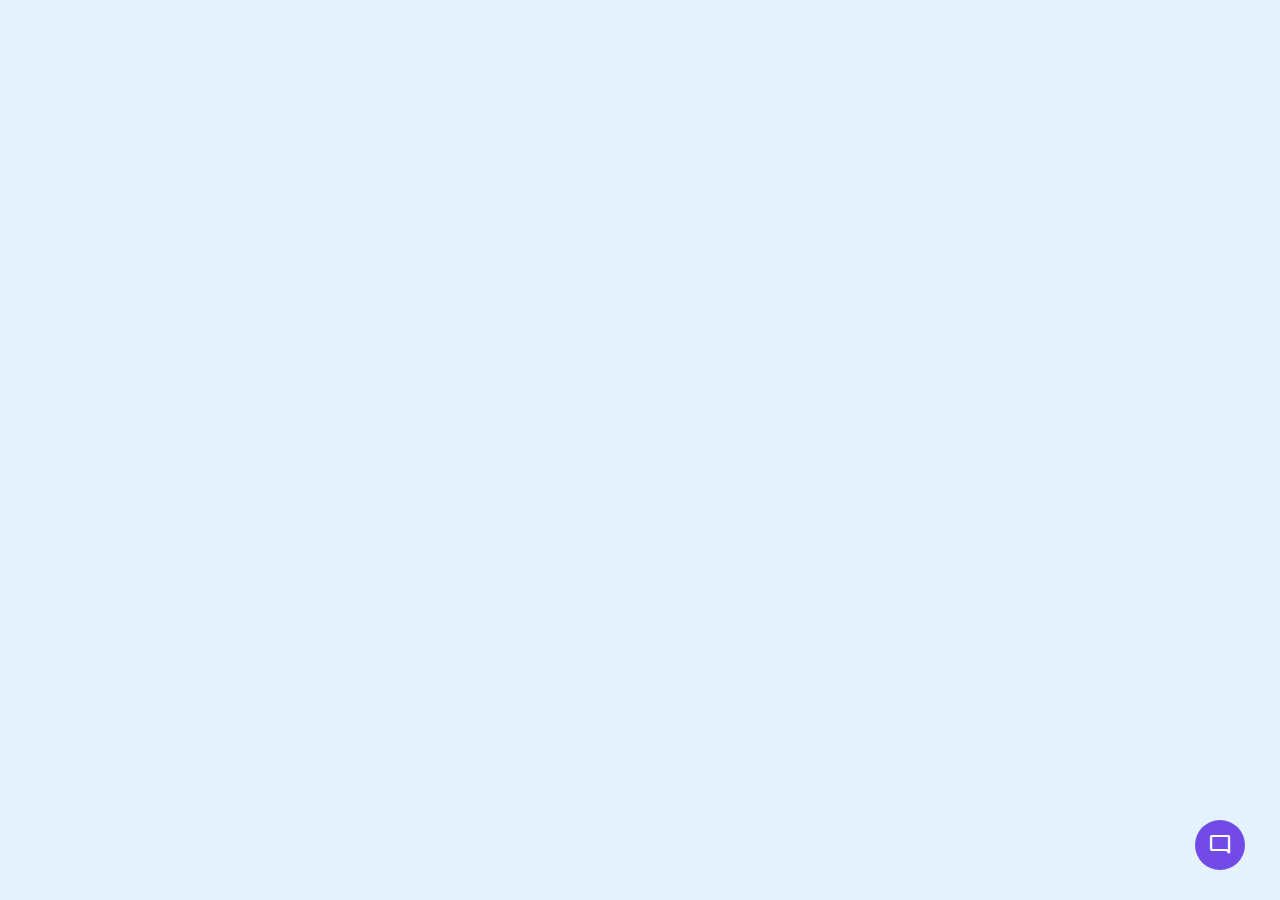
<file: chatbot/index.html>
<!DOCTYPE html>
<html lang="en" dir="ltr">
  <head>
    <meta charset="utf-8">
    <title>Chatbot</title>
    <link rel="stylesheet" href="style.css">
    <meta name="viewport" content="width=device-width, initial-scale=1.0">
    <!-- Google Fonts Link For Icons -->
    <link rel="stylesheet" href="https://fonts.googleapis.com/css2?family=Material+Symbols+Outlined:opsz,wght,FILL,GRAD@48,400,0,0" />
    <link rel="stylesheet" href="https://fonts.googleapis.com/css2?family=Material+Symbols+Rounded:opsz,wght,FILL,GRAD@48,400,1,0" />
    <script src="script.js" defer></script>
  </head>
  <body>
    <button class="chatbot-toggler">
      <span class="material-symbols-rounded">mode_comment</span>
      <span class="material-symbols-outlined">close</span>
    </button>
    <div class="chatbot">
      <header>
        <h2>Chatbot</h2>
        <span class="close-btn material-symbols-outlined">close</span>
      </header>
      <ul class="chatbox">
        <li class="chat incoming">
          <span class="material-symbols-outlined">smart_toy</span>
          <p>Hi there 👋<br>How can I help you today?</p>
        </li>
      </ul>
      <div class="chat-input">
        <textarea placeholder="Enter a message..." spellcheck="false" required></textarea>
        <span id="send-btn" class="material-symbols-rounded">send</span>
      </div>
    </div>

  </body>
</html>
</file>
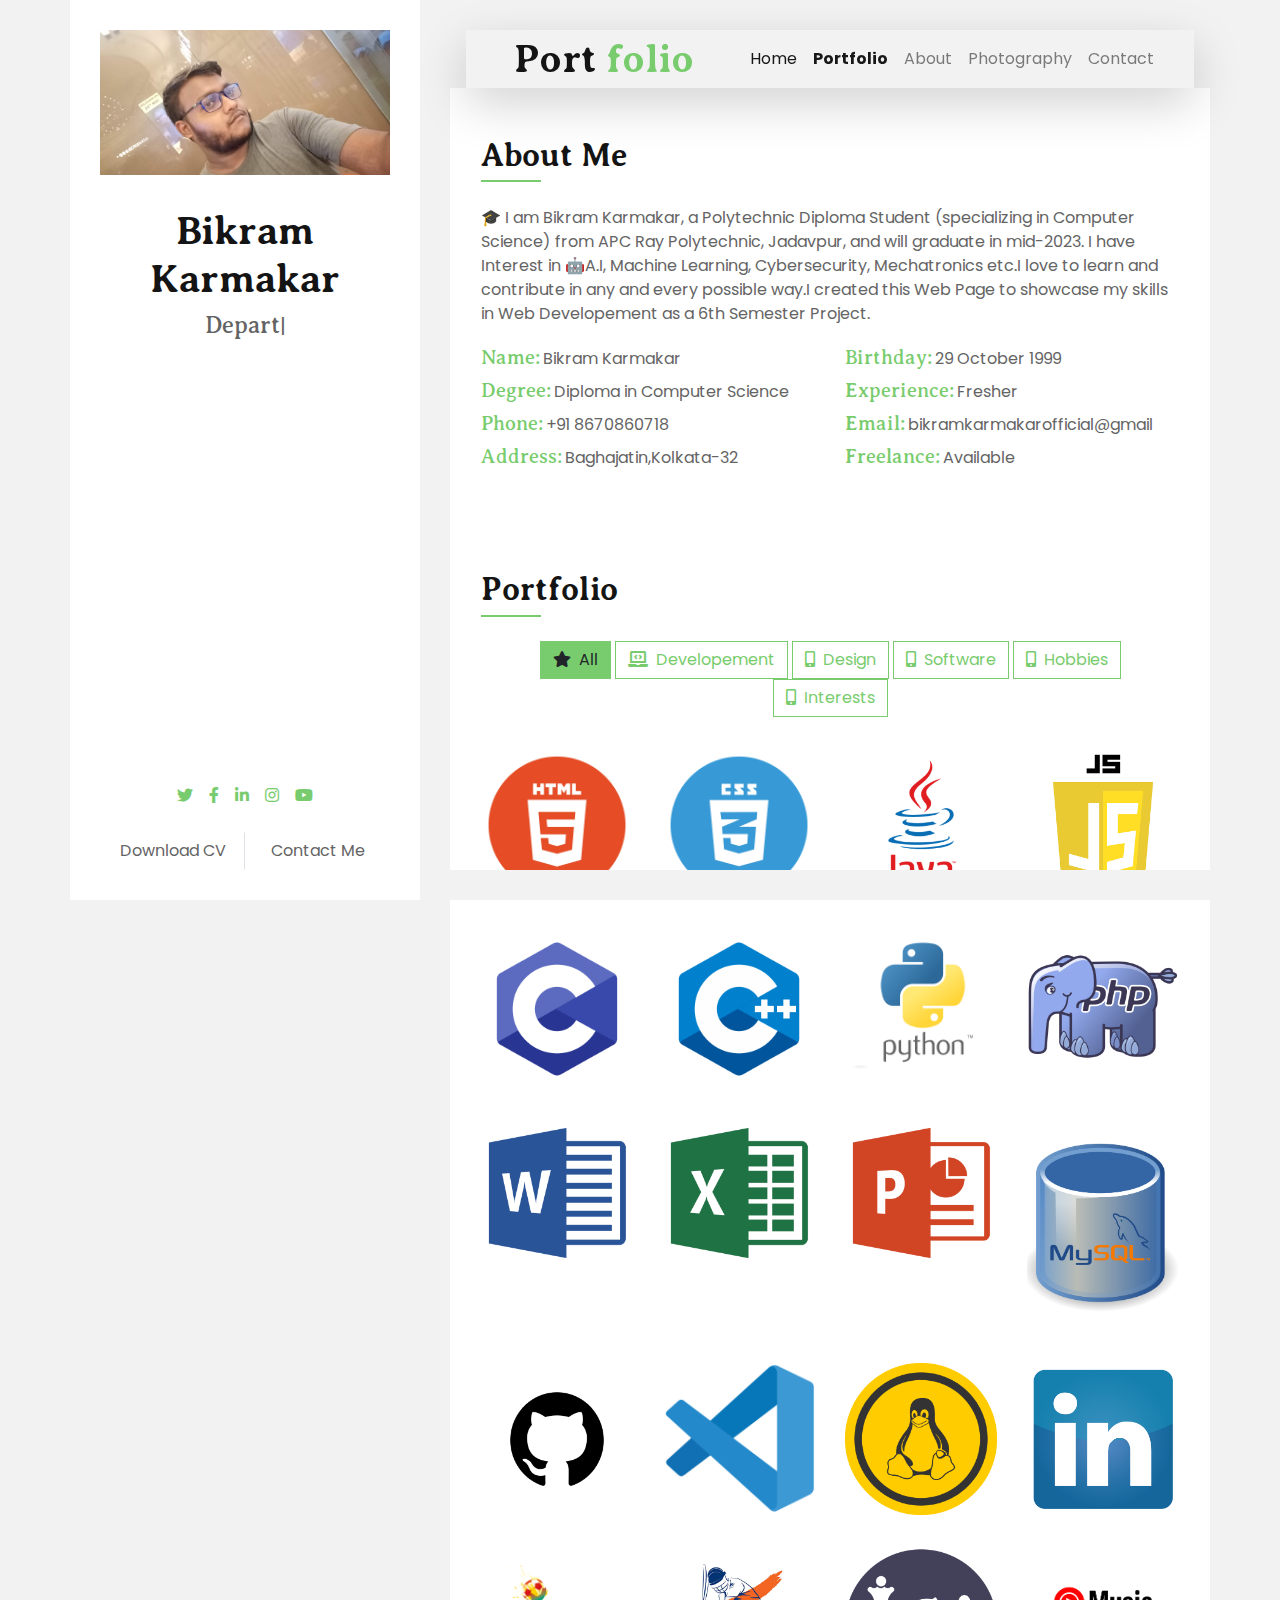
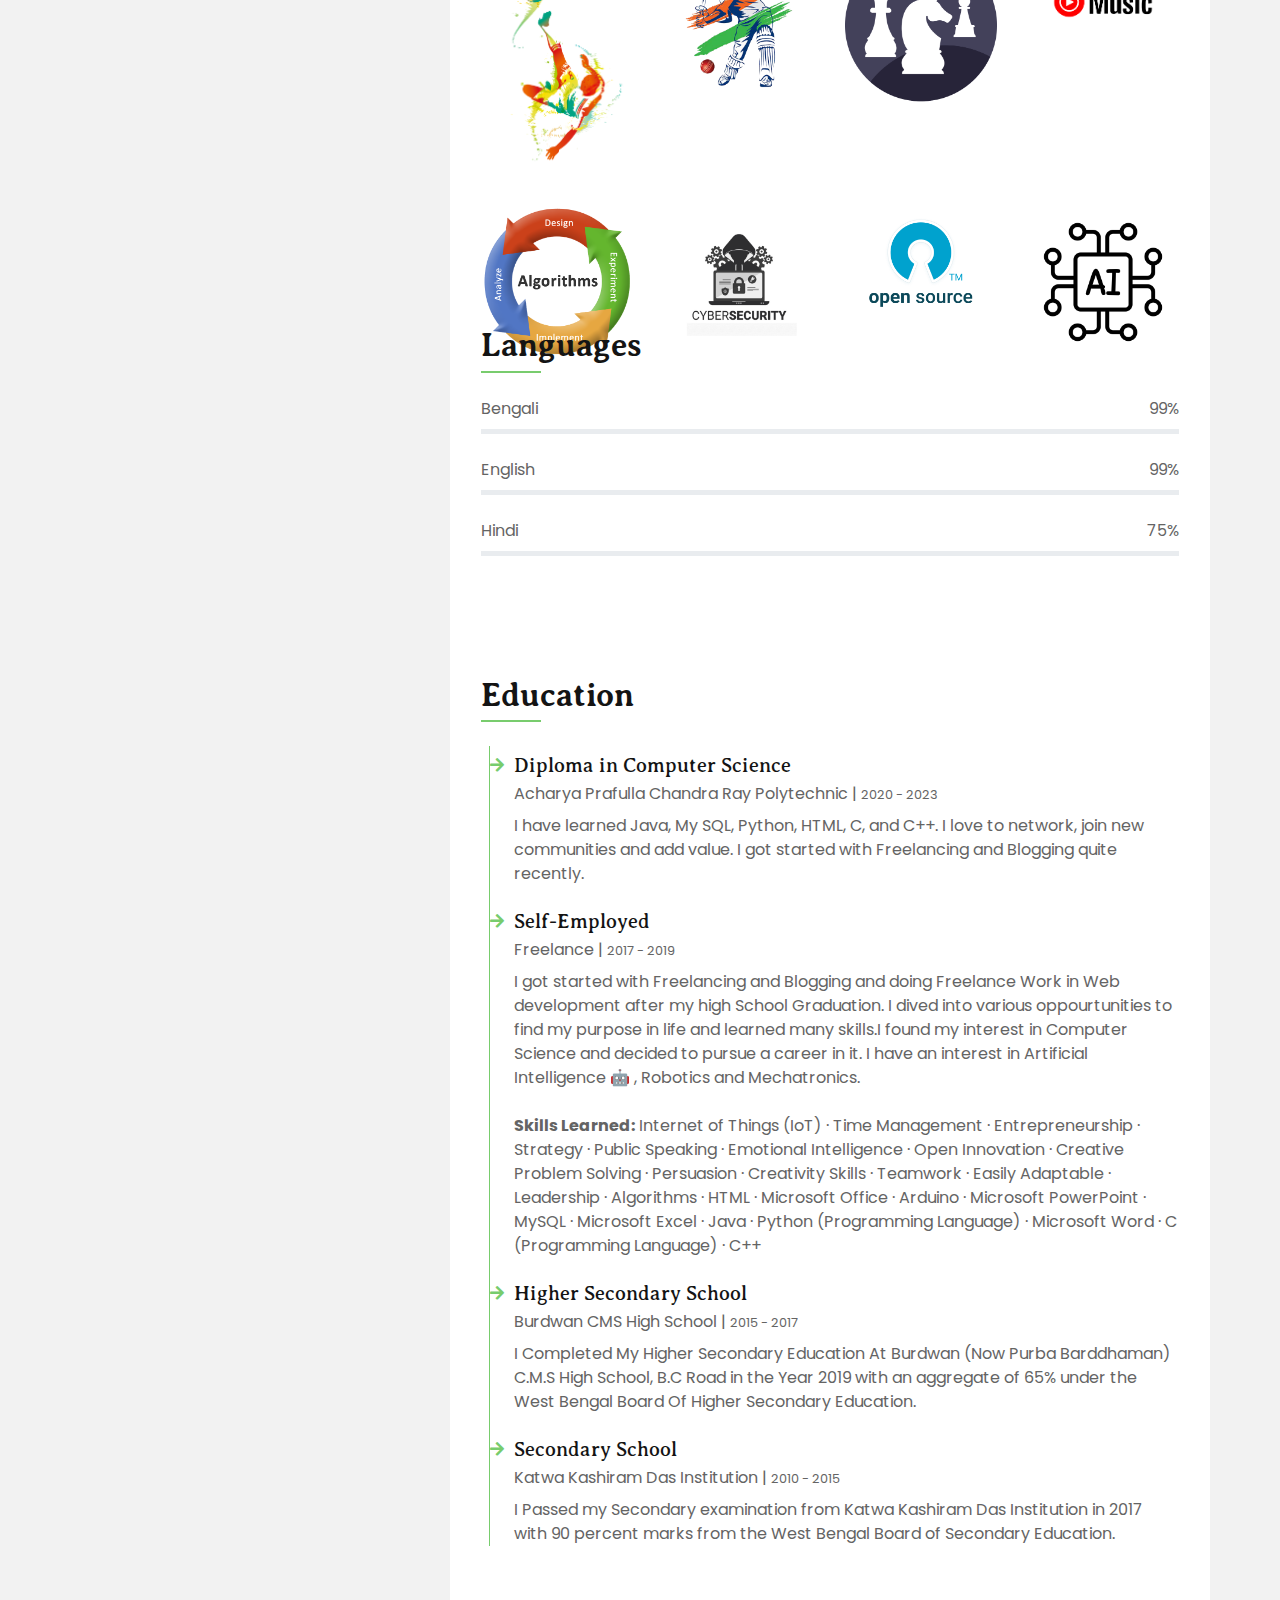
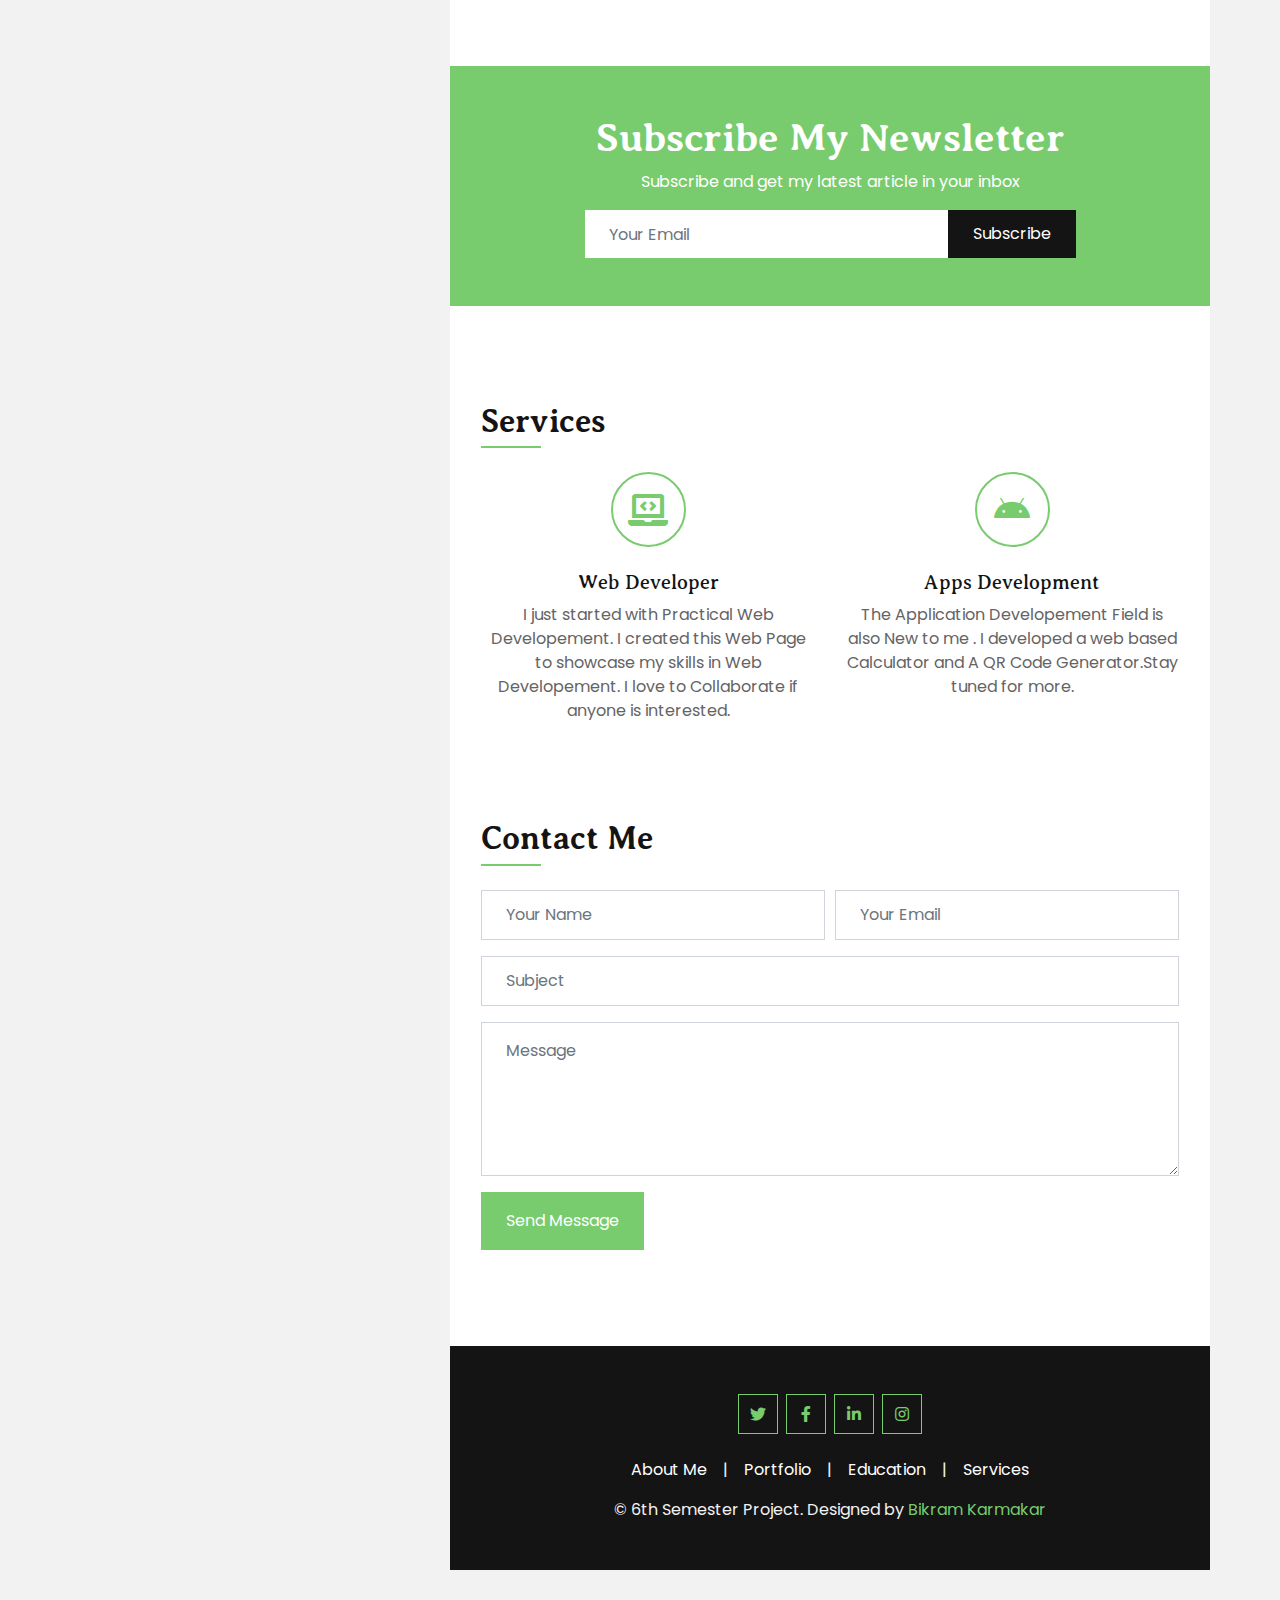
<file: portfolio/index.html>
<!DOCTYPE html>
<html lang="en">
    <head>
        <meta charset="utf-8">
        <title>My Personal Portfolio</title>
        <meta content="width=device-width, initial-scale=1.0" name="viewport">
        <meta content="Free Website Template" name="keywords">
        <meta content="Free Website Template" name="description">

        <!-- Favicon -->
        <link href="img/favicon.ico" rel="icon">

        <!-- Google Fonts -->
        <link rel="preconnect" href="https://fonts.gstatic.com">
        <link href="https://fonts.googleapis.com/css2?family=Averia+Serif+Libre:wght@400;700&family=Poppins&display=swap" rel="stylesheet"> 

        <!-- Font Awesome -->
        <link href="https://cdnjs.cloudflare.com/ajax/libs/font-awesome/5.10.0/css/all.min.css" rel="stylesheet">

        <!-- Libraries Stylesheet -->
        <link href="lib/owlcarousel/assets/owl.carousel.min.css" rel="stylesheet">
        <link href="lib/lightbox/css/lightbox.min.css" rel="stylesheet">

        <!-- Customized Bootstrap Stylesheet -->
        <link href="css/style.css" rel="stylesheet">
    </head>
    
    <body data-spy="scroll" data-target=".navbar" data-offset="51">
        <div class="wrapper">
            <div class="sidebar">
                <div class="sidebar-text d-flex flex-column h-100 justify-content-center text-center">
                    <img class="w-100 img-fluid mb-4" src="img/profile.jpg" alt="Image">
                    <h1 class="mt-2">Bikram Karmakar</h1>
                    <div class="mb-4" style="height: 22px;">
                        <h4 class="typed-text-output d-inline-block text-body"></h4>
                        <div class="typed-text d-none">Department of Computer Science and Technology, Reg No : D202100520, Roll : DAPCCSTS6, No : 10000635, A.P.C RAY POLYTECHNIC, Welcome to my Personal Portfolio Website </div>
                    </div>
                    <div class="d-flex justify-content-center mt-auto mb-3">
                        <a class="mx-2" href="#"><i class="fab fa-twitter"></i></a>
                        <a class="mx-2" href="#"><i class="fab fa-facebook-f"></i></a>
                        <a class="mx-2" href="#"><i class="fab fa-linkedin-in"></i></a>
                        <a class="mx-2" href="#"><i class="fab fa-instagram"></i></a>
                        <a class="mx-2" href="#"><i class="fab fa-youtube"></i></a>
                    </div>
                    <div class="d-flex align-items-end justify-content-between">
                        <a href="https://drive.google.com/file/d/13dJYGTnITam0FpArl-R0wrRWr4f4qzy5/view?usp=drive_link" class="btn btn-block border-right">Download CV</a>
                        <a href="http://github.com/bikramkarmakar" class="btn btn-block btn-scroll">Contact Me</a>
                    </div>
                </div>
                <div class="sidebar-icon d-flex flex-column h-100 justify-content-center text-right">
                    <i class="fas fa-2x fa-angle-double-right text-primary"></i>
                </div>
            </div>
            <div class="content">
                <!-- About Start -->
                 
           


    <!-- Navbar Start -->
    <div class="container-fluid position-relative nav-bar p-0">
        <div class="container-lg position-relative p-0 px-lg-3" style="z-index: 9;">
            <nav class="navbar navbar-expand-lg bg-light navbar-light shadow-lg py-3 py-lg-0 pl-3 pl-lg-5">
                <a href="" class="navbar-brand">
                    <h1 class="m-0 text-primary"><span class="text-dark">Port </span>folio</h1>
                </a>
                <button type="button" class="navbar-toggler" data-toggle="collapse" data-target="#navbarCollapse">
                    <span class="navbar-toggler-icon"></span>
                </button>
                <div class="collapse navbar-collapse justify-content-between px-3" id="navbarCollapse">
                    <div class="navbar-nav ml-auto py-0">
                        <a href="/index.html" class="nav-item nav-link active">Home</a>                        
                        <a href="#" class="nav-item nav-link active"><b>Portfolio</b></a>
                        <a href="/about/index.html" class="nav-item nav-link">About</a>
                        <a href="/photo.html" class="nav-item nav-link">Photography</a>                        
                        <a href="/contact.html" class="nav-item nav-link">Contact</a>
                                                                   
                    </div>
                </div>
            </nav>
        </div>
    </div>
    <!-- Navbar End -->
                
                <div class="container bg-white py-5">
                    <div class="row px-3">
                        <div class="col-12">
                            <h2 class="title position-relative pb-2 mb-4">About Me</h2>
                        </div>
                        <div class="col-12">
                            <p>🎓 I am Bikram Karmakar, a Polytechnic Diploma Student (specializing in Computer Science) from APC Ray Polytechnic, Jadavpur, and will graduate in mid-2023.
                                 I have Interest in 🤖A.I, Machine Learning, Cybersecurity, Mechatronics etc.I love to learn and contribute in any and every possible way.I created this Web Page
                                to showcase my skills in Web Developement as a 6th Semester Project. </p>
                            <div class="row">
                                <div class="col-sm-6 py-1">
                                    <h5 class="d-inline text-primary">Name:</h5> Bikram Karmakar
                                </div>
                                <div class="col-sm-6 py-1">
                                    <h5 class="d-inline text-primary">Birthday:</h5> 29 October 1999
                                </div>
                                <div class="col-sm-6 py-1">
                                    <h5 class="d-inline text-primary">Degree:</h5> Diploma in Computer Science
                                </div>
                                <div class="col-sm-6 py-1">
                                    <h5 class="d-inline text-primary">Experience:</h5> Fresher
                                </div>
                                <div class="col-sm-6 py-1">
                                    <h5 class="d-inline text-primary">Phone:</h5> +91 8670860718
                                </div>
                                <div class="col-sm-6 py-1">
                                    <h5 class="d-inline text-primary">Email:</h5> bikramkarmakarofficial@gmail
                                </div>
                                <div class="col-sm-6 py-1">
                                    <h5 class="d-inline text-primary">Address:</h5> Baghajatin,Kolkata-32
                                </div>
                                <div class="col-sm-6 py-1">
                                    <h5 class="d-inline text-primary">Freelance:</h5> Available
                                </div>
                            </div>
                        </div>
                    </div>
                </div>
                <!-- About End -->



                <!-- Portfolio Start -->
                <div class="container bg-white pt-5 pb-3">
                    <div class="row px-3">
                        <div class="col-12">
                            <h2 class="title position-relative pb-2 mb-4">Portfolio</h2>
                        </div>
                        <div class="col-12">
                            <div class="row">
                                <div class="col-12 text-center mb-2">
                                    <ul class="list-inline mb-4" id="portfolio-flters">
                                        <li class="btn btn-outline-primary active"  data-filter="*"><i class="fa fa-star mr-2"></i>All</li>
                                        <li class="btn btn-outline-primary" data-filter=".first"><i class="fa fa-laptop-code mr-2"></i>Developement</li>
                                        <li class="btn btn-outline-primary" data-filter=".second"><i class="fa fa-mobile-alt mr-2"></i>Design</li>
                                        <li class="btn btn-outline-primary" data-filter=".third"><i class="fa fa-mobile-alt mr-2"></i>Software</li>
                                        <li class="btn btn-outline-primary" data-filter=".fourth"><i class="fa fa-mobile-alt mr-2"></i>Hobbies</li>
                                        <li class="btn btn-outline-primary" data-filter=".fifth"><i class="fa fa-mobile-alt mr-2"></i>Interests</li>
                                    </ul>
                                </div>
                            </div>
                            <div class="row portfolio-container">
                                <div class="col-md-3 mb-4 portfolio-item first">
                                    <div class="position-relative overflow-hidden mb-2">
                                        <img class="img-fluid w-100" src="img/html.jpg" alt="">
                                        <div class="portfolio-btn d-flex align-items-center justify-content-center">
                                            <a href="img/html.jpg" data-lightbox="portfolio">
                                                <i class="fa fa-4x fa-plus text-white"></i>
                                            </a>
                                        </div>
                                    </div>
                                </div>
                                <div class="col-md-3 mb-4 portfolio-item first">
                                    <div class="position-relative overflow-hidden mb-2">
                                        <img class="img-fluid w-100" src="img/css.png" alt="">
                                        <div class="portfolio-btn d-flex align-items-center justify-content-center">
                                            <a href="img/css.png" data-lightbox="portfolio">
                                                <i class="fa fa-4x fa-plus text-white"></i>
                                            </a>
                                        </div>
                                    </div>
                                </div>
                                <div class="col-md-3 mb-4 portfolio-item first">
                                    <div class="position-relative overflow-hidden mb-2">
                                        <img class="img-fluid w-100" src="img/java.png" alt="">
                                        <div class="portfolio-btn d-flex align-items-center justify-content-center">
                                            <a href="img/java.png" data-lightbox="portfolio">
                                                <i class="fa fa-4x fa-plus text-white"></i>
                                            </a>
                                        </div>
                                    </div>
                                </div><div class="col-md-3 mb-4 portfolio-item first">
                                    <div class="position-relative overflow-hidden mb-2">
                                        <img class="img-fluid w-100" src="img/javascript.png" alt="">
                                        <div class="portfolio-btn d-flex align-items-center justify-content-center">
                                            <a href="img/javascript.png" data-lightbox="portfolio">
                                                <i class="fa fa-4x fa-plus text-white"></i>
                                            </a>
                                        </div>
                                    </div>
                                </div><div class="col-md-3 mb-4 portfolio-item first">
                                    <div class="position-relative overflow-hidden mb-2">
                                        <img class="img-fluid w-100" src="img/c.png" alt="">
                                        <div class="portfolio-btn d-flex align-items-center justify-content-center">
                                            <a href="img/c.png" data-lightbox="portfolio">
                                                <i class="fa fa-4x fa-plus text-white"></i>
                                            </a>
                                        </div>
                                    </div>
                                </div><div class="col-md-3 mb-4 portfolio-item first">
                                    <div class="position-relative overflow-hidden mb-2">
                                        <img class="img-fluid w-100" src="img/c++.png" alt="">
                                        <div class="portfolio-btn d-flex align-items-center justify-content-center">
                                            <a href="img/c++.png" data-lightbox="portfolio">
                                                <i class="fa fa-4x fa-plus text-white"></i>
                                            </a>
                                        </div>
                                    </div>
                                </div>
                                <div class="col-md-3 mb-4 portfolio-item first">
                                    <div class="position-relative overflow-hidden mb-2">
                                        <img class="img-fluid w-100" src="img/python.png" alt="">
                                        <div class="portfolio-btn d-flex align-items-center justify-content-center">
                                            <a href="img/python.png" data-lightbox="portfolio">
                                                <i class="fa fa-4x fa-plus text-white"></i>
                                            </a>
                                        </div>
                                    </div>
                                </div>
                                <div class="col-md-3 mb-4 portfolio-item first">
                                    <div class="position-relative overflow-hidden mb-2">
                                        <img class="img-fluid w-100" src="img/php.png" alt="">
                                        <div class="portfolio-btn d-flex align-items-center justify-content-center">
                                            <a href="img/php.png" data-lightbox="portfolio">
                                                <i class="fa fa-4x fa-plus text-white"></i>
                                            </a>
                                        </div>
                                    </div>
                                </div>
                                <div class="col-md-3 mb-4 portfolio-item second">
                                    <div class="position-relative overflow-hidden mb-2">
                                        <img class="img-fluid w-100" src="img/word.png" alt="">
                                        <div class="portfolio-btn d-flex align-items-center justify-content-center">
                                            <a href="img/word.png" data-lightbox="portfolio">
                                                <i class="fa fa-4x fa-plus text-white"></i>
                                            </a>
                                        </div>
                                    </div>
                                </div>
                                <div class="col-md-3 mb-4 portfolio-item second">
                                    <div class="position-relative overflow-hidden mb-2">
                                        <img class="img-fluid w-100" src="img/excel.png" alt="">
                                        <div class="portfolio-btn d-flex align-items-center justify-content-center">
                                            <a href="img/excel.png" data-lightbox="portfolio">
                                                <i class="fa fa-4x fa-plus text-white"></i>
                                            </a>
                                        </div>
                                    </div>
                                </div>
                                <div class="col-md-3 mb-4 portfolio-item second">
                                    <div class="position-relative overflow-hidden mb-2">
                                        <img class="img-fluid w-100" src="img/powerpoint.png" alt="">
                                        <div class="portfolio-btn d-flex align-items-center justify-content-center">
                                            <a href="img/powerpoint.png" data-lightbox="portfolio">
                                                <i class="fa fa-4x fa-plus text-white"></i>
                                            </a>
                                        </div>
                                    </div>
                                </div>
                                <div class="col-md-3 mb-4 portfolio-item second">
                                    <div class="position-relative overflow-hidden mb-2">
                                        <img class="img-fluid w-100" src="img/mysql.png" alt="">
                                        <div class="portfolio-btn d-flex align-items-center justify-content-center">
                                            <a href="img/mysql.png" data-lightbox="portfolio">
                                                <i class="fa fa-4x fa-plus text-white"></i>
                                            </a>
                                        </div>
                                    </div>
                                </div>
                                <div class="col-md-3 mb-4 portfolio-item third">
                                    <div class="position-relative overflow-hidden mb-2">
                                        <img class="img-fluid w-100" src="img/github.png" alt="">
                                        <div class="portfolio-btn d-flex align-items-center justify-content-center">
                                            <a href="img/github.png" data-lightbox="portfolio">
                                                <i class="fa fa-4x fa-plus text-white"></i>
                                            </a>
                                        </div>
                                    </div>
                                </div>
                                <div class="col-md-3 mb-4 portfolio-item third">
                                    <div class="position-relative overflow-hidden mb-2">
                                        <img class="img-fluid w-100" src="img/vscode.png" alt="">
                                        <div class="portfolio-btn d-flex align-items-center justify-content-center">
                                            <a href="img/vscode.png" data-lightbox="portfolio">
                                                <i class="fa fa-4x fa-plus text-white"></i>
                                            </a>
                                        </div>
                                    </div>
                                </div>
                                <div class="col-md-3 mb-4 portfolio-item third">
                                    <div class="position-relative overflow-hidden mb-2">
                                        <img class="img-fluid w-100" src="img/linux.png" alt="">
                                        <div class="portfolio-btn d-flex align-items-center justify-content-center">
                                            <a href="img/linux.png" data-lightbox="portfolio">
                                                <i class="fa fa-4x fa-plus text-white"></i>
                                            </a>
                                        </div>
                                    </div>
                                </div>
                                <div class="col-md-3 mb-4 portfolio-item third">
                                    <div class="position-relative overflow-hidden mb-2">
                                        <img class="img-fluid w-100" src="img/linkedin.png" alt="">
                                        <div class="portfolio-btn d-flex align-items-center justify-content-center">
                                            <a href="img/linkedin.png" data-lightbox="portfolio">
                                                <i class="fa fa-4x fa-plus text-white"></i>
                                            </a>
                                        </div>
                                    </div>
                                </div>
                                <div class="col-md-3 mb-4 portfolio-item fourth">
                                    <div class="position-relative overflow-hidden mb-2">
                                        <img class="img-fluid w-100" src="img/football.png" alt="">
                                        <div class="portfolio-btn d-flex align-items-center justify-content-center">
                                            <a href="img/football.png" data-lightbox="portfolio">
                                                <i class="fa fa-4x fa-plus text-white"></i>
                                            </a>
                                        </div>
                                    </div>
                                </div>
                                <div class="col-md-3 mb-4 portfolio-item fourth">
                                    <div class="position-relative overflow-hidden mb-2">
                                        <img class="img-fluid w-100" src="img/cricket.png" alt="">
                                        <div class="portfolio-btn d-flex align-items-center justify-content-center">
                                            <a href="img/cricket.png" data-lightbox="portfolio">
                                                <i class="fa fa-4x fa-plus text-white"></i>
                                            </a>
                                        </div>
                                    </div>
                                </div>
                                <div class="col-md-3 mb-4 portfolio-item fourth">
                                    <div class="position-relative overflow-hidden mb-2">
                                        <img class="img-fluid w-100" src="img/chess.png" alt="">
                                        <div class="portfolio-btn d-flex align-items-center justify-content-center">
                                            <a href="img/chess.png" data-lightbox="portfolio">
                                                <i class="fa fa-4x fa-plus text-white"></i>
                                            </a>
                                        </div>
                                    </div>
                                </div>
                                <div class="col-md-3 mb-4 portfolio-item fourth">
                                    <div class="position-relative overflow-hidden mb-2">
                                        <img class="img-fluid w-100" src="img/music.png" alt="">
                                        <div class="portfolio-btn d-flex align-items-center justify-content-center">
                                            <a href="img/music.png" data-lightbox="portfolio">
                                                <i class="fa fa-4x fa-plus text-white"></i>
                                            </a>
                                        </div>
                                    </div>
                                </div>
                                <div class="col-md-3 mb-4 portfolio-item fifth">
                                    <div class="position-relative overflow-hidden mb-2">
                                        <img class="img-fluid w-100" src="img/algorithm.png" alt="">
                                        <div class="portfolio-btn d-flex align-items-center justify-content-center">
                                            <a href="img/algorithm.png" data-lightbox="portfolio">
                                                <i class="fa fa-4x fa-plus text-white"></i>
                                            </a>
                                        </div>
                                    </div>
                                </div>     
                                <div class="col-md-3 mb-4 portfolio-item fifth">
                                    <div class="position-relative overflow-hidden mb-2">
                                        <img class="img-fluid w-100" src="img/cybersecurity.png" alt="">
                                        <div class="portfolio-btn d-flex align-items-center justify-content-center">
                                            <a href="img/cybersecurity.png" data-lightbox="portfolio">
                                                <i class="fa fa-4x fa-plus text-white"></i>
                                            </a>
                                        </div>
                                    </div>
                                </div>     
                                <div class="col-md-3 mb-4 portfolio-item fifth">
                                    <div class="position-relative overflow-hidden mb-2">
                                        <img class="img-fluid w-100" src="img/opensource.png" alt="">
                                        <div class="portfolio-btn d-flex align-items-center justify-content-center">
                                            <a href="img/opensource.png" data-lightbox="portfolio">
                                                <i class="fa fa-4x fa-plus text-white"></i>
                                            </a>
                                        </div>
                                    </div>
                                </div>     
                                <div class="col-md-3 mb-4 portfolio-item fifth">
                                    <div class="position-relative overflow-hidden mb-2">
                                        <img class="img-fluid w-100" src="img/ai.png" alt="">
                                        <div class="portfolio-btn d-flex align-items-center justify-content-center">
                                            <a href="img/ai.png" data-lightbox="portfolio">
                                                <i class="fa fa-4x fa-plus text-white"></i>
                                            </a>
                                        </div>
                                    </div>
                                </div>                                                             
                            </div>
                        </div>
                    </div>
                </div>
                <!-- Portfolio End -->






                <!-- Skills Start -->
                <div class="container bg-white py-5">
                    <div class="row px-3">
                        <div class="col-12">
                            <h2 class="title position-relative pb-2 mb-4">Languages</h2>
                        </div>
                        <div class="col-sm-12">
                            <div class="skill mb-4">
                                <div class="d-flex justify-content-between">
                                    <p class="mb-2">Bengali</p>
                                    <p class="mb-2">99%</p>
                                </div>
                                <div class="progress">
                                    <div class="progress-bar bg-primary" role="progressbar" aria-valuenow="99" aria-valuemin="0" aria-valuemax="100"></div>
                                </div>
                            </div>
                            <div class="skill mb-4">
                                <div class="d-flex justify-content-between">
                                    <p class="mb-2">English</p>
                                    <p class="mb-2">99%</p>
                                </div>
                                <div class="progress">
                                    <div class="progress-bar bg-warning" role="progressbar" aria-valuenow="99" aria-valuemin="0" aria-valuemax="100"></div>
                                </div>
                            </div>
                            <div class="skill mb-4">
                                <div class="d-flex justify-content-between">
                                    <p class="mb-2">Hindi</p>
                                    <p class="mb-2">75%</p>
                                </div>
                                 <div class="progress">
                                    <div class="progress-bar bg-danger" role="progressbar" aria-valuenow="75" aria-valuemin="0" aria-valuemax="100"></div>
                                </div>
                            </div>
                        </div>
                        <div class="col-sm-6">                           
                            
                        </div>
                    </div>
                </div>
                <!-- Skills End -->


                <!-- Education Start -->
                <div class="container bg-white py-5">
                    <div class="row px-3">
                        <div class="col-12">
                            <h2 class="title position-relative pb-2 mb-4">Education</h2>
                        </div>
                        <div class="col-12">
                            <div class="border-left border-primary pt-2 pl-4 ml-2">
                                <div class="position-relative mb-4">
                                    <i class="fa fa-arrow-right text-primary position-absolute" style="top: 3px; left: -24px;"></i>
                                    <h5 class="mb-1">Diploma in Computer Science</h5>
                                    <p class="mb-2">Acharya Prafulla Chandra Ray Polytechnic | <small>2020 - 2023</small></p>
                                    <p>I  have learned Java, My SQL, Python, HTML, C, and C++.
                                         I love to network, join new communities and add value.
                                         I got started with Freelancing and Blogging quite recently.</p>
                                </div>
                                <div class="position-relative mb-4">
                                    <i class="fa fa-arrow-right text-primary position-absolute" style="top: 3px; left: -24px;"></i>
                                    <h5 class="mb-1">Self-Employed</h5>
                                    <p class="mb-2">Freelance | <small>2017 - 2019</small></p>
                                    <p>I got started with Freelancing and Blogging and doing Freelance Work in Web development after my high School Graduation.
                                         I dived into various oppourtunities to find my purpose in life and learned many skills.I found my interest in Computer Science and decided to pursue a career in it.
                                          I have an interest in Artificial Intelligence 🤖 , Robotics and Mechatronics.
                                          
                                        <br><br><b>Skills Learned:</b> Internet of Things (IoT) · Time Management · Entrepreneurship · Strategy · Public Speaking · Emotional Intelligence · Open Innovation · Creative Problem Solving · Persuasion · Creativity Skills · Teamwork · Easily Adaptable · Leadership · Algorithms · HTML · Microsoft Office · Arduino · Microsoft PowerPoint · MySQL · Microsoft Excel · Java · Python (Programming Language) · Microsoft Word · C (Programming Language) · C++</p>
                                </div>
                                <div class="position-relative mb-4">
                                    <i class="fa fa-arrow-right text-primary position-absolute" style="top: 3px; left: -24px;"></i>
                                    <h5 class="mb-1">Higher Secondary School</h5>
                                    <p class="mb-2">Burdwan CMS High School | <small>2015 - 2017</small></p>
                                    <p>I Completed My Higher Secondary Education At Burdwan (Now Purba Barddhaman) C.M.S High School, B.C Road in the Year 2019 with an aggregate of 65% under the West Bengal Board Of Higher Secondary Education.</p>
                                </div>
                                <div class="position-relative mb-4">
                                    <i class="fa fa-arrow-right text-primary position-absolute" style="top: 3px; left: -24px;"></i>
                                    <h5 class="mb-1">Secondary School</h5>
                                    <p class="mb-2">Katwa Kashiram Das Institution | <small>2010 - 2015</small></p>
                                    <p>I Passed my Secondary examination from Katwa Kashiram Das Institution in 2017 with 90 percent marks from the West Bengal Board of Secondary Education.</p>
                                </div>
                            </div>
                        </div>
                    </div>
                </div>
                <!-- Education End -->
                
                
                <!-- Subscribe Start -->
                <div class="container bg-white py-5 px-0">
                    <div class="bg-primary text-center p-5">
                        <h1 class="text-white font-weight-bold">Subscribe My Newsletter</h1>
                        <p class="text-white">Subscribe and get my latest article in your inbox</p>
                        <form class="form-inline justify-content-center">
                            <div class="input-group">
                                <input type="text" class="form-control border-0 p-4" placeholder="Your Email">
                                <div class="input-group-append">
                                    <button class="btn btn-dark px-4" type="submit">Subscribe</button>
                                </div>
                            </div>
                        </form>
                    </div>
                </div>
                <!-- Subscribe End -->


                <!-- Services Start -->
                <div class="container bg-white pt-5 pb-3">
                    <div class="row px-3">
                        <div class="col-12">
                            <h2 class="title position-relative pb-2 mb-4">Services</h2>
                        </div>
                        <div class="col-md-6 service-item text-center mb-3">
                            <i class="fa fa-2x fa-laptop-code mx-auto mb-4"></i>
                            <h5 class="mb-2">Web Developer</h5>
                            <p>I just started with Practical Web Developement.
                                 I created this Web Page to showcase my skills in Web Developement.
                                  I love to Collaborate if anyone is interested.</p>
                        </div>
                        <div class="col-md-6 service-item text-center mb-3">
                            <i class="fab fa-2x fa-android mx-auto mb-4"></i>
                            <h5 class="mb-2">Apps Development</h5>
                            <p>The Application Developement Field is also New to me . I developed a web based Calculator and A QR Code Generator.Stay tuned for more.</p>
                        </div>
                        
                    </div>
                </div>
                <!-- Services End -->


              


                <!-- Contact Start -->
                <div class="container bg-white py-5" id="contact">
                    <div class="row px-3">
                        <div class="col-12">
                            <h2 class="title position-relative pb-2 mb-4">Contact Me</h2>
                        </div>
                        <div class="col-12">
                            <div class="contact-form">
                                <div id="success"></div>
                                <form name="sentMessage" id="contactForm" novalidate="novalidate">
                                    <div class="form-row">
                                        <div class="control-group col-sm-6">
                                            <input type="text" class="form-control p-4" id="name" placeholder="Your Name"
                                                required="required" data-validation-required-message="Please enter your name" />
                                            <p class="help-block text-danger"></p>
                                        </div>
                                        <div class="control-group col-sm-6">
                                            <input type="email" class="form-control p-4" id="email" placeholder="Your Email"
                                                required="required" data-validation-required-message="Please enter your email" />
                                            <p class="help-block text-danger"></p>
                                        </div>
                                    </div>
                                    <div class="control-group">
                                        <input type="text" class="form-control p-4" id="subject" placeholder="Subject"
                                            required="required" data-validation-required-message="Please enter a subject" />
                                        <p class="help-block text-danger"></p>
                                    </div>
                                    <div class="control-group">
                                        <textarea class="form-control py-3 px-4" rows="5" id="message" placeholder="Message"
                                            required="required"
                                            data-validation-required-message="Please enter your message"></textarea>
                                        <p class="help-block text-danger"></p>
                                    </div>
                                    <div>
                                        <button class="btn btn-primary py-3 px-4" type="submit" id="sendMessageButton">Send Message</button>
                                    </div>
                                </form>
                            </div>
                        </div>
                    </div>
                </div>
                <!-- Contact End -->
                
                
                <!-- Footer Start -->
                <div class="container-fluid bg-white pt-5 px-0">
                    <div class="container bg-dark text-light text-center py-5">
                        <div class="d-flex justify-content-center mb-4">
                            <a class="btn btn-outline-primary btn-square mr-2" href="#"><i class="fab fa-twitter"></i></a>
                            <a class="btn btn-outline-primary btn-square mr-2" href="#"><i class="fab fa-facebook-f"></i></a>
                            <a class="btn btn-outline-primary btn-square mr-2" href="#"><i class="fab fa-linkedin-in"></i></a>
                            <a class="btn btn-outline-primary btn-square" href="#"><i class="fab fa-instagram"></i></a>
                        </div>
                        <div class="d-flex justify-content-center mb-3">
                            <a class="text-white" href="#">About Me</a>
                            <span class="px-3">|</span>
                            <a class="text-white" href="#">Portfolio</a>
                            <span class="px-3">|</span>
                            <a class="text-white" href="#">Education</a>
                            <span class="px-3">|</span>
                            <a class="text-white" href="#">Services</a>
                        </div>
                        <p class="m-0">&copy; 6th Semester Project. Designed by <a href="https://github.com/bikramkarmakr">Bikram Karmakar</a></p>
                    </div>
                </div>
                <!-- Footer End -->
            </div>
        </div>
        
        <!-- Back to Top -->
        <a href="#" class="back-to-top"><i class="fa fa-angle-double-up"></i></a>
        
        <!-- JavaScript Libraries -->
        <script src="https://code.jquery.com/jquery-3.4.1.min.js"></script>
        <script src="https://stackpath.bootstrapcdn.com/bootstrap/4.4.1/js/bootstrap.bundle.min.js"></script>
        <script src="lib/typed/typed.min.js"></script>
        <script src="lib/easing/easing.min.js"></script>
        <script src="lib/waypoints/waypoints.min.js"></script>
        <script src="lib/owlcarousel/owl.carousel.min.js"></script>
        <script src="lib/isotope/isotope.pkgd.min.js"></script>
        <script src="lib/lightbox/js/lightbox.min.js"></script>

        <!-- Contact Javascript File -->
        <script src="mail/jqBootstrapValidation.min.js"></script>
        <script src="mail/contact.js"></script>

        <!-- Template Javascript -->
        <script src="js/main.js"></script>
    </body>
</html>
</file>
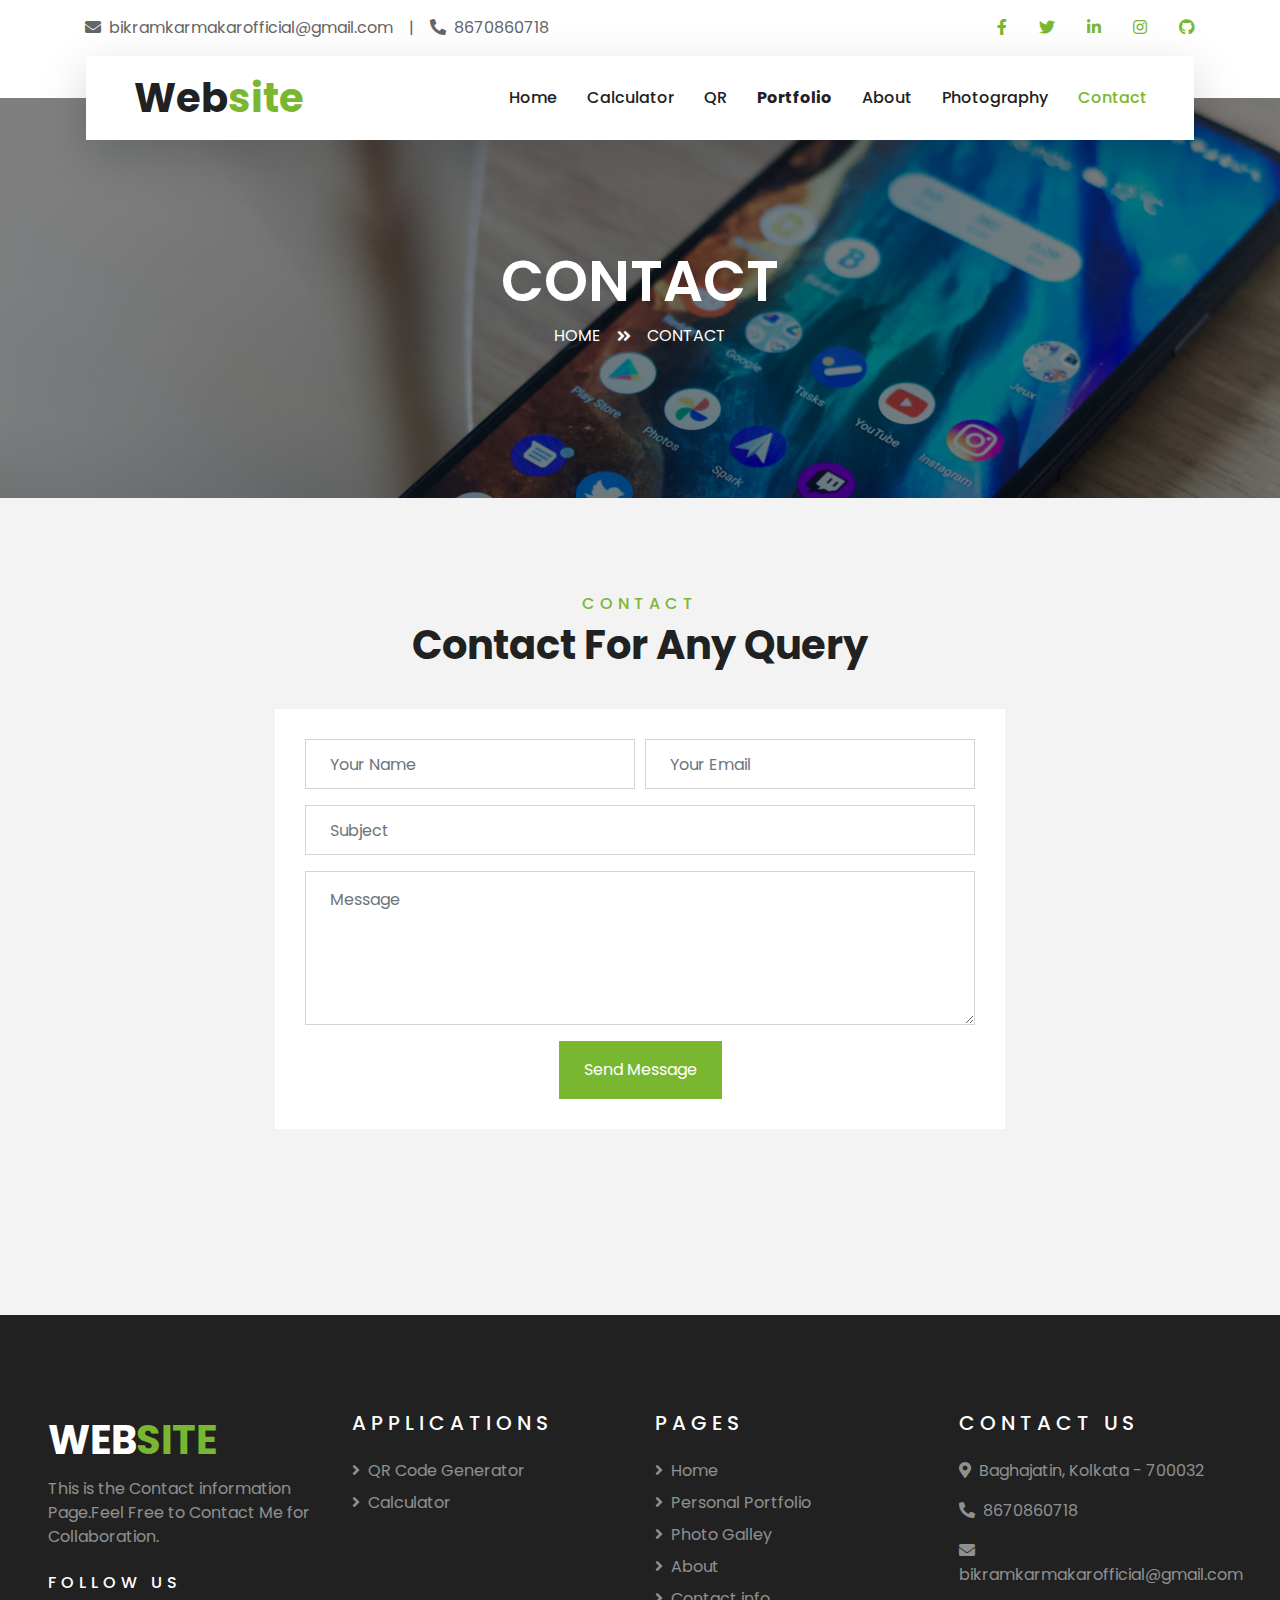
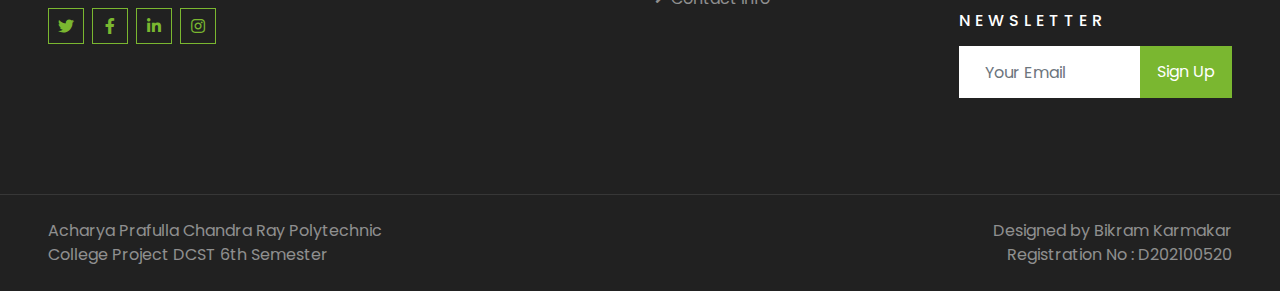
<file: contact.html>
<!DOCTYPE html>
<html lang="en">

<head>
    <meta charset="utf-8">
    <title>Bikram's Website</title>
    <meta content="width=device-width, initial-scale=1.0" name="viewport">
    <meta content="Free HTML Templates" name="keywords">
    <meta content="Free HTML Templates" name="description">

    <!-- Favicon -->
    <link href="img/favicon.ico" rel="icon">

    <!-- Google Web Fonts -->
    <link rel="preconnect" href="https://fonts.gstatic.com">
    <link href="https://fonts.googleapis.com/css2?family=Poppins:wght@400;500;600;700&display=swap" rel="stylesheet"> 

    <!-- Font Awesome -->
    <link href="https://cdnjs.cloudflare.com/ajax/libs/font-awesome/5.10.0/css/all.min.css" rel="stylesheet">

    <!-- Libraries Stylesheet -->
    <link href="lib/owlcarousel/assets/owl.carousel.min.css" rel="stylesheet">
    <link href="lib/tempusdominus/css/tempusdominus-bootstrap-4.min.css" rel="stylesheet" />

    <!-- Customized Bootstrap Stylesheet -->
    <link href="css/style.css" rel="stylesheet">
</head>

<body>
    <!-- Topbar Start -->
    <div class="container-fluid bg-light pt-3 d-none d-lg-block">
        <div class="container">
            <div class="row">
                <div class="col-lg-6 text-center text-lg-left mb-2 mb-lg-0">
                    <div class="d-inline-flex align-items-center">
                        <p><i class="fa fa-envelope mr-2"></i>bikramkarmakarofficial@gmail.com</p>
                        <p class="text-body px-3">|</p>
                        <p><i class="fa fa-phone-alt mr-2"></i>8670860718</p>
                    </div>
                </div>
                <div class="col-lg-6 text-center text-lg-right">
                    <div class="d-inline-flex align-items-center">
                        <a class="text-primary px-3" href="https://www.facebook.com/bikram.karmakar.facebook">
                            <i class="fab fa-facebook-f"></i>
                        </a>
                        <a class="text-primary px-3" href="https://twitter.com/bikram_tweets">
                            <i class="fab fa-twitter"></i>
                        </a>
                        <a class="text-primary px-3" href="https://www.linkedin.com/in/bikram-karmakar">
                            <i class="fab fa-linkedin-in"></i>
                        </a>
                        <a class="text-primary px-3" href="https://www.instagram.com/bikramkarmakarofficial/">
                            <i class="fab fa-instagram"></i>
                        </a>
                        <a class="text-primary pl-3" href="https://github.com/Bikramkarmakar">
                            <i class="fab fa-github"></i>
                        </a>
                    </div>
                </div>
            </div>
        </div>
    </div>
    <!-- Topbar End -->


    <!-- Navbar Start -->
    <div class="container-fluid position-relative nav-bar p-0">
        <div class="container-lg position-relative p-0 px-lg-3" style="z-index: 9;">
            <nav class="navbar navbar-expand-lg bg-light navbar-light shadow-lg py-3 py-lg-0 pl-3 pl-lg-5">
                <a href="" class="navbar-brand">
                    <h1 class="m-0 text-primary"><span class="text-dark">Web</span>site</h1>
                </a>
                <button type="button" class="navbar-toggler" data-toggle="collapse" data-target="#navbarCollapse">
                    <span class="navbar-toggler-icon"></span>
                </button>
                <div class="collapse navbar-collapse justify-content-between px-3" id="navbarCollapse">
                    <div class="navbar-nav ml-auto py-0">
                        <a href="index.html" class="nav-item nav-link">Home</a>
                        <a href="/calculator/index.html" class="nav-item nav-link">Calculator</a>
                        <a href="/QR CODE/index.html" class="nav-item nav-link">QR</a>
                        <a href="portfolio/index.html" class="nav-item nav-link"><b>Portfolio</b></a>
                        <a href="/about/index.html" class="nav-item nav-link">About</a>
                        <a href="photo.html" class="nav-item nav-link">Photography</a>
                        
                        <a href="contact.html" class="nav-item nav-link active">Contact</a>
                    </div>
                </div>
            </nav>
        </div>
    </div>
    <!-- Navbar End -->


    <!-- Header Start -->
    <div class="container-fluid page-header">
        <div class="container">
            <div class="d-flex flex-column align-items-center justify-content-center" style="min-height: 400px">
                <h3 class="display-4 text-white text-uppercase">Contact</h3>
                <div class="d-inline-flex text-white">
                    <p class="m-0 text-uppercase"><a class="text-white" href="index.html">Home</a></p>
                    <i class="fa fa-angle-double-right pt-1 px-3"></i>
                    <p class="m-0 text-uppercase">Contact</p>
                </div>
            </div>
        </div>
    </div>
    <!-- Header End -->


   


    <!-- Contact Start -->
    <div class="container-fluid py-5">
        <div class="container py-5">
            <div class="text-center mb-3 pb-3">
                <h6 class="text-primary text-uppercase" style="letter-spacing: 5px;">Contact</h6>
                <h1>Contact For Any Query</h1>
            </div>
            <div class="row justify-content-center">
                <div class="col-lg-8">
                    <div class="contact-form bg-white" style="padding: 30px;">
                        <div id="success"></div>
                        <form name="sentMessage" id="contactForm" novalidate="novalidate">
                            <div class="form-row">
                                <div class="control-group col-sm-6">
                                    <input type="text" class="form-control p-4" id="name" placeholder="Your Name"
                                        required="required" data-validation-required-message="Please enter your name" />
                                    <p class="help-block text-danger"></p>
                                </div>
                                <div class="control-group col-sm-6">
                                    <input type="email" class="form-control p-4" id="email" placeholder="Your Email"
                                        required="required" data-validation-required-message="Please enter your email" />
                                    <p class="help-block text-danger"></p>
                                </div>
                            </div>
                            <div class="control-group">
                                <input type="text" class="form-control p-4" id="subject" placeholder="Subject"
                                    required="required" data-validation-required-message="Please enter a subject" />
                                <p class="help-block text-danger"></p>
                            </div>
                            <div class="control-group">
                                <textarea class="form-control py-3 px-4" rows="5" id="message" placeholder="Message"
                                    required="required"
                                    data-validation-required-message="Please enter your message"></textarea>
                                <p class="help-block text-danger"></p>
                            </div>
                            <div class="text-center">
                                <button class="btn btn-primary py-3 px-4" type="submit" id="sendMessageButton">Send Message</button>
                            </div>
                        </form>
                    </div>
                </div>
            </div>
        </div>
    </div>
    <!-- Contact End -->


    <!-- Footer Start -->
    <div class="container-fluid bg-dark text-white-50 py-5 px-sm-3 px-lg-5" style="margin-top: 90px;">
        <div class="row pt-5">
            <div class="col-lg-3 col-md-6 mb-5">
                <a href="" class="navbar-brand">
                    <h1 class="text-primary"><span class="text-white">WEB</span>SITE</h1>
                </a>
                <p>This is the Contact information Page.Feel Free to Contact Me for Collaboration.</p>
                <h6 class="text-white text-uppercase mt-4 mb-3" style="letter-spacing: 5px;">Follow Us</h6>
                <div class="d-flex justify-content-start">
                    <a class="btn btn-outline-primary btn-square mr-2" href="#"><i class="fab fa-twitter"></i></a>
                    <a class="btn btn-outline-primary btn-square mr-2" href="#"><i class="fab fa-facebook-f"></i></a>
                    <a class="btn btn-outline-primary btn-square mr-2" href="#"><i class="fab fa-linkedin-in"></i></a>
                    <a class="btn btn-outline-primary btn-square" href="#"><i class="fab fa-instagram"></i></a>
                </div>
            </div>
            <div class="col-lg-3 col-md-6 mb-5">
                <h5 class="text-white text-uppercase mb-4" style="letter-spacing: 5px;">Applications</h5>
                <div class="d-flex flex-column justify-content-start">
                    <a class="text-white-50 mb-2" href="/QR CODE/index.html"><i class="fa fa-angle-right mr-2"></i>QR Code Generator</a>
                    <a class="text-white-50 mb-2" href="/calculator/index.html"><i class="fa fa-angle-right mr-2"></i>Calculator</a>
                  
                </div>
            </div>
            <div class="col-lg-3 col-md-6 mb-5">
                <h5 class="text-white text-uppercase mb-4" style="letter-spacing: 5px;">Pages</h5>
                <div class="d-flex flex-column justify-content-start">
                    <a class="text-white-50 mb-2" href="/index.html"><i class="fa fa-angle-right mr-2"></i>Home</a>
                    <a class="text-white-50 mb-2" href="/portfolio/index.html"><i class="fa fa-angle-right mr-2"></i>Personal Portfolio</a>
                    <a class="text-white-50 mb-2" href="/photo.html"><i class="fa fa-angle-right mr-2"></i>Photo Galley</a>
                    <a class="text-white-50 mb-2" href="/about/index.html"><i class="fa fa-angle-right mr-2"></i>About</a>
                    <a class="text-white-50 mb-2" href="#"><i class="fa fa-angle-right mr-2"></i>Contact info</a>
                   
                </div>
            </div>
            
            <div class="col-lg-3 col-md-6 mb-5">
                <h5 class="text-white text-uppercase mb-4" style="letter-spacing: 5px;">Contact Us</h5>
                <p><i class="fa fa-map-marker-alt mr-2"></i>Baghajatin, Kolkata - 700032</p>
                <p><i class="fa fa-phone-alt mr-2"></i>8670860718</p>
                <p><i class="fa fa-envelope mr-2"></i>bikramkarmakarofficial@gmail.com</p>
                <h6 class="text-white text-uppercase mt-4 mb-3" style="letter-spacing: 5px;">Newsletter</h6>
                <div class="w-100">
                    <div class="input-group">
                        <input type="text" class="form-control border-light" style="padding: 25px;" placeholder="Your Email">
                        <div class="input-group-append">
                            <button class="btn btn-primary px-3">Sign Up</button>
                        </div>
                    </div>
                </div>
            </div>
        </div>
    </div>
    <div class="container-fluid bg-dark text-white border-top py-4 px-sm-3 px-md-5" style="border-color: rgba(256, 256, 256, .1) !important;">
        <div class="row">
            <div class="col-lg-6 text-center text-md-left mb-3 mb-md-0">
                <p class="m-0 text-white-50"> Acharya Prafulla Chandra Ray Polytechnic <br> College Project DCST 6th Semester</a>
                </p>
            </div>
            <div class="col-lg-6 text-center text-md-right">
                <p class="m-0 text-white-50">Designed by Bikram Karmakar <br> Registration No : D202100520 </a>
                </p>
            </div>
        </div>
    </div>
    <!-- Footer End -->


    <!-- Back to Top -->
    <a href="#" class="btn btn-lg btn-primary btn-lg-square back-to-top"><i class="fa fa-angle-double-up"></i></a>


    <!-- JavaScript Libraries -->
    <script src="https://code.jquery.com/jquery-3.4.1.min.js"></script>
    <script src="https://stackpath.bootstrapcdn.com/bootstrap/4.4.1/js/bootstrap.bundle.min.js"></script>
    <script src="lib/easing/easing.min.js"></script>
    <script src="lib/owlcarousel/owl.carousel.min.js"></script>
    <script src="lib/tempusdominus/js/moment.min.js"></script>
    <script src="lib/tempusdominus/js/moment-timezone.min.js"></script>
    <script src="lib/tempusdominus/js/tempusdominus-bootstrap-4.min.js"></script>

    <!-- Contact Javascript File -->
    <script src="mail/jqBootstrapValidation.min.js"></script>
    <script src="mail/contact.js"></script>

    <!-- Template Javascript -->
    <script src="js/main.js"></script>
</body>

</html>
</file>
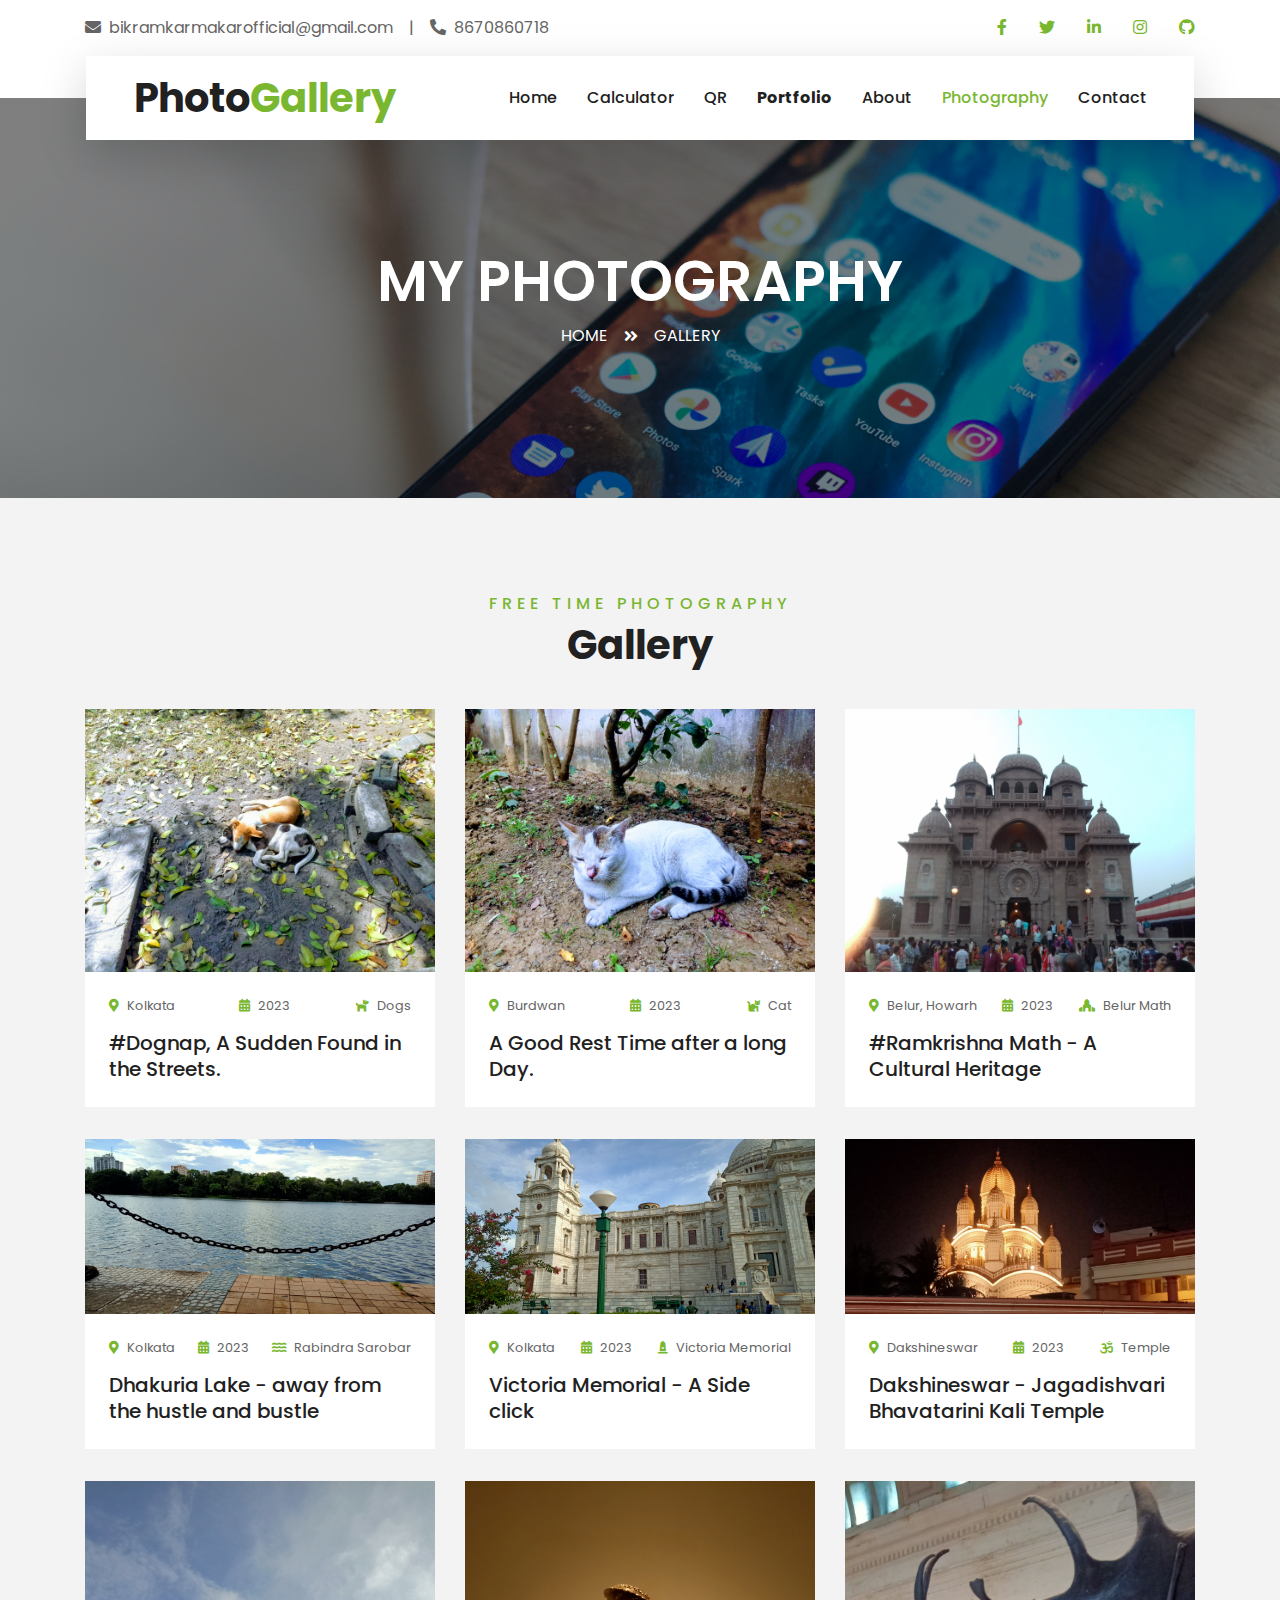
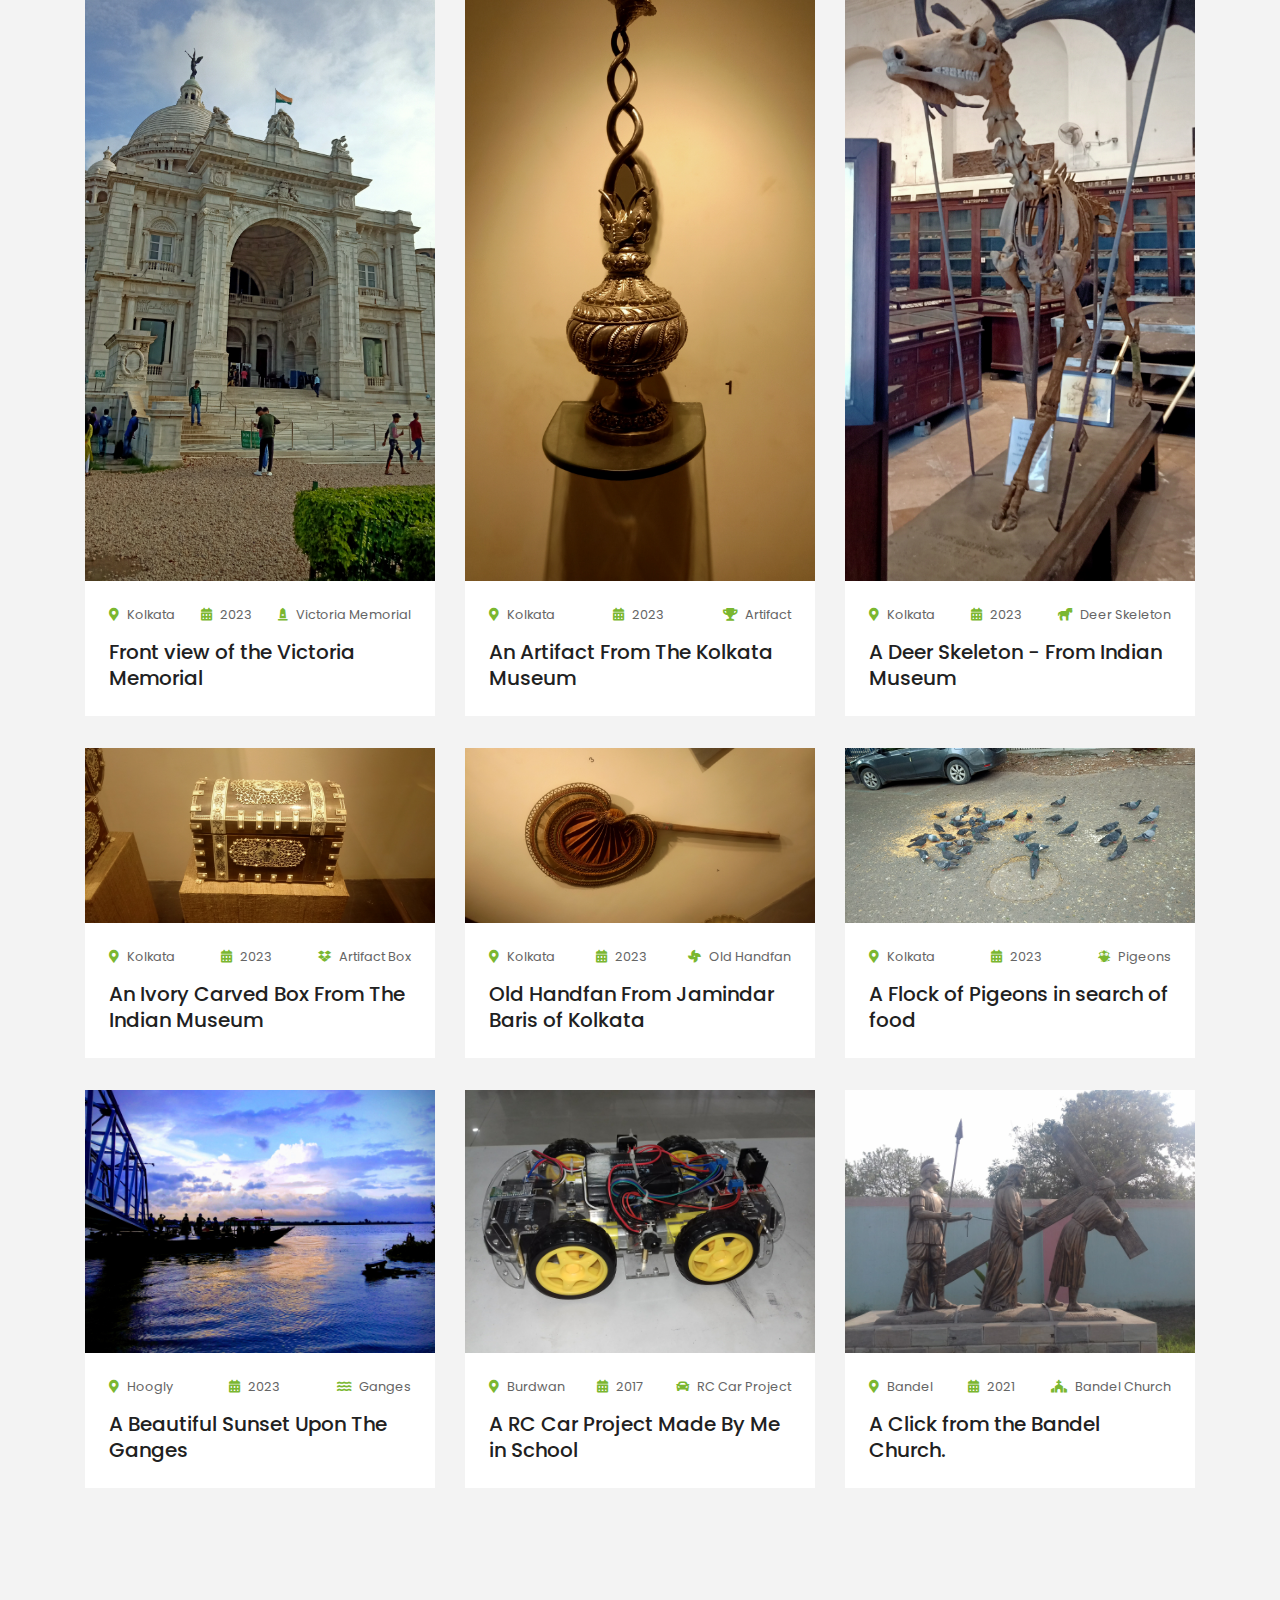
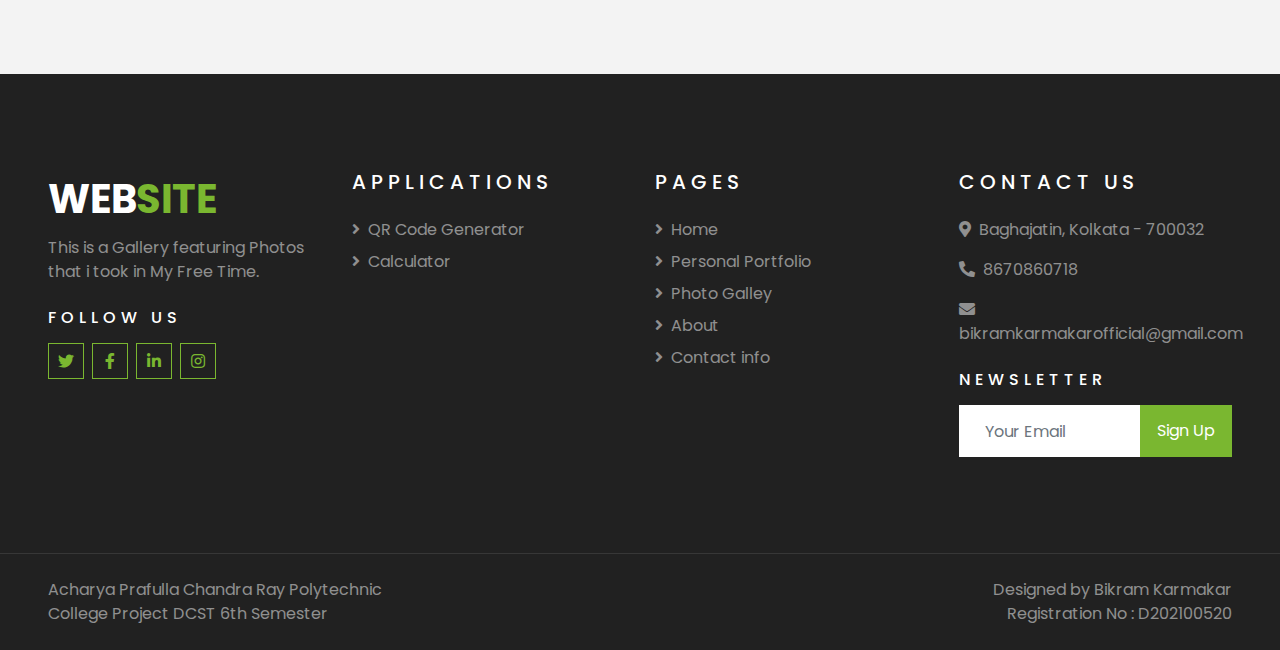
<file: photo.html>
<!DOCTYPE html>
<html lang="en">

<head>
    <meta charset="utf-8">
    <title>Bikram's Website</title>
    <meta content="width=device-width, initial-scale=1.0" name="viewport">
    <meta content="Free HTML Templates" name="keywords">
    <meta content="Free HTML Templates" name="description">

    <!-- Favicon -->
    <link href="img/favicon.ico" rel="icon">

    <!-- Google Web Fonts -->
    <link rel="preconnect" href="https://fonts.gstatic.com">
    <link href="https://fonts.googleapis.com/css2?family=Poppins:wght@400;500;600;700&display=swap" rel="stylesheet"> 

    <!-- Font Awesome -->
    <link href="https://cdnjs.cloudflare.com/ajax/libs/font-awesome/5.10.0/css/all.min.css" rel="stylesheet">

    <!-- Libraries Stylesheet -->
    <link href="lib/owlcarousel/assets/owl.carousel.min.css" rel="stylesheet">
    <link href="lib/tempusdominus/css/tempusdominus-bootstrap-4.min.css" rel="stylesheet" />

    <!-- Customized Bootstrap Stylesheet -->
    <link href="css/style.css" rel="stylesheet">
</head>

<body>
    <!-- Topbar Start -->
    <div class="container-fluid bg-light pt-3 d-none d-lg-block">
        <div class="container">
            <div class="row">
                <div class="col-lg-6 text-center text-lg-left mb-2 mb-lg-0">
                    <div class="d-inline-flex align-items-center">
                        <p><i class="fa fa-envelope mr-2"></i>bikramkarmakarofficial@gmail.com</p>
                        <p class="text-body px-3">|</p>
                        <p><i class="fa fa-phone-alt mr-2"></i>8670860718</p>
                    </div>
                </div>
                <div class="col-lg-6 text-center text-lg-right">
                    <div class="d-inline-flex align-items-center">
                        <a class="text-primary px-3" href="https://www.facebook.com/bikram.karmakar.facebook">
                            <i class="fab fa-facebook-f"></i>
                        </a>
                        <a class="text-primary px-3" href="https://twitter.com/bikram_tweets">
                            <i class="fab fa-twitter"></i>
                        </a>
                        <a class="text-primary px-3" href="https://www.linkedin.com/in/bikram-karmakar">
                            <i class="fab fa-linkedin-in"></i>
                        </a>
                        <a class="text-primary px-3" href="https://www.instagram.com/bikramkarmakarofficial/">
                            <i class="fab fa-instagram"></i>
                        </a>
                        <a class="text-primary pl-3" href="https://github.com/Bikramkarmakar">
                            <i class="fab fa-github"></i>
                        </a>
                    </div>
                </div>
            </div>
        </div>
    </div>
    <!-- Topbar End -->


    <!-- Navbar Start -->
    <div class="container-fluid position-relative nav-bar p-0">
        <div class="container-lg position-relative p-0 px-lg-3" style="z-index: 9;">
            <nav class="navbar navbar-expand-lg bg-light navbar-light shadow-lg py-3 py-lg-0 pl-3 pl-lg-5">
                <a href="" class="navbar-brand">
                    <h1 class="m-0 text-primary"><span class="text-dark">Photo</span>Gallery</h1>
                </a>
                <button type="button" class="navbar-toggler" data-toggle="collapse" data-target="#navbarCollapse">
                    <span class="navbar-toggler-icon"></span>
                </button>
                <div class="collapse navbar-collapse justify-content-between px-3" id="navbarCollapse">
                    <div class="navbar-nav ml-auto py-0">
                        <a href="index.html" class="nav-item nav-link">Home</a>
                        <a href="/calculator/index.html" class="nav-item nav-link">Calculator</a>
                        <a href="/QR CODE/index.html" class="nav-item nav-link">QR</a>
                        <a href="portfolio/index.html" class="nav-item nav-link"><b>Portfolio</b></a>
                        <a href="/about/index.html" class="nav-item nav-link">About</a>
                        <a href="photo.html" class="nav-item nav-link active">Photography</a>
                        
                        <a href="contact.html" class="nav-item nav-link">Contact</a>
                    </div>
                </div>
            </nav>
        </div>
    </div>
    <!-- Navbar End -->


    <!-- Header Start -->
    <div class="container-fluid page-header">
        <div class="container">
            <div class="d-flex flex-column align-items-center justify-content-center" style="min-height: 400px">
                <h3 class="display-4 text-white text-uppercase">My Photography</h3>
                <div class="d-inline-flex text-white">
                    <p class="m-0 text-uppercase"><a class="text-white" href="index.html">Home</a></p>
                    <i class="fa fa-angle-double-right pt-1 px-3"></i>
                    <p class="m-0 text-uppercase">Gallery</p>
                </div>
            </div>
        </div>
    </div>
    <!-- Header End -->


  


    <!-- Packages Start -->
    <div class="container-fluid py-5">
        <div class="container pt-5 pb-3">
            <div class="text-center mb-3 pb-3">
                <h6 class="text-primary text-uppercase" style="letter-spacing: 5px;">Free Time Photography</h6>
                <h1>Gallery</h1>
            </div>
            <div class="row">
                <div class="col-lg-4 col-md-6 mb-4">
                    <div class="package-item bg-white mb-2">
                        <img class="img-fluid" src="img/p1.jpg" alt="">
                        <div class="p-4">
                            <div class="d-flex justify-content-between mb-3">
                                <small class="m-0"><i class="fa fa-map-marker-alt text-primary mr-2"></i>Kolkata </small>
                                <small class="m-0"><i class="fa fa-calendar-alt text-primary mr-2"></i>2023</small>
                                <small class="m-0"><i class="fa fa-dog text-primary mr-2"></i>Dogs</small>
                            </div>
                            <a class="h5 text-decoration-none" href="">#Dognap, A Sudden Found in the Streets.</a>
                            
                        </div>
                    </div>
                </div>
                <div class="col-lg-4 col-md-6 mb-4">
                    <div class="package-item bg-white mb-2">
                        <img class="img-fluid" src="img/p2.jpg" alt="">
                        <div class="p-4">
                            <div class="d-flex justify-content-between mb-3">
                                <small class="m-0"><i class="fa fa-map-marker-alt text-primary mr-2"></i>Burdwan</small>
                                <small class="m-0"><i class="fa fa-calendar-alt text-primary mr-2"></i>2023</small>
                                <small class="m-0"><i class="fa fa-cat text-primary mr-2"></i>Cat</small>
                            </div>
                            <a class="h5 text-decoration-none" href="">A Good Rest Time after a long Day.</a>                           
                        </div>
                    </div>
                </div>
                <div class="col-lg-4 col-md-6 mb-4">
                    <div class="package-item bg-white mb-2">
                        <img class="img-fluid" src="img/p3.jpg" alt="">
                        <div class="p-4">
                            <div class="d-flex justify-content-between mb-3">
                                <small class="m-0"><i class="fa fa-map-marker-alt text-primary mr-2"></i>Belur, Howarh</small>
                                <small class="m-0"><i class="fa fa-calendar-alt text-primary mr-2"></i>2023</small>
                                <small class="m-0"><i class="fa fa-place-of-worship text-primary mr-2"></i>Belur Math</small>
                            </div>
                            <a class="h5 text-decoration-none" href="">#Ramkrishna Math - A Cultural Heritage</a>                           
                        </div>
                    </div>
                </div>
                <div class="col-lg-4 col-md-6 mb-4">
                    <div class="package-item bg-white mb-2">
                        <img class="img-fluid" src="img/p4.jpg" alt="">
                        <div class="p-4">
                            <div class="d-flex justify-content-between mb-3">
                                <small class="m-0"><i class="fa fa-map-marker-alt text-primary mr-2"></i>Kolkata</small>
                                <small class="m-0"><i class="fa fa-calendar-alt text-primary mr-2"></i>2023</small>
                                <small class="m-0"><i class="fa fa-water text-primary mr-2"></i>Rabindra Sarobar</small>
                            </div>
                            <a class="h5 text-decoration-none" href="">Dhakuria Lake - away from the hustle and bustle</a>                           
                        </div>
                    </div>
                </div>
                <div class="col-lg-4 col-md-6 mb-4">
                    <div class="package-item bg-white mb-2">
                        <img class="img-fluid" src="img/p5.jpg" alt="">
                        <div class="p-4">
                            <div class="d-flex justify-content-between mb-3">
                                <small class="m-0"><i class="fa fa-map-marker-alt text-primary mr-2"></i>Kolkata</small>
                                <small class="m-0"><i class="fa fa-calendar-alt text-primary mr-2"></i>2023</small>
                                <small class="m-0"><i class="fa fa-monument text-primary mr-2"></i>Victoria Memorial</small>
                            </div>
                            <a class="h5 text-decoration-none" href="">Victoria Memorial - A Side click  </a>                           
                        </div>
                    </div>
                </div>
                <div class="col-lg-4 col-md-6 mb-4">
                    <div class="package-item bg-white mb-2">
                        <img class="img-fluid" src="img/p6.jpg" alt="">
                        <div class="p-4">
                            <div class="d-flex justify-content-between mb-3">
                                <small class="m-0"><i class="fa fa-map-marker-alt text-primary mr-2"></i>Dakshineswar</small>
                                <small class="m-0"><i class="fa fa-calendar-alt text-primary mr-2"></i>2023</small>
                                <small class="m-0"><i class="fa fa-om text-primary mr-2"></i>Temple</small>
                            </div>
                            <a class="h5 text-decoration-none" href="">	Dakshineswar - Jagadishvari Bhavatarini Kali Temple</a>                           
                        </div>
                    </div>
                </div>
                <div class="col-lg-4 col-md-6 mb-4">
                    <div class="package-item bg-white mb-2">
                        <img class="img-fluid" src="img/p7.jpg" alt="">
                        <div class="p-4">
                            <div class="d-flex justify-content-between mb-3">
                                <small class="m-0"><i class="fa fa-map-marker-alt text-primary mr-2"></i>Kolkata</small>
                                <small class="m-0"><i class="fa fa-calendar-alt text-primary mr-2"></i>2023</small>
                                <small class="m-0"><i class="fa fa-monument text-primary mr-2"></i>Victoria Memorial</small>
                            </div>
                            <a class="h5 text-decoration-none" href="">Front view of the Victoria Memorial</a>                           
                        </div>
                    </div>
                </div>
                <div class="col-lg-4 col-md-6 mb-4">
                    <div class="package-item bg-white mb-2">
                        <img class="img-fluid" src="img/p8.jpg" alt="">
                        <div class="p-4">
                            <div class="d-flex justify-content-between mb-3">
                                <small class="m-0"><i class="fa fa-map-marker-alt text-primary mr-2"></i>Kolkata</small>
                                <small class="m-0"><i class="fa fa-calendar-alt text-primary mr-2"></i>2023</small>
                                <small class="m-0"><i class="fa fa-trophy text-primary mr-2"></i>Artifact</small>
                            </div>
                            <a class="h5 text-decoration-none" href="">An Artifact From The Kolkata Museum</a>                           
                        </div>
                    </div>
                </div>
                <div class="col-lg-4 col-md-6 mb-4">
                    <div class="package-item bg-white mb-2">
                        <img class="img-fluid" src="img/p9.jpg" alt="">
                        <div class="p-4">
                            <div class="d-flex justify-content-between mb-3">
                                <small class="m-0"><i class="fa fa-map-marker-alt text-primary mr-2"></i>Kolkata</small>
                                <small class="m-0"><i class="fa fa-calendar-alt text-primary mr-2"></i>2023</small>
                                <small class="m-0"><i class="fa fa-horse text-primary mr-2"></i>Deer Skeleton</small>
                            </div>
                            <a class="h5 text-decoration-none" href="">A Deer Skeleton - From Indian Museum </a>                           
                        </div>
                    </div>
                </div>
                <div class="col-lg-4 col-md-6 mb-4">
                    <div class="package-item bg-white mb-2">
                        <img class="img-fluid" src="img/p10.jpg" alt="">
                        <div class="p-4">
                            <div class="d-flex justify-content-between mb-3">
                                <small class="m-0"><i class="fa fa-map-marker-alt text-primary mr-2"></i>Kolkata</small>
                                <small class="m-0"><i class="fa fa-calendar-alt text-primary mr-2"></i>2023</small>
                                <small class="m-0"><i class="fab fa-dropbox text-primary mr-2"></i>Artifact Box</small>
                            </div>
                            <a class="h5 text-decoration-none" href="">An Ivory Carved Box From The Indian Museum</a>                           
                        </div>
                    </div>
                </div>
                <div class="col-lg-4 col-md-6 mb-4">
                    <div class="package-item bg-white mb-2">
                        <img class="img-fluid" src="img/p11.jpg" alt="">
                        <div class="p-4">
                            <div class="d-flex justify-content-between mb-3">
                                <small class="m-0"><i class="fa fa-map-marker-alt text-primary mr-2"></i>Kolkata</small>
                                <small class="m-0"><i class="fa fa-calendar-alt text-primary mr-2"></i>2023</small>
                                <small class="m-0"><i class="fas fa-fan text-primary mr-2"></i>Old Handfan</small>
                            </div>
                            <a class="h5 text-decoration-none" href="">Old Handfan From Jamindar Baris of Kolkata</a>                           
                        </div>
                    </div>
                </div>
                <div class="col-lg-4 col-md-6 mb-4">
                    <div class="package-item bg-white mb-2">
                        <img class="img-fluid" src="img/p12.jpg" alt="">
                        <div class="p-4">
                            <div class="d-flex justify-content-between mb-3">
                                <small class="m-0"><i class="fa fa-map-marker-alt text-primary mr-2"></i>Kolkata</small>
                                <small class="m-0"><i class="fa fa-calendar-alt text-primary mr-2"></i>2023</small>
                                <small class="m-0"><i class="fab fa-earlybirds text-primary mr-2"></i>Pigeons</small>
                            </div>
                            <a class="h5 text-decoration-none" href="">A Flock of Pigeons in search of food</a>                           
                        </div>
                    </div>
                </div>
                <div class="col-lg-4 col-md-6 mb-4">
                    <div class="package-item bg-white mb-2">
                        <img class="img-fluid" src="img/p13.jpg" alt="">
                        <div class="p-4">
                            <div class="d-flex justify-content-between mb-3">
                                <small class="m-0"><i class="fa fa-map-marker-alt text-primary mr-2"></i>Hoogly</small>
                                <small class="m-0"><i class="fa fa-calendar-alt text-primary mr-2"></i>2023</small>
                                <small class="m-0"><i class="fas fa-water text-primary mr-2"></i>Ganges</small>
                            </div>
                            <a class="h5 text-decoration-none" href="">A Beautiful Sunset Upon The Ganges</a>                           
                        </div>
                    </div>
                </div>
                <div class="col-lg-4 col-md-6 mb-4">
                    <div class="package-item bg-white mb-2">
                        <img class="img-fluid" src="img/p14.jpg" alt="">
                        <div class="p-4">
                            <div class="d-flex justify-content-between mb-3">
                                <small class="m-0"><i class="fa fa-map-marker-alt text-primary mr-2"></i>Burdwan</small>
                                <small class="m-0"><i class="fa fa-calendar-alt text-primary mr-2"></i>2017</small>
                                <small class="m-0"><i class="fas fa-car text-primary mr-2"></i>RC Car Project</small>
                            </div>
                            <a class="h5 text-decoration-none" href="">A RC Car Project Made By Me in School</a>                           
                        </div>
                    </div>
                </div>
                <div class="col-lg-4 col-md-6 mb-4">
                    <div class="package-item bg-white mb-2">
                        <img class="img-fluid" src="img/p15.jpg" alt="">
                        <div class="p-4">
                            <div class="d-flex justify-content-between mb-3">
                                <small class="m-0"><i class="fa fa-map-marker-alt text-primary mr-2"></i>Bandel</small>
                                <small class="m-0"><i class="fa fa-calendar-alt text-primary mr-2"></i>2021</small>
                                <small class="m-0"><i class="fas fa-church text-primary mr-2"></i>Bandel Church</small>
                            </div>
                            <a class="h5 text-decoration-none" href="">A Click from the Bandel Church.</a>                           
                        </div>
                    </div>
                </div>
                
                
                
                
            </div>
        </div>
    </div>
    <!-- Packages End -->


   


    <!-- Footer Start -->
    <div class="container-fluid bg-dark text-white-50 py-5 px-sm-3 px-lg-5" style="margin-top: 90px;">
        <div class="row pt-5">
            <div class="col-lg-3 col-md-6 mb-5">
                <a href="" class="navbar-brand">
                    <h1 class="text-primary"><span class="text-white">WEB</span>SITE</h1>
                </a>
                <p>This is a Gallery featuring Photos that i took in My Free Time.</p>
                <h6 class="text-white text-uppercase mt-4 mb-3" style="letter-spacing: 5px;">Follow Us</h6>
                <div class="d-flex justify-content-start">
                    <a class="btn btn-outline-primary btn-square mr-2" href="#"><i class="fab fa-twitter"></i></a>
                    <a class="btn btn-outline-primary btn-square mr-2" href="#"><i class="fab fa-facebook-f"></i></a>
                    <a class="btn btn-outline-primary btn-square mr-2" href="#"><i class="fab fa-linkedin-in"></i></a>
                    <a class="btn btn-outline-primary btn-square" href="#"><i class="fab fa-instagram"></i></a>
                </div>
            </div>
            <div class="col-lg-3 col-md-6 mb-5">
                <h5 class="text-white text-uppercase mb-4" style="letter-spacing: 5px;">Applications</h5>
                <div class="d-flex flex-column justify-content-start">
                    <a class="text-white-50 mb-2" href="/QR CODE/index.html"><i class="fa fa-angle-right mr-2"></i>QR Code Generator</a>
                    <a class="text-white-50 mb-2" href="/calculator/index.html"><i class="fa fa-angle-right mr-2"></i>Calculator</a>
                  
                </div>
            </div>
            <div class="col-lg-3 col-md-6 mb-5">
                <h5 class="text-white text-uppercase mb-4" style="letter-spacing: 5px;">Pages</h5>
                <div class="d-flex flex-column justify-content-start">
                    <a class="text-white-50 mb-2" href="/index.html"><i class="fa fa-angle-right mr-2"></i>Home</a>
                    <a class="text-white-50 mb-2" href="/portfolio/index.html"><i class="fa fa-angle-right mr-2"></i>Personal Portfolio</a>
                    <a class="text-white-50 mb-2" href="#"><i class="fa fa-angle-right mr-2"></i>Photo Galley</a>
                    <a class="text-white-50 mb-2" href="/about/index.html"><i class="fa fa-angle-right mr-2"></i>About</a>
                    <a class="text-white-50 mb-2" href="/contact.html"><i class="fa fa-angle-right mr-2"></i>Contact info</a>
                   
                </div>
            </div>
            
            <div class="col-lg-3 col-md-6 mb-5">
                <h5 class="text-white text-uppercase mb-4" style="letter-spacing: 5px;">Contact Us</h5>
                <p><i class="fa fa-map-marker-alt mr-2"></i>Baghajatin, Kolkata - 700032</p>
                <p><i class="fa fa-phone-alt mr-2"></i>8670860718</p>
                <p><i class="fa fa-envelope mr-2"></i>bikramkarmakarofficial@gmail.com</p>
                <h6 class="text-white text-uppercase mt-4 mb-3" style="letter-spacing: 5px;">Newsletter</h6>
                <div class="w-100">
                    <div class="input-group">
                        <input type="text" class="form-control border-light" style="padding: 25px;" placeholder="Your Email">
                        <div class="input-group-append">
                            <button class="btn btn-primary px-3">Sign Up</button>
                        </div>
                    </div>
                </div>
            </div>
        </div>
    </div>
    <div class="container-fluid bg-dark text-white border-top py-4 px-sm-3 px-md-5" style="border-color: rgba(256, 256, 256, .1) !important;">
        <div class="row">
            <div class="col-lg-6 text-center text-md-left mb-3 mb-md-0">
                <p class="m-0 text-white-50"> Acharya Prafulla Chandra Ray Polytechnic <br> College Project DCST 6th Semester</a>
                </p>
            </div>
            <div class="col-lg-6 text-center text-md-right">
                <p class="m-0 text-white-50">Designed by Bikram Karmakar <br> Registration No : D202100520 </a>
                </p>
            </div>
        </div>
    </div>
    <!-- Footer End -->


    <!-- Back to Top -->
    <a href="#" class="btn btn-lg btn-primary btn-lg-square back-to-top"><i class="fa fa-angle-double-up"></i></a>


    <!-- JavaScript Libraries -->
    <script src="https://code.jquery.com/jquery-3.4.1.min.js"></script>
    <script src="https://stackpath.bootstrapcdn.com/bootstrap/4.4.1/js/bootstrap.bundle.min.js"></script>
    <script src="lib/easing/easing.min.js"></script>
    <script src="lib/owlcarousel/owl.carousel.min.js"></script>
    <script src="lib/tempusdominus/js/moment.min.js"></script>
    <script src="lib/tempusdominus/js/moment-timezone.min.js"></script>
    <script src="lib/tempusdominus/js/tempusdominus-bootstrap-4.min.js"></script>

    <!-- Contact Javascript File -->
    <script src="mail/jqBootstrapValidation.min.js"></script>
    <script src="mail/contact.js"></script>

    <!-- Template Javascript -->
    <script src="js/main.js"></script>
</body>

</html>
</file>
<file: chatbot/style.css>
/* Import Google font - Poppins */
@import url('https://fonts.googleapis.com/css2?family=Poppins:wght@400;500;600&display=swap');
* {
  margin: 0;
  padding: 0;
  box-sizing: border-box;
  font-family: "Poppins", sans-serif;
}
body {
  background: #E3F2FD;
}
.chatbot-toggler {
  position: fixed;
  bottom: 30px;
  right: 35px;
  outline: none;
  border: none;
  height: 50px;
  width: 50px;
  display: flex;
  cursor: pointer;
  align-items: center;
  justify-content: center;
  border-radius: 50%;
  background: #724ae8;
  transition: all 0.2s ease;
}
body.show-chatbot .chatbot-toggler {
  transform: rotate(90deg);
}
.chatbot-toggler span {
  color: #fff;
  position: absolute;
}
.chatbot-toggler span:last-child,
body.show-chatbot .chatbot-toggler span:first-child  {
  opacity: 0;
}
body.show-chatbot .chatbot-toggler span:last-child {
  opacity: 1;
}
.chatbot {
  position: fixed;
  right: 35px;
  bottom: 90px;
  width: 420px;
  background: #fff;
  border-radius: 15px;
  overflow: hidden;
  opacity: 0;
  pointer-events: none;
  transform: scale(0.5);
  transform-origin: bottom right;
  box-shadow: 0 0 128px 0 rgba(0,0,0,0.1),
              0 32px 64px -48px rgba(0,0,0,0.5);
  transition: all 0.1s ease;
}
body.show-chatbot .chatbot {
  opacity: 1;
  pointer-events: auto;
  transform: scale(1);
}
.chatbot header {
  padding: 16px 0;
  position: relative;
  text-align: center;
  color: #fff;
  background: #724ae8;
  box-shadow: 0 2px 10px rgba(0,0,0,0.1);
}
.chatbot header span {
  position: absolute;
  right: 15px;
  top: 50%;
  display: none;
  cursor: pointer;
  transform: translateY(-50%);
}
header h2 {
  font-size: 1.4rem;
}
.chatbot .chatbox {
  overflow-y: auto;
  height: 510px;
  padding: 30px 20px 100px;
}
.chatbot :where(.chatbox, textarea)::-webkit-scrollbar {
  width: 6px;
}
.chatbot :where(.chatbox, textarea)::-webkit-scrollbar-track {
  background: #fff;
  border-radius: 25px;
}
.chatbot :where(.chatbox, textarea)::-webkit-scrollbar-thumb {
  background: #ccc;
  border-radius: 25px;
}
.chatbox .chat {
  display: flex;
  list-style: none;
}
.chatbox .outgoing {
  margin: 20px 0;
  justify-content: flex-end;
}
.chatbox .incoming span {
  width: 32px;
  height: 32px;
  color: #fff;
  cursor: default;
  text-align: center;
  line-height: 32px;
  align-self: flex-end;
  background: #724ae8;
  border-radius: 4px;
  margin: 0 10px 7px 0;
}
.chatbox .chat p {
  white-space: pre-wrap;
  padding: 12px 16px;
  border-radius: 10px 10px 0 10px;
  max-width: 75%;
  color: #fff;
  font-size: 0.95rem;
  background: #724ae8;
}
.chatbox .incoming p {
  border-radius: 10px 10px 10px 0;
}
.chatbox .chat p.error {
  color: #721c24;
  background: #f8d7da;
}
.chatbox .incoming p {
  color: #000;
  background: #f2f2f2;
}
.chatbot .chat-input {
  display: flex;
  gap: 5px;
  position: absolute;
  bottom: 0;
  width: 100%;
  background: #fff;
  padding: 3px 20px;
  border-top: 1px solid #ddd;
}
.chat-input textarea {
  height: 55px;
  width: 100%;
  border: none;
  outline: none;
  resize: none;
  max-height: 180px;
  padding: 15px 15px 15px 0;
  font-size: 0.95rem;
}
.chat-input span {
  align-self: flex-end;
  color: #724ae8;
  cursor: pointer;
  height: 55px;
  display: flex;
  align-items: center;
  visibility: hidden;
  font-size: 1.35rem;
}
.chat-input textarea:valid ~ span {
  visibility: visible;
}

@media (max-width: 490px) {
  .chatbot-toggler {
    right: 20px;
    bottom: 20px;
  }
  .chatbot {
    right: 0;
    bottom: 0;
    height: 100%;
    border-radius: 0;
    width: 100%;
  }
  .chatbot .chatbox {
    height: 90%;
    padding: 25px 15px 100px;
  }
  .chatbot .chat-input {
    padding: 5px 15px;
  }
  .chatbot header span {
    display: block;
  }
}
</file>
<file: portfolio/css/style.css>
/******* Bootstrap Theming ********/
/*!
 * Bootstrap v4.5.3 (https://getbootstrap.com/)
 * Copyright 2011-2020 The Bootstrap Authors
 * Copyright 2011-2020 Twitter, Inc.
 * Licensed under MIT (https://github.com/twbs/bootstrap/blob/main/LICENSE)
 */
:root {
  --blue: #007bff;
  --indigo: #6610f2;
  --purple: #6f42c1;
  --pink: #e83e8c;
  --red: #dc3545;
  --orange: #fd7e14;
  --yellow: #ffc107;
  --green: #28a745;
  --teal: #20c997;
  --cyan: #17a2b8;
  --white: #fff;
  --gray: #6c757d;
  --gray-dark: #343a40;
  --primary: #78CC6D;
  --secondary: #6c757d;
  --success: #28a745;
  --info: #17a2b8;
  --warning: #ffc107;
  --danger: #dc3545;
  --light: #F2F2F2;
  --dark: #141414;
  --breakpoint-xs: 0;
  --breakpoint-sm: 576px;
  --breakpoint-md: 768px;
  --breakpoint-lg: 992px;
  --breakpoint-xl: 1200px;
  --font-family-sans-serif: -apple-system, BlinkMacSystemFont, "Segoe UI", Roboto, "Helvetica Neue", Arial, "Noto Sans", sans-serif, "Apple Color Emoji", "Segoe UI Emoji", "Segoe UI Symbol", "Noto Color Emoji";
  --font-family-monospace: SFMono-Regular, Menlo, Monaco, Consolas, "Liberation Mono", "Courier New", monospace;
}

*,
*::before,
*::after {
  box-sizing: border-box;
}

html {
  font-family: sans-serif;
  line-height: 1.15;
  -webkit-text-size-adjust: 100%;
  -webkit-tap-highlight-color: rgba(0, 0, 0, 0);
}

article, aside, figcaption, figure, footer, header, hgroup, main, nav, section {
  display: block;
}

body {
  margin: 0;
  font-family: "Poppins", sans-serif;
  font-size: 1rem;
  font-weight: 400;
  line-height: 1.5;
  color: #646464;
  text-align: left;
  background-color: #F2F2F2;
}

[tabindex="-1"]:focus:not(:focus-visible) {
  outline: 0 !important;
}

hr {
  box-sizing: content-box;
  height: 0;
  overflow: visible;
}

h1, h2, h3, h4, h5, h6 {
  margin-top: 0;
  margin-bottom: 0.5rem;
}

p {
  margin-top: 0;
  margin-bottom: 1rem;
}

abbr[title],
abbr[data-original-title] {
  text-decoration: underline;
  text-decoration: underline dotted;
  cursor: help;
  border-bottom: 0;
  text-decoration-skip-ink: none;
}

address {
  margin-bottom: 1rem;
  font-style: normal;
  line-height: inherit;
}

ol,
ul,
dl {
  margin-top: 0;
  margin-bottom: 1rem;
}

ol ol,
ul ul,
ol ul,
ul ol {
  margin-bottom: 0;
}

dt {
  font-weight: 700;
}

dd {
  margin-bottom: .5rem;
  margin-left: 0;
}

blockquote {
  margin: 0 0 1rem;
}

b,
strong {
  font-weight: bolder;
}

small {
  font-size: 80%;
}

sub,
sup {
  position: relative;
  font-size: 75%;
  line-height: 0;
  vertical-align: baseline;
}

sub {
  bottom: -.25em;
}

sup {
  top: -.5em;
}

a {
  color: #78CC6D;
  text-decoration: none;
  background-color: transparent;
}

a:hover {
  color: #4aaf3d;
  text-decoration: underline;
}

a:not([href]):not([class]) {
  color: inherit;
  text-decoration: none;
}

a:not([href]):not([class]):hover {
  color: inherit;
  text-decoration: none;
}

pre,
code,
kbd,
samp {
  font-family: SFMono-Regular, Menlo, Monaco, Consolas, "Liberation Mono", "Courier New", monospace;
  font-size: 1em;
}

pre {
  margin-top: 0;
  margin-bottom: 1rem;
  overflow: auto;
  -ms-overflow-style: scrollbar;
}

figure {
  margin: 0 0 1rem;
}

img {
  vertical-align: middle;
  border-style: none;
}

svg {
  overflow: hidden;
  vertical-align: middle;
}

table {
  border-collapse: collapse;
}

caption {
  padding-top: 0.75rem;
  padding-bottom: 0.75rem;
  color: #6c757d;
  text-align: left;
  caption-side: bottom;
}

th {
  text-align: inherit;
  text-align: -webkit-match-parent;
}

label {
  display: inline-block;
  margin-bottom: 0.5rem;
}

button {
  border-radius: 0;
}

button:focus {
  outline: 1px dotted;
  outline: 5px auto -webkit-focus-ring-color;
}

input,
button,
select,
optgroup,
textarea {
  margin: 0;
  font-family: inherit;
  font-size: inherit;
  line-height: inherit;
}

button,
input {
  overflow: visible;
}

button,
select {
  text-transform: none;
}

[role="button"] {
  cursor: pointer;
}

select {
  word-wrap: normal;
}

button,
[type="button"],
[type="reset"],
[type="submit"] {
  -webkit-appearance: button;
}

button:not(:disabled),
[type="button"]:not(:disabled),
[type="reset"]:not(:disabled),
[type="submit"]:not(:disabled) {
  cursor: pointer;
}

button::-moz-focus-inner,
[type="button"]::-moz-focus-inner,
[type="reset"]::-moz-focus-inner,
[type="submit"]::-moz-focus-inner {
  padding: 0;
  border-style: none;
}

input[type="radio"],
input[type="checkbox"] {
  box-sizing: border-box;
  padding: 0;
}

textarea {
  overflow: auto;
  resize: vertical;
}

fieldset {
  min-width: 0;
  padding: 0;
  margin: 0;
  border: 0;
}

legend {
  display: block;
  width: 100%;
  max-width: 100%;
  padding: 0;
  margin-bottom: .5rem;
  font-size: 1.5rem;
  line-height: inherit;
  color: inherit;
  white-space: normal;
}

progress {
  vertical-align: baseline;
}

[type="number"]::-webkit-inner-spin-button,
[type="number"]::-webkit-outer-spin-button {
  height: auto;
}

[type="search"] {
  outline-offset: -2px;
  -webkit-appearance: none;
}

[type="search"]::-webkit-search-decoration {
  -webkit-appearance: none;
}

::-webkit-file-upload-button {
  font: inherit;
  -webkit-appearance: button;
}

output {
  display: inline-block;
}

summary {
  display: list-item;
  cursor: pointer;
}

template {
  display: none;
}

[hidden] {
  display: none !important;
}

h1, h2, h3, h4, h5, h6,
.h1, .h2, .h3, .h4, .h5, .h6 {
  margin-bottom: 0.5rem;
  font-family: "Averia Serif Libre", cursive;
  font-weight: 500;
  line-height: 1.2;
  color: #141414;
}

h1, .h1 {
  font-size: 2.5rem;
}

h2, .h2 {
  font-size: 2rem;
}

h3, .h3 {
  font-size: 1.75rem;
}

h4, .h4 {
  font-size: 1.5rem;
}

h5, .h5 {
  font-size: 1.25rem;
}

h6, .h6 {
  font-size: 1rem;
}

.lead {
  font-size: 1.25rem;
  font-weight: 300;
}

.display-1 {
  font-size: 6rem;
  font-weight: 300;
  line-height: 1.2;
}

.display-2 {
  font-size: 5.5rem;
  font-weight: 300;
  line-height: 1.2;
}

.display-3 {
  font-size: 4.5rem;
  font-weight: 300;
  line-height: 1.2;
}

.display-4 {
  font-size: 3.5rem;
  font-weight: 300;
  line-height: 1.2;
}

hr {
  margin-top: 1rem;
  margin-bottom: 1rem;
  border: 0;
  border-top: 1px solid rgba(0, 0, 0, 0.1);
}

small,
.small {
  font-size: 80%;
  font-weight: 400;
}

mark,
.mark {
  padding: 0.2em;
  background-color: #fcf8e3;
}

.list-unstyled {
  padding-left: 0;
  list-style: none;
}

.list-inline {
  padding-left: 0;
  list-style: none;
}

.list-inline-item {
  display: inline-block;
}

.list-inline-item:not(:last-child) {
  margin-right: 0.5rem;
}

.initialism {
  font-size: 90%;
  text-transform: uppercase;
}

.blockquote {
  margin-bottom: 1rem;
  font-size: 1.25rem;
}

.blockquote-footer {
  display: block;
  font-size: 80%;
  color: #6c757d;
}

.blockquote-footer::before {
  content: "\2014\00A0";
}

.img-fluid {
  max-width: 100%;
  height: auto;
}

.img-thumbnail {
  padding: 0.25rem;
  background-color: #F2F2F2;
  border: 1px solid #dee2e6;
  max-width: 100%;
  height: auto;
}

.figure {
  display: inline-block;
}

.figure-img {
  margin-bottom: 0.5rem;
  line-height: 1;
}

.figure-caption {
  font-size: 90%;
  color: #6c757d;
}

code {
  font-size: 87.5%;
  color: #e83e8c;
  word-wrap: break-word;
}

a > code {
  color: inherit;
}

kbd {
  padding: 0.2rem 0.4rem;
  font-size: 87.5%;
  color: #fff;
  background-color: #212529;
}

kbd kbd {
  padding: 0;
  font-size: 100%;
  font-weight: 700;
}

pre {
  display: block;
  font-size: 87.5%;
  color: #212529;
}

pre code {
  font-size: inherit;
  color: inherit;
  word-break: normal;
}

.pre-scrollable {
  max-height: 340px;
  overflow-y: scroll;
}

.container,
.container-fluid,
.container-sm,
.container-md,
.container-lg,
.container-xl {
  width: 100%;
  padding-right: 15px;
  padding-left: 15px;
  margin-right: auto;
  margin-left: auto;
}

@media (min-width: 576px) {
  .container, .container-sm {
    max-width: 540px;
  }
}

@media (min-width: 768px) {
  .container, .container-sm, .container-md {
    max-width: 720px;
  }
}

@media (min-width: 992px) {
  .container, .container-sm, .container-md, .container-lg {
    max-width: 960px;
  }
}

@media (min-width: 1200px) {
  .container, .container-sm, .container-md, .container-lg, .container-xl {
    max-width: 1140px;
  }
}

.row {
  display: flex;
  flex-wrap: wrap;
  margin-right: -15px;
  margin-left: -15px;
}

.no-gutters {
  margin-right: 0;
  margin-left: 0;
}

.no-gutters > .col,
.no-gutters > [class*="col-"] {
  padding-right: 0;
  padding-left: 0;
}

.col-1, .col-2, .col-3, .col-4, .col-5, .col-6, .col-7, .col-8, .col-9, .col-10, .col-11, .col-12, .col,
.col-auto, .col-sm-1, .col-sm-2, .col-sm-3, .col-sm-4, .col-sm-5, .col-sm-6, .col-sm-7, .col-sm-8, .col-sm-9, .col-sm-10, .col-sm-11, .col-sm-12, .col-sm,
.col-sm-auto, .col-md-1, .col-md-2, .col-md-3, .col-md-4, .col-md-5, .col-md-6, .col-md-7, .col-md-8, .col-md-9, .col-md-10, .col-md-11, .col-md-12, .col-md,
.col-md-auto, .col-lg-1, .col-lg-2, .col-lg-3, .col-lg-4, .col-lg-5, .col-lg-6, .col-lg-7, .col-lg-8, .col-lg-9, .col-lg-10, .col-lg-11, .col-lg-12, .col-lg,
.col-lg-auto, .col-xl-1, .col-xl-2, .col-xl-3, .col-xl-4, .col-xl-5, .col-xl-6, .col-xl-7, .col-xl-8, .col-xl-9, .col-xl-10, .col-xl-11, .col-xl-12, .col-xl,
.col-xl-auto {
  position: relative;
  width: 100%;
  padding-right: 15px;
  padding-left: 15px;
}

.col {
  flex-basis: 0;
  flex-grow: 1;
  max-width: 100%;
}

.row-cols-1 > * {
  flex: 0 0 100%;
  max-width: 100%;
}

.row-cols-2 > * {
  flex: 0 0 50%;
  max-width: 50%;
}

.row-cols-3 > * {
  flex: 0 0 33.33333%;
  max-width: 33.33333%;
}

.row-cols-4 > * {
  flex: 0 0 25%;
  max-width: 25%;
}

.row-cols-5 > * {
  flex: 0 0 20%;
  max-width: 20%;
}

.row-cols-6 > * {
  flex: 0 0 16.66667%;
  max-width: 16.66667%;
}

.col-auto {
  flex: 0 0 auto;
  width: auto;
  max-width: 100%;
}

.col-1 {
  flex: 0 0 8.33333%;
  max-width: 8.33333%;
}

.col-2 {
  flex: 0 0 16.66667%;
  max-width: 16.66667%;
}

.col-3 {
  flex: 0 0 25%;
  max-width: 25%;
}

.col-4 {
  flex: 0 0 33.33333%;
  max-width: 33.33333%;
}

.col-5 {
  flex: 0 0 41.66667%;
  max-width: 41.66667%;
}

.col-6 {
  flex: 0 0 50%;
  max-width: 50%;
}

.col-7 {
  flex: 0 0 58.33333%;
  max-width: 58.33333%;
}

.col-8 {
  flex: 0 0 66.66667%;
  max-width: 66.66667%;
}

.col-9 {
  flex: 0 0 75%;
  max-width: 75%;
}

.col-10 {
  flex: 0 0 83.33333%;
  max-width: 83.33333%;
}

.col-11 {
  flex: 0 0 91.66667%;
  max-width: 91.66667%;
}

.col-12 {
  flex: 0 0 100%;
  max-width: 100%;
}

.order-first {
  order: -1;
}

.order-last {
  order: 13;
}

.order-0 {
  order: 0;
}

.order-1 {
  order: 1;
}

.order-2 {
  order: 2;
}

.order-3 {
  order: 3;
}

.order-4 {
  order: 4;
}

.order-5 {
  order: 5;
}

.order-6 {
  order: 6;
}

.order-7 {
  order: 7;
}

.order-8 {
  order: 8;
}

.order-9 {
  order: 9;
}

.order-10 {
  order: 10;
}

.order-11 {
  order: 11;
}

.order-12 {
  order: 12;
}

.offset-1 {
  margin-left: 8.33333%;
}

.offset-2 {
  margin-left: 16.66667%;
}

.offset-3 {
  margin-left: 25%;
}

.offset-4 {
  margin-left: 33.33333%;
}

.offset-5 {
  margin-left: 41.66667%;
}

.offset-6 {
  margin-left: 50%;
}

.offset-7 {
  margin-left: 58.33333%;
}

.offset-8 {
  margin-left: 66.66667%;
}

.offset-9 {
  margin-left: 75%;
}

.offset-10 {
  margin-left: 83.33333%;
}

.offset-11 {
  margin-left: 91.66667%;
}

@media (min-width: 576px) {
  .col-sm {
    flex-basis: 0;
    flex-grow: 1;
    max-width: 100%;
  }
  .row-cols-sm-1 > * {
    flex: 0 0 100%;
    max-width: 100%;
  }
  .row-cols-sm-2 > * {
    flex: 0 0 50%;
    max-width: 50%;
  }
  .row-cols-sm-3 > * {
    flex: 0 0 33.33333%;
    max-width: 33.33333%;
  }
  .row-cols-sm-4 > * {
    flex: 0 0 25%;
    max-width: 25%;
  }
  .row-cols-sm-5 > * {
    flex: 0 0 20%;
    max-width: 20%;
  }
  .row-cols-sm-6 > * {
    flex: 0 0 16.66667%;
    max-width: 16.66667%;
  }
  .col-sm-auto {
    flex: 0 0 auto;
    width: auto;
    max-width: 100%;
  }
  .col-sm-1 {
    flex: 0 0 8.33333%;
    max-width: 8.33333%;
  }
  .col-sm-2 {
    flex: 0 0 16.66667%;
    max-width: 16.66667%;
  }
  .col-sm-3 {
    flex: 0 0 25%;
    max-width: 25%;
  }
  .col-sm-4 {
    flex: 0 0 33.33333%;
    max-width: 33.33333%;
  }
  .col-sm-5 {
    flex: 0 0 41.66667%;
    max-width: 41.66667%;
  }
  .col-sm-6 {
    flex: 0 0 50%;
    max-width: 50%;
  }
  .col-sm-7 {
    flex: 0 0 58.33333%;
    max-width: 58.33333%;
  }
  .col-sm-8 {
    flex: 0 0 66.66667%;
    max-width: 66.66667%;
  }
  .col-sm-9 {
    flex: 0 0 75%;
    max-width: 75%;
  }
  .col-sm-10 {
    flex: 0 0 83.33333%;
    max-width: 83.33333%;
  }
  .col-sm-11 {
    flex: 0 0 91.66667%;
    max-width: 91.66667%;
  }
  .col-sm-12 {
    flex: 0 0 100%;
    max-width: 100%;
  }
  .order-sm-first {
    order: -1;
  }
  .order-sm-last {
    order: 13;
  }
  .order-sm-0 {
    order: 0;
  }
  .order-sm-1 {
    order: 1;
  }
  .order-sm-2 {
    order: 2;
  }
  .order-sm-3 {
    order: 3;
  }
  .order-sm-4 {
    order: 4;
  }
  .order-sm-5 {
    order: 5;
  }
  .order-sm-6 {
    order: 6;
  }
  .order-sm-7 {
    order: 7;
  }
  .order-sm-8 {
    order: 8;
  }
  .order-sm-9 {
    order: 9;
  }
  .order-sm-10 {
    order: 10;
  }
  .order-sm-11 {
    order: 11;
  }
  .order-sm-12 {
    order: 12;
  }
  .offset-sm-0 {
    margin-left: 0;
  }
  .offset-sm-1 {
    margin-left: 8.33333%;
  }
  .offset-sm-2 {
    margin-left: 16.66667%;
  }
  .offset-sm-3 {
    margin-left: 25%;
  }
  .offset-sm-4 {
    margin-left: 33.33333%;
  }
  .offset-sm-5 {
    margin-left: 41.66667%;
  }
  .offset-sm-6 {
    margin-left: 50%;
  }
  .offset-sm-7 {
    margin-left: 58.33333%;
  }
  .offset-sm-8 {
    margin-left: 66.66667%;
  }
  .offset-sm-9 {
    margin-left: 75%;
  }
  .offset-sm-10 {
    margin-left: 83.33333%;
  }
  .offset-sm-11 {
    margin-left: 91.66667%;
  }
}

@media (min-width: 768px) {
  .col-md {
    flex-basis: 0;
    flex-grow: 1;
    max-width: 100%;
  }
  .row-cols-md-1 > * {
    flex: 0 0 100%;
    max-width: 100%;
  }
  .row-cols-md-2 > * {
    flex: 0 0 50%;
    max-width: 50%;
  }
  .row-cols-md-3 > * {
    flex: 0 0 33.33333%;
    max-width: 33.33333%;
  }
  .row-cols-md-4 > * {
    flex: 0 0 25%;
    max-width: 25%;
  }
  .row-cols-md-5 > * {
    flex: 0 0 20%;
    max-width: 20%;
  }
  .row-cols-md-6 > * {
    flex: 0 0 16.66667%;
    max-width: 16.66667%;
  }
  .col-md-auto {
    flex: 0 0 auto;
    width: auto;
    max-width: 100%;
  }
  .col-md-1 {
    flex: 0 0 8.33333%;
    max-width: 8.33333%;
  }
  .col-md-2 {
    flex: 0 0 16.66667%;
    max-width: 16.66667%;
  }
  .col-md-3 {
    flex: 0 0 25%;
    max-width: 25%;
  }
  .col-md-4 {
    flex: 0 0 33.33333%;
    max-width: 33.33333%;
  }
  .col-md-5 {
    flex: 0 0 41.66667%;
    max-width: 41.66667%;
  }
  .col-md-6 {
    flex: 0 0 50%;
    max-width: 50%;
  }
  .col-md-7 {
    flex: 0 0 58.33333%;
    max-width: 58.33333%;
  }
  .col-md-8 {
    flex: 0 0 66.66667%;
    max-width: 66.66667%;
  }
  .col-md-9 {
    flex: 0 0 75%;
    max-width: 75%;
  }
  .col-md-10 {
    flex: 0 0 83.33333%;
    max-width: 83.33333%;
  }
  .col-md-11 {
    flex: 0 0 91.66667%;
    max-width: 91.66667%;
  }
  .col-md-12 {
    flex: 0 0 100%;
    max-width: 100%;
  }
  .order-md-first {
    order: -1;
  }
  .order-md-last {
    order: 13;
  }
  .order-md-0 {
    order: 0;
  }
  .order-md-1 {
    order: 1;
  }
  .order-md-2 {
    order: 2;
  }
  .order-md-3 {
    order: 3;
  }
  .order-md-4 {
    order: 4;
  }
  .order-md-5 {
    order: 5;
  }
  .order-md-6 {
    order: 6;
  }
  .order-md-7 {
    order: 7;
  }
  .order-md-8 {
    order: 8;
  }
  .order-md-9 {
    order: 9;
  }
  .order-md-10 {
    order: 10;
  }
  .order-md-11 {
    order: 11;
  }
  .order-md-12 {
    order: 12;
  }
  .offset-md-0 {
    margin-left: 0;
  }
  .offset-md-1 {
    margin-left: 8.33333%;
  }
  .offset-md-2 {
    margin-left: 16.66667%;
  }
  .offset-md-3 {
    margin-left: 25%;
  }
  .offset-md-4 {
    margin-left: 33.33333%;
  }
  .offset-md-5 {
    margin-left: 41.66667%;
  }
  .offset-md-6 {
    margin-left: 50%;
  }
  .offset-md-7 {
    margin-left: 58.33333%;
  }
  .offset-md-8 {
    margin-left: 66.66667%;
  }
  .offset-md-9 {
    margin-left: 75%;
  }
  .offset-md-10 {
    margin-left: 83.33333%;
  }
  .offset-md-11 {
    margin-left: 91.66667%;
  }
}

@media (min-width: 992px) {
  .col-lg {
    flex-basis: 0;
    flex-grow: 1;
    max-width: 100%;
  }
  .row-cols-lg-1 > * {
    flex: 0 0 100%;
    max-width: 100%;
  }
  .row-cols-lg-2 > * {
    flex: 0 0 50%;
    max-width: 50%;
  }
  .row-cols-lg-3 > * {
    flex: 0 0 33.33333%;
    max-width: 33.33333%;
  }
  .row-cols-lg-4 > * {
    flex: 0 0 25%;
    max-width: 25%;
  }
  .row-cols-lg-5 > * {
    flex: 0 0 20%;
    max-width: 20%;
  }
  .row-cols-lg-6 > * {
    flex: 0 0 16.66667%;
    max-width: 16.66667%;
  }
  .col-lg-auto {
    flex: 0 0 auto;
    width: auto;
    max-width: 100%;
  }
  .col-lg-1 {
    flex: 0 0 8.33333%;
    max-width: 8.33333%;
  }
  .col-lg-2 {
    flex: 0 0 16.66667%;
    max-width: 16.66667%;
  }
  .col-lg-3 {
    flex: 0 0 25%;
    max-width: 25%;
  }
  .col-lg-4 {
    flex: 0 0 33.33333%;
    max-width: 33.33333%;
  }
  .col-lg-5 {
    flex: 0 0 41.66667%;
    max-width: 41.66667%;
  }
  .col-lg-6 {
    flex: 0 0 50%;
    max-width: 50%;
  }
  .col-lg-7 {
    flex: 0 0 58.33333%;
    max-width: 58.33333%;
  }
  .col-lg-8 {
    flex: 0 0 66.66667%;
    max-width: 66.66667%;
  }
  .col-lg-9 {
    flex: 0 0 75%;
    max-width: 75%;
  }
  .col-lg-10 {
    flex: 0 0 83.33333%;
    max-width: 83.33333%;
  }
  .col-lg-11 {
    flex: 0 0 91.66667%;
    max-width: 91.66667%;
  }
  .col-lg-12 {
    flex: 0 0 100%;
    max-width: 100%;
  }
  .order-lg-first {
    order: -1;
  }
  .order-lg-last {
    order: 13;
  }
  .order-lg-0 {
    order: 0;
  }
  .order-lg-1 {
    order: 1;
  }
  .order-lg-2 {
    order: 2;
  }
  .order-lg-3 {
    order: 3;
  }
  .order-lg-4 {
    order: 4;
  }
  .order-lg-5 {
    order: 5;
  }
  .order-lg-6 {
    order: 6;
  }
  .order-lg-7 {
    order: 7;
  }
  .order-lg-8 {
    order: 8;
  }
  .order-lg-9 {
    order: 9;
  }
  .order-lg-10 {
    order: 10;
  }
  .order-lg-11 {
    order: 11;
  }
  .order-lg-12 {
    order: 12;
  }
  .offset-lg-0 {
    margin-left: 0;
  }
  .offset-lg-1 {
    margin-left: 8.33333%;
  }
  .offset-lg-2 {
    margin-left: 16.66667%;
  }
  .offset-lg-3 {
    margin-left: 25%;
  }
  .offset-lg-4 {
    margin-left: 33.33333%;
  }
  .offset-lg-5 {
    margin-left: 41.66667%;
  }
  .offset-lg-6 {
    margin-left: 50%;
  }
  .offset-lg-7 {
    margin-left: 58.33333%;
  }
  .offset-lg-8 {
    margin-left: 66.66667%;
  }
  .offset-lg-9 {
    margin-left: 75%;
  }
  .offset-lg-10 {
    margin-left: 83.33333%;
  }
  .offset-lg-11 {
    margin-left: 91.66667%;
  }
}

@media (min-width: 1200px) {
  .col-xl {
    flex-basis: 0;
    flex-grow: 1;
    max-width: 100%;
  }
  .row-cols-xl-1 > * {
    flex: 0 0 100%;
    max-width: 100%;
  }
  .row-cols-xl-2 > * {
    flex: 0 0 50%;
    max-width: 50%;
  }
  .row-cols-xl-3 > * {
    flex: 0 0 33.33333%;
    max-width: 33.33333%;
  }
  .row-cols-xl-4 > * {
    flex: 0 0 25%;
    max-width: 25%;
  }
  .row-cols-xl-5 > * {
    flex: 0 0 20%;
    max-width: 20%;
  }
  .row-cols-xl-6 > * {
    flex: 0 0 16.66667%;
    max-width: 16.66667%;
  }
  .col-xl-auto {
    flex: 0 0 auto;
    width: auto;
    max-width: 100%;
  }
  .col-xl-1 {
    flex: 0 0 8.33333%;
    max-width: 8.33333%;
  }
  .col-xl-2 {
    flex: 0 0 16.66667%;
    max-width: 16.66667%;
  }
  .col-xl-3 {
    flex: 0 0 25%;
    max-width: 25%;
  }
  .col-xl-4 {
    flex: 0 0 33.33333%;
    max-width: 33.33333%;
  }
  .col-xl-5 {
    flex: 0 0 41.66667%;
    max-width: 41.66667%;
  }
  .col-xl-6 {
    flex: 0 0 50%;
    max-width: 50%;
  }
  .col-xl-7 {
    flex: 0 0 58.33333%;
    max-width: 58.33333%;
  }
  .col-xl-8 {
    flex: 0 0 66.66667%;
    max-width: 66.66667%;
  }
  .col-xl-9 {
    flex: 0 0 75%;
    max-width: 75%;
  }
  .col-xl-10 {
    flex: 0 0 83.33333%;
    max-width: 83.33333%;
  }
  .col-xl-11 {
    flex: 0 0 91.66667%;
    max-width: 91.66667%;
  }
  .col-xl-12 {
    flex: 0 0 100%;
    max-width: 100%;
  }
  .order-xl-first {
    order: -1;
  }
  .order-xl-last {
    order: 13;
  }
  .order-xl-0 {
    order: 0;
  }
  .order-xl-1 {
    order: 1;
  }
  .order-xl-2 {
    order: 2;
  }
  .order-xl-3 {
    order: 3;
  }
  .order-xl-4 {
    order: 4;
  }
  .order-xl-5 {
    order: 5;
  }
  .order-xl-6 {
    order: 6;
  }
  .order-xl-7 {
    order: 7;
  }
  .order-xl-8 {
    order: 8;
  }
  .order-xl-9 {
    order: 9;
  }
  .order-xl-10 {
    order: 10;
  }
  .order-xl-11 {
    order: 11;
  }
  .order-xl-12 {
    order: 12;
  }
  .offset-xl-0 {
    margin-left: 0;
  }
  .offset-xl-1 {
    margin-left: 8.33333%;
  }
  .offset-xl-2 {
    margin-left: 16.66667%;
  }
  .offset-xl-3 {
    margin-left: 25%;
  }
  .offset-xl-4 {
    margin-left: 33.33333%;
  }
  .offset-xl-5 {
    margin-left: 41.66667%;
  }
  .offset-xl-6 {
    margin-left: 50%;
  }
  .offset-xl-7 {
    margin-left: 58.33333%;
  }
  .offset-xl-8 {
    margin-left: 66.66667%;
  }
  .offset-xl-9 {
    margin-left: 75%;
  }
  .offset-xl-10 {
    margin-left: 83.33333%;
  }
  .offset-xl-11 {
    margin-left: 91.66667%;
  }
}

.table {
  width: 100%;
  margin-bottom: 1rem;
  color: #646464;
}

.table th,
.table td {
  padding: 0.75rem;
  vertical-align: top;
  border-top: 1px solid #dee2e6;
}

.table thead th {
  vertical-align: bottom;
  border-bottom: 2px solid #dee2e6;
}

.table tbody + tbody {
  border-top: 2px solid #dee2e6;
}

.table-sm th,
.table-sm td {
  padding: 0.3rem;
}

.table-bordered {
  border: 1px solid #dee2e6;
}

.table-bordered th,
.table-bordered td {
  border: 1px solid #dee2e6;
}

.table-bordered thead th,
.table-bordered thead td {
  border-bottom-width: 2px;
}

.table-borderless th,
.table-borderless td,
.table-borderless thead th,
.table-borderless tbody + tbody {
  border: 0;
}

.table-striped tbody tr:nth-of-type(odd) {
  background-color: rgba(0, 0, 0, 0.05);
}

.table-hover tbody tr:hover {
  color: #646464;
  background-color: rgba(0, 0, 0, 0.075);
}

.table-primary,
.table-primary > th,
.table-primary > td {
  background-color: #d9f1d6;
}

.table-primary th,
.table-primary td,
.table-primary thead th,
.table-primary tbody + tbody {
  border-color: #b9e4b3;
}

.table-hover .table-primary:hover {
  background-color: #c7ebc3;
}

.table-hover .table-primary:hover > td,
.table-hover .table-primary:hover > th {
  background-color: #c7ebc3;
}

.table-secondary,
.table-secondary > th,
.table-secondary > td {
  background-color: #d6d8db;
}

.table-secondary th,
.table-secondary td,
.table-secondary thead th,
.table-secondary tbody + tbody {
  border-color: #b3b7bb;
}

.table-hover .table-secondary:hover {
  background-color: #c8cbcf;
}

.table-hover .table-secondary:hover > td,
.table-hover .table-secondary:hover > th {
  background-color: #c8cbcf;
}

.table-success,
.table-success > th,
.table-success > td {
  background-color: #c3e6cb;
}

.table-success th,
.table-success td,
.table-success thead th,
.table-success tbody + tbody {
  border-color: #8fd19e;
}

.table-hover .table-success:hover {
  background-color: #b1dfbb;
}

.table-hover .table-success:hover > td,
.table-hover .table-success:hover > th {
  background-color: #b1dfbb;
}

.table-info,
.table-info > th,
.table-info > td {
  background-color: #bee5eb;
}

.table-info th,
.table-info td,
.table-info thead th,
.table-info tbody + tbody {
  border-color: #86cfda;
}

.table-hover .table-info:hover {
  background-color: #abdde5;
}

.table-hover .table-info:hover > td,
.table-hover .table-info:hover > th {
  background-color: #abdde5;
}

.table-warning,
.table-warning > th,
.table-warning > td {
  background-color: #ffeeba;
}

.table-warning th,
.table-warning td,
.table-warning thead th,
.table-warning tbody + tbody {
  border-color: #ffdf7e;
}

.table-hover .table-warning:hover {
  background-color: #ffe8a1;
}

.table-hover .table-warning:hover > td,
.table-hover .table-warning:hover > th {
  background-color: #ffe8a1;
}

.table-danger,
.table-danger > th,
.table-danger > td {
  background-color: #f5c6cb;
}

.table-danger th,
.table-danger td,
.table-danger thead th,
.table-danger tbody + tbody {
  border-color: #ed969e;
}

.table-hover .table-danger:hover {
  background-color: #f1b0b7;
}

.table-hover .table-danger:hover > td,
.table-hover .table-danger:hover > th {
  background-color: #f1b0b7;
}

.table-light,
.table-light > th,
.table-light > td {
  background-color: #fbfbfb;
}

.table-light th,
.table-light td,
.table-light thead th,
.table-light tbody + tbody {
  border-color: #f8f8f8;
}

.table-hover .table-light:hover {
  background-color: #eeeeee;
}

.table-hover .table-light:hover > td,
.table-hover .table-light:hover > th {
  background-color: #eeeeee;
}

.table-dark,
.table-dark > th,
.table-dark > td {
  background-color: #bdbdbd;
}

.table-dark th,
.table-dark td,
.table-dark thead th,
.table-dark tbody + tbody {
  border-color: #858585;
}

.table-hover .table-dark:hover {
  background-color: #b0b0b0;
}

.table-hover .table-dark:hover > td,
.table-hover .table-dark:hover > th {
  background-color: #b0b0b0;
}

.table-active,
.table-active > th,
.table-active > td {
  background-color: rgba(0, 0, 0, 0.075);
}

.table-hover .table-active:hover {
  background-color: rgba(0, 0, 0, 0.075);
}

.table-hover .table-active:hover > td,
.table-hover .table-active:hover > th {
  background-color: rgba(0, 0, 0, 0.075);
}

.table .thead-dark th {
  color: #fff;
  background-color: #343a40;
  border-color: #454d55;
}

.table .thead-light th {
  color: #495057;
  background-color: #e9ecef;
  border-color: #dee2e6;
}

.table-dark {
  color: #fff;
  background-color: #343a40;
}

.table-dark th,
.table-dark td,
.table-dark thead th {
  border-color: #454d55;
}

.table-dark.table-bordered {
  border: 0;
}

.table-dark.table-striped tbody tr:nth-of-type(odd) {
  background-color: rgba(255, 255, 255, 0.05);
}

.table-dark.table-hover tbody tr:hover {
  color: #fff;
  background-color: rgba(255, 255, 255, 0.075);
}

@media (max-width: 575.98px) {
  .table-responsive-sm {
    display: block;
    width: 100%;
    overflow-x: auto;
    -webkit-overflow-scrolling: touch;
  }
  .table-responsive-sm > .table-bordered {
    border: 0;
  }
}

@media (max-width: 767.98px) {
  .table-responsive-md {
    display: block;
    width: 100%;
    overflow-x: auto;
    -webkit-overflow-scrolling: touch;
  }
  .table-responsive-md > .table-bordered {
    border: 0;
  }
}

@media (max-width: 991.98px) {
  .table-responsive-lg {
    display: block;
    width: 100%;
    overflow-x: auto;
    -webkit-overflow-scrolling: touch;
  }
  .table-responsive-lg > .table-bordered {
    border: 0;
  }
}

@media (max-width: 1199.98px) {
  .table-responsive-xl {
    display: block;
    width: 100%;
    overflow-x: auto;
    -webkit-overflow-scrolling: touch;
  }
  .table-responsive-xl > .table-bordered {
    border: 0;
  }
}

.table-responsive {
  display: block;
  width: 100%;
  overflow-x: auto;
  -webkit-overflow-scrolling: touch;
}

.table-responsive > .table-bordered {
  border: 0;
}

.form-control {
  display: block;
  width: 100%;
  height: calc(1.5em + 0.75rem + 2px);
  padding: 0.375rem 0.75rem;
  font-size: 1rem;
  font-weight: 400;
  line-height: 1.5;
  color: #495057;
  background-color: #fff;
  background-clip: padding-box;
  border: 1px solid #ced4da;
  border-radius: 0;
  transition: border-color 0.15s ease-in-out, box-shadow 0.15s ease-in-out;
}

@media (prefers-reduced-motion: reduce) {
  .form-control {
    transition: none;
  }
}

.form-control::-ms-expand {
  background-color: transparent;
  border: 0;
}

.form-control:-moz-focusring {
  color: transparent;
  text-shadow: 0 0 0 #495057;
}

.form-control:focus {
  color: #495057;
  background-color: #fff;
  border-color: #cfedcb;
  outline: 0;
  box-shadow: 0 0 0 0.2rem rgba(120, 204, 109, 0.25);
}

.form-control::placeholder {
  color: #6c757d;
  opacity: 1;
}

.form-control:disabled, .form-control[readonly] {
  background-color: #e9ecef;
  opacity: 1;
}

input[type="date"].form-control,
input[type="time"].form-control,
input[type="datetime-local"].form-control,
input[type="month"].form-control {
  appearance: none;
}

select.form-control:focus::-ms-value {
  color: #495057;
  background-color: #fff;
}

.form-control-file,
.form-control-range {
  display: block;
  width: 100%;
}

.col-form-label {
  padding-top: calc(0.375rem + 1px);
  padding-bottom: calc(0.375rem + 1px);
  margin-bottom: 0;
  font-size: inherit;
  line-height: 1.5;
}

.col-form-label-lg {
  padding-top: calc(0.5rem + 1px);
  padding-bottom: calc(0.5rem + 1px);
  font-size: 1.25rem;
  line-height: 1.5;
}

.col-form-label-sm {
  padding-top: calc(0.25rem + 1px);
  padding-bottom: calc(0.25rem + 1px);
  font-size: 0.875rem;
  line-height: 1.5;
}

.form-control-plaintext {
  display: block;
  width: 100%;
  padding: 0.375rem 0;
  margin-bottom: 0;
  font-size: 1rem;
  line-height: 1.5;
  color: #646464;
  background-color: transparent;
  border: solid transparent;
  border-width: 1px 0;
}

.form-control-plaintext.form-control-sm, .form-control-plaintext.form-control-lg {
  padding-right: 0;
  padding-left: 0;
}

.form-control-sm {
  height: calc(1.5em + 0.5rem + 2px);
  padding: 0.25rem 0.5rem;
  font-size: 0.875rem;
  line-height: 1.5;
}

.form-control-lg {
  height: calc(1.5em + 1rem + 2px);
  padding: 0.5rem 1rem;
  font-size: 1.25rem;
  line-height: 1.5;
}

select.form-control[size], select.form-control[multiple] {
  height: auto;
}

textarea.form-control {
  height: auto;
}

.form-group {
  margin-bottom: 1rem;
}

.form-text {
  display: block;
  margin-top: 0.25rem;
}

.form-row {
  display: flex;
  flex-wrap: wrap;
  margin-right: -5px;
  margin-left: -5px;
}

.form-row > .col,
.form-row > [class*="col-"] {
  padding-right: 5px;
  padding-left: 5px;
}

.form-check {
  position: relative;
  display: block;
  padding-left: 1.25rem;
}

.form-check-input {
  position: absolute;
  margin-top: 0.3rem;
  margin-left: -1.25rem;
}

.form-check-input[disabled] ~ .form-check-label,
.form-check-input:disabled ~ .form-check-label {
  color: #6c757d;
}

.form-check-label {
  margin-bottom: 0;
}

.form-check-inline {
  display: inline-flex;
  align-items: center;
  padding-left: 0;
  margin-right: 0.75rem;
}

.form-check-inline .form-check-input {
  position: static;
  margin-top: 0;
  margin-right: 0.3125rem;
  margin-left: 0;
}

.valid-feedback {
  display: none;
  width: 100%;
  margin-top: 0.25rem;
  font-size: 80%;
  color: #28a745;
}

.valid-tooltip {
  position: absolute;
  top: 100%;
  left: 0;
  z-index: 5;
  display: none;
  max-width: 100%;
  padding: 0.25rem 0.5rem;
  margin-top: .1rem;
  font-size: 0.875rem;
  line-height: 1.5;
  color: #fff;
  background-color: rgba(40, 167, 69, 0.9);
}

.was-validated :valid ~ .valid-feedback,
.was-validated :valid ~ .valid-tooltip,
.is-valid ~ .valid-feedback,
.is-valid ~ .valid-tooltip {
  display: block;
}

.was-validated .form-control:valid, .form-control.is-valid {
  border-color: #28a745;
  padding-right: calc(1.5em + 0.75rem);
  background-image: url("data:image/svg+xml,%3csvg xmlns='http://www.w3.org/2000/svg' width='8' height='8' viewBox='0 0 8 8'%3e%3cpath fill='%2328a745' d='M2.3 6.73L.6 4.53c-.4-1.04.46-1.4 1.1-.8l1.1 1.4 3.4-3.8c.6-.63 1.6-.27 1.2.7l-4 4.6c-.43.5-.8.4-1.1.1z'/%3e%3c/svg%3e");
  background-repeat: no-repeat;
  background-position: right calc(0.375em + 0.1875rem) center;
  background-size: calc(0.75em + 0.375rem) calc(0.75em + 0.375rem);
}

.was-validated .form-control:valid:focus, .form-control.is-valid:focus {
  border-color: #28a745;
  box-shadow: 0 0 0 0.2rem rgba(40, 167, 69, 0.25);
}

.was-validated textarea.form-control:valid, textarea.form-control.is-valid {
  padding-right: calc(1.5em + 0.75rem);
  background-position: top calc(0.375em + 0.1875rem) right calc(0.375em + 0.1875rem);
}

.was-validated .custom-select:valid, .custom-select.is-valid {
  border-color: #28a745;
  padding-right: calc(0.75em + 2.3125rem);
  background: url("data:image/svg+xml,%3csvg xmlns='http://www.w3.org/2000/svg' width='4' height='5' viewBox='0 0 4 5'%3e%3cpath fill='%23343a40' d='M2 0L0 2h4zm0 5L0 3h4z'/%3e%3c/svg%3e") no-repeat right 0.75rem center/8px 10px, url("data:image/svg+xml,%3csvg xmlns='http://www.w3.org/2000/svg' width='8' height='8' viewBox='0 0 8 8'%3e%3cpath fill='%2328a745' d='M2.3 6.73L.6 4.53c-.4-1.04.46-1.4 1.1-.8l1.1 1.4 3.4-3.8c.6-.63 1.6-.27 1.2.7l-4 4.6c-.43.5-.8.4-1.1.1z'/%3e%3c/svg%3e") #fff no-repeat center right 1.75rem/calc(0.75em + 0.375rem) calc(0.75em + 0.375rem);
}

.was-validated .custom-select:valid:focus, .custom-select.is-valid:focus {
  border-color: #28a745;
  box-shadow: 0 0 0 0.2rem rgba(40, 167, 69, 0.25);
}

.was-validated .form-check-input:valid ~ .form-check-label, .form-check-input.is-valid ~ .form-check-label {
  color: #28a745;
}

.was-validated .form-check-input:valid ~ .valid-feedback,
.was-validated .form-check-input:valid ~ .valid-tooltip, .form-check-input.is-valid ~ .valid-feedback,
.form-check-input.is-valid ~ .valid-tooltip {
  display: block;
}

.was-validated .custom-control-input:valid ~ .custom-control-label, .custom-control-input.is-valid ~ .custom-control-label {
  color: #28a745;
}

.was-validated .custom-control-input:valid ~ .custom-control-label::before, .custom-control-input.is-valid ~ .custom-control-label::before {
  border-color: #28a745;
}

.was-validated .custom-control-input:valid:checked ~ .custom-control-label::before, .custom-control-input.is-valid:checked ~ .custom-control-label::before {
  border-color: #34ce57;
  background-color: #34ce57;
}

.was-validated .custom-control-input:valid:focus ~ .custom-control-label::before, .custom-control-input.is-valid:focus ~ .custom-control-label::before {
  box-shadow: 0 0 0 0.2rem rgba(40, 167, 69, 0.25);
}

.was-validated .custom-control-input:valid:focus:not(:checked) ~ .custom-control-label::before, .custom-control-input.is-valid:focus:not(:checked) ~ .custom-control-label::before {
  border-color: #28a745;
}

.was-validated .custom-file-input:valid ~ .custom-file-label, .custom-file-input.is-valid ~ .custom-file-label {
  border-color: #28a745;
}

.was-validated .custom-file-input:valid:focus ~ .custom-file-label, .custom-file-input.is-valid:focus ~ .custom-file-label {
  border-color: #28a745;
  box-shadow: 0 0 0 0.2rem rgba(40, 167, 69, 0.25);
}

.invalid-feedback {
  display: none;
  width: 100%;
  margin-top: 0.25rem;
  font-size: 80%;
  color: #dc3545;
}

.invalid-tooltip {
  position: absolute;
  top: 100%;
  left: 0;
  z-index: 5;
  display: none;
  max-width: 100%;
  padding: 0.25rem 0.5rem;
  margin-top: .1rem;
  font-size: 0.875rem;
  line-height: 1.5;
  color: #fff;
  background-color: rgba(220, 53, 69, 0.9);
}

.was-validated :invalid ~ .invalid-feedback,
.was-validated :invalid ~ .invalid-tooltip,
.is-invalid ~ .invalid-feedback,
.is-invalid ~ .invalid-tooltip {
  display: block;
}

.was-validated .form-control:invalid, .form-control.is-invalid {
  border-color: #dc3545;
  padding-right: calc(1.5em + 0.75rem);
  background-image: url("data:image/svg+xml,%3csvg xmlns='http://www.w3.org/2000/svg' width='12' height='12' fill='none' stroke='%23dc3545' viewBox='0 0 12 12'%3e%3ccircle cx='6' cy='6' r='4.5'/%3e%3cpath stroke-linejoin='round' d='M5.8 3.6h.4L6 6.5z'/%3e%3ccircle cx='6' cy='8.2' r='.6' fill='%23dc3545' stroke='none'/%3e%3c/svg%3e");
  background-repeat: no-repeat;
  background-position: right calc(0.375em + 0.1875rem) center;
  background-size: calc(0.75em + 0.375rem) calc(0.75em + 0.375rem);
}

.was-validated .form-control:invalid:focus, .form-control.is-invalid:focus {
  border-color: #dc3545;
  box-shadow: 0 0 0 0.2rem rgba(220, 53, 69, 0.25);
}

.was-validated textarea.form-control:invalid, textarea.form-control.is-invalid {
  padding-right: calc(1.5em + 0.75rem);
  background-position: top calc(0.375em + 0.1875rem) right calc(0.375em + 0.1875rem);
}

.was-validated .custom-select:invalid, .custom-select.is-invalid {
  border-color: #dc3545;
  padding-right: calc(0.75em + 2.3125rem);
  background: url("data:image/svg+xml,%3csvg xmlns='http://www.w3.org/2000/svg' width='4' height='5' viewBox='0 0 4 5'%3e%3cpath fill='%23343a40' d='M2 0L0 2h4zm0 5L0 3h4z'/%3e%3c/svg%3e") no-repeat right 0.75rem center/8px 10px, url("data:image/svg+xml,%3csvg xmlns='http://www.w3.org/2000/svg' width='12' height='12' fill='none' stroke='%23dc3545' viewBox='0 0 12 12'%3e%3ccircle cx='6' cy='6' r='4.5'/%3e%3cpath stroke-linejoin='round' d='M5.8 3.6h.4L6 6.5z'/%3e%3ccircle cx='6' cy='8.2' r='.6' fill='%23dc3545' stroke='none'/%3e%3c/svg%3e") #fff no-repeat center right 1.75rem/calc(0.75em + 0.375rem) calc(0.75em + 0.375rem);
}

.was-validated .custom-select:invalid:focus, .custom-select.is-invalid:focus {
  border-color: #dc3545;
  box-shadow: 0 0 0 0.2rem rgba(220, 53, 69, 0.25);
}

.was-validated .form-check-input:invalid ~ .form-check-label, .form-check-input.is-invalid ~ .form-check-label {
  color: #dc3545;
}

.was-validated .form-check-input:invalid ~ .invalid-feedback,
.was-validated .form-check-input:invalid ~ .invalid-tooltip, .form-check-input.is-invalid ~ .invalid-feedback,
.form-check-input.is-invalid ~ .invalid-tooltip {
  display: block;
}

.was-validated .custom-control-input:invalid ~ .custom-control-label, .custom-control-input.is-invalid ~ .custom-control-label {
  color: #dc3545;
}

.was-validated .custom-control-input:invalid ~ .custom-control-label::before, .custom-control-input.is-invalid ~ .custom-control-label::before {
  border-color: #dc3545;
}

.was-validated .custom-control-input:invalid:checked ~ .custom-control-label::before, .custom-control-input.is-invalid:checked ~ .custom-control-label::before {
  border-color: #e4606d;
  background-color: #e4606d;
}

.was-validated .custom-control-input:invalid:focus ~ .custom-control-label::before, .custom-control-input.is-invalid:focus ~ .custom-control-label::before {
  box-shadow: 0 0 0 0.2rem rgba(220, 53, 69, 0.25);
}

.was-validated .custom-control-input:invalid:focus:not(:checked) ~ .custom-control-label::before, .custom-control-input.is-invalid:focus:not(:checked) ~ .custom-control-label::before {
  border-color: #dc3545;
}

.was-validated .custom-file-input:invalid ~ .custom-file-label, .custom-file-input.is-invalid ~ .custom-file-label {
  border-color: #dc3545;
}

.was-validated .custom-file-input:invalid:focus ~ .custom-file-label, .custom-file-input.is-invalid:focus ~ .custom-file-label {
  border-color: #dc3545;
  box-shadow: 0 0 0 0.2rem rgba(220, 53, 69, 0.25);
}

.form-inline {
  display: flex;
  flex-flow: row wrap;
  align-items: center;
}

.form-inline .form-check {
  width: 100%;
}

@media (min-width: 576px) {
  .form-inline label {
    display: flex;
    align-items: center;
    justify-content: center;
    margin-bottom: 0;
  }
  .form-inline .form-group {
    display: flex;
    flex: 0 0 auto;
    flex-flow: row wrap;
    align-items: center;
    margin-bottom: 0;
  }
  .form-inline .form-control {
    display: inline-block;
    width: auto;
    vertical-align: middle;
  }
  .form-inline .form-control-plaintext {
    display: inline-block;
  }
  .form-inline .input-group,
  .form-inline .custom-select {
    width: auto;
  }
  .form-inline .form-check {
    display: flex;
    align-items: center;
    justify-content: center;
    width: auto;
    padding-left: 0;
  }
  .form-inline .form-check-input {
    position: relative;
    flex-shrink: 0;
    margin-top: 0;
    margin-right: 0.25rem;
    margin-left: 0;
  }
  .form-inline .custom-control {
    align-items: center;
    justify-content: center;
  }
  .form-inline .custom-control-label {
    margin-bottom: 0;
  }
}

.btn {
  display: inline-block;
  font-weight: 400;
  color: #646464;
  text-align: center;
  vertical-align: middle;
  user-select: none;
  background-color: transparent;
  border: 1px solid transparent;
  padding: 0.375rem 0.75rem;
  font-size: 1rem;
  line-height: 1.5;
  border-radius: 0;
  transition: color 0.15s ease-in-out, background-color 0.15s ease-in-out, border-color 0.15s ease-in-out, box-shadow 0.15s ease-in-out;
}

@media (prefers-reduced-motion: reduce) {
  .btn {
    transition: none;
  }
}

.btn:hover {
  color: #646464;
  text-decoration: none;
}

.btn:focus, .btn.focus {
  outline: 0;
  box-shadow: 0 0 0 0.2rem rgba(120, 204, 109, 0.25);
}

.btn.disabled, .btn:disabled {
  opacity: 0.65;
}

.btn:not(:disabled):not(.disabled) {
  cursor: pointer;
}

a.btn.disabled,
fieldset:disabled a.btn {
  pointer-events: none;
}

.btn-primary {
  color: #212529;
  background-color: #78CC6D;
  border-color: #78CC6D;
}

.btn-primary:hover {
  color: #212529;
  background-color: #5ec251;
  border-color: #55bf47;
}

.btn-primary:focus, .btn-primary.focus {
  color: #212529;
  background-color: #5ec251;
  border-color: #55bf47;
  box-shadow: 0 0 0 0.2rem rgba(107, 179, 99, 0.5);
}

.btn-primary.disabled, .btn-primary:disabled {
  color: #212529;
  background-color: #78CC6D;
  border-color: #78CC6D;
}

.btn-primary:not(:disabled):not(.disabled):active, .btn-primary:not(:disabled):not(.disabled).active,
.show > .btn-primary.dropdown-toggle {
  color: #fff;
  background-color: #55bf47;
  border-color: #4eb941;
}

.btn-primary:not(:disabled):not(.disabled):active:focus, .btn-primary:not(:disabled):not(.disabled).active:focus,
.show > .btn-primary.dropdown-toggle:focus {
  box-shadow: 0 0 0 0.2rem rgba(107, 179, 99, 0.5);
}

.btn-secondary {
  color: #fff;
  background-color: #6c757d;
  border-color: #6c757d;
}

.btn-secondary:hover {
  color: #fff;
  background-color: #5a6268;
  border-color: #545b62;
}

.btn-secondary:focus, .btn-secondary.focus {
  color: #fff;
  background-color: #5a6268;
  border-color: #545b62;
  box-shadow: 0 0 0 0.2rem rgba(130, 138, 145, 0.5);
}

.btn-secondary.disabled, .btn-secondary:disabled {
  color: #fff;
  background-color: #6c757d;
  border-color: #6c757d;
}

.btn-secondary:not(:disabled):not(.disabled):active, .btn-secondary:not(:disabled):not(.disabled).active,
.show > .btn-secondary.dropdown-toggle {
  color: #fff;
  background-color: #545b62;
  border-color: #4e555b;
}

.btn-secondary:not(:disabled):not(.disabled):active:focus, .btn-secondary:not(:disabled):not(.disabled).active:focus,
.show > .btn-secondary.dropdown-toggle:focus {
  box-shadow: 0 0 0 0.2rem rgba(130, 138, 145, 0.5);
}

.btn-success {
  color: #fff;
  background-color: #28a745;
  border-color: #28a745;
}

.btn-success:hover {
  color: #fff;
  background-color: #218838;
  border-color: #1e7e34;
}

.btn-success:focus, .btn-success.focus {
  color: #fff;
  background-color: #218838;
  border-color: #1e7e34;
  box-shadow: 0 0 0 0.2rem rgba(72, 180, 97, 0.5);
}

.btn-success.disabled, .btn-success:disabled {
  color: #fff;
  background-color: #28a745;
  border-color: #28a745;
}

.btn-success:not(:disabled):not(.disabled):active, .btn-success:not(:disabled):not(.disabled).active,
.show > .btn-success.dropdown-toggle {
  color: #fff;
  background-color: #1e7e34;
  border-color: #1c7430;
}

.btn-success:not(:disabled):not(.disabled):active:focus, .btn-success:not(:disabled):not(.disabled).active:focus,
.show > .btn-success.dropdown-toggle:focus {
  box-shadow: 0 0 0 0.2rem rgba(72, 180, 97, 0.5);
}

.btn-info {
  color: #fff;
  background-color: #17a2b8;
  border-color: #17a2b8;
}

.btn-info:hover {
  color: #fff;
  background-color: #138496;
  border-color: #117a8b;
}

.btn-info:focus, .btn-info.focus {
  color: #fff;
  background-color: #138496;
  border-color: #117a8b;
  box-shadow: 0 0 0 0.2rem rgba(58, 176, 195, 0.5);
}

.btn-info.disabled, .btn-info:disabled {
  color: #fff;
  background-color: #17a2b8;
  border-color: #17a2b8;
}

.btn-info:not(:disabled):not(.disabled):active, .btn-info:not(:disabled):not(.disabled).active,
.show > .btn-info.dropdown-toggle {
  color: #fff;
  background-color: #117a8b;
  border-color: #10707f;
}

.btn-info:not(:disabled):not(.disabled):active:focus, .btn-info:not(:disabled):not(.disabled).active:focus,
.show > .btn-info.dropdown-toggle:focus {
  box-shadow: 0 0 0 0.2rem rgba(58, 176, 195, 0.5);
}

.btn-warning {
  color: #212529;
  background-color: #ffc107;
  border-color: #ffc107;
}

.btn-warning:hover {
  color: #212529;
  background-color: #e0a800;
  border-color: #d39e00;
}

.btn-warning:focus, .btn-warning.focus {
  color: #212529;
  background-color: #e0a800;
  border-color: #d39e00;
  box-shadow: 0 0 0 0.2rem rgba(222, 170, 12, 0.5);
}

.btn-warning.disabled, .btn-warning:disabled {
  color: #212529;
  background-color: #ffc107;
  border-color: #ffc107;
}

.btn-warning:not(:disabled):not(.disabled):active, .btn-warning:not(:disabled):not(.disabled).active,
.show > .btn-warning.dropdown-toggle {
  color: #212529;
  background-color: #d39e00;
  border-color: #c69500;
}

.btn-warning:not(:disabled):not(.disabled):active:focus, .btn-warning:not(:disabled):not(.disabled).active:focus,
.show > .btn-warning.dropdown-toggle:focus {
  box-shadow: 0 0 0 0.2rem rgba(222, 170, 12, 0.5);
}

.btn-danger {
  color: #fff;
  background-color: #dc3545;
  border-color: #dc3545;
}

.btn-danger:hover {
  color: #fff;
  background-color: #c82333;
  border-color: #bd2130;
}

.btn-danger:focus, .btn-danger.focus {
  color: #fff;
  background-color: #c82333;
  border-color: #bd2130;
  box-shadow: 0 0 0 0.2rem rgba(225, 83, 97, 0.5);
}

.btn-danger.disabled, .btn-danger:disabled {
  color: #fff;
  background-color: #dc3545;
  border-color: #dc3545;
}

.btn-danger:not(:disabled):not(.disabled):active, .btn-danger:not(:disabled):not(.disabled).active,
.show > .btn-danger.dropdown-toggle {
  color: #fff;
  background-color: #bd2130;
  border-color: #b21f2d;
}

.btn-danger:not(:disabled):not(.disabled):active:focus, .btn-danger:not(:disabled):not(.disabled).active:focus,
.show > .btn-danger.dropdown-toggle:focus {
  box-shadow: 0 0 0 0.2rem rgba(225, 83, 97, 0.5);
}

.btn-light {
  color: #212529;
  background-color: #F2F2F2;
  border-color: #F2F2F2;
}

.btn-light:hover {
  color: #212529;
  background-color: #dfdfdf;
  border-color: #d9d9d9;
}

.btn-light:focus, .btn-light.focus {
  color: #212529;
  background-color: #dfdfdf;
  border-color: #d9d9d9;
  box-shadow: 0 0 0 0.2rem rgba(211, 211, 212, 0.5);
}

.btn-light.disabled, .btn-light:disabled {
  color: #212529;
  background-color: #F2F2F2;
  border-color: #F2F2F2;
}

.btn-light:not(:disabled):not(.disabled):active, .btn-light:not(:disabled):not(.disabled).active,
.show > .btn-light.dropdown-toggle {
  color: #212529;
  background-color: #d9d9d9;
  border-color: #d2d2d2;
}

.btn-light:not(:disabled):not(.disabled):active:focus, .btn-light:not(:disabled):not(.disabled).active:focus,
.show > .btn-light.dropdown-toggle:focus {
  box-shadow: 0 0 0 0.2rem rgba(211, 211, 212, 0.5);
}

.btn-dark {
  color: #fff;
  background-color: #141414;
  border-color: #141414;
}

.btn-dark:hover {
  color: #fff;
  background-color: #010101;
  border-color: black;
}

.btn-dark:focus, .btn-dark.focus {
  color: #fff;
  background-color: #010101;
  border-color: black;
  box-shadow: 0 0 0 0.2rem rgba(55, 55, 55, 0.5);
}

.btn-dark.disabled, .btn-dark:disabled {
  color: #fff;
  background-color: #141414;
  border-color: #141414;
}

.btn-dark:not(:disabled):not(.disabled):active, .btn-dark:not(:disabled):not(.disabled).active,
.show > .btn-dark.dropdown-toggle {
  color: #fff;
  background-color: black;
  border-color: black;
}

.btn-dark:not(:disabled):not(.disabled):active:focus, .btn-dark:not(:disabled):not(.disabled).active:focus,
.show > .btn-dark.dropdown-toggle:focus {
  box-shadow: 0 0 0 0.2rem rgba(55, 55, 55, 0.5);
}

.btn-outline-primary {
  color: #78CC6D;
  border-color: #78CC6D;
}

.btn-outline-primary:hover {
  color: #212529;
  background-color: #78CC6D;
  border-color: #78CC6D;
}

.btn-outline-primary:focus, .btn-outline-primary.focus {
  box-shadow: 0 0 0 0.2rem rgba(120, 204, 109, 0.5);
}

.btn-outline-primary.disabled, .btn-outline-primary:disabled {
  color: #78CC6D;
  background-color: transparent;
}

.btn-outline-primary:not(:disabled):not(.disabled):active, .btn-outline-primary:not(:disabled):not(.disabled).active,
.show > .btn-outline-primary.dropdown-toggle {
  color: #212529;
  background-color: #78CC6D;
  border-color: #78CC6D;
}

.btn-outline-primary:not(:disabled):not(.disabled):active:focus, .btn-outline-primary:not(:disabled):not(.disabled).active:focus,
.show > .btn-outline-primary.dropdown-toggle:focus {
  box-shadow: 0 0 0 0.2rem rgba(120, 204, 109, 0.5);
}

.btn-outline-secondary {
  color: #6c757d;
  border-color: #6c757d;
}

.btn-outline-secondary:hover {
  color: #fff;
  background-color: #6c757d;
  border-color: #6c757d;
}

.btn-outline-secondary:focus, .btn-outline-secondary.focus {
  box-shadow: 0 0 0 0.2rem rgba(108, 117, 125, 0.5);
}

.btn-outline-secondary.disabled, .btn-outline-secondary:disabled {
  color: #6c757d;
  background-color: transparent;
}

.btn-outline-secondary:not(:disabled):not(.disabled):active, .btn-outline-secondary:not(:disabled):not(.disabled).active,
.show > .btn-outline-secondary.dropdown-toggle {
  color: #fff;
  background-color: #6c757d;
  border-color: #6c757d;
}

.btn-outline-secondary:not(:disabled):not(.disabled):active:focus, .btn-outline-secondary:not(:disabled):not(.disabled).active:focus,
.show > .btn-outline-secondary.dropdown-toggle:focus {
  box-shadow: 0 0 0 0.2rem rgba(108, 117, 125, 0.5);
}

.btn-outline-success {
  color: #28a745;
  border-color: #28a745;
}

.btn-outline-success:hover {
  color: #fff;
  background-color: #28a745;
  border-color: #28a745;
}

.btn-outline-success:focus, .btn-outline-success.focus {
  box-shadow: 0 0 0 0.2rem rgba(40, 167, 69, 0.5);
}

.btn-outline-success.disabled, .btn-outline-success:disabled {
  color: #28a745;
  background-color: transparent;
}

.btn-outline-success:not(:disabled):not(.disabled):active, .btn-outline-success:not(:disabled):not(.disabled).active,
.show > .btn-outline-success.dropdown-toggle {
  color: #fff;
  background-color: #28a745;
  border-color: #28a745;
}

.btn-outline-success:not(:disabled):not(.disabled):active:focus, .btn-outline-success:not(:disabled):not(.disabled).active:focus,
.show > .btn-outline-success.dropdown-toggle:focus {
  box-shadow: 0 0 0 0.2rem rgba(40, 167, 69, 0.5);
}

.btn-outline-info {
  color: #17a2b8;
  border-color: #17a2b8;
}

.btn-outline-info:hover {
  color: #fff;
  background-color: #17a2b8;
  border-color: #17a2b8;
}

.btn-outline-info:focus, .btn-outline-info.focus {
  box-shadow: 0 0 0 0.2rem rgba(23, 162, 184, 0.5);
}

.btn-outline-info.disabled, .btn-outline-info:disabled {
  color: #17a2b8;
  background-color: transparent;
}

.btn-outline-info:not(:disabled):not(.disabled):active, .btn-outline-info:not(:disabled):not(.disabled).active,
.show > .btn-outline-info.dropdown-toggle {
  color: #fff;
  background-color: #17a2b8;
  border-color: #17a2b8;
}

.btn-outline-info:not(:disabled):not(.disabled):active:focus, .btn-outline-info:not(:disabled):not(.disabled).active:focus,
.show > .btn-outline-info.dropdown-toggle:focus {
  box-shadow: 0 0 0 0.2rem rgba(23, 162, 184, 0.5);
}

.btn-outline-warning {
  color: #ffc107;
  border-color: #ffc107;
}

.btn-outline-warning:hover {
  color: #212529;
  background-color: #ffc107;
  border-color: #ffc107;
}

.btn-outline-warning:focus, .btn-outline-warning.focus {
  box-shadow: 0 0 0 0.2rem rgba(255, 193, 7, 0.5);
}

.btn-outline-warning.disabled, .btn-outline-warning:disabled {
  color: #ffc107;
  background-color: transparent;
}

.btn-outline-warning:not(:disabled):not(.disabled):active, .btn-outline-warning:not(:disabled):not(.disabled).active,
.show > .btn-outline-warning.dropdown-toggle {
  color: #212529;
  background-color: #ffc107;
  border-color: #ffc107;
}

.btn-outline-warning:not(:disabled):not(.disabled):active:focus, .btn-outline-warning:not(:disabled):not(.disabled).active:focus,
.show > .btn-outline-warning.dropdown-toggle:focus {
  box-shadow: 0 0 0 0.2rem rgba(255, 193, 7, 0.5);
}

.btn-outline-danger {
  color: #dc3545;
  border-color: #dc3545;
}

.btn-outline-danger:hover {
  color: #fff;
  background-color: #dc3545;
  border-color: #dc3545;
}

.btn-outline-danger:focus, .btn-outline-danger.focus {
  box-shadow: 0 0 0 0.2rem rgba(220, 53, 69, 0.5);
}

.btn-outline-danger.disabled, .btn-outline-danger:disabled {
  color: #dc3545;
  background-color: transparent;
}

.btn-outline-danger:not(:disabled):not(.disabled):active, .btn-outline-danger:not(:disabled):not(.disabled).active,
.show > .btn-outline-danger.dropdown-toggle {
  color: #fff;
  background-color: #dc3545;
  border-color: #dc3545;
}

.btn-outline-danger:not(:disabled):not(.disabled):active:focus, .btn-outline-danger:not(:disabled):not(.disabled).active:focus,
.show > .btn-outline-danger.dropdown-toggle:focus {
  box-shadow: 0 0 0 0.2rem rgba(220, 53, 69, 0.5);
}

.btn-outline-light {
  color: #F2F2F2;
  border-color: #F2F2F2;
}

.btn-outline-light:hover {
  color: #212529;
  background-color: #F2F2F2;
  border-color: #F2F2F2;
}

.btn-outline-light:focus, .btn-outline-light.focus {
  box-shadow: 0 0 0 0.2rem rgba(242, 242, 242, 0.5);
}

.btn-outline-light.disabled, .btn-outline-light:disabled {
  color: #F2F2F2;
  background-color: transparent;
}

.btn-outline-light:not(:disabled):not(.disabled):active, .btn-outline-light:not(:disabled):not(.disabled).active,
.show > .btn-outline-light.dropdown-toggle {
  color: #212529;
  background-color: #F2F2F2;
  border-color: #F2F2F2;
}

.btn-outline-light:not(:disabled):not(.disabled):active:focus, .btn-outline-light:not(:disabled):not(.disabled).active:focus,
.show > .btn-outline-light.dropdown-toggle:focus {
  box-shadow: 0 0 0 0.2rem rgba(242, 242, 242, 0.5);
}

.btn-outline-dark {
  color: #141414;
  border-color: #141414;
}

.btn-outline-dark:hover {
  color: #fff;
  background-color: #141414;
  border-color: #141414;
}

.btn-outline-dark:focus, .btn-outline-dark.focus {
  box-shadow: 0 0 0 0.2rem rgba(20, 20, 20, 0.5);
}

.btn-outline-dark.disabled, .btn-outline-dark:disabled {
  color: #141414;
  background-color: transparent;
}

.btn-outline-dark:not(:disabled):not(.disabled):active, .btn-outline-dark:not(:disabled):not(.disabled).active,
.show > .btn-outline-dark.dropdown-toggle {
  color: #fff;
  background-color: #141414;
  border-color: #141414;
}

.btn-outline-dark:not(:disabled):not(.disabled):active:focus, .btn-outline-dark:not(:disabled):not(.disabled).active:focus,
.show > .btn-outline-dark.dropdown-toggle:focus {
  box-shadow: 0 0 0 0.2rem rgba(20, 20, 20, 0.5);
}

.btn-link {
  font-weight: 400;
  color: #78CC6D;
  text-decoration: none;
}

.btn-link:hover {
  color: #4aaf3d;
  text-decoration: underline;
}

.btn-link:focus, .btn-link.focus {
  text-decoration: underline;
}

.btn-link:disabled, .btn-link.disabled {
  color: #6c757d;
  pointer-events: none;
}

.btn-lg, .btn-group-lg > .btn {
  padding: 0.5rem 1rem;
  font-size: 1.25rem;
  line-height: 1.5;
  border-radius: 0;
}

.btn-sm, .btn-group-sm > .btn {
  padding: 0.25rem 0.5rem;
  font-size: 0.875rem;
  line-height: 1.5;
  border-radius: 0;
}

.btn-block {
  display: block;
  width: 100%;
}

.btn-block + .btn-block {
  margin-top: 0.5rem;
}

input[type="submit"].btn-block,
input[type="reset"].btn-block,
input[type="button"].btn-block {
  width: 100%;
}

.fade {
  transition: opacity 0.15s linear;
}

@media (prefers-reduced-motion: reduce) {
  .fade {
    transition: none;
  }
}

.fade:not(.show) {
  opacity: 0;
}

.collapse:not(.show) {
  display: none;
}

.collapsing {
  position: relative;
  height: 0;
  overflow: hidden;
  transition: height 0.35s ease;
}

@media (prefers-reduced-motion: reduce) {
  .collapsing {
    transition: none;
  }
}

.dropup,
.dropright,
.dropdown,
.dropleft {
  position: relative;
}

.dropdown-toggle {
  white-space: nowrap;
}

.dropdown-toggle::after {
  display: inline-block;
  margin-left: 0.255em;
  vertical-align: 0.255em;
  content: "";
  border-top: 0.3em solid;
  border-right: 0.3em solid transparent;
  border-bottom: 0;
  border-left: 0.3em solid transparent;
}

.dropdown-toggle:empty::after {
  margin-left: 0;
}

.dropdown-menu {
  position: absolute;
  top: 100%;
  left: 0;
  z-index: 1000;
  display: none;
  float: left;
  min-width: 10rem;
  padding: 0.5rem 0;
  margin: 0.125rem 0 0;
  font-size: 1rem;
  color: #646464;
  text-align: left;
  list-style: none;
  background-color: #fff;
  background-clip: padding-box;
  border: 1px solid rgba(0, 0, 0, 0.15);
}

.dropdown-menu-left {
  right: auto;
  left: 0;
}

.dropdown-menu-right {
  right: 0;
  left: auto;
}

@media (min-width: 576px) {
  .dropdown-menu-sm-left {
    right: auto;
    left: 0;
  }
  .dropdown-menu-sm-right {
    right: 0;
    left: auto;
  }
}

@media (min-width: 768px) {
  .dropdown-menu-md-left {
    right: auto;
    left: 0;
  }
  .dropdown-menu-md-right {
    right: 0;
    left: auto;
  }
}

@media (min-width: 992px) {
  .dropdown-menu-lg-left {
    right: auto;
    left: 0;
  }
  .dropdown-menu-lg-right {
    right: 0;
    left: auto;
  }
}

@media (min-width: 1200px) {
  .dropdown-menu-xl-left {
    right: auto;
    left: 0;
  }
  .dropdown-menu-xl-right {
    right: 0;
    left: auto;
  }
}

.dropup .dropdown-menu {
  top: auto;
  bottom: 100%;
  margin-top: 0;
  margin-bottom: 0.125rem;
}

.dropup .dropdown-toggle::after {
  display: inline-block;
  margin-left: 0.255em;
  vertical-align: 0.255em;
  content: "";
  border-top: 0;
  border-right: 0.3em solid transparent;
  border-bottom: 0.3em solid;
  border-left: 0.3em solid transparent;
}

.dropup .dropdown-toggle:empty::after {
  margin-left: 0;
}

.dropright .dropdown-menu {
  top: 0;
  right: auto;
  left: 100%;
  margin-top: 0;
  margin-left: 0.125rem;
}

.dropright .dropdown-toggle::after {
  display: inline-block;
  margin-left: 0.255em;
  vertical-align: 0.255em;
  content: "";
  border-top: 0.3em solid transparent;
  border-right: 0;
  border-bottom: 0.3em solid transparent;
  border-left: 0.3em solid;
}

.dropright .dropdown-toggle:empty::after {
  margin-left: 0;
}

.dropright .dropdown-toggle::after {
  vertical-align: 0;
}

.dropleft .dropdown-menu {
  top: 0;
  right: 100%;
  left: auto;
  margin-top: 0;
  margin-right: 0.125rem;
}

.dropleft .dropdown-toggle::after {
  display: inline-block;
  margin-left: 0.255em;
  vertical-align: 0.255em;
  content: "";
}

.dropleft .dropdown-toggle::after {
  display: none;
}

.dropleft .dropdown-toggle::before {
  display: inline-block;
  margin-right: 0.255em;
  vertical-align: 0.255em;
  content: "";
  border-top: 0.3em solid transparent;
  border-right: 0.3em solid;
  border-bottom: 0.3em solid transparent;
}

.dropleft .dropdown-toggle:empty::after {
  margin-left: 0;
}

.dropleft .dropdown-toggle::before {
  vertical-align: 0;
}

.dropdown-menu[x-placement^="top"], .dropdown-menu[x-placement^="right"], .dropdown-menu[x-placement^="bottom"], .dropdown-menu[x-placement^="left"] {
  right: auto;
  bottom: auto;
}

.dropdown-divider {
  height: 0;
  margin: 0.5rem 0;
  overflow: hidden;
  border-top: 1px solid #e9ecef;
}

.dropdown-item {
  display: block;
  width: 100%;
  padding: 0.25rem 1.5rem;
  clear: both;
  font-weight: 400;
  color: #212529;
  text-align: inherit;
  white-space: nowrap;
  background-color: transparent;
  border: 0;
}

.dropdown-item:hover, .dropdown-item:focus {
  color: #16181b;
  text-decoration: none;
  background-color: #f8f9fa;
}

.dropdown-item.active, .dropdown-item:active {
  color: #fff;
  text-decoration: none;
  background-color: #78CC6D;
}

.dropdown-item.disabled, .dropdown-item:disabled {
  color: #6c757d;
  pointer-events: none;
  background-color: transparent;
}

.dropdown-menu.show {
  display: block;
}

.dropdown-header {
  display: block;
  padding: 0.5rem 1.5rem;
  margin-bottom: 0;
  font-size: 0.875rem;
  color: #6c757d;
  white-space: nowrap;
}

.dropdown-item-text {
  display: block;
  padding: 0.25rem 1.5rem;
  color: #212529;
}

.btn-group,
.btn-group-vertical {
  position: relative;
  display: inline-flex;
  vertical-align: middle;
}

.btn-group > .btn,
.btn-group-vertical > .btn {
  position: relative;
  flex: 1 1 auto;
}

.btn-group > .btn:hover,
.btn-group-vertical > .btn:hover {
  z-index: 1;
}

.btn-group > .btn:focus, .btn-group > .btn:active, .btn-group > .btn.active,
.btn-group-vertical > .btn:focus,
.btn-group-vertical > .btn:active,
.btn-group-vertical > .btn.active {
  z-index: 1;
}

.btn-toolbar {
  display: flex;
  flex-wrap: wrap;
  justify-content: flex-start;
}

.btn-toolbar .input-group {
  width: auto;
}

.btn-group > .btn:not(:first-child),
.btn-group > .btn-group:not(:first-child) {
  margin-left: -1px;
}

.dropdown-toggle-split {
  padding-right: 0.5625rem;
  padding-left: 0.5625rem;
}

.dropdown-toggle-split::after,
.dropup .dropdown-toggle-split::after,
.dropright .dropdown-toggle-split::after {
  margin-left: 0;
}

.dropleft .dropdown-toggle-split::before {
  margin-right: 0;
}

.btn-sm + .dropdown-toggle-split, .btn-group-sm > .btn + .dropdown-toggle-split {
  padding-right: 0.375rem;
  padding-left: 0.375rem;
}

.btn-lg + .dropdown-toggle-split, .btn-group-lg > .btn + .dropdown-toggle-split {
  padding-right: 0.75rem;
  padding-left: 0.75rem;
}

.btn-group-vertical {
  flex-direction: column;
  align-items: flex-start;
  justify-content: center;
}

.btn-group-vertical > .btn,
.btn-group-vertical > .btn-group {
  width: 100%;
}

.btn-group-vertical > .btn:not(:first-child),
.btn-group-vertical > .btn-group:not(:first-child) {
  margin-top: -1px;
}

.btn-group-toggle > .btn,
.btn-group-toggle > .btn-group > .btn {
  margin-bottom: 0;
}

.btn-group-toggle > .btn input[type="radio"],
.btn-group-toggle > .btn input[type="checkbox"],
.btn-group-toggle > .btn-group > .btn input[type="radio"],
.btn-group-toggle > .btn-group > .btn input[type="checkbox"] {
  position: absolute;
  clip: rect(0, 0, 0, 0);
  pointer-events: none;
}

.input-group {
  position: relative;
  display: flex;
  flex-wrap: wrap;
  align-items: stretch;
  width: 100%;
}

.input-group > .form-control,
.input-group > .form-control-plaintext,
.input-group > .custom-select,
.input-group > .custom-file {
  position: relative;
  flex: 1 1 auto;
  width: 1%;
  min-width: 0;
  margin-bottom: 0;
}

.input-group > .form-control + .form-control,
.input-group > .form-control + .custom-select,
.input-group > .form-control + .custom-file,
.input-group > .form-control-plaintext + .form-control,
.input-group > .form-control-plaintext + .custom-select,
.input-group > .form-control-plaintext + .custom-file,
.input-group > .custom-select + .form-control,
.input-group > .custom-select + .custom-select,
.input-group > .custom-select + .custom-file,
.input-group > .custom-file + .form-control,
.input-group > .custom-file + .custom-select,
.input-group > .custom-file + .custom-file {
  margin-left: -1px;
}

.input-group > .form-control:focus,
.input-group > .custom-select:focus,
.input-group > .custom-file .custom-file-input:focus ~ .custom-file-label {
  z-index: 3;
}

.input-group > .custom-file .custom-file-input:focus {
  z-index: 4;
}

.input-group > .custom-file {
  display: flex;
  align-items: center;
}

.input-group-prepend,
.input-group-append {
  display: flex;
}

.input-group-prepend .btn,
.input-group-append .btn {
  position: relative;
  z-index: 2;
}

.input-group-prepend .btn:focus,
.input-group-append .btn:focus {
  z-index: 3;
}

.input-group-prepend .btn + .btn,
.input-group-prepend .btn + .input-group-text,
.input-group-prepend .input-group-text + .input-group-text,
.input-group-prepend .input-group-text + .btn,
.input-group-append .btn + .btn,
.input-group-append .btn + .input-group-text,
.input-group-append .input-group-text + .input-group-text,
.input-group-append .input-group-text + .btn {
  margin-left: -1px;
}

.input-group-prepend {
  margin-right: -1px;
}

.input-group-append {
  margin-left: -1px;
}

.input-group-text {
  display: flex;
  align-items: center;
  padding: 0.375rem 0.75rem;
  margin-bottom: 0;
  font-size: 1rem;
  font-weight: 400;
  line-height: 1.5;
  color: #495057;
  text-align: center;
  white-space: nowrap;
  background-color: #e9ecef;
  border: 1px solid #ced4da;
}

.input-group-text input[type="radio"],
.input-group-text input[type="checkbox"] {
  margin-top: 0;
}

.input-group-lg > .form-control:not(textarea),
.input-group-lg > .custom-select {
  height: calc(1.5em + 1rem + 2px);
}

.input-group-lg > .form-control,
.input-group-lg > .custom-select,
.input-group-lg > .input-group-prepend > .input-group-text,
.input-group-lg > .input-group-append > .input-group-text,
.input-group-lg > .input-group-prepend > .btn,
.input-group-lg > .input-group-append > .btn {
  padding: 0.5rem 1rem;
  font-size: 1.25rem;
  line-height: 1.5;
}

.input-group-sm > .form-control:not(textarea),
.input-group-sm > .custom-select {
  height: calc(1.5em + 0.5rem + 2px);
}

.input-group-sm > .form-control,
.input-group-sm > .custom-select,
.input-group-sm > .input-group-prepend > .input-group-text,
.input-group-sm > .input-group-append > .input-group-text,
.input-group-sm > .input-group-prepend > .btn,
.input-group-sm > .input-group-append > .btn {
  padding: 0.25rem 0.5rem;
  font-size: 0.875rem;
  line-height: 1.5;
}

.input-group-lg > .custom-select,
.input-group-sm > .custom-select {
  padding-right: 1.75rem;
}

.custom-control {
  position: relative;
  z-index: 1;
  display: block;
  min-height: 1.5rem;
  padding-left: 1.5rem;
  color-adjust: exact;
}

.custom-control-inline {
  display: inline-flex;
  margin-right: 1rem;
}

.custom-control-input {
  position: absolute;
  left: 0;
  z-index: -1;
  width: 1rem;
  height: 1.25rem;
  opacity: 0;
}

.custom-control-input:checked ~ .custom-control-label::before {
  color: #fff;
  border-color: #78CC6D;
  background-color: #78CC6D;
}

.custom-control-input:focus ~ .custom-control-label::before {
  box-shadow: 0 0 0 0.2rem rgba(120, 204, 109, 0.25);
}

.custom-control-input:focus:not(:checked) ~ .custom-control-label::before {
  border-color: #cfedcb;
}

.custom-control-input:not(:disabled):active ~ .custom-control-label::before {
  color: #fff;
  background-color: #f2faf1;
  border-color: #f2faf1;
}

.custom-control-input[disabled] ~ .custom-control-label, .custom-control-input:disabled ~ .custom-control-label {
  color: #6c757d;
}

.custom-control-input[disabled] ~ .custom-control-label::before, .custom-control-input:disabled ~ .custom-control-label::before {
  background-color: #e9ecef;
}

.custom-control-label {
  position: relative;
  margin-bottom: 0;
  vertical-align: top;
}

.custom-control-label::before {
  position: absolute;
  top: 0.25rem;
  left: -1.5rem;
  display: block;
  width: 1rem;
  height: 1rem;
  pointer-events: none;
  content: "";
  background-color: #fff;
  border: #adb5bd solid 1px;
}

.custom-control-label::after {
  position: absolute;
  top: 0.25rem;
  left: -1.5rem;
  display: block;
  width: 1rem;
  height: 1rem;
  content: "";
  background: no-repeat 50% / 50% 50%;
}

.custom-checkbox .custom-control-input:checked ~ .custom-control-label::after {
  background-image: url("data:image/svg+xml,%3csvg xmlns='http://www.w3.org/2000/svg' width='8' height='8' viewBox='0 0 8 8'%3e%3cpath fill='%23fff' d='M6.564.75l-3.59 3.612-1.538-1.55L0 4.26l2.974 2.99L8 2.193z'/%3e%3c/svg%3e");
}

.custom-checkbox .custom-control-input:indeterminate ~ .custom-control-label::before {
  border-color: #78CC6D;
  background-color: #78CC6D;
}

.custom-checkbox .custom-control-input:indeterminate ~ .custom-control-label::after {
  background-image: url("data:image/svg+xml,%3csvg xmlns='http://www.w3.org/2000/svg' width='4' height='4' viewBox='0 0 4 4'%3e%3cpath stroke='%23fff' d='M0 2h4'/%3e%3c/svg%3e");
}

.custom-checkbox .custom-control-input:disabled:checked ~ .custom-control-label::before {
  background-color: rgba(120, 204, 109, 0.5);
}

.custom-checkbox .custom-control-input:disabled:indeterminate ~ .custom-control-label::before {
  background-color: rgba(120, 204, 109, 0.5);
}

.custom-radio .custom-control-label::before {
  border-radius: 50%;
}

.custom-radio .custom-control-input:checked ~ .custom-control-label::after {
  background-image: url("data:image/svg+xml,%3csvg xmlns='http://www.w3.org/2000/svg' width='12' height='12' viewBox='-4 -4 8 8'%3e%3ccircle r='3' fill='%23fff'/%3e%3c/svg%3e");
}

.custom-radio .custom-control-input:disabled:checked ~ .custom-control-label::before {
  background-color: rgba(120, 204, 109, 0.5);
}

.custom-switch {
  padding-left: 2.25rem;
}

.custom-switch .custom-control-label::before {
  left: -2.25rem;
  width: 1.75rem;
  pointer-events: all;
  border-radius: 0.5rem;
}

.custom-switch .custom-control-label::after {
  top: calc(0.25rem + 2px);
  left: calc(-2.25rem + 2px);
  width: calc(1rem - 4px);
  height: calc(1rem - 4px);
  background-color: #adb5bd;
  border-radius: 0.5rem;
  transition: transform 0.15s ease-in-out, background-color 0.15s ease-in-out, border-color 0.15s ease-in-out, box-shadow 0.15s ease-in-out;
}

@media (prefers-reduced-motion: reduce) {
  .custom-switch .custom-control-label::after {
    transition: none;
  }
}

.custom-switch .custom-control-input:checked ~ .custom-control-label::after {
  background-color: #fff;
  transform: translateX(0.75rem);
}

.custom-switch .custom-control-input:disabled:checked ~ .custom-control-label::before {
  background-color: rgba(120, 204, 109, 0.5);
}

.custom-select {
  display: inline-block;
  width: 100%;
  height: calc(1.5em + 0.75rem + 2px);
  padding: 0.375rem 1.75rem 0.375rem 0.75rem;
  font-size: 1rem;
  font-weight: 400;
  line-height: 1.5;
  color: #495057;
  vertical-align: middle;
  background: #fff url("data:image/svg+xml,%3csvg xmlns='http://www.w3.org/2000/svg' width='4' height='5' viewBox='0 0 4 5'%3e%3cpath fill='%23343a40' d='M2 0L0 2h4zm0 5L0 3h4z'/%3e%3c/svg%3e") no-repeat right 0.75rem center/8px 10px;
  border: 1px solid #ced4da;
  border-radius: 0;
  appearance: none;
}

.custom-select:focus {
  border-color: #cfedcb;
  outline: 0;
  box-shadow: 0 0 0 0.2rem rgba(120, 204, 109, 0.25);
}

.custom-select:focus::-ms-value {
  color: #495057;
  background-color: #fff;
}

.custom-select[multiple], .custom-select[size]:not([size="1"]) {
  height: auto;
  padding-right: 0.75rem;
  background-image: none;
}

.custom-select:disabled {
  color: #6c757d;
  background-color: #e9ecef;
}

.custom-select::-ms-expand {
  display: none;
}

.custom-select:-moz-focusring {
  color: transparent;
  text-shadow: 0 0 0 #495057;
}

.custom-select-sm {
  height: calc(1.5em + 0.5rem + 2px);
  padding-top: 0.25rem;
  padding-bottom: 0.25rem;
  padding-left: 0.5rem;
  font-size: 0.875rem;
}

.custom-select-lg {
  height: calc(1.5em + 1rem + 2px);
  padding-top: 0.5rem;
  padding-bottom: 0.5rem;
  padding-left: 1rem;
  font-size: 1.25rem;
}

.custom-file {
  position: relative;
  display: inline-block;
  width: 100%;
  height: calc(1.5em + 0.75rem + 2px);
  margin-bottom: 0;
}

.custom-file-input {
  position: relative;
  z-index: 2;
  width: 100%;
  height: calc(1.5em + 0.75rem + 2px);
  margin: 0;
  opacity: 0;
}

.custom-file-input:focus ~ .custom-file-label {
  border-color: #cfedcb;
  box-shadow: 0 0 0 0.2rem rgba(120, 204, 109, 0.25);
}

.custom-file-input[disabled] ~ .custom-file-label,
.custom-file-input:disabled ~ .custom-file-label {
  background-color: #e9ecef;
}

.custom-file-input:lang(en) ~ .custom-file-label::after {
  content: "Browse";
}

.custom-file-input ~ .custom-file-label[data-browse]::after {
  content: attr(data-browse);
}

.custom-file-label {
  position: absolute;
  top: 0;
  right: 0;
  left: 0;
  z-index: 1;
  height: calc(1.5em + 0.75rem + 2px);
  padding: 0.375rem 0.75rem;
  font-weight: 400;
  line-height: 1.5;
  color: #495057;
  background-color: #fff;
  border: 1px solid #ced4da;
}

.custom-file-label::after {
  position: absolute;
  top: 0;
  right: 0;
  bottom: 0;
  z-index: 3;
  display: block;
  height: calc(1.5em + 0.75rem);
  padding: 0.375rem 0.75rem;
  line-height: 1.5;
  color: #495057;
  content: "Browse";
  background-color: #e9ecef;
  border-left: inherit;
}

.custom-range {
  width: 100%;
  height: 1.4rem;
  padding: 0;
  background-color: transparent;
  appearance: none;
}

.custom-range:focus {
  outline: none;
}

.custom-range:focus::-webkit-slider-thumb {
  box-shadow: 0 0 0 1px #F2F2F2, 0 0 0 0.2rem rgba(120, 204, 109, 0.25);
}

.custom-range:focus::-moz-range-thumb {
  box-shadow: 0 0 0 1px #F2F2F2, 0 0 0 0.2rem rgba(120, 204, 109, 0.25);
}

.custom-range:focus::-ms-thumb {
  box-shadow: 0 0 0 1px #F2F2F2, 0 0 0 0.2rem rgba(120, 204, 109, 0.25);
}

.custom-range::-moz-focus-outer {
  border: 0;
}

.custom-range::-webkit-slider-thumb {
  width: 1rem;
  height: 1rem;
  margin-top: -0.25rem;
  background-color: #78CC6D;
  border: 0;
  transition: background-color 0.15s ease-in-out, border-color 0.15s ease-in-out, box-shadow 0.15s ease-in-out;
  appearance: none;
}

@media (prefers-reduced-motion: reduce) {
  .custom-range::-webkit-slider-thumb {
    transition: none;
  }
}

.custom-range::-webkit-slider-thumb:active {
  background-color: #f2faf1;
}

.custom-range::-webkit-slider-runnable-track {
  width: 100%;
  height: 0.5rem;
  color: transparent;
  cursor: pointer;
  background-color: #dee2e6;
  border-color: transparent;
}

.custom-range::-moz-range-thumb {
  width: 1rem;
  height: 1rem;
  background-color: #78CC6D;
  border: 0;
  transition: background-color 0.15s ease-in-out, border-color 0.15s ease-in-out, box-shadow 0.15s ease-in-out;
  appearance: none;
}

@media (prefers-reduced-motion: reduce) {
  .custom-range::-moz-range-thumb {
    transition: none;
  }
}

.custom-range::-moz-range-thumb:active {
  background-color: #f2faf1;
}

.custom-range::-moz-range-track {
  width: 100%;
  height: 0.5rem;
  color: transparent;
  cursor: pointer;
  background-color: #dee2e6;
  border-color: transparent;
}

.custom-range::-ms-thumb {
  width: 1rem;
  height: 1rem;
  margin-top: 0;
  margin-right: 0.2rem;
  margin-left: 0.2rem;
  background-color: #78CC6D;
  border: 0;
  transition: background-color 0.15s ease-in-out, border-color 0.15s ease-in-out, box-shadow 0.15s ease-in-out;
  appearance: none;
}

@media (prefers-reduced-motion: reduce) {
  .custom-range::-ms-thumb {
    transition: none;
  }
}

.custom-range::-ms-thumb:active {
  background-color: #f2faf1;
}

.custom-range::-ms-track {
  width: 100%;
  height: 0.5rem;
  color: transparent;
  cursor: pointer;
  background-color: transparent;
  border-color: transparent;
  border-width: 0.5rem;
}

.custom-range::-ms-fill-lower {
  background-color: #dee2e6;
}

.custom-range::-ms-fill-upper {
  margin-right: 15px;
  background-color: #dee2e6;
}

.custom-range:disabled::-webkit-slider-thumb {
  background-color: #adb5bd;
}

.custom-range:disabled::-webkit-slider-runnable-track {
  cursor: default;
}

.custom-range:disabled::-moz-range-thumb {
  background-color: #adb5bd;
}

.custom-range:disabled::-moz-range-track {
  cursor: default;
}

.custom-range:disabled::-ms-thumb {
  background-color: #adb5bd;
}

.custom-control-label::before,
.custom-file-label,
.custom-select {
  transition: background-color 0.15s ease-in-out, border-color 0.15s ease-in-out, box-shadow 0.15s ease-in-out;
}

@media (prefers-reduced-motion: reduce) {
  .custom-control-label::before,
  .custom-file-label,
  .custom-select {
    transition: none;
  }
}

.nav {
  display: flex;
  flex-wrap: wrap;
  padding-left: 0;
  margin-bottom: 0;
  list-style: none;
}

.nav-link {
  display: block;
  padding: 0.5rem 1rem;
}

.nav-link:hover, .nav-link:focus {
  text-decoration: none;
}

.nav-link.disabled {
  color: #6c757d;
  pointer-events: none;
  cursor: default;
}

.nav-tabs {
  border-bottom: 1px solid #dee2e6;
}

.nav-tabs .nav-item {
  margin-bottom: -1px;
}

.nav-tabs .nav-link {
  border: 1px solid transparent;
}

.nav-tabs .nav-link:hover, .nav-tabs .nav-link:focus {
  border-color: #e9ecef #e9ecef #dee2e6;
}

.nav-tabs .nav-link.disabled {
  color: #6c757d;
  background-color: transparent;
  border-color: transparent;
}

.nav-tabs .nav-link.active,
.nav-tabs .nav-item.show .nav-link {
  color: #495057;
  background-color: #F2F2F2;
  border-color: #dee2e6 #dee2e6 #F2F2F2;
}

.nav-tabs .dropdown-menu {
  margin-top: -1px;
}

.nav-pills .nav-link.active,
.nav-pills .show > .nav-link {
  color: #fff;
  background-color: #78CC6D;
}

.nav-fill > .nav-link,
.nav-fill .nav-item {
  flex: 1 1 auto;
  text-align: center;
}

.nav-justified > .nav-link,
.nav-justified .nav-item {
  flex-basis: 0;
  flex-grow: 1;
  text-align: center;
}

.tab-content > .tab-pane {
  display: none;
}

.tab-content > .active {
  display: block;
}

.navbar {
  position: relative;
  display: flex;
  flex-wrap: wrap;
  align-items: center;
  justify-content: space-between;
  padding: 0.5rem 1rem;
}

.navbar .container,
.navbar .container-fluid, .navbar .container-sm, .navbar .container-md, .navbar .container-lg, .navbar .container-xl {
  display: flex;
  flex-wrap: wrap;
  align-items: center;
  justify-content: space-between;
}

.navbar-brand {
  display: inline-block;
  padding-top: 0.3125rem;
  padding-bottom: 0.3125rem;
  margin-right: 1rem;
  font-size: 1.25rem;
  line-height: inherit;
  white-space: nowrap;
}

.navbar-brand:hover, .navbar-brand:focus {
  text-decoration: none;
}

.navbar-nav {
  display: flex;
  flex-direction: column;
  padding-left: 0;
  margin-bottom: 0;
  list-style: none;
}

.navbar-nav .nav-link {
  padding-right: 0;
  padding-left: 0;
}

.navbar-nav .dropdown-menu {
  position: static;
  float: none;
}

.navbar-text {
  display: inline-block;
  padding-top: 0.5rem;
  padding-bottom: 0.5rem;
}

.navbar-collapse {
  flex-basis: 100%;
  flex-grow: 1;
  align-items: center;
}

.navbar-toggler {
  padding: 0.25rem 0.75rem;
  font-size: 1.25rem;
  line-height: 1;
  background-color: transparent;
  border: 1px solid transparent;
}

.navbar-toggler:hover, .navbar-toggler:focus {
  text-decoration: none;
}

.navbar-toggler-icon {
  display: inline-block;
  width: 1.5em;
  height: 1.5em;
  vertical-align: middle;
  content: "";
  background: no-repeat center center;
  background-size: 100% 100%;
}

@media (max-width: 575.98px) {
  .navbar-expand-sm > .container,
  .navbar-expand-sm > .container-fluid, .navbar-expand-sm > .container-sm, .navbar-expand-sm > .container-md, .navbar-expand-sm > .container-lg, .navbar-expand-sm > .container-xl {
    padding-right: 0;
    padding-left: 0;
  }
}

@media (min-width: 576px) {
  .navbar-expand-sm {
    flex-flow: row nowrap;
    justify-content: flex-start;
  }
  .navbar-expand-sm .navbar-nav {
    flex-direction: row;
  }
  .navbar-expand-sm .navbar-nav .dropdown-menu {
    position: absolute;
  }
  .navbar-expand-sm .navbar-nav .nav-link {
    padding-right: 0.5rem;
    padding-left: 0.5rem;
  }
  .navbar-expand-sm > .container,
  .navbar-expand-sm > .container-fluid, .navbar-expand-sm > .container-sm, .navbar-expand-sm > .container-md, .navbar-expand-sm > .container-lg, .navbar-expand-sm > .container-xl {
    flex-wrap: nowrap;
  }
  .navbar-expand-sm .navbar-collapse {
    display: flex !important;
    flex-basis: auto;
  }
  .navbar-expand-sm .navbar-toggler {
    display: none;
  }
}

@media (max-width: 767.98px) {
  .navbar-expand-md > .container,
  .navbar-expand-md > .container-fluid, .navbar-expand-md > .container-sm, .navbar-expand-md > .container-md, .navbar-expand-md > .container-lg, .navbar-expand-md > .container-xl {
    padding-right: 0;
    padding-left: 0;
  }
}

@media (min-width: 768px) {
  .navbar-expand-md {
    flex-flow: row nowrap;
    justify-content: flex-start;
  }
  .navbar-expand-md .navbar-nav {
    flex-direction: row;
  }
  .navbar-expand-md .navbar-nav .dropdown-menu {
    position: absolute;
  }
  .navbar-expand-md .navbar-nav .nav-link {
    padding-right: 0.5rem;
    padding-left: 0.5rem;
  }
  .navbar-expand-md > .container,
  .navbar-expand-md > .container-fluid, .navbar-expand-md > .container-sm, .navbar-expand-md > .container-md, .navbar-expand-md > .container-lg, .navbar-expand-md > .container-xl {
    flex-wrap: nowrap;
  }
  .navbar-expand-md .navbar-collapse {
    display: flex !important;
    flex-basis: auto;
  }
  .navbar-expand-md .navbar-toggler {
    display: none;
  }
}

@media (max-width: 991.98px) {
  .navbar-expand-lg > .container,
  .navbar-expand-lg > .container-fluid, .navbar-expand-lg > .container-sm, .navbar-expand-lg > .container-md, .navbar-expand-lg > .container-lg, .navbar-expand-lg > .container-xl {
    padding-right: 0;
    padding-left: 0;
  }
}

@media (min-width: 992px) {
  .navbar-expand-lg {
    flex-flow: row nowrap;
    justify-content: flex-start;
  }
  .navbar-expand-lg .navbar-nav {
    flex-direction: row;
  }
  .navbar-expand-lg .navbar-nav .dropdown-menu {
    position: absolute;
  }
  .navbar-expand-lg .navbar-nav .nav-link {
    padding-right: 0.5rem;
    padding-left: 0.5rem;
  }
  .navbar-expand-lg > .container,
  .navbar-expand-lg > .container-fluid, .navbar-expand-lg > .container-sm, .navbar-expand-lg > .container-md, .navbar-expand-lg > .container-lg, .navbar-expand-lg > .container-xl {
    flex-wrap: nowrap;
  }
  .navbar-expand-lg .navbar-collapse {
    display: flex !important;
    flex-basis: auto;
  }
  .navbar-expand-lg .navbar-toggler {
    display: none;
  }
}

@media (max-width: 1199.98px) {
  .navbar-expand-xl > .container,
  .navbar-expand-xl > .container-fluid, .navbar-expand-xl > .container-sm, .navbar-expand-xl > .container-md, .navbar-expand-xl > .container-lg, .navbar-expand-xl > .container-xl {
    padding-right: 0;
    padding-left: 0;
  }
}

@media (min-width: 1200px) {
  .navbar-expand-xl {
    flex-flow: row nowrap;
    justify-content: flex-start;
  }
  .navbar-expand-xl .navbar-nav {
    flex-direction: row;
  }
  .navbar-expand-xl .navbar-nav .dropdown-menu {
    position: absolute;
  }
  .navbar-expand-xl .navbar-nav .nav-link {
    padding-right: 0.5rem;
    padding-left: 0.5rem;
  }
  .navbar-expand-xl > .container,
  .navbar-expand-xl > .container-fluid, .navbar-expand-xl > .container-sm, .navbar-expand-xl > .container-md, .navbar-expand-xl > .container-lg, .navbar-expand-xl > .container-xl {
    flex-wrap: nowrap;
  }
  .navbar-expand-xl .navbar-collapse {
    display: flex !important;
    flex-basis: auto;
  }
  .navbar-expand-xl .navbar-toggler {
    display: none;
  }
}

.navbar-expand {
  flex-flow: row nowrap;
  justify-content: flex-start;
}

.navbar-expand > .container,
.navbar-expand > .container-fluid, .navbar-expand > .container-sm, .navbar-expand > .container-md, .navbar-expand > .container-lg, .navbar-expand > .container-xl {
  padding-right: 0;
  padding-left: 0;
}

.navbar-expand .navbar-nav {
  flex-direction: row;
}

.navbar-expand .navbar-nav .dropdown-menu {
  position: absolute;
}

.navbar-expand .navbar-nav .nav-link {
  padding-right: 0.5rem;
  padding-left: 0.5rem;
}

.navbar-expand > .container,
.navbar-expand > .container-fluid, .navbar-expand > .container-sm, .navbar-expand > .container-md, .navbar-expand > .container-lg, .navbar-expand > .container-xl {
  flex-wrap: nowrap;
}

.navbar-expand .navbar-collapse {
  display: flex !important;
  flex-basis: auto;
}

.navbar-expand .navbar-toggler {
  display: none;
}

.navbar-light .navbar-brand {
  color: rgba(0, 0, 0, 0.9);
}

.navbar-light .navbar-brand:hover, .navbar-light .navbar-brand:focus {
  color: rgba(0, 0, 0, 0.9);
}

.navbar-light .navbar-nav .nav-link {
  color: rgba(0, 0, 0, 0.5);
}

.navbar-light .navbar-nav .nav-link:hover, .navbar-light .navbar-nav .nav-link:focus {
  color: rgba(0, 0, 0, 0.7);
}

.navbar-light .navbar-nav .nav-link.disabled {
  color: rgba(0, 0, 0, 0.3);
}

.navbar-light .navbar-nav .show > .nav-link,
.navbar-light .navbar-nav .active > .nav-link,
.navbar-light .navbar-nav .nav-link.show,
.navbar-light .navbar-nav .nav-link.active {
  color: rgba(0, 0, 0, 0.9);
}

.navbar-light .navbar-toggler {
  color: rgba(0, 0, 0, 0.5);
  border-color: rgba(0, 0, 0, 0.1);
}

.navbar-light .navbar-toggler-icon {
  background-image: url("data:image/svg+xml,%3csvg xmlns='http://www.w3.org/2000/svg' width='30' height='30' viewBox='0 0 30 30'%3e%3cpath stroke='rgba%280, 0, 0, 0.5%29' stroke-linecap='round' stroke-miterlimit='10' stroke-width='2' d='M4 7h22M4 15h22M4 23h22'/%3e%3c/svg%3e");
}

.navbar-light .navbar-text {
  color: rgba(0, 0, 0, 0.5);
}

.navbar-light .navbar-text a {
  color: rgba(0, 0, 0, 0.9);
}

.navbar-light .navbar-text a:hover, .navbar-light .navbar-text a:focus {
  color: rgba(0, 0, 0, 0.9);
}

.navbar-dark .navbar-brand {
  color: #fff;
}

.navbar-dark .navbar-brand:hover, .navbar-dark .navbar-brand:focus {
  color: #fff;
}

.navbar-dark .navbar-nav .nav-link {
  color: rgba(255, 255, 255, 0.5);
}

.navbar-dark .navbar-nav .nav-link:hover, .navbar-dark .navbar-nav .nav-link:focus {
  color: rgba(255, 255, 255, 0.75);
}

.navbar-dark .navbar-nav .nav-link.disabled {
  color: rgba(255, 255, 255, 0.25);
}

.navbar-dark .navbar-nav .show > .nav-link,
.navbar-dark .navbar-nav .active > .nav-link,
.navbar-dark .navbar-nav .nav-link.show,
.navbar-dark .navbar-nav .nav-link.active {
  color: #fff;
}

.navbar-dark .navbar-toggler {
  color: rgba(255, 255, 255, 0.5);
  border-color: rgba(255, 255, 255, 0.1);
}

.navbar-dark .navbar-toggler-icon {
  background-image: url("data:image/svg+xml,%3csvg xmlns='http://www.w3.org/2000/svg' width='30' height='30' viewBox='0 0 30 30'%3e%3cpath stroke='rgba%28255, 255, 255, 0.5%29' stroke-linecap='round' stroke-miterlimit='10' stroke-width='2' d='M4 7h22M4 15h22M4 23h22'/%3e%3c/svg%3e");
}

.navbar-dark .navbar-text {
  color: rgba(255, 255, 255, 0.5);
}

.navbar-dark .navbar-text a {
  color: #fff;
}

.navbar-dark .navbar-text a:hover, .navbar-dark .navbar-text a:focus {
  color: #fff;
}

.card {
  position: relative;
  display: flex;
  flex-direction: column;
  min-width: 0;
  word-wrap: break-word;
  background-color: #fff;
  background-clip: border-box;
  border: 1px solid rgba(0, 0, 0, 0.125);
}

.card > hr {
  margin-right: 0;
  margin-left: 0;
}

.card > .list-group {
  border-top: inherit;
  border-bottom: inherit;
}

.card > .list-group:first-child {
  border-top-width: 0;
}

.card > .list-group:last-child {
  border-bottom-width: 0;
}

.card > .card-header + .list-group,
.card > .list-group + .card-footer {
  border-top: 0;
}

.card-body {
  flex: 1 1 auto;
  min-height: 1px;
  padding: 1.25rem;
}

.card-title {
  margin-bottom: 0.75rem;
}

.card-subtitle {
  margin-top: -0.375rem;
  margin-bottom: 0;
}

.card-text:last-child {
  margin-bottom: 0;
}

.card-link:hover {
  text-decoration: none;
}

.card-link + .card-link {
  margin-left: 1.25rem;
}

.card-header {
  padding: 0.75rem 1.25rem;
  margin-bottom: 0;
  background-color: rgba(0, 0, 0, 0.03);
  border-bottom: 1px solid rgba(0, 0, 0, 0.125);
}

.card-footer {
  padding: 0.75rem 1.25rem;
  background-color: rgba(0, 0, 0, 0.03);
  border-top: 1px solid rgba(0, 0, 0, 0.125);
}

.card-header-tabs {
  margin-right: -0.625rem;
  margin-bottom: -0.75rem;
  margin-left: -0.625rem;
  border-bottom: 0;
}

.card-header-pills {
  margin-right: -0.625rem;
  margin-left: -0.625rem;
}

.card-img-overlay {
  position: absolute;
  top: 0;
  right: 0;
  bottom: 0;
  left: 0;
  padding: 1.25rem;
}

.card-img,
.card-img-top,
.card-img-bottom {
  flex-shrink: 0;
  width: 100%;
}

.card-deck .card {
  margin-bottom: 15px;
}

@media (min-width: 576px) {
  .card-deck {
    display: flex;
    flex-flow: row wrap;
    margin-right: -15px;
    margin-left: -15px;
  }
  .card-deck .card {
    flex: 1 0 0%;
    margin-right: 15px;
    margin-bottom: 0;
    margin-left: 15px;
  }
}

.card-group > .card {
  margin-bottom: 15px;
}

@media (min-width: 576px) {
  .card-group {
    display: flex;
    flex-flow: row wrap;
  }
  .card-group > .card {
    flex: 1 0 0%;
    margin-bottom: 0;
  }
  .card-group > .card + .card {
    margin-left: 0;
    border-left: 0;
  }
}

.card-columns .card {
  margin-bottom: 0.75rem;
}

@media (min-width: 576px) {
  .card-columns {
    column-count: 3;
    column-gap: 1.25rem;
    orphans: 1;
    widows: 1;
  }
  .card-columns .card {
    display: inline-block;
    width: 100%;
  }
}

.accordion {
  overflow-anchor: none;
}

.accordion > .card {
  overflow: hidden;
}

.accordion > .card:not(:last-of-type) {
  border-bottom: 0;
}

.accordion > .card > .card-header {
  margin-bottom: -1px;
}

.breadcrumb {
  display: flex;
  flex-wrap: wrap;
  padding: 0.75rem 1rem;
  margin-bottom: 1rem;
  list-style: none;
  background-color: #e9ecef;
}

.breadcrumb-item {
  display: flex;
}

.breadcrumb-item + .breadcrumb-item {
  padding-left: 0.5rem;
}

.breadcrumb-item + .breadcrumb-item::before {
  display: inline-block;
  padding-right: 0.5rem;
  color: #6c757d;
  content: "/";
}

.breadcrumb-item + .breadcrumb-item:hover::before {
  text-decoration: underline;
}

.breadcrumb-item + .breadcrumb-item:hover::before {
  text-decoration: none;
}

.breadcrumb-item.active {
  color: #6c757d;
}

.pagination {
  display: flex;
  padding-left: 0;
  list-style: none;
}

.page-link {
  position: relative;
  display: block;
  padding: 0.5rem 0.75rem;
  margin-left: -1px;
  line-height: 1.25;
  color: #78CC6D;
  background-color: #fff;
  border: 1px solid #dee2e6;
}

.page-link:hover {
  z-index: 2;
  color: #4aaf3d;
  text-decoration: none;
  background-color: #e9ecef;
  border-color: #dee2e6;
}

.page-link:focus {
  z-index: 3;
  outline: 0;
  box-shadow: 0 0 0 0.2rem rgba(120, 204, 109, 0.25);
}

.page-item:first-child .page-link {
  margin-left: 0;
}

.page-item.active .page-link {
  z-index: 3;
  color: #fff;
  background-color: #78CC6D;
  border-color: #78CC6D;
}

.page-item.disabled .page-link {
  color: #6c757d;
  pointer-events: none;
  cursor: auto;
  background-color: #fff;
  border-color: #dee2e6;
}

.pagination-lg .page-link {
  padding: 0.75rem 1.5rem;
  font-size: 1.25rem;
  line-height: 1.5;
}

.pagination-sm .page-link {
  padding: 0.25rem 0.5rem;
  font-size: 0.875rem;
  line-height: 1.5;
}

.badge {
  display: inline-block;
  padding: 0.25em 0.4em;
  font-size: 75%;
  font-weight: 700;
  line-height: 1;
  text-align: center;
  white-space: nowrap;
  vertical-align: baseline;
  transition: color 0.15s ease-in-out, background-color 0.15s ease-in-out, border-color 0.15s ease-in-out, box-shadow 0.15s ease-in-out;
}

@media (prefers-reduced-motion: reduce) {
  .badge {
    transition: none;
  }
}

a.badge:hover, a.badge:focus {
  text-decoration: none;
}

.badge:empty {
  display: none;
}

.btn .badge {
  position: relative;
  top: -1px;
}

.badge-pill {
  padding-right: 0.6em;
  padding-left: 0.6em;
}

.badge-primary {
  color: #212529;
  background-color: #78CC6D;
}

a.badge-primary:hover, a.badge-primary:focus {
  color: #212529;
  background-color: #55bf47;
}

a.badge-primary:focus, a.badge-primary.focus {
  outline: 0;
  box-shadow: 0 0 0 0.2rem rgba(120, 204, 109, 0.5);
}

.badge-secondary {
  color: #fff;
  background-color: #6c757d;
}

a.badge-secondary:hover, a.badge-secondary:focus {
  color: #fff;
  background-color: #545b62;
}

a.badge-secondary:focus, a.badge-secondary.focus {
  outline: 0;
  box-shadow: 0 0 0 0.2rem rgba(108, 117, 125, 0.5);
}

.badge-success {
  color: #fff;
  background-color: #28a745;
}

a.badge-success:hover, a.badge-success:focus {
  color: #fff;
  background-color: #1e7e34;
}

a.badge-success:focus, a.badge-success.focus {
  outline: 0;
  box-shadow: 0 0 0 0.2rem rgba(40, 167, 69, 0.5);
}

.badge-info {
  color: #fff;
  background-color: #17a2b8;
}

a.badge-info:hover, a.badge-info:focus {
  color: #fff;
  background-color: #117a8b;
}

a.badge-info:focus, a.badge-info.focus {
  outline: 0;
  box-shadow: 0 0 0 0.2rem rgba(23, 162, 184, 0.5);
}

.badge-warning {
  color: #212529;
  background-color: #ffc107;
}

a.badge-warning:hover, a.badge-warning:focus {
  color: #212529;
  background-color: #d39e00;
}

a.badge-warning:focus, a.badge-warning.focus {
  outline: 0;
  box-shadow: 0 0 0 0.2rem rgba(255, 193, 7, 0.5);
}

.badge-danger {
  color: #fff;
  background-color: #dc3545;
}

a.badge-danger:hover, a.badge-danger:focus {
  color: #fff;
  background-color: #bd2130;
}

a.badge-danger:focus, a.badge-danger.focus {
  outline: 0;
  box-shadow: 0 0 0 0.2rem rgba(220, 53, 69, 0.5);
}

.badge-light {
  color: #212529;
  background-color: #F2F2F2;
}

a.badge-light:hover, a.badge-light:focus {
  color: #212529;
  background-color: #d9d9d9;
}

a.badge-light:focus, a.badge-light.focus {
  outline: 0;
  box-shadow: 0 0 0 0.2rem rgba(242, 242, 242, 0.5);
}

.badge-dark {
  color: #fff;
  background-color: #141414;
}

a.badge-dark:hover, a.badge-dark:focus {
  color: #fff;
  background-color: black;
}

a.badge-dark:focus, a.badge-dark.focus {
  outline: 0;
  box-shadow: 0 0 0 0.2rem rgba(20, 20, 20, 0.5);
}

.jumbotron {
  padding: 2rem 1rem;
  margin-bottom: 2rem;
  background-color: #e9ecef;
}

@media (min-width: 576px) {
  .jumbotron {
    padding: 4rem 2rem;
  }
}

.jumbotron-fluid {
  padding-right: 0;
  padding-left: 0;
}

.alert {
  position: relative;
  padding: 0.75rem 1.25rem;
  margin-bottom: 1rem;
  border: 1px solid transparent;
}

.alert-heading {
  color: inherit;
}

.alert-link {
  font-weight: 700;
}

.alert-dismissible {
  padding-right: 4rem;
}

.alert-dismissible .close {
  position: absolute;
  top: 0;
  right: 0;
  z-index: 2;
  padding: 0.75rem 1.25rem;
  color: inherit;
}

.alert-primary {
  color: #3e6a39;
  background-color: #e4f5e2;
  border-color: #d9f1d6;
}

.alert-primary hr {
  border-top-color: #c7ebc3;
}

.alert-primary .alert-link {
  color: #2b4927;
}

.alert-secondary {
  color: #383d41;
  background-color: #e2e3e5;
  border-color: #d6d8db;
}

.alert-secondary hr {
  border-top-color: #c8cbcf;
}

.alert-secondary .alert-link {
  color: #202326;
}

.alert-success {
  color: #155724;
  background-color: #d4edda;
  border-color: #c3e6cb;
}

.alert-success hr {
  border-top-color: #b1dfbb;
}

.alert-success .alert-link {
  color: #0b2e13;
}

.alert-info {
  color: #0c5460;
  background-color: #d1ecf1;
  border-color: #bee5eb;
}

.alert-info hr {
  border-top-color: #abdde5;
}

.alert-info .alert-link {
  color: #062c33;
}

.alert-warning {
  color: #856404;
  background-color: #fff3cd;
  border-color: #ffeeba;
}

.alert-warning hr {
  border-top-color: #ffe8a1;
}

.alert-warning .alert-link {
  color: #533f03;
}

.alert-danger {
  color: #721c24;
  background-color: #f8d7da;
  border-color: #f5c6cb;
}

.alert-danger hr {
  border-top-color: #f1b0b7;
}

.alert-danger .alert-link {
  color: #491217;
}

.alert-light {
  color: #7e7e7e;
  background-color: #fcfcfc;
  border-color: #fbfbfb;
}

.alert-light hr {
  border-top-color: #eeeeee;
}

.alert-light .alert-link {
  color: #656565;
}

.alert-dark {
  color: #0a0a0a;
  background-color: #d0d0d0;
  border-color: #bdbdbd;
}

.alert-dark hr {
  border-top-color: #b0b0b0;
}

.alert-dark .alert-link {
  color: black;
}

@keyframes progress-bar-stripes {
  from {
    background-position: 1rem 0;
  }
  to {
    background-position: 0 0;
  }
}

.progress {
  display: flex;
  height: 1rem;
  overflow: hidden;
  line-height: 0;
  font-size: 0.75rem;
  background-color: #e9ecef;
}

.progress-bar {
  display: flex;
  flex-direction: column;
  justify-content: center;
  overflow: hidden;
  color: #fff;
  text-align: center;
  white-space: nowrap;
  background-color: #78CC6D;
  transition: width 0.6s ease;
}

@media (prefers-reduced-motion: reduce) {
  .progress-bar {
    transition: none;
  }
}

.progress-bar-striped {
  background-image: linear-gradient(45deg, rgba(255, 255, 255, 0.15) 25%, transparent 25%, transparent 50%, rgba(255, 255, 255, 0.15) 50%, rgba(255, 255, 255, 0.15) 75%, transparent 75%, transparent);
  background-size: 1rem 1rem;
}

.progress-bar-animated {
  animation: progress-bar-stripes 1s linear infinite;
}

@media (prefers-reduced-motion: reduce) {
  .progress-bar-animated {
    animation: none;
  }
}

.media {
  display: flex;
  align-items: flex-start;
}

.media-body {
  flex: 1;
}

.list-group {
  display: flex;
  flex-direction: column;
  padding-left: 0;
  margin-bottom: 0;
}

.list-group-item-action {
  width: 100%;
  color: #495057;
  text-align: inherit;
}

.list-group-item-action:hover, .list-group-item-action:focus {
  z-index: 1;
  color: #495057;
  text-decoration: none;
  background-color: #f8f9fa;
}

.list-group-item-action:active {
  color: #646464;
  background-color: #e9ecef;
}

.list-group-item {
  position: relative;
  display: block;
  padding: 0.75rem 1.25rem;
  background-color: #fff;
  border: 1px solid rgba(0, 0, 0, 0.125);
}

.list-group-item.disabled, .list-group-item:disabled {
  color: #6c757d;
  pointer-events: none;
  background-color: #fff;
}

.list-group-item.active {
  z-index: 2;
  color: #fff;
  background-color: #78CC6D;
  border-color: #78CC6D;
}

.list-group-item + .list-group-item {
  border-top-width: 0;
}

.list-group-item + .list-group-item.active {
  margin-top: -1px;
  border-top-width: 1px;
}

.list-group-horizontal {
  flex-direction: row;
}

.list-group-horizontal > .list-group-item.active {
  margin-top: 0;
}

.list-group-horizontal > .list-group-item + .list-group-item {
  border-top-width: 1px;
  border-left-width: 0;
}

.list-group-horizontal > .list-group-item + .list-group-item.active {
  margin-left: -1px;
  border-left-width: 1px;
}

@media (min-width: 576px) {
  .list-group-horizontal-sm {
    flex-direction: row;
  }
  .list-group-horizontal-sm > .list-group-item.active {
    margin-top: 0;
  }
  .list-group-horizontal-sm > .list-group-item + .list-group-item {
    border-top-width: 1px;
    border-left-width: 0;
  }
  .list-group-horizontal-sm > .list-group-item + .list-group-item.active {
    margin-left: -1px;
    border-left-width: 1px;
  }
}

@media (min-width: 768px) {
  .list-group-horizontal-md {
    flex-direction: row;
  }
  .list-group-horizontal-md > .list-group-item.active {
    margin-top: 0;
  }
  .list-group-horizontal-md > .list-group-item + .list-group-item {
    border-top-width: 1px;
    border-left-width: 0;
  }
  .list-group-horizontal-md > .list-group-item + .list-group-item.active {
    margin-left: -1px;
    border-left-width: 1px;
  }
}

@media (min-width: 992px) {
  .list-group-horizontal-lg {
    flex-direction: row;
  }
  .list-group-horizontal-lg > .list-group-item.active {
    margin-top: 0;
  }
  .list-group-horizontal-lg > .list-group-item + .list-group-item {
    border-top-width: 1px;
    border-left-width: 0;
  }
  .list-group-horizontal-lg > .list-group-item + .list-group-item.active {
    margin-left: -1px;
    border-left-width: 1px;
  }
}

@media (min-width: 1200px) {
  .list-group-horizontal-xl {
    flex-direction: row;
  }
  .list-group-horizontal-xl > .list-group-item.active {
    margin-top: 0;
  }
  .list-group-horizontal-xl > .list-group-item + .list-group-item {
    border-top-width: 1px;
    border-left-width: 0;
  }
  .list-group-horizontal-xl > .list-group-item + .list-group-item.active {
    margin-left: -1px;
    border-left-width: 1px;
  }
}

.list-group-flush > .list-group-item {
  border-width: 0 0 1px;
}

.list-group-flush > .list-group-item:last-child {
  border-bottom-width: 0;
}

.list-group-item-primary {
  color: #3e6a39;
  background-color: #d9f1d6;
}

.list-group-item-primary.list-group-item-action:hover, .list-group-item-primary.list-group-item-action:focus {
  color: #3e6a39;
  background-color: #c7ebc3;
}

.list-group-item-primary.list-group-item-action.active {
  color: #fff;
  background-color: #3e6a39;
  border-color: #3e6a39;
}

.list-group-item-secondary {
  color: #383d41;
  background-color: #d6d8db;
}

.list-group-item-secondary.list-group-item-action:hover, .list-group-item-secondary.list-group-item-action:focus {
  color: #383d41;
  background-color: #c8cbcf;
}

.list-group-item-secondary.list-group-item-action.active {
  color: #fff;
  background-color: #383d41;
  border-color: #383d41;
}

.list-group-item-success {
  color: #155724;
  background-color: #c3e6cb;
}

.list-group-item-success.list-group-item-action:hover, .list-group-item-success.list-group-item-action:focus {
  color: #155724;
  background-color: #b1dfbb;
}

.list-group-item-success.list-group-item-action.active {
  color: #fff;
  background-color: #155724;
  border-color: #155724;
}

.list-group-item-info {
  color: #0c5460;
  background-color: #bee5eb;
}

.list-group-item-info.list-group-item-action:hover, .list-group-item-info.list-group-item-action:focus {
  color: #0c5460;
  background-color: #abdde5;
}

.list-group-item-info.list-group-item-action.active {
  color: #fff;
  background-color: #0c5460;
  border-color: #0c5460;
}

.list-group-item-warning {
  color: #856404;
  background-color: #ffeeba;
}

.list-group-item-warning.list-group-item-action:hover, .list-group-item-warning.list-group-item-action:focus {
  color: #856404;
  background-color: #ffe8a1;
}

.list-group-item-warning.list-group-item-action.active {
  color: #fff;
  background-color: #856404;
  border-color: #856404;
}

.list-group-item-danger {
  color: #721c24;
  background-color: #f5c6cb;
}

.list-group-item-danger.list-group-item-action:hover, .list-group-item-danger.list-group-item-action:focus {
  color: #721c24;
  background-color: #f1b0b7;
}

.list-group-item-danger.list-group-item-action.active {
  color: #fff;
  background-color: #721c24;
  border-color: #721c24;
}

.list-group-item-light {
  color: #7e7e7e;
  background-color: #fbfbfb;
}

.list-group-item-light.list-group-item-action:hover, .list-group-item-light.list-group-item-action:focus {
  color: #7e7e7e;
  background-color: #eeeeee;
}

.list-group-item-light.list-group-item-action.active {
  color: #fff;
  background-color: #7e7e7e;
  border-color: #7e7e7e;
}

.list-group-item-dark {
  color: #0a0a0a;
  background-color: #bdbdbd;
}

.list-group-item-dark.list-group-item-action:hover, .list-group-item-dark.list-group-item-action:focus {
  color: #0a0a0a;
  background-color: #b0b0b0;
}

.list-group-item-dark.list-group-item-action.active {
  color: #fff;
  background-color: #0a0a0a;
  border-color: #0a0a0a;
}

.close {
  float: right;
  font-size: 1.5rem;
  font-weight: 700;
  line-height: 1;
  color: #000;
  text-shadow: 0 1px 0 #fff;
  opacity: .5;
}

.close:hover {
  color: #000;
  text-decoration: none;
}

.close:not(:disabled):not(.disabled):hover, .close:not(:disabled):not(.disabled):focus {
  opacity: .75;
}

button.close {
  padding: 0;
  background-color: transparent;
  border: 0;
}

a.close.disabled {
  pointer-events: none;
}

.toast {
  flex-basis: 350px;
  max-width: 350px;
  font-size: 0.875rem;
  background-color: rgba(255, 255, 255, 0.85);
  background-clip: padding-box;
  border: 1px solid rgba(0, 0, 0, 0.1);
  box-shadow: 0 0.25rem 0.75rem rgba(0, 0, 0, 0.1);
  opacity: 0;
}

.toast:not(:last-child) {
  margin-bottom: 0.75rem;
}

.toast.showing {
  opacity: 1;
}

.toast.show {
  display: block;
  opacity: 1;
}

.toast.hide {
  display: none;
}

.toast-header {
  display: flex;
  align-items: center;
  padding: 0.25rem 0.75rem;
  color: #6c757d;
  background-color: rgba(255, 255, 255, 0.85);
  background-clip: padding-box;
  border-bottom: 1px solid rgba(0, 0, 0, 0.05);
}

.toast-body {
  padding: 0.75rem;
}

.modal-open {
  overflow: hidden;
}

.modal-open .modal {
  overflow-x: hidden;
  overflow-y: auto;
}

.modal {
  position: fixed;
  top: 0;
  left: 0;
  z-index: 1050;
  display: none;
  width: 100%;
  height: 100%;
  overflow: hidden;
  outline: 0;
}

.modal-dialog {
  position: relative;
  width: auto;
  margin: 0.5rem;
  pointer-events: none;
}

.modal.fade .modal-dialog {
  transition: transform 0.3s ease-out;
  transform: translate(0, -50px);
}

@media (prefers-reduced-motion: reduce) {
  .modal.fade .modal-dialog {
    transition: none;
  }
}

.modal.show .modal-dialog {
  transform: none;
}

.modal.modal-static .modal-dialog {
  transform: scale(1.02);
}

.modal-dialog-scrollable {
  display: flex;
  max-height: calc(100% - 1rem);
}

.modal-dialog-scrollable .modal-content {
  max-height: calc(100vh - 1rem);
  overflow: hidden;
}

.modal-dialog-scrollable .modal-header,
.modal-dialog-scrollable .modal-footer {
  flex-shrink: 0;
}

.modal-dialog-scrollable .modal-body {
  overflow-y: auto;
}

.modal-dialog-centered {
  display: flex;
  align-items: center;
  min-height: calc(100% - 1rem);
}

.modal-dialog-centered::before {
  display: block;
  height: calc(100vh - 1rem);
  height: min-content;
  content: "";
}

.modal-dialog-centered.modal-dialog-scrollable {
  flex-direction: column;
  justify-content: center;
  height: 100%;
}

.modal-dialog-centered.modal-dialog-scrollable .modal-content {
  max-height: none;
}

.modal-dialog-centered.modal-dialog-scrollable::before {
  content: none;
}

.modal-content {
  position: relative;
  display: flex;
  flex-direction: column;
  width: 100%;
  pointer-events: auto;
  background-color: #fff;
  background-clip: padding-box;
  border: 1px solid rgba(0, 0, 0, 0.2);
  outline: 0;
}

.modal-backdrop {
  position: fixed;
  top: 0;
  left: 0;
  z-index: 1040;
  width: 100vw;
  height: 100vh;
  background-color: #000;
}

.modal-backdrop.fade {
  opacity: 0;
}

.modal-backdrop.show {
  opacity: 0.5;
}

.modal-header {
  display: flex;
  align-items: flex-start;
  justify-content: space-between;
  padding: 1rem 1rem;
  border-bottom: 1px solid #dee2e6;
}

.modal-header .close {
  padding: 1rem 1rem;
  margin: -1rem -1rem -1rem auto;
}

.modal-title {
  margin-bottom: 0;
  line-height: 1.5;
}

.modal-body {
  position: relative;
  flex: 1 1 auto;
  padding: 1rem;
}

.modal-footer {
  display: flex;
  flex-wrap: wrap;
  align-items: center;
  justify-content: flex-end;
  padding: 0.75rem;
  border-top: 1px solid #dee2e6;
}

.modal-footer > * {
  margin: 0.25rem;
}

.modal-scrollbar-measure {
  position: absolute;
  top: -9999px;
  width: 50px;
  height: 50px;
  overflow: scroll;
}

@media (min-width: 576px) {
  .modal-dialog {
    max-width: 500px;
    margin: 1.75rem auto;
  }
  .modal-dialog-scrollable {
    max-height: calc(100% - 3.5rem);
  }
  .modal-dialog-scrollable .modal-content {
    max-height: calc(100vh - 3.5rem);
  }
  .modal-dialog-centered {
    min-height: calc(100% - 3.5rem);
  }
  .modal-dialog-centered::before {
    height: calc(100vh - 3.5rem);
    height: min-content;
  }
  .modal-sm {
    max-width: 300px;
  }
}

@media (min-width: 992px) {
  .modal-lg,
  .modal-xl {
    max-width: 800px;
  }
}

@media (min-width: 1200px) {
  .modal-xl {
    max-width: 1140px;
  }
}

.tooltip {
  position: absolute;
  z-index: 1070;
  display: block;
  margin: 0;
  font-family: "Poppins", sans-serif;
  font-style: normal;
  font-weight: 400;
  line-height: 1.5;
  text-align: left;
  text-align: start;
  text-decoration: none;
  text-shadow: none;
  text-transform: none;
  letter-spacing: normal;
  word-break: normal;
  word-spacing: normal;
  white-space: normal;
  line-break: auto;
  font-size: 0.875rem;
  word-wrap: break-word;
  opacity: 0;
}

.tooltip.show {
  opacity: 0.9;
}

.tooltip .arrow {
  position: absolute;
  display: block;
  width: 0.8rem;
  height: 0.4rem;
}

.tooltip .arrow::before {
  position: absolute;
  content: "";
  border-color: transparent;
  border-style: solid;
}

.bs-tooltip-top, .bs-tooltip-auto[x-placement^="top"] {
  padding: 0.4rem 0;
}

.bs-tooltip-top .arrow, .bs-tooltip-auto[x-placement^="top"] .arrow {
  bottom: 0;
}

.bs-tooltip-top .arrow::before, .bs-tooltip-auto[x-placement^="top"] .arrow::before {
  top: 0;
  border-width: 0.4rem 0.4rem 0;
  border-top-color: #000;
}

.bs-tooltip-right, .bs-tooltip-auto[x-placement^="right"] {
  padding: 0 0.4rem;
}

.bs-tooltip-right .arrow, .bs-tooltip-auto[x-placement^="right"] .arrow {
  left: 0;
  width: 0.4rem;
  height: 0.8rem;
}

.bs-tooltip-right .arrow::before, .bs-tooltip-auto[x-placement^="right"] .arrow::before {
  right: 0;
  border-width: 0.4rem 0.4rem 0.4rem 0;
  border-right-color: #000;
}

.bs-tooltip-bottom, .bs-tooltip-auto[x-placement^="bottom"] {
  padding: 0.4rem 0;
}

.bs-tooltip-bottom .arrow, .bs-tooltip-auto[x-placement^="bottom"] .arrow {
  top: 0;
}

.bs-tooltip-bottom .arrow::before, .bs-tooltip-auto[x-placement^="bottom"] .arrow::before {
  bottom: 0;
  border-width: 0 0.4rem 0.4rem;
  border-bottom-color: #000;
}

.bs-tooltip-left, .bs-tooltip-auto[x-placement^="left"] {
  padding: 0 0.4rem;
}

.bs-tooltip-left .arrow, .bs-tooltip-auto[x-placement^="left"] .arrow {
  right: 0;
  width: 0.4rem;
  height: 0.8rem;
}

.bs-tooltip-left .arrow::before, .bs-tooltip-auto[x-placement^="left"] .arrow::before {
  left: 0;
  border-width: 0.4rem 0 0.4rem 0.4rem;
  border-left-color: #000;
}

.tooltip-inner {
  max-width: 200px;
  padding: 0.25rem 0.5rem;
  color: #fff;
  text-align: center;
  background-color: #000;
}

.popover {
  position: absolute;
  top: 0;
  left: 0;
  z-index: 1060;
  display: block;
  max-width: 276px;
  font-family: "Poppins", sans-serif;
  font-style: normal;
  font-weight: 400;
  line-height: 1.5;
  text-align: left;
  text-align: start;
  text-decoration: none;
  text-shadow: none;
  text-transform: none;
  letter-spacing: normal;
  word-break: normal;
  word-spacing: normal;
  white-space: normal;
  line-break: auto;
  font-size: 0.875rem;
  word-wrap: break-word;
  background-color: #fff;
  background-clip: padding-box;
  border: 1px solid rgba(0, 0, 0, 0.2);
}

.popover .arrow {
  position: absolute;
  display: block;
  width: 1rem;
  height: 0.5rem;
  margin: 0 0.3rem;
}

.popover .arrow::before, .popover .arrow::after {
  position: absolute;
  display: block;
  content: "";
  border-color: transparent;
  border-style: solid;
}

.bs-popover-top, .bs-popover-auto[x-placement^="top"] {
  margin-bottom: 0.5rem;
}

.bs-popover-top > .arrow, .bs-popover-auto[x-placement^="top"] > .arrow {
  bottom: calc(-0.5rem - 1px);
}

.bs-popover-top > .arrow::before, .bs-popover-auto[x-placement^="top"] > .arrow::before {
  bottom: 0;
  border-width: 0.5rem 0.5rem 0;
  border-top-color: rgba(0, 0, 0, 0.25);
}

.bs-popover-top > .arrow::after, .bs-popover-auto[x-placement^="top"] > .arrow::after {
  bottom: 1px;
  border-width: 0.5rem 0.5rem 0;
  border-top-color: #fff;
}

.bs-popover-right, .bs-popover-auto[x-placement^="right"] {
  margin-left: 0.5rem;
}

.bs-popover-right > .arrow, .bs-popover-auto[x-placement^="right"] > .arrow {
  left: calc(-0.5rem - 1px);
  width: 0.5rem;
  height: 1rem;
  margin: 0.3rem 0;
}

.bs-popover-right > .arrow::before, .bs-popover-auto[x-placement^="right"] > .arrow::before {
  left: 0;
  border-width: 0.5rem 0.5rem 0.5rem 0;
  border-right-color: rgba(0, 0, 0, 0.25);
}

.bs-popover-right > .arrow::after, .bs-popover-auto[x-placement^="right"] > .arrow::after {
  left: 1px;
  border-width: 0.5rem 0.5rem 0.5rem 0;
  border-right-color: #fff;
}

.bs-popover-bottom, .bs-popover-auto[x-placement^="bottom"] {
  margin-top: 0.5rem;
}

.bs-popover-bottom > .arrow, .bs-popover-auto[x-placement^="bottom"] > .arrow {
  top: calc(-0.5rem - 1px);
}

.bs-popover-bottom > .arrow::before, .bs-popover-auto[x-placement^="bottom"] > .arrow::before {
  top: 0;
  border-width: 0 0.5rem 0.5rem 0.5rem;
  border-bottom-color: rgba(0, 0, 0, 0.25);
}

.bs-popover-bottom > .arrow::after, .bs-popover-auto[x-placement^="bottom"] > .arrow::after {
  top: 1px;
  border-width: 0 0.5rem 0.5rem 0.5rem;
  border-bottom-color: #fff;
}

.bs-popover-bottom .popover-header::before, .bs-popover-auto[x-placement^="bottom"] .popover-header::before {
  position: absolute;
  top: 0;
  left: 50%;
  display: block;
  width: 1rem;
  margin-left: -0.5rem;
  content: "";
  border-bottom: 1px solid #f7f7f7;
}

.bs-popover-left, .bs-popover-auto[x-placement^="left"] {
  margin-right: 0.5rem;
}

.bs-popover-left > .arrow, .bs-popover-auto[x-placement^="left"] > .arrow {
  right: calc(-0.5rem - 1px);
  width: 0.5rem;
  height: 1rem;
  margin: 0.3rem 0;
}

.bs-popover-left > .arrow::before, .bs-popover-auto[x-placement^="left"] > .arrow::before {
  right: 0;
  border-width: 0.5rem 0 0.5rem 0.5rem;
  border-left-color: rgba(0, 0, 0, 0.25);
}

.bs-popover-left > .arrow::after, .bs-popover-auto[x-placement^="left"] > .arrow::after {
  right: 1px;
  border-width: 0.5rem 0 0.5rem 0.5rem;
  border-left-color: #fff;
}

.popover-header {
  padding: 0.5rem 0.75rem;
  margin-bottom: 0;
  font-size: 1rem;
  color: #141414;
  background-color: #f7f7f7;
  border-bottom: 1px solid #ebebeb;
}

.popover-header:empty {
  display: none;
}

.popover-body {
  padding: 0.5rem 0.75rem;
  color: #646464;
}

.carousel {
  position: relative;
}

.carousel.pointer-event {
  touch-action: pan-y;
}

.carousel-inner {
  position: relative;
  width: 100%;
  overflow: hidden;
}

.carousel-inner::after {
  display: block;
  clear: both;
  content: "";
}

.carousel-item {
  position: relative;
  display: none;
  float: left;
  width: 100%;
  margin-right: -100%;
  backface-visibility: hidden;
  transition: transform 0.6s ease-in-out;
}

@media (prefers-reduced-motion: reduce) {
  .carousel-item {
    transition: none;
  }
}

.carousel-item.active,
.carousel-item-next,
.carousel-item-prev {
  display: block;
}

.carousel-item-next:not(.carousel-item-left),
.active.carousel-item-right {
  transform: translateX(100%);
}

.carousel-item-prev:not(.carousel-item-right),
.active.carousel-item-left {
  transform: translateX(-100%);
}

.carousel-fade .carousel-item {
  opacity: 0;
  transition-property: opacity;
  transform: none;
}

.carousel-fade .carousel-item.active,
.carousel-fade .carousel-item-next.carousel-item-left,
.carousel-fade .carousel-item-prev.carousel-item-right {
  z-index: 1;
  opacity: 1;
}

.carousel-fade .active.carousel-item-left,
.carousel-fade .active.carousel-item-right {
  z-index: 0;
  opacity: 0;
  transition: opacity 0s 0.6s;
}

@media (prefers-reduced-motion: reduce) {
  .carousel-fade .active.carousel-item-left,
  .carousel-fade .active.carousel-item-right {
    transition: none;
  }
}

.carousel-control-prev,
.carousel-control-next {
  position: absolute;
  top: 0;
  bottom: 0;
  z-index: 1;
  display: flex;
  align-items: center;
  justify-content: center;
  width: 15%;
  color: #fff;
  text-align: center;
  opacity: 0.5;
  transition: opacity 0.15s ease;
}

@media (prefers-reduced-motion: reduce) {
  .carousel-control-prev,
  .carousel-control-next {
    transition: none;
  }
}

.carousel-control-prev:hover, .carousel-control-prev:focus,
.carousel-control-next:hover,
.carousel-control-next:focus {
  color: #fff;
  text-decoration: none;
  outline: 0;
  opacity: 0.9;
}

.carousel-control-prev {
  left: 0;
}

.carousel-control-next {
  right: 0;
}

.carousel-control-prev-icon,
.carousel-control-next-icon {
  display: inline-block;
  width: 20px;
  height: 20px;
  background: no-repeat 50% / 100% 100%;
}

.carousel-control-prev-icon {
  background-image: url("data:image/svg+xml,%3csvg xmlns='http://www.w3.org/2000/svg' fill='%23fff' width='8' height='8' viewBox='0 0 8 8'%3e%3cpath d='M5.25 0l-4 4 4 4 1.5-1.5L4.25 4l2.5-2.5L5.25 0z'/%3e%3c/svg%3e");
}

.carousel-control-next-icon {
  background-image: url("data:image/svg+xml,%3csvg xmlns='http://www.w3.org/2000/svg' fill='%23fff' width='8' height='8' viewBox='0 0 8 8'%3e%3cpath d='M2.75 0l-1.5 1.5L3.75 4l-2.5 2.5L2.75 8l4-4-4-4z'/%3e%3c/svg%3e");
}

.carousel-indicators {
  position: absolute;
  right: 0;
  bottom: 0;
  left: 0;
  z-index: 15;
  display: flex;
  justify-content: center;
  padding-left: 0;
  margin-right: 15%;
  margin-left: 15%;
  list-style: none;
}

.carousel-indicators li {
  box-sizing: content-box;
  flex: 0 1 auto;
  width: 30px;
  height: 3px;
  margin-right: 3px;
  margin-left: 3px;
  text-indent: -999px;
  cursor: pointer;
  background-color: #fff;
  background-clip: padding-box;
  border-top: 10px solid transparent;
  border-bottom: 10px solid transparent;
  opacity: .5;
  transition: opacity 0.6s ease;
}

@media (prefers-reduced-motion: reduce) {
  .carousel-indicators li {
    transition: none;
  }
}

.carousel-indicators .active {
  opacity: 1;
}

.carousel-caption {
  position: absolute;
  right: 15%;
  bottom: 20px;
  left: 15%;
  z-index: 10;
  padding-top: 20px;
  padding-bottom: 20px;
  color: #fff;
  text-align: center;
}

@keyframes spinner-border {
  to {
    transform: rotate(360deg);
  }
}

.spinner-border {
  display: inline-block;
  width: 2rem;
  height: 2rem;
  vertical-align: text-bottom;
  border: 0.25em solid currentColor;
  border-right-color: transparent;
  border-radius: 50%;
  animation: spinner-border .75s linear infinite;
}

.spinner-border-sm {
  width: 1rem;
  height: 1rem;
  border-width: 0.2em;
}

@keyframes spinner-grow {
  0% {
    transform: scale(0);
  }
  50% {
    opacity: 1;
    transform: none;
  }
}

.spinner-grow {
  display: inline-block;
  width: 2rem;
  height: 2rem;
  vertical-align: text-bottom;
  background-color: currentColor;
  border-radius: 50%;
  opacity: 0;
  animation: spinner-grow .75s linear infinite;
}

.spinner-grow-sm {
  width: 1rem;
  height: 1rem;
}

.align-baseline {
  vertical-align: baseline !important;
}

.align-top {
  vertical-align: top !important;
}

.align-middle {
  vertical-align: middle !important;
}

.align-bottom {
  vertical-align: bottom !important;
}

.align-text-bottom {
  vertical-align: text-bottom !important;
}

.align-text-top {
  vertical-align: text-top !important;
}

.bg-primary {
  background-color: #78CC6D !important;
}

a.bg-primary:hover, a.bg-primary:focus,
button.bg-primary:hover,
button.bg-primary:focus {
  background-color: #55bf47 !important;
}

.bg-secondary {
  background-color: #6c757d !important;
}

a.bg-secondary:hover, a.bg-secondary:focus,
button.bg-secondary:hover,
button.bg-secondary:focus {
  background-color: #545b62 !important;
}

.bg-success {
  background-color: #28a745 !important;
}

a.bg-success:hover, a.bg-success:focus,
button.bg-success:hover,
button.bg-success:focus {
  background-color: #1e7e34 !important;
}

.bg-info {
  background-color: #17a2b8 !important;
}

a.bg-info:hover, a.bg-info:focus,
button.bg-info:hover,
button.bg-info:focus {
  background-color: #117a8b !important;
}

.bg-warning {
  background-color: #ffc107 !important;
}

a.bg-warning:hover, a.bg-warning:focus,
button.bg-warning:hover,
button.bg-warning:focus {
  background-color: #d39e00 !important;
}

.bg-danger {
  background-color: #dc3545 !important;
}

a.bg-danger:hover, a.bg-danger:focus,
button.bg-danger:hover,
button.bg-danger:focus {
  background-color: #bd2130 !important;
}

.bg-light {
  background-color: #F2F2F2 !important;
}

a.bg-light:hover, a.bg-light:focus,
button.bg-light:hover,
button.bg-light:focus {
  background-color: #d9d9d9 !important;
}

.bg-dark {
  background-color: #141414 !important;
}

a.bg-dark:hover, a.bg-dark:focus,
button.bg-dark:hover,
button.bg-dark:focus {
  background-color: black !important;
}

.bg-white {
  background-color: #fff !important;
}

.bg-transparent {
  background-color: transparent !important;
}

.border {
  border: 1px solid #dee2e6 !important;
}

.border-top {
  border-top: 1px solid #dee2e6 !important;
}

.border-right {
  border-right: 1px solid #dee2e6 !important;
}

.border-bottom {
  border-bottom: 1px solid #dee2e6 !important;
}

.border-left {
  border-left: 1px solid #dee2e6 !important;
}

.border-0 {
  border: 0 !important;
}

.border-top-0 {
  border-top: 0 !important;
}

.border-right-0 {
  border-right: 0 !important;
}

.border-bottom-0 {
  border-bottom: 0 !important;
}

.border-left-0 {
  border-left: 0 !important;
}

.border-primary {
  border-color: #78CC6D !important;
}

.border-secondary {
  border-color: #6c757d !important;
}

.border-success {
  border-color: #28a745 !important;
}

.border-info {
  border-color: #17a2b8 !important;
}

.border-warning {
  border-color: #ffc107 !important;
}

.border-danger {
  border-color: #dc3545 !important;
}

.border-light {
  border-color: #F2F2F2 !important;
}

.border-dark {
  border-color: #141414 !important;
}

.border-white {
  border-color: #fff !important;
}

.rounded-sm {
  border-radius: 0.2rem !important;
}

.rounded {
  border-radius: 0.25rem !important;
}

.rounded-top {
  border-top-left-radius: 0.25rem !important;
  border-top-right-radius: 0.25rem !important;
}

.rounded-right {
  border-top-right-radius: 0.25rem !important;
  border-bottom-right-radius: 0.25rem !important;
}

.rounded-bottom {
  border-bottom-right-radius: 0.25rem !important;
  border-bottom-left-radius: 0.25rem !important;
}

.rounded-left {
  border-top-left-radius: 0.25rem !important;
  border-bottom-left-radius: 0.25rem !important;
}

.rounded-lg {
  border-radius: 0.3rem !important;
}

.rounded-circle {
  border-radius: 50% !important;
}

.rounded-pill {
  border-radius: 50rem !important;
}

.rounded-0 {
  border-radius: 0 !important;
}

.clearfix::after {
  display: block;
  clear: both;
  content: "";
}

.d-none {
  display: none !important;
}

.d-inline {
  display: inline !important;
}

.d-inline-block {
  display: inline-block !important;
}

.d-block {
  display: block !important;
}

.d-table {
  display: table !important;
}

.d-table-row {
  display: table-row !important;
}

.d-table-cell {
  display: table-cell !important;
}

.d-flex {
  display: flex !important;
}

.d-inline-flex {
  display: inline-flex !important;
}

@media (min-width: 576px) {
  .d-sm-none {
    display: none !important;
  }
  .d-sm-inline {
    display: inline !important;
  }
  .d-sm-inline-block {
    display: inline-block !important;
  }
  .d-sm-block {
    display: block !important;
  }
  .d-sm-table {
    display: table !important;
  }
  .d-sm-table-row {
    display: table-row !important;
  }
  .d-sm-table-cell {
    display: table-cell !important;
  }
  .d-sm-flex {
    display: flex !important;
  }
  .d-sm-inline-flex {
    display: inline-flex !important;
  }
}

@media (min-width: 768px) {
  .d-md-none {
    display: none !important;
  }
  .d-md-inline {
    display: inline !important;
  }
  .d-md-inline-block {
    display: inline-block !important;
  }
  .d-md-block {
    display: block !important;
  }
  .d-md-table {
    display: table !important;
  }
  .d-md-table-row {
    display: table-row !important;
  }
  .d-md-table-cell {
    display: table-cell !important;
  }
  .d-md-flex {
    display: flex !important;
  }
  .d-md-inline-flex {
    display: inline-flex !important;
  }
}

@media (min-width: 992px) {
  .d-lg-none {
    display: none !important;
  }
  .d-lg-inline {
    display: inline !important;
  }
  .d-lg-inline-block {
    display: inline-block !important;
  }
  .d-lg-block {
    display: block !important;
  }
  .d-lg-table {
    display: table !important;
  }
  .d-lg-table-row {
    display: table-row !important;
  }
  .d-lg-table-cell {
    display: table-cell !important;
  }
  .d-lg-flex {
    display: flex !important;
  }
  .d-lg-inline-flex {
    display: inline-flex !important;
  }
}

@media (min-width: 1200px) {
  .d-xl-none {
    display: none !important;
  }
  .d-xl-inline {
    display: inline !important;
  }
  .d-xl-inline-block {
    display: inline-block !important;
  }
  .d-xl-block {
    display: block !important;
  }
  .d-xl-table {
    display: table !important;
  }
  .d-xl-table-row {
    display: table-row !important;
  }
  .d-xl-table-cell {
    display: table-cell !important;
  }
  .d-xl-flex {
    display: flex !important;
  }
  .d-xl-inline-flex {
    display: inline-flex !important;
  }
}

@media print {
  .d-print-none {
    display: none !important;
  }
  .d-print-inline {
    display: inline !important;
  }
  .d-print-inline-block {
    display: inline-block !important;
  }
  .d-print-block {
    display: block !important;
  }
  .d-print-table {
    display: table !important;
  }
  .d-print-table-row {
    display: table-row !important;
  }
  .d-print-table-cell {
    display: table-cell !important;
  }
  .d-print-flex {
    display: flex !important;
  }
  .d-print-inline-flex {
    display: inline-flex !important;
  }
}

.embed-responsive {
  position: relative;
  display: block;
  width: 100%;
  padding: 0;
  overflow: hidden;
}

.embed-responsive::before {
  display: block;
  content: "";
}

.embed-responsive .embed-responsive-item,
.embed-responsive iframe,
.embed-responsive embed,
.embed-responsive object,
.embed-responsive video {
  position: absolute;
  top: 0;
  bottom: 0;
  left: 0;
  width: 100%;
  height: 100%;
  border: 0;
}

.embed-responsive-21by9::before {
  padding-top: 42.85714%;
}

.embed-responsive-16by9::before {
  padding-top: 56.25%;
}

.embed-responsive-4by3::before {
  padding-top: 75%;
}

.embed-responsive-1by1::before {
  padding-top: 100%;
}

.flex-row {
  flex-direction: row !important;
}

.flex-column {
  flex-direction: column !important;
}

.flex-row-reverse {
  flex-direction: row-reverse !important;
}

.flex-column-reverse {
  flex-direction: column-reverse !important;
}

.flex-wrap {
  flex-wrap: wrap !important;
}

.flex-nowrap {
  flex-wrap: nowrap !important;
}

.flex-wrap-reverse {
  flex-wrap: wrap-reverse !important;
}

.flex-fill {
  flex: 1 1 auto !important;
}

.flex-grow-0 {
  flex-grow: 0 !important;
}

.flex-grow-1 {
  flex-grow: 1 !important;
}

.flex-shrink-0 {
  flex-shrink: 0 !important;
}

.flex-shrink-1 {
  flex-shrink: 1 !important;
}

.justify-content-start {
  justify-content: flex-start !important;
}

.justify-content-end {
  justify-content: flex-end !important;
}

.justify-content-center {
  justify-content: center !important;
}

.justify-content-between {
  justify-content: space-between !important;
}

.justify-content-around {
  justify-content: space-around !important;
}

.align-items-start {
  align-items: flex-start !important;
}

.align-items-end {
  align-items: flex-end !important;
}

.align-items-center {
  align-items: center !important;
}

.align-items-baseline {
  align-items: baseline !important;
}

.align-items-stretch {
  align-items: stretch !important;
}

.align-content-start {
  align-content: flex-start !important;
}

.align-content-end {
  align-content: flex-end !important;
}

.align-content-center {
  align-content: center !important;
}

.align-content-between {
  align-content: space-between !important;
}

.align-content-around {
  align-content: space-around !important;
}

.align-content-stretch {
  align-content: stretch !important;
}

.align-self-auto {
  align-self: auto !important;
}

.align-self-start {
  align-self: flex-start !important;
}

.align-self-end {
  align-self: flex-end !important;
}

.align-self-center {
  align-self: center !important;
}

.align-self-baseline {
  align-self: baseline !important;
}

.align-self-stretch {
  align-self: stretch !important;
}

@media (min-width: 576px) {
  .flex-sm-row {
    flex-direction: row !important;
  }
  .flex-sm-column {
    flex-direction: column !important;
  }
  .flex-sm-row-reverse {
    flex-direction: row-reverse !important;
  }
  .flex-sm-column-reverse {
    flex-direction: column-reverse !important;
  }
  .flex-sm-wrap {
    flex-wrap: wrap !important;
  }
  .flex-sm-nowrap {
    flex-wrap: nowrap !important;
  }
  .flex-sm-wrap-reverse {
    flex-wrap: wrap-reverse !important;
  }
  .flex-sm-fill {
    flex: 1 1 auto !important;
  }
  .flex-sm-grow-0 {
    flex-grow: 0 !important;
  }
  .flex-sm-grow-1 {
    flex-grow: 1 !important;
  }
  .flex-sm-shrink-0 {
    flex-shrink: 0 !important;
  }
  .flex-sm-shrink-1 {
    flex-shrink: 1 !important;
  }
  .justify-content-sm-start {
    justify-content: flex-start !important;
  }
  .justify-content-sm-end {
    justify-content: flex-end !important;
  }
  .justify-content-sm-center {
    justify-content: center !important;
  }
  .justify-content-sm-between {
    justify-content: space-between !important;
  }
  .justify-content-sm-around {
    justify-content: space-around !important;
  }
  .align-items-sm-start {
    align-items: flex-start !important;
  }
  .align-items-sm-end {
    align-items: flex-end !important;
  }
  .align-items-sm-center {
    align-items: center !important;
  }
  .align-items-sm-baseline {
    align-items: baseline !important;
  }
  .align-items-sm-stretch {
    align-items: stretch !important;
  }
  .align-content-sm-start {
    align-content: flex-start !important;
  }
  .align-content-sm-end {
    align-content: flex-end !important;
  }
  .align-content-sm-center {
    align-content: center !important;
  }
  .align-content-sm-between {
    align-content: space-between !important;
  }
  .align-content-sm-around {
    align-content: space-around !important;
  }
  .align-content-sm-stretch {
    align-content: stretch !important;
  }
  .align-self-sm-auto {
    align-self: auto !important;
  }
  .align-self-sm-start {
    align-self: flex-start !important;
  }
  .align-self-sm-end {
    align-self: flex-end !important;
  }
  .align-self-sm-center {
    align-self: center !important;
  }
  .align-self-sm-baseline {
    align-self: baseline !important;
  }
  .align-self-sm-stretch {
    align-self: stretch !important;
  }
}

@media (min-width: 768px) {
  .flex-md-row {
    flex-direction: row !important;
  }
  .flex-md-column {
    flex-direction: column !important;
  }
  .flex-md-row-reverse {
    flex-direction: row-reverse !important;
  }
  .flex-md-column-reverse {
    flex-direction: column-reverse !important;
  }
  .flex-md-wrap {
    flex-wrap: wrap !important;
  }
  .flex-md-nowrap {
    flex-wrap: nowrap !important;
  }
  .flex-md-wrap-reverse {
    flex-wrap: wrap-reverse !important;
  }
  .flex-md-fill {
    flex: 1 1 auto !important;
  }
  .flex-md-grow-0 {
    flex-grow: 0 !important;
  }
  .flex-md-grow-1 {
    flex-grow: 1 !important;
  }
  .flex-md-shrink-0 {
    flex-shrink: 0 !important;
  }
  .flex-md-shrink-1 {
    flex-shrink: 1 !important;
  }
  .justify-content-md-start {
    justify-content: flex-start !important;
  }
  .justify-content-md-end {
    justify-content: flex-end !important;
  }
  .justify-content-md-center {
    justify-content: center !important;
  }
  .justify-content-md-between {
    justify-content: space-between !important;
  }
  .justify-content-md-around {
    justify-content: space-around !important;
  }
  .align-items-md-start {
    align-items: flex-start !important;
  }
  .align-items-md-end {
    align-items: flex-end !important;
  }
  .align-items-md-center {
    align-items: center !important;
  }
  .align-items-md-baseline {
    align-items: baseline !important;
  }
  .align-items-md-stretch {
    align-items: stretch !important;
  }
  .align-content-md-start {
    align-content: flex-start !important;
  }
  .align-content-md-end {
    align-content: flex-end !important;
  }
  .align-content-md-center {
    align-content: center !important;
  }
  .align-content-md-between {
    align-content: space-between !important;
  }
  .align-content-md-around {
    align-content: space-around !important;
  }
  .align-content-md-stretch {
    align-content: stretch !important;
  }
  .align-self-md-auto {
    align-self: auto !important;
  }
  .align-self-md-start {
    align-self: flex-start !important;
  }
  .align-self-md-end {
    align-self: flex-end !important;
  }
  .align-self-md-center {
    align-self: center !important;
  }
  .align-self-md-baseline {
    align-self: baseline !important;
  }
  .align-self-md-stretch {
    align-self: stretch !important;
  }
}

@media (min-width: 992px) {
  .flex-lg-row {
    flex-direction: row !important;
  }
  .flex-lg-column {
    flex-direction: column !important;
  }
  .flex-lg-row-reverse {
    flex-direction: row-reverse !important;
  }
  .flex-lg-column-reverse {
    flex-direction: column-reverse !important;
  }
  .flex-lg-wrap {
    flex-wrap: wrap !important;
  }
  .flex-lg-nowrap {
    flex-wrap: nowrap !important;
  }
  .flex-lg-wrap-reverse {
    flex-wrap: wrap-reverse !important;
  }
  .flex-lg-fill {
    flex: 1 1 auto !important;
  }
  .flex-lg-grow-0 {
    flex-grow: 0 !important;
  }
  .flex-lg-grow-1 {
    flex-grow: 1 !important;
  }
  .flex-lg-shrink-0 {
    flex-shrink: 0 !important;
  }
  .flex-lg-shrink-1 {
    flex-shrink: 1 !important;
  }
  .justify-content-lg-start {
    justify-content: flex-start !important;
  }
  .justify-content-lg-end {
    justify-content: flex-end !important;
  }
  .justify-content-lg-center {
    justify-content: center !important;
  }
  .justify-content-lg-between {
    justify-content: space-between !important;
  }
  .justify-content-lg-around {
    justify-content: space-around !important;
  }
  .align-items-lg-start {
    align-items: flex-start !important;
  }
  .align-items-lg-end {
    align-items: flex-end !important;
  }
  .align-items-lg-center {
    align-items: center !important;
  }
  .align-items-lg-baseline {
    align-items: baseline !important;
  }
  .align-items-lg-stretch {
    align-items: stretch !important;
  }
  .align-content-lg-start {
    align-content: flex-start !important;
  }
  .align-content-lg-end {
    align-content: flex-end !important;
  }
  .align-content-lg-center {
    align-content: center !important;
  }
  .align-content-lg-between {
    align-content: space-between !important;
  }
  .align-content-lg-around {
    align-content: space-around !important;
  }
  .align-content-lg-stretch {
    align-content: stretch !important;
  }
  .align-self-lg-auto {
    align-self: auto !important;
  }
  .align-self-lg-start {
    align-self: flex-start !important;
  }
  .align-self-lg-end {
    align-self: flex-end !important;
  }
  .align-self-lg-center {
    align-self: center !important;
  }
  .align-self-lg-baseline {
    align-self: baseline !important;
  }
  .align-self-lg-stretch {
    align-self: stretch !important;
  }
}

@media (min-width: 1200px) {
  .flex-xl-row {
    flex-direction: row !important;
  }
  .flex-xl-column {
    flex-direction: column !important;
  }
  .flex-xl-row-reverse {
    flex-direction: row-reverse !important;
  }
  .flex-xl-column-reverse {
    flex-direction: column-reverse !important;
  }
  .flex-xl-wrap {
    flex-wrap: wrap !important;
  }
  .flex-xl-nowrap {
    flex-wrap: nowrap !important;
  }
  .flex-xl-wrap-reverse {
    flex-wrap: wrap-reverse !important;
  }
  .flex-xl-fill {
    flex: 1 1 auto !important;
  }
  .flex-xl-grow-0 {
    flex-grow: 0 !important;
  }
  .flex-xl-grow-1 {
    flex-grow: 1 !important;
  }
  .flex-xl-shrink-0 {
    flex-shrink: 0 !important;
  }
  .flex-xl-shrink-1 {
    flex-shrink: 1 !important;
  }
  .justify-content-xl-start {
    justify-content: flex-start !important;
  }
  .justify-content-xl-end {
    justify-content: flex-end !important;
  }
  .justify-content-xl-center {
    justify-content: center !important;
  }
  .justify-content-xl-between {
    justify-content: space-between !important;
  }
  .justify-content-xl-around {
    justify-content: space-around !important;
  }
  .align-items-xl-start {
    align-items: flex-start !important;
  }
  .align-items-xl-end {
    align-items: flex-end !important;
  }
  .align-items-xl-center {
    align-items: center !important;
  }
  .align-items-xl-baseline {
    align-items: baseline !important;
  }
  .align-items-xl-stretch {
    align-items: stretch !important;
  }
  .align-content-xl-start {
    align-content: flex-start !important;
  }
  .align-content-xl-end {
    align-content: flex-end !important;
  }
  .align-content-xl-center {
    align-content: center !important;
  }
  .align-content-xl-between {
    align-content: space-between !important;
  }
  .align-content-xl-around {
    align-content: space-around !important;
  }
  .align-content-xl-stretch {
    align-content: stretch !important;
  }
  .align-self-xl-auto {
    align-self: auto !important;
  }
  .align-self-xl-start {
    align-self: flex-start !important;
  }
  .align-self-xl-end {
    align-self: flex-end !important;
  }
  .align-self-xl-center {
    align-self: center !important;
  }
  .align-self-xl-baseline {
    align-self: baseline !important;
  }
  .align-self-xl-stretch {
    align-self: stretch !important;
  }
}

.float-left {
  float: left !important;
}

.float-right {
  float: right !important;
}

.float-none {
  float: none !important;
}

@media (min-width: 576px) {
  .float-sm-left {
    float: left !important;
  }
  .float-sm-right {
    float: right !important;
  }
  .float-sm-none {
    float: none !important;
  }
}

@media (min-width: 768px) {
  .float-md-left {
    float: left !important;
  }
  .float-md-right {
    float: right !important;
  }
  .float-md-none {
    float: none !important;
  }
}

@media (min-width: 992px) {
  .float-lg-left {
    float: left !important;
  }
  .float-lg-right {
    float: right !important;
  }
  .float-lg-none {
    float: none !important;
  }
}

@media (min-width: 1200px) {
  .float-xl-left {
    float: left !important;
  }
  .float-xl-right {
    float: right !important;
  }
  .float-xl-none {
    float: none !important;
  }
}

.user-select-all {
  user-select: all !important;
}

.user-select-auto {
  user-select: auto !important;
}

.user-select-none {
  user-select: none !important;
}

.overflow-auto {
  overflow: auto !important;
}

.overflow-hidden {
  overflow: hidden !important;
}

.position-static {
  position: static !important;
}

.position-relative {
  position: relative !important;
}

.position-absolute {
  position: absolute !important;
}

.position-fixed {
  position: fixed !important;
}

.position-sticky {
  position: sticky !important;
}

.fixed-top {
  position: fixed;
  top: 0;
  right: 0;
  left: 0;
  z-index: 1030;
}

.fixed-bottom {
  position: fixed;
  right: 0;
  bottom: 0;
  left: 0;
  z-index: 1030;
}

@supports (position: sticky) {
  .sticky-top {
    position: sticky;
    top: 0;
    z-index: 1020;
  }
}

.sr-only {
  position: absolute;
  width: 1px;
  height: 1px;
  padding: 0;
  margin: -1px;
  overflow: hidden;
  clip: rect(0, 0, 0, 0);
  white-space: nowrap;
  border: 0;
}

.sr-only-focusable:active, .sr-only-focusable:focus {
  position: static;
  width: auto;
  height: auto;
  overflow: visible;
  clip: auto;
  white-space: normal;
}

.shadow-sm {
  box-shadow: 0 0.125rem 0.25rem rgba(0, 0, 0, 0.075) !important;
}

.shadow {
  box-shadow: 0 0.5rem 1rem rgba(0, 0, 0, 0.15) !important;
}

.shadow-lg {
  box-shadow: 0 1rem 3rem rgba(0, 0, 0, 0.175) !important;
}

.shadow-none {
  box-shadow: none !important;
}

.w-25 {
  width: 25% !important;
}

.w-50 {
  width: 50% !important;
}

.w-75 {
  width: 75% !important;
}

.w-100 {
  width: 100% !important;
}

.w-auto {
  width: auto !important;
}

.h-25 {
  height: 25% !important;
}

.h-50 {
  height: 50% !important;
}

.h-75 {
  height: 75% !important;
}

.h-100 {
  height: 100% !important;
}

.h-auto {
  height: auto !important;
}

.mw-100 {
  max-width: 100% !important;
}

.mh-100 {
  max-height: 100% !important;
}

.min-vw-100 {
  min-width: 100vw !important;
}

.min-vh-100 {
  min-height: 100vh !important;
}

.vw-100 {
  width: 100vw !important;
}

.vh-100 {
  height: 100vh !important;
}

.m-0 {
  margin: 0 !important;
}

.mt-0,
.my-0 {
  margin-top: 0 !important;
}

.mr-0,
.mx-0 {
  margin-right: 0 !important;
}

.mb-0,
.my-0 {
  margin-bottom: 0 !important;
}

.ml-0,
.mx-0 {
  margin-left: 0 !important;
}

.m-1 {
  margin: 0.25rem !important;
}

.mt-1,
.my-1 {
  margin-top: 0.25rem !important;
}

.mr-1,
.mx-1 {
  margin-right: 0.25rem !important;
}

.mb-1,
.my-1 {
  margin-bottom: 0.25rem !important;
}

.ml-1,
.mx-1 {
  margin-left: 0.25rem !important;
}

.m-2 {
  margin: 0.5rem !important;
}

.mt-2,
.my-2 {
  margin-top: 0.5rem !important;
}

.mr-2,
.mx-2 {
  margin-right: 0.5rem !important;
}

.mb-2,
.my-2 {
  margin-bottom: 0.5rem !important;
}

.ml-2,
.mx-2 {
  margin-left: 0.5rem !important;
}

.m-3 {
  margin: 1rem !important;
}

.mt-3,
.my-3 {
  margin-top: 1rem !important;
}

.mr-3,
.mx-3 {
  margin-right: 1rem !important;
}

.mb-3,
.my-3 {
  margin-bottom: 1rem !important;
}

.ml-3,
.mx-3 {
  margin-left: 1rem !important;
}

.m-4 {
  margin: 1.5rem !important;
}

.mt-4,
.my-4 {
  margin-top: 1.5rem !important;
}

.mr-4,
.mx-4 {
  margin-right: 1.5rem !important;
}

.mb-4,
.my-4 {
  margin-bottom: 1.5rem !important;
}

.ml-4,
.mx-4 {
  margin-left: 1.5rem !important;
}

.m-5 {
  margin: 3rem !important;
}

.mt-5,
.my-5 {
  margin-top: 3rem !important;
}

.mr-5,
.mx-5 {
  margin-right: 3rem !important;
}

.mb-5,
.my-5 {
  margin-bottom: 3rem !important;
}

.ml-5,
.mx-5 {
  margin-left: 3rem !important;
}

.p-0 {
  padding: 0 !important;
}

.pt-0,
.py-0 {
  padding-top: 0 !important;
}

.pr-0,
.px-0 {
  padding-right: 0 !important;
}

.pb-0,
.py-0 {
  padding-bottom: 0 !important;
}

.pl-0,
.px-0 {
  padding-left: 0 !important;
}

.p-1 {
  padding: 0.25rem !important;
}

.pt-1,
.py-1 {
  padding-top: 0.25rem !important;
}

.pr-1,
.px-1 {
  padding-right: 0.25rem !important;
}

.pb-1,
.py-1 {
  padding-bottom: 0.25rem !important;
}

.pl-1,
.px-1 {
  padding-left: 0.25rem !important;
}

.p-2 {
  padding: 0.5rem !important;
}

.pt-2,
.py-2 {
  padding-top: 0.5rem !important;
}

.pr-2,
.px-2 {
  padding-right: 0.5rem !important;
}

.pb-2,
.py-2 {
  padding-bottom: 0.5rem !important;
}

.pl-2,
.px-2 {
  padding-left: 0.5rem !important;
}

.p-3 {
  padding: 1rem !important;
}

.pt-3,
.py-3 {
  padding-top: 1rem !important;
}

.pr-3,
.px-3 {
  padding-right: 1rem !important;
}

.pb-3,
.py-3 {
  padding-bottom: 1rem !important;
}

.pl-3,
.px-3 {
  padding-left: 1rem !important;
}

.p-4 {
  padding: 1.5rem !important;
}

.pt-4,
.py-4 {
  padding-top: 1.5rem !important;
}

.pr-4,
.px-4 {
  padding-right: 1.5rem !important;
}

.pb-4,
.py-4 {
  padding-bottom: 1.5rem !important;
}

.pl-4,
.px-4 {
  padding-left: 1.5rem !important;
}

.p-5 {
  padding: 3rem !important;
}

.pt-5,
.py-5 {
  padding-top: 3rem !important;
}

.pr-5,
.px-5 {
  padding-right: 3rem !important;
}

.pb-5,
.py-5 {
  padding-bottom: 3rem !important;
}

.pl-5,
.px-5 {
  padding-left: 3rem !important;
}

.m-n1 {
  margin: -0.25rem !important;
}

.mt-n1,
.my-n1 {
  margin-top: -0.25rem !important;
}

.mr-n1,
.mx-n1 {
  margin-right: -0.25rem !important;
}

.mb-n1,
.my-n1 {
  margin-bottom: -0.25rem !important;
}

.ml-n1,
.mx-n1 {
  margin-left: -0.25rem !important;
}

.m-n2 {
  margin: -0.5rem !important;
}

.mt-n2,
.my-n2 {
  margin-top: -0.5rem !important;
}

.mr-n2,
.mx-n2 {
  margin-right: -0.5rem !important;
}

.mb-n2,
.my-n2 {
  margin-bottom: -0.5rem !important;
}

.ml-n2,
.mx-n2 {
  margin-left: -0.5rem !important;
}

.m-n3 {
  margin: -1rem !important;
}

.mt-n3,
.my-n3 {
  margin-top: -1rem !important;
}

.mr-n3,
.mx-n3 {
  margin-right: -1rem !important;
}

.mb-n3,
.my-n3 {
  margin-bottom: -1rem !important;
}

.ml-n3,
.mx-n3 {
  margin-left: -1rem !important;
}

.m-n4 {
  margin: -1.5rem !important;
}

.mt-n4,
.my-n4 {
  margin-top: -1.5rem !important;
}

.mr-n4,
.mx-n4 {
  margin-right: -1.5rem !important;
}

.mb-n4,
.my-n4 {
  margin-bottom: -1.5rem !important;
}

.ml-n4,
.mx-n4 {
  margin-left: -1.5rem !important;
}

.m-n5 {
  margin: -3rem !important;
}

.mt-n5,
.my-n5 {
  margin-top: -3rem !important;
}

.mr-n5,
.mx-n5 {
  margin-right: -3rem !important;
}

.mb-n5,
.my-n5 {
  margin-bottom: -3rem !important;
}

.ml-n5,
.mx-n5 {
  margin-left: -3rem !important;
}

.m-auto {
  margin: auto !important;
}

.mt-auto,
.my-auto {
  margin-top: auto !important;
}

.mr-auto,
.mx-auto {
  margin-right: auto !important;
}

.mb-auto,
.my-auto {
  margin-bottom: auto !important;
}

.ml-auto,
.mx-auto {
  margin-left: auto !important;
}

@media (min-width: 576px) {
  .m-sm-0 {
    margin: 0 !important;
  }
  .mt-sm-0,
  .my-sm-0 {
    margin-top: 0 !important;
  }
  .mr-sm-0,
  .mx-sm-0 {
    margin-right: 0 !important;
  }
  .mb-sm-0,
  .my-sm-0 {
    margin-bottom: 0 !important;
  }
  .ml-sm-0,
  .mx-sm-0 {
    margin-left: 0 !important;
  }
  .m-sm-1 {
    margin: 0.25rem !important;
  }
  .mt-sm-1,
  .my-sm-1 {
    margin-top: 0.25rem !important;
  }
  .mr-sm-1,
  .mx-sm-1 {
    margin-right: 0.25rem !important;
  }
  .mb-sm-1,
  .my-sm-1 {
    margin-bottom: 0.25rem !important;
  }
  .ml-sm-1,
  .mx-sm-1 {
    margin-left: 0.25rem !important;
  }
  .m-sm-2 {
    margin: 0.5rem !important;
  }
  .mt-sm-2,
  .my-sm-2 {
    margin-top: 0.5rem !important;
  }
  .mr-sm-2,
  .mx-sm-2 {
    margin-right: 0.5rem !important;
  }
  .mb-sm-2,
  .my-sm-2 {
    margin-bottom: 0.5rem !important;
  }
  .ml-sm-2,
  .mx-sm-2 {
    margin-left: 0.5rem !important;
  }
  .m-sm-3 {
    margin: 1rem !important;
  }
  .mt-sm-3,
  .my-sm-3 {
    margin-top: 1rem !important;
  }
  .mr-sm-3,
  .mx-sm-3 {
    margin-right: 1rem !important;
  }
  .mb-sm-3,
  .my-sm-3 {
    margin-bottom: 1rem !important;
  }
  .ml-sm-3,
  .mx-sm-3 {
    margin-left: 1rem !important;
  }
  .m-sm-4 {
    margin: 1.5rem !important;
  }
  .mt-sm-4,
  .my-sm-4 {
    margin-top: 1.5rem !important;
  }
  .mr-sm-4,
  .mx-sm-4 {
    margin-right: 1.5rem !important;
  }
  .mb-sm-4,
  .my-sm-4 {
    margin-bottom: 1.5rem !important;
  }
  .ml-sm-4,
  .mx-sm-4 {
    margin-left: 1.5rem !important;
  }
  .m-sm-5 {
    margin: 3rem !important;
  }
  .mt-sm-5,
  .my-sm-5 {
    margin-top: 3rem !important;
  }
  .mr-sm-5,
  .mx-sm-5 {
    margin-right: 3rem !important;
  }
  .mb-sm-5,
  .my-sm-5 {
    margin-bottom: 3rem !important;
  }
  .ml-sm-5,
  .mx-sm-5 {
    margin-left: 3rem !important;
  }
  .p-sm-0 {
    padding: 0 !important;
  }
  .pt-sm-0,
  .py-sm-0 {
    padding-top: 0 !important;
  }
  .pr-sm-0,
  .px-sm-0 {
    padding-right: 0 !important;
  }
  .pb-sm-0,
  .py-sm-0 {
    padding-bottom: 0 !important;
  }
  .pl-sm-0,
  .px-sm-0 {
    padding-left: 0 !important;
  }
  .p-sm-1 {
    padding: 0.25rem !important;
  }
  .pt-sm-1,
  .py-sm-1 {
    padding-top: 0.25rem !important;
  }
  .pr-sm-1,
  .px-sm-1 {
    padding-right: 0.25rem !important;
  }
  .pb-sm-1,
  .py-sm-1 {
    padding-bottom: 0.25rem !important;
  }
  .pl-sm-1,
  .px-sm-1 {
    padding-left: 0.25rem !important;
  }
  .p-sm-2 {
    padding: 0.5rem !important;
  }
  .pt-sm-2,
  .py-sm-2 {
    padding-top: 0.5rem !important;
  }
  .pr-sm-2,
  .px-sm-2 {
    padding-right: 0.5rem !important;
  }
  .pb-sm-2,
  .py-sm-2 {
    padding-bottom: 0.5rem !important;
  }
  .pl-sm-2,
  .px-sm-2 {
    padding-left: 0.5rem !important;
  }
  .p-sm-3 {
    padding: 1rem !important;
  }
  .pt-sm-3,
  .py-sm-3 {
    padding-top: 1rem !important;
  }
  .pr-sm-3,
  .px-sm-3 {
    padding-right: 1rem !important;
  }
  .pb-sm-3,
  .py-sm-3 {
    padding-bottom: 1rem !important;
  }
  .pl-sm-3,
  .px-sm-3 {
    padding-left: 1rem !important;
  }
  .p-sm-4 {
    padding: 1.5rem !important;
  }
  .pt-sm-4,
  .py-sm-4 {
    padding-top: 1.5rem !important;
  }
  .pr-sm-4,
  .px-sm-4 {
    padding-right: 1.5rem !important;
  }
  .pb-sm-4,
  .py-sm-4 {
    padding-bottom: 1.5rem !important;
  }
  .pl-sm-4,
  .px-sm-4 {
    padding-left: 1.5rem !important;
  }
  .p-sm-5 {
    padding: 3rem !important;
  }
  .pt-sm-5,
  .py-sm-5 {
    padding-top: 3rem !important;
  }
  .pr-sm-5,
  .px-sm-5 {
    padding-right: 3rem !important;
  }
  .pb-sm-5,
  .py-sm-5 {
    padding-bottom: 3rem !important;
  }
  .pl-sm-5,
  .px-sm-5 {
    padding-left: 3rem !important;
  }
  .m-sm-n1 {
    margin: -0.25rem !important;
  }
  .mt-sm-n1,
  .my-sm-n1 {
    margin-top: -0.25rem !important;
  }
  .mr-sm-n1,
  .mx-sm-n1 {
    margin-right: -0.25rem !important;
  }
  .mb-sm-n1,
  .my-sm-n1 {
    margin-bottom: -0.25rem !important;
  }
  .ml-sm-n1,
  .mx-sm-n1 {
    margin-left: -0.25rem !important;
  }
  .m-sm-n2 {
    margin: -0.5rem !important;
  }
  .mt-sm-n2,
  .my-sm-n2 {
    margin-top: -0.5rem !important;
  }
  .mr-sm-n2,
  .mx-sm-n2 {
    margin-right: -0.5rem !important;
  }
  .mb-sm-n2,
  .my-sm-n2 {
    margin-bottom: -0.5rem !important;
  }
  .ml-sm-n2,
  .mx-sm-n2 {
    margin-left: -0.5rem !important;
  }
  .m-sm-n3 {
    margin: -1rem !important;
  }
  .mt-sm-n3,
  .my-sm-n3 {
    margin-top: -1rem !important;
  }
  .mr-sm-n3,
  .mx-sm-n3 {
    margin-right: -1rem !important;
  }
  .mb-sm-n3,
  .my-sm-n3 {
    margin-bottom: -1rem !important;
  }
  .ml-sm-n3,
  .mx-sm-n3 {
    margin-left: -1rem !important;
  }
  .m-sm-n4 {
    margin: -1.5rem !important;
  }
  .mt-sm-n4,
  .my-sm-n4 {
    margin-top: -1.5rem !important;
  }
  .mr-sm-n4,
  .mx-sm-n4 {
    margin-right: -1.5rem !important;
  }
  .mb-sm-n4,
  .my-sm-n4 {
    margin-bottom: -1.5rem !important;
  }
  .ml-sm-n4,
  .mx-sm-n4 {
    margin-left: -1.5rem !important;
  }
  .m-sm-n5 {
    margin: -3rem !important;
  }
  .mt-sm-n5,
  .my-sm-n5 {
    margin-top: -3rem !important;
  }
  .mr-sm-n5,
  .mx-sm-n5 {
    margin-right: -3rem !important;
  }
  .mb-sm-n5,
  .my-sm-n5 {
    margin-bottom: -3rem !important;
  }
  .ml-sm-n5,
  .mx-sm-n5 {
    margin-left: -3rem !important;
  }
  .m-sm-auto {
    margin: auto !important;
  }
  .mt-sm-auto,
  .my-sm-auto {
    margin-top: auto !important;
  }
  .mr-sm-auto,
  .mx-sm-auto {
    margin-right: auto !important;
  }
  .mb-sm-auto,
  .my-sm-auto {
    margin-bottom: auto !important;
  }
  .ml-sm-auto,
  .mx-sm-auto {
    margin-left: auto !important;
  }
}

@media (min-width: 768px) {
  .m-md-0 {
    margin: 0 !important;
  }
  .mt-md-0,
  .my-md-0 {
    margin-top: 0 !important;
  }
  .mr-md-0,
  .mx-md-0 {
    margin-right: 0 !important;
  }
  .mb-md-0,
  .my-md-0 {
    margin-bottom: 0 !important;
  }
  .ml-md-0,
  .mx-md-0 {
    margin-left: 0 !important;
  }
  .m-md-1 {
    margin: 0.25rem !important;
  }
  .mt-md-1,
  .my-md-1 {
    margin-top: 0.25rem !important;
  }
  .mr-md-1,
  .mx-md-1 {
    margin-right: 0.25rem !important;
  }
  .mb-md-1,
  .my-md-1 {
    margin-bottom: 0.25rem !important;
  }
  .ml-md-1,
  .mx-md-1 {
    margin-left: 0.25rem !important;
  }
  .m-md-2 {
    margin: 0.5rem !important;
  }
  .mt-md-2,
  .my-md-2 {
    margin-top: 0.5rem !important;
  }
  .mr-md-2,
  .mx-md-2 {
    margin-right: 0.5rem !important;
  }
  .mb-md-2,
  .my-md-2 {
    margin-bottom: 0.5rem !important;
  }
  .ml-md-2,
  .mx-md-2 {
    margin-left: 0.5rem !important;
  }
  .m-md-3 {
    margin: 1rem !important;
  }
  .mt-md-3,
  .my-md-3 {
    margin-top: 1rem !important;
  }
  .mr-md-3,
  .mx-md-3 {
    margin-right: 1rem !important;
  }
  .mb-md-3,
  .my-md-3 {
    margin-bottom: 1rem !important;
  }
  .ml-md-3,
  .mx-md-3 {
    margin-left: 1rem !important;
  }
  .m-md-4 {
    margin: 1.5rem !important;
  }
  .mt-md-4,
  .my-md-4 {
    margin-top: 1.5rem !important;
  }
  .mr-md-4,
  .mx-md-4 {
    margin-right: 1.5rem !important;
  }
  .mb-md-4,
  .my-md-4 {
    margin-bottom: 1.5rem !important;
  }
  .ml-md-4,
  .mx-md-4 {
    margin-left: 1.5rem !important;
  }
  .m-md-5 {
    margin: 3rem !important;
  }
  .mt-md-5,
  .my-md-5 {
    margin-top: 3rem !important;
  }
  .mr-md-5,
  .mx-md-5 {
    margin-right: 3rem !important;
  }
  .mb-md-5,
  .my-md-5 {
    margin-bottom: 3rem !important;
  }
  .ml-md-5,
  .mx-md-5 {
    margin-left: 3rem !important;
  }
  .p-md-0 {
    padding: 0 !important;
  }
  .pt-md-0,
  .py-md-0 {
    padding-top: 0 !important;
  }
  .pr-md-0,
  .px-md-0 {
    padding-right: 0 !important;
  }
  .pb-md-0,
  .py-md-0 {
    padding-bottom: 0 !important;
  }
  .pl-md-0,
  .px-md-0 {
    padding-left: 0 !important;
  }
  .p-md-1 {
    padding: 0.25rem !important;
  }
  .pt-md-1,
  .py-md-1 {
    padding-top: 0.25rem !important;
  }
  .pr-md-1,
  .px-md-1 {
    padding-right: 0.25rem !important;
  }
  .pb-md-1,
  .py-md-1 {
    padding-bottom: 0.25rem !important;
  }
  .pl-md-1,
  .px-md-1 {
    padding-left: 0.25rem !important;
  }
  .p-md-2 {
    padding: 0.5rem !important;
  }
  .pt-md-2,
  .py-md-2 {
    padding-top: 0.5rem !important;
  }
  .pr-md-2,
  .px-md-2 {
    padding-right: 0.5rem !important;
  }
  .pb-md-2,
  .py-md-2 {
    padding-bottom: 0.5rem !important;
  }
  .pl-md-2,
  .px-md-2 {
    padding-left: 0.5rem !important;
  }
  .p-md-3 {
    padding: 1rem !important;
  }
  .pt-md-3,
  .py-md-3 {
    padding-top: 1rem !important;
  }
  .pr-md-3,
  .px-md-3 {
    padding-right: 1rem !important;
  }
  .pb-md-3,
  .py-md-3 {
    padding-bottom: 1rem !important;
  }
  .pl-md-3,
  .px-md-3 {
    padding-left: 1rem !important;
  }
  .p-md-4 {
    padding: 1.5rem !important;
  }
  .pt-md-4,
  .py-md-4 {
    padding-top: 1.5rem !important;
  }
  .pr-md-4,
  .px-md-4 {
    padding-right: 1.5rem !important;
  }
  .pb-md-4,
  .py-md-4 {
    padding-bottom: 1.5rem !important;
  }
  .pl-md-4,
  .px-md-4 {
    padding-left: 1.5rem !important;
  }
  .p-md-5 {
    padding: 3rem !important;
  }
  .pt-md-5,
  .py-md-5 {
    padding-top: 3rem !important;
  }
  .pr-md-5,
  .px-md-5 {
    padding-right: 3rem !important;
  }
  .pb-md-5,
  .py-md-5 {
    padding-bottom: 3rem !important;
  }
  .pl-md-5,
  .px-md-5 {
    padding-left: 3rem !important;
  }
  .m-md-n1 {
    margin: -0.25rem !important;
  }
  .mt-md-n1,
  .my-md-n1 {
    margin-top: -0.25rem !important;
  }
  .mr-md-n1,
  .mx-md-n1 {
    margin-right: -0.25rem !important;
  }
  .mb-md-n1,
  .my-md-n1 {
    margin-bottom: -0.25rem !important;
  }
  .ml-md-n1,
  .mx-md-n1 {
    margin-left: -0.25rem !important;
  }
  .m-md-n2 {
    margin: -0.5rem !important;
  }
  .mt-md-n2,
  .my-md-n2 {
    margin-top: -0.5rem !important;
  }
  .mr-md-n2,
  .mx-md-n2 {
    margin-right: -0.5rem !important;
  }
  .mb-md-n2,
  .my-md-n2 {
    margin-bottom: -0.5rem !important;
  }
  .ml-md-n2,
  .mx-md-n2 {
    margin-left: -0.5rem !important;
  }
  .m-md-n3 {
    margin: -1rem !important;
  }
  .mt-md-n3,
  .my-md-n3 {
    margin-top: -1rem !important;
  }
  .mr-md-n3,
  .mx-md-n3 {
    margin-right: -1rem !important;
  }
  .mb-md-n3,
  .my-md-n3 {
    margin-bottom: -1rem !important;
  }
  .ml-md-n3,
  .mx-md-n3 {
    margin-left: -1rem !important;
  }
  .m-md-n4 {
    margin: -1.5rem !important;
  }
  .mt-md-n4,
  .my-md-n4 {
    margin-top: -1.5rem !important;
  }
  .mr-md-n4,
  .mx-md-n4 {
    margin-right: -1.5rem !important;
  }
  .mb-md-n4,
  .my-md-n4 {
    margin-bottom: -1.5rem !important;
  }
  .ml-md-n4,
  .mx-md-n4 {
    margin-left: -1.5rem !important;
  }
  .m-md-n5 {
    margin: -3rem !important;
  }
  .mt-md-n5,
  .my-md-n5 {
    margin-top: -3rem !important;
  }
  .mr-md-n5,
  .mx-md-n5 {
    margin-right: -3rem !important;
  }
  .mb-md-n5,
  .my-md-n5 {
    margin-bottom: -3rem !important;
  }
  .ml-md-n5,
  .mx-md-n5 {
    margin-left: -3rem !important;
  }
  .m-md-auto {
    margin: auto !important;
  }
  .mt-md-auto,
  .my-md-auto {
    margin-top: auto !important;
  }
  .mr-md-auto,
  .mx-md-auto {
    margin-right: auto !important;
  }
  .mb-md-auto,
  .my-md-auto {
    margin-bottom: auto !important;
  }
  .ml-md-auto,
  .mx-md-auto {
    margin-left: auto !important;
  }
}

@media (min-width: 992px) {
  .m-lg-0 {
    margin: 0 !important;
  }
  .mt-lg-0,
  .my-lg-0 {
    margin-top: 0 !important;
  }
  .mr-lg-0,
  .mx-lg-0 {
    margin-right: 0 !important;
  }
  .mb-lg-0,
  .my-lg-0 {
    margin-bottom: 0 !important;
  }
  .ml-lg-0,
  .mx-lg-0 {
    margin-left: 0 !important;
  }
  .m-lg-1 {
    margin: 0.25rem !important;
  }
  .mt-lg-1,
  .my-lg-1 {
    margin-top: 0.25rem !important;
  }
  .mr-lg-1,
  .mx-lg-1 {
    margin-right: 0.25rem !important;
  }
  .mb-lg-1,
  .my-lg-1 {
    margin-bottom: 0.25rem !important;
  }
  .ml-lg-1,
  .mx-lg-1 {
    margin-left: 0.25rem !important;
  }
  .m-lg-2 {
    margin: 0.5rem !important;
  }
  .mt-lg-2,
  .my-lg-2 {
    margin-top: 0.5rem !important;
  }
  .mr-lg-2,
  .mx-lg-2 {
    margin-right: 0.5rem !important;
  }
  .mb-lg-2,
  .my-lg-2 {
    margin-bottom: 0.5rem !important;
  }
  .ml-lg-2,
  .mx-lg-2 {
    margin-left: 0.5rem !important;
  }
  .m-lg-3 {
    margin: 1rem !important;
  }
  .mt-lg-3,
  .my-lg-3 {
    margin-top: 1rem !important;
  }
  .mr-lg-3,
  .mx-lg-3 {
    margin-right: 1rem !important;
  }
  .mb-lg-3,
  .my-lg-3 {
    margin-bottom: 1rem !important;
  }
  .ml-lg-3,
  .mx-lg-3 {
    margin-left: 1rem !important;
  }
  .m-lg-4 {
    margin: 1.5rem !important;
  }
  .mt-lg-4,
  .my-lg-4 {
    margin-top: 1.5rem !important;
  }
  .mr-lg-4,
  .mx-lg-4 {
    margin-right: 1.5rem !important;
  }
  .mb-lg-4,
  .my-lg-4 {
    margin-bottom: 1.5rem !important;
  }
  .ml-lg-4,
  .mx-lg-4 {
    margin-left: 1.5rem !important;
  }
  .m-lg-5 {
    margin: 3rem !important;
  }
  .mt-lg-5,
  .my-lg-5 {
    margin-top: 3rem !important;
  }
  .mr-lg-5,
  .mx-lg-5 {
    margin-right: 3rem !important;
  }
  .mb-lg-5,
  .my-lg-5 {
    margin-bottom: 3rem !important;
  }
  .ml-lg-5,
  .mx-lg-5 {
    margin-left: 3rem !important;
  }
  .p-lg-0 {
    padding: 0 !important;
  }
  .pt-lg-0,
  .py-lg-0 {
    padding-top: 0 !important;
  }
  .pr-lg-0,
  .px-lg-0 {
    padding-right: 0 !important;
  }
  .pb-lg-0,
  .py-lg-0 {
    padding-bottom: 0 !important;
  }
  .pl-lg-0,
  .px-lg-0 {
    padding-left: 0 !important;
  }
  .p-lg-1 {
    padding: 0.25rem !important;
  }
  .pt-lg-1,
  .py-lg-1 {
    padding-top: 0.25rem !important;
  }
  .pr-lg-1,
  .px-lg-1 {
    padding-right: 0.25rem !important;
  }
  .pb-lg-1,
  .py-lg-1 {
    padding-bottom: 0.25rem !important;
  }
  .pl-lg-1,
  .px-lg-1 {
    padding-left: 0.25rem !important;
  }
  .p-lg-2 {
    padding: 0.5rem !important;
  }
  .pt-lg-2,
  .py-lg-2 {
    padding-top: 0.5rem !important;
  }
  .pr-lg-2,
  .px-lg-2 {
    padding-right: 0.5rem !important;
  }
  .pb-lg-2,
  .py-lg-2 {
    padding-bottom: 0.5rem !important;
  }
  .pl-lg-2,
  .px-lg-2 {
    padding-left: 0.5rem !important;
  }
  .p-lg-3 {
    padding: 1rem !important;
  }
  .pt-lg-3,
  .py-lg-3 {
    padding-top: 1rem !important;
  }
  .pr-lg-3,
  .px-lg-3 {
    padding-right: 1rem !important;
  }
  .pb-lg-3,
  .py-lg-3 {
    padding-bottom: 1rem !important;
  }
  .pl-lg-3,
  .px-lg-3 {
    padding-left: 1rem !important;
  }
  .p-lg-4 {
    padding: 1.5rem !important;
  }
  .pt-lg-4,
  .py-lg-4 {
    padding-top: 1.5rem !important;
  }
  .pr-lg-4,
  .px-lg-4 {
    padding-right: 1.5rem !important;
  }
  .pb-lg-4,
  .py-lg-4 {
    padding-bottom: 1.5rem !important;
  }
  .pl-lg-4,
  .px-lg-4 {
    padding-left: 1.5rem !important;
  }
  .p-lg-5 {
    padding: 3rem !important;
  }
  .pt-lg-5,
  .py-lg-5 {
    padding-top: 3rem !important;
  }
  .pr-lg-5,
  .px-lg-5 {
    padding-right: 3rem !important;
  }
  .pb-lg-5,
  .py-lg-5 {
    padding-bottom: 3rem !important;
  }
  .pl-lg-5,
  .px-lg-5 {
    padding-left: 3rem !important;
  }
  .m-lg-n1 {
    margin: -0.25rem !important;
  }
  .mt-lg-n1,
  .my-lg-n1 {
    margin-top: -0.25rem !important;
  }
  .mr-lg-n1,
  .mx-lg-n1 {
    margin-right: -0.25rem !important;
  }
  .mb-lg-n1,
  .my-lg-n1 {
    margin-bottom: -0.25rem !important;
  }
  .ml-lg-n1,
  .mx-lg-n1 {
    margin-left: -0.25rem !important;
  }
  .m-lg-n2 {
    margin: -0.5rem !important;
  }
  .mt-lg-n2,
  .my-lg-n2 {
    margin-top: -0.5rem !important;
  }
  .mr-lg-n2,
  .mx-lg-n2 {
    margin-right: -0.5rem !important;
  }
  .mb-lg-n2,
  .my-lg-n2 {
    margin-bottom: -0.5rem !important;
  }
  .ml-lg-n2,
  .mx-lg-n2 {
    margin-left: -0.5rem !important;
  }
  .m-lg-n3 {
    margin: -1rem !important;
  }
  .mt-lg-n3,
  .my-lg-n3 {
    margin-top: -1rem !important;
  }
  .mr-lg-n3,
  .mx-lg-n3 {
    margin-right: -1rem !important;
  }
  .mb-lg-n3,
  .my-lg-n3 {
    margin-bottom: -1rem !important;
  }
  .ml-lg-n3,
  .mx-lg-n3 {
    margin-left: -1rem !important;
  }
  .m-lg-n4 {
    margin: -1.5rem !important;
  }
  .mt-lg-n4,
  .my-lg-n4 {
    margin-top: -1.5rem !important;
  }
  .mr-lg-n4,
  .mx-lg-n4 {
    margin-right: -1.5rem !important;
  }
  .mb-lg-n4,
  .my-lg-n4 {
    margin-bottom: -1.5rem !important;
  }
  .ml-lg-n4,
  .mx-lg-n4 {
    margin-left: -1.5rem !important;
  }
  .m-lg-n5 {
    margin: -3rem !important;
  }
  .mt-lg-n5,
  .my-lg-n5 {
    margin-top: -3rem !important;
  }
  .mr-lg-n5,
  .mx-lg-n5 {
    margin-right: -3rem !important;
  }
  .mb-lg-n5,
  .my-lg-n5 {
    margin-bottom: -3rem !important;
  }
  .ml-lg-n5,
  .mx-lg-n5 {
    margin-left: -3rem !important;
  }
  .m-lg-auto {
    margin: auto !important;
  }
  .mt-lg-auto,
  .my-lg-auto {
    margin-top: auto !important;
  }
  .mr-lg-auto,
  .mx-lg-auto {
    margin-right: auto !important;
  }
  .mb-lg-auto,
  .my-lg-auto {
    margin-bottom: auto !important;
  }
  .ml-lg-auto,
  .mx-lg-auto {
    margin-left: auto !important;
  }
}

@media (min-width: 1200px) {
  .m-xl-0 {
    margin: 0 !important;
  }
  .mt-xl-0,
  .my-xl-0 {
    margin-top: 0 !important;
  }
  .mr-xl-0,
  .mx-xl-0 {
    margin-right: 0 !important;
  }
  .mb-xl-0,
  .my-xl-0 {
    margin-bottom: 0 !important;
  }
  .ml-xl-0,
  .mx-xl-0 {
    margin-left: 0 !important;
  }
  .m-xl-1 {
    margin: 0.25rem !important;
  }
  .mt-xl-1,
  .my-xl-1 {
    margin-top: 0.25rem !important;
  }
  .mr-xl-1,
  .mx-xl-1 {
    margin-right: 0.25rem !important;
  }
  .mb-xl-1,
  .my-xl-1 {
    margin-bottom: 0.25rem !important;
  }
  .ml-xl-1,
  .mx-xl-1 {
    margin-left: 0.25rem !important;
  }
  .m-xl-2 {
    margin: 0.5rem !important;
  }
  .mt-xl-2,
  .my-xl-2 {
    margin-top: 0.5rem !important;
  }
  .mr-xl-2,
  .mx-xl-2 {
    margin-right: 0.5rem !important;
  }
  .mb-xl-2,
  .my-xl-2 {
    margin-bottom: 0.5rem !important;
  }
  .ml-xl-2,
  .mx-xl-2 {
    margin-left: 0.5rem !important;
  }
  .m-xl-3 {
    margin: 1rem !important;
  }
  .mt-xl-3,
  .my-xl-3 {
    margin-top: 1rem !important;
  }
  .mr-xl-3,
  .mx-xl-3 {
    margin-right: 1rem !important;
  }
  .mb-xl-3,
  .my-xl-3 {
    margin-bottom: 1rem !important;
  }
  .ml-xl-3,
  .mx-xl-3 {
    margin-left: 1rem !important;
  }
  .m-xl-4 {
    margin: 1.5rem !important;
  }
  .mt-xl-4,
  .my-xl-4 {
    margin-top: 1.5rem !important;
  }
  .mr-xl-4,
  .mx-xl-4 {
    margin-right: 1.5rem !important;
  }
  .mb-xl-4,
  .my-xl-4 {
    margin-bottom: 1.5rem !important;
  }
  .ml-xl-4,
  .mx-xl-4 {
    margin-left: 1.5rem !important;
  }
  .m-xl-5 {
    margin: 3rem !important;
  }
  .mt-xl-5,
  .my-xl-5 {
    margin-top: 3rem !important;
  }
  .mr-xl-5,
  .mx-xl-5 {
    margin-right: 3rem !important;
  }
  .mb-xl-5,
  .my-xl-5 {
    margin-bottom: 3rem !important;
  }
  .ml-xl-5,
  .mx-xl-5 {
    margin-left: 3rem !important;
  }
  .p-xl-0 {
    padding: 0 !important;
  }
  .pt-xl-0,
  .py-xl-0 {
    padding-top: 0 !important;
  }
  .pr-xl-0,
  .px-xl-0 {
    padding-right: 0 !important;
  }
  .pb-xl-0,
  .py-xl-0 {
    padding-bottom: 0 !important;
  }
  .pl-xl-0,
  .px-xl-0 {
    padding-left: 0 !important;
  }
  .p-xl-1 {
    padding: 0.25rem !important;
  }
  .pt-xl-1,
  .py-xl-1 {
    padding-top: 0.25rem !important;
  }
  .pr-xl-1,
  .px-xl-1 {
    padding-right: 0.25rem !important;
  }
  .pb-xl-1,
  .py-xl-1 {
    padding-bottom: 0.25rem !important;
  }
  .pl-xl-1,
  .px-xl-1 {
    padding-left: 0.25rem !important;
  }
  .p-xl-2 {
    padding: 0.5rem !important;
  }
  .pt-xl-2,
  .py-xl-2 {
    padding-top: 0.5rem !important;
  }
  .pr-xl-2,
  .px-xl-2 {
    padding-right: 0.5rem !important;
  }
  .pb-xl-2,
  .py-xl-2 {
    padding-bottom: 0.5rem !important;
  }
  .pl-xl-2,
  .px-xl-2 {
    padding-left: 0.5rem !important;
  }
  .p-xl-3 {
    padding: 1rem !important;
  }
  .pt-xl-3,
  .py-xl-3 {
    padding-top: 1rem !important;
  }
  .pr-xl-3,
  .px-xl-3 {
    padding-right: 1rem !important;
  }
  .pb-xl-3,
  .py-xl-3 {
    padding-bottom: 1rem !important;
  }
  .pl-xl-3,
  .px-xl-3 {
    padding-left: 1rem !important;
  }
  .p-xl-4 {
    padding: 1.5rem !important;
  }
  .pt-xl-4,
  .py-xl-4 {
    padding-top: 1.5rem !important;
  }
  .pr-xl-4,
  .px-xl-4 {
    padding-right: 1.5rem !important;
  }
  .pb-xl-4,
  .py-xl-4 {
    padding-bottom: 1.5rem !important;
  }
  .pl-xl-4,
  .px-xl-4 {
    padding-left: 1.5rem !important;
  }
  .p-xl-5 {
    padding: 3rem !important;
  }
  .pt-xl-5,
  .py-xl-5 {
    padding-top: 3rem !important;
  }
  .pr-xl-5,
  .px-xl-5 {
    padding-right: 3rem !important;
  }
  .pb-xl-5,
  .py-xl-5 {
    padding-bottom: 3rem !important;
  }
  .pl-xl-5,
  .px-xl-5 {
    padding-left: 3rem !important;
  }
  .m-xl-n1 {
    margin: -0.25rem !important;
  }
  .mt-xl-n1,
  .my-xl-n1 {
    margin-top: -0.25rem !important;
  }
  .mr-xl-n1,
  .mx-xl-n1 {
    margin-right: -0.25rem !important;
  }
  .mb-xl-n1,
  .my-xl-n1 {
    margin-bottom: -0.25rem !important;
  }
  .ml-xl-n1,
  .mx-xl-n1 {
    margin-left: -0.25rem !important;
  }
  .m-xl-n2 {
    margin: -0.5rem !important;
  }
  .mt-xl-n2,
  .my-xl-n2 {
    margin-top: -0.5rem !important;
  }
  .mr-xl-n2,
  .mx-xl-n2 {
    margin-right: -0.5rem !important;
  }
  .mb-xl-n2,
  .my-xl-n2 {
    margin-bottom: -0.5rem !important;
  }
  .ml-xl-n2,
  .mx-xl-n2 {
    margin-left: -0.5rem !important;
  }
  .m-xl-n3 {
    margin: -1rem !important;
  }
  .mt-xl-n3,
  .my-xl-n3 {
    margin-top: -1rem !important;
  }
  .mr-xl-n3,
  .mx-xl-n3 {
    margin-right: -1rem !important;
  }
  .mb-xl-n3,
  .my-xl-n3 {
    margin-bottom: -1rem !important;
  }
  .ml-xl-n3,
  .mx-xl-n3 {
    margin-left: -1rem !important;
  }
  .m-xl-n4 {
    margin: -1.5rem !important;
  }
  .mt-xl-n4,
  .my-xl-n4 {
    margin-top: -1.5rem !important;
  }
  .mr-xl-n4,
  .mx-xl-n4 {
    margin-right: -1.5rem !important;
  }
  .mb-xl-n4,
  .my-xl-n4 {
    margin-bottom: -1.5rem !important;
  }
  .ml-xl-n4,
  .mx-xl-n4 {
    margin-left: -1.5rem !important;
  }
  .m-xl-n5 {
    margin: -3rem !important;
  }
  .mt-xl-n5,
  .my-xl-n5 {
    margin-top: -3rem !important;
  }
  .mr-xl-n5,
  .mx-xl-n5 {
    margin-right: -3rem !important;
  }
  .mb-xl-n5,
  .my-xl-n5 {
    margin-bottom: -3rem !important;
  }
  .ml-xl-n5,
  .mx-xl-n5 {
    margin-left: -3rem !important;
  }
  .m-xl-auto {
    margin: auto !important;
  }
  .mt-xl-auto,
  .my-xl-auto {
    margin-top: auto !important;
  }
  .mr-xl-auto,
  .mx-xl-auto {
    margin-right: auto !important;
  }
  .mb-xl-auto,
  .my-xl-auto {
    margin-bottom: auto !important;
  }
  .ml-xl-auto,
  .mx-xl-auto {
    margin-left: auto !important;
  }
}

.stretched-link::after {
  position: absolute;
  top: 0;
  right: 0;
  bottom: 0;
  left: 0;
  z-index: 1;
  pointer-events: auto;
  content: "";
  background-color: rgba(0, 0, 0, 0);
}

.text-monospace {
  font-family: SFMono-Regular, Menlo, Monaco, Consolas, "Liberation Mono", "Courier New", monospace !important;
}

.text-justify {
  text-align: justify !important;
}

.text-wrap {
  white-space: normal !important;
}

.text-nowrap {
  white-space: nowrap !important;
}

.text-truncate {
  overflow: hidden;
  text-overflow: ellipsis;
  white-space: nowrap;
}

.text-left {
  text-align: left !important;
}

.text-right {
  text-align: right !important;
}

.text-center {
  text-align: center !important;
}

@media (min-width: 576px) {
  .text-sm-left {
    text-align: left !important;
  }
  .text-sm-right {
    text-align: right !important;
  }
  .text-sm-center {
    text-align: center !important;
  }
}

@media (min-width: 768px) {
  .text-md-left {
    text-align: left !important;
  }
  .text-md-right {
    text-align: right !important;
  }
  .text-md-center {
    text-align: center !important;
  }
}

@media (min-width: 992px) {
  .text-lg-left {
    text-align: left !important;
  }
  .text-lg-right {
    text-align: right !important;
  }
  .text-lg-center {
    text-align: center !important;
  }
}

@media (min-width: 1200px) {
  .text-xl-left {
    text-align: left !important;
  }
  .text-xl-right {
    text-align: right !important;
  }
  .text-xl-center {
    text-align: center !important;
  }
}

.text-lowercase {
  text-transform: lowercase !important;
}

.text-uppercase {
  text-transform: uppercase !important;
}

.text-capitalize {
  text-transform: capitalize !important;
}

.font-weight-light {
  font-weight: 300 !important;
}

.font-weight-lighter {
  font-weight: lighter !important;
}

.font-weight-normal {
  font-weight: 400 !important;
}

.font-weight-bold {
  font-weight: 700 !important;
}

.font-weight-bolder {
  font-weight: bolder !important;
}

.font-italic {
  font-style: italic !important;
}

.text-white {
  color: #fff !important;
}

.text-primary {
  color: #78CC6D !important;
}

a.text-primary:hover, a.text-primary:focus {
  color: #4aaf3d !important;
}

.text-secondary {
  color: #6c757d !important;
}

a.text-secondary:hover, a.text-secondary:focus {
  color: #494f54 !important;
}

.text-success {
  color: #28a745 !important;
}

a.text-success:hover, a.text-success:focus {
  color: #19692c !important;
}

.text-info {
  color: #17a2b8 !important;
}

a.text-info:hover, a.text-info:focus {
  color: #0f6674 !important;
}

.text-warning {
  color: #ffc107 !important;
}

a.text-warning:hover, a.text-warning:focus {
  color: #ba8b00 !important;
}

.text-danger {
  color: #dc3545 !important;
}

a.text-danger:hover, a.text-danger:focus {
  color: #a71d2a !important;
}

.text-light {
  color: #F2F2F2 !important;
}

a.text-light:hover, a.text-light:focus {
  color: #cccccc !important;
}

.text-dark {
  color: #141414 !important;
}

a.text-dark:hover, a.text-dark:focus {
  color: black !important;
}

.text-body {
  color: #646464 !important;
}

.text-muted {
  color: #6c757d !important;
}

.text-black-50 {
  color: rgba(0, 0, 0, 0.5) !important;
}

.text-white-50 {
  color: rgba(255, 255, 255, 0.5) !important;
}

.text-hide {
  font: 0/0 a;
  color: transparent;
  text-shadow: none;
  background-color: transparent;
  border: 0;
}

.text-decoration-none {
  text-decoration: none !important;
}

.text-break {
  word-break: break-word !important;
  word-wrap: break-word !important;
}

.text-reset {
  color: inherit !important;
}

.visible {
  visibility: visible !important;
}

.invisible {
  visibility: hidden !important;
}

@media print {
  *,
  *::before,
  *::after {
    text-shadow: none !important;
    box-shadow: none !important;
  }
  a:not(.btn) {
    text-decoration: underline;
  }
  abbr[title]::after {
    content: " (" attr(title) ")";
  }
  pre {
    white-space: pre-wrap !important;
  }
  pre,
  blockquote {
    border: 1px solid #adb5bd;
    page-break-inside: avoid;
  }
  thead {
    display: table-header-group;
  }
  tr,
  img {
    page-break-inside: avoid;
  }
  p,
  h2,
  h3 {
    orphans: 3;
    widows: 3;
  }
  h2,
  h3 {
    page-break-after: avoid;
  }
  @page {
    size: a3;
  }
  body {
    min-width: 992px !important;
  }
  .container {
    min-width: 992px !important;
  }
  .navbar {
    display: none;
  }
  .badge {
    border: 1px solid #000;
  }
  .table {
    border-collapse: collapse !important;
  }
  .table td,
  .table th {
    background-color: #fff !important;
  }
  .table-bordered th,
  .table-bordered td {
    border: 1px solid #dee2e6 !important;
  }
  .table-dark {
    color: inherit;
  }
  .table-dark th,
  .table-dark td,
  .table-dark thead th,
  .table-dark tbody + tbody {
    border-color: #dee2e6;
  }
  .table .thead-dark th {
    color: inherit;
    border-color: #dee2e6;
  }
}

/********** Layout Style **********/
.wrapper {
  position: relative;
  margin: 0 auto;
  width: 100%;
  max-width: 1140px;
}

.wrapper .sidebar {
  position: relative;
  width: 100%;
  float: left;
  padding: 30px;
  background: #ffffff;
}

.wrapper .sidebar-icon {
  display: none;
}

.wrapper .content {
  position: relative;
  width: 100%;
  padding: 15px;
  float: left;
  background: #F2F2F2;
}

.wrapper .sidebar,
.wrapper .content {
  transition: margin 200ms ease-out;
}

.wrapper .sidebar-icon {
  margin-right: -18px;
  visibility: hidden;
  height: 0 !important;
}

@media (min-width: 768px) {
  .wrapper .content {
    padding: 30px 0px 30px 30px;
  }
  .wrapper .content::before,
  .wrapper .content::after {
    position: fixed;
    content: "";
    width: 100%;
    height: 30px;
    background: #F2F2F2;
    z-index: 9;
  }
  .wrapper .content::before {
    top: 0;
  }
  .wrapper .content::after {
    bottom: 0;
  }
  .wrapper .sidebar {
    position: fixed;
    width: 350px;
    height: 100%;
    margin-left: -300px;
    float: left;
    overflow: auto;
    scrollbar-width: thin;
    scrollbar-color: gray;
    z-index: 9;
  }
  .wrapper .sidebar:hover {
    margin-left: 0px;
  }
  .wrapper .sidebar-text {
    display: none;
  }
  .wrapper .sidebar-icon {
    display: flex;
  }
  .wrapper .content {
    position: relative;
    width: calc(100% - 50px);
    margin-left: 50px;
    float: right;
  }
  .wrapper .sidebar::-webkit-scrollbar {
    width: 7px;
  }
  .wrapper .sidebar::-webkit-scrollbar-track {
    -webkit-box-shadow: inset 0 0 6px rgba(0, 0, 0, 0.1);
  }
  .wrapper .sidebar::-webkit-scrollbar-thumb {
    background-color: darkgrey;
    outline: 1px solid slategrey;
    border-radius: 7px;
  }
}

@media (min-width: 768px) and (max-width: 991.98px) {
  .wrapper .sidebar {
    z-index: 99;
  }
  .wrapper .sidebar-text,
  .wrapper .sidebar:hover .sidebar-icon {
    visibility: hidden;
    height: 0 !important;
  }
  .wrapper .sidebar-icon,
  .wrapper .sidebar:hover .sidebar-text {
    visibility: visible;
    height: 100% !important;
  }
}

@media (min-width: 992px) {
  .wrapper .sidebar {
    margin: 0;
  }
  .wrapper .content {
    width: calc(100% - 350px);
    margin-left: 350px;
  }
}

@media (max-width: 1140px) {
  .wrapper .content {
    padding: 30px;
  }
}

@media (max-width: 576px) {
  .wrapper .content {
    padding: 15px;
  }
}

/******** Custom CSS *********/
h1, h2, h3 {
  font-weight: 700 !important;
}

h4, h5, h6 {
  font-weight: 400 !important;
}

.btn-square {
  width: 40px;
  height: 40px;
}

.btn-sm-square {
  width: 30px;
  height: 30px;
}

.btn-lg-square {
  width: 50px;
  height: 50px;
}

.btn-square,
.btn-sm-square,
.btn-lg-square {
  padding: 0;
  display: flex;
  align-items: center;
  justify-content: center;
}

.btn.btn-primary {
  color: #FFFFFF;
}

.typed-cursor {
  font-size: 20px;
  color: #646464;
}

.back-to-top {
  position: fixed;
  display: none;
  width: 30px;
  height: 30px;
  text-align: center;
  line-height: 1;
  font-size: 30px;
  right: 30px;
  bottom: 30px;
  transition: background 0.5s;
  z-index: 11;
}

.back-to-top i {
  color: #78CC6D;
}

.back-to-top i:hover {
  color: #141414;
}

.back-to-top {
  animation: action 1s infinite  alternate;
}

@keyframes action {
  0% {
    transform: translateY(0);
  }
  100% {
    transform: translateY(-15px);
  }
}

.title::after {
  position: absolute;
  content: "";
  width: 60px;
  height: 2px;
  bottom: 0;
  left: 0;
  background: #78CC6D;
}

.progress {
  height: 5px;
}

.progress .progress-bar {
  width: 0px;
  transition: 2s;
}

.service-item i {
  width: 75px;
  height: 75px;
  display: flex;
  align-items: center;
  justify-content: center;
  border: 2px solid #78CC6D;
  border-radius: 75px;
  background: #FFFFFF;
  color: #78CC6D;
  transition: .5s;
}

.service-item:hover i {
  background: #78CC6D;
  color: #FFFFFF;
}

.portfolio-item .portfolio-btn {
  position: absolute;
  width: 0;
  height: 0;
  top: 50%;
  left: 50%;
  background: rgba(0, 0, 0, 0.3);
  border: 2px solid #141414;
  opacity: 0;
  transition: .5s;
}

.portfolio-item:hover .portfolio-btn {
  opacity: 1;
  width: calc(100% - 60px);
  height: calc(100% - 60px);
  top: 30px;
  left: 30px;
}

.portfolio-item i {
  opacity: 0;
  transition: .3s;
  transition-delay: .3s;
}

.portfolio-item:hover i {
  opacity: 1;
}

.testimonial-carousel .owl-dots {
  margin-top: 25px;
  text-align: center;
}

.testimonial-carousel .owl-dot {
  display: inline-block;
  margin: 0 5px;
  width: 15px;
  height: 15px;
  background: #dddddd;
}

.testimonial-carousel .owl-dot.active {
  background: #78CC6D;
}

.contact-form .help-block ul {
  margin: 0;
  padding: 0;
  list-style-type: none;
}
</file>
<file: css/style.css>
/******* Bootstrap Theming ********/
/*!
 * Bootstrap v4.5.3 (https://getbootstrap.com/)
 * Copyright 2011-2020 The Bootstrap Authors
 * Copyright 2011-2020 Twitter, Inc.
 * Licensed under MIT (https://github.com/twbs/bootstrap/blob/main/LICENSE)
 */
:root {
  --blue: #007bff;
  --indigo: #6610f2;
  --purple: #6f42c1;
  --pink: #e83e8c;
  --red: #dc3545;
  --orange: #fd7e14;
  --yellow: #ffc107;
  --green: #28a745;
  --teal: #20c997;
  --cyan: #17a2b8;
  --white: #fff;
  --gray: #6c757d;
  --gray-dark: #343a40;
  --primary: #7AB730;
  --secondary: #f4faec;
  --success: #28a745;
  --info: #17a2b8;
  --warning: #ffc107;
  --danger: #dc3545;
  --light: #FFFFFF;
  --dark: #212121;
  --breakpoint-xs: 0;
  --breakpoint-sm: 576px;
  --breakpoint-md: 768px;
  --breakpoint-lg: 992px;
  --breakpoint-xl: 1200px;
  --font-family-sans-serif: "Poppins", sans-serif;
  --font-family-monospace: SFMono-Regular, Menlo, Monaco, Consolas, "Liberation Mono", "Courier New", monospace;
}

*,
*::before,
*::after {
  box-sizing: border-box;
}

html {
  font-family: sans-serif;
  line-height: 1.15;
  -webkit-text-size-adjust: 100%;
  -webkit-tap-highlight-color: rgba(0, 0, 0, 0);
}

article, aside, figcaption, figure, footer, header, hgroup, main, nav, section {
  display: block;
}

body {
  margin: 0;
  font-family: "Poppins", sans-serif;
  font-size: 1rem;
  font-weight: 400;
  line-height: 1.5;
  color: #656565;
  text-align: left;
  background-color: #F3F3F3;
}

[tabindex="-1"]:focus:not(:focus-visible) {
  outline: 0 !important;
}

hr {
  box-sizing: content-box;
  height: 0;
  overflow: visible;
}

h1, h2, h3, h4, h5, h6 {
  margin-top: 0;
  margin-bottom: 0.5rem;
}

p {
  margin-top: 0;
  margin-bottom: 1rem;
}

abbr[title],
abbr[data-original-title] {
  text-decoration: underline;
  text-decoration: underline dotted;
  cursor: help;
  border-bottom: 0;
  text-decoration-skip-ink: none;
}

address {
  margin-bottom: 1rem;
  font-style: normal;
  line-height: inherit;
}

ol,
ul,
dl {
  margin-top: 0;
  margin-bottom: 1rem;
}

ol ol,
ul ul,
ol ul,
ul ol {
  margin-bottom: 0;
}

dt {
  font-weight: 700;
}

dd {
  margin-bottom: .5rem;
  margin-left: 0;
}

blockquote {
  margin: 0 0 1rem;
}

b,
strong {
  font-weight: bolder;
}

small {
  font-size: 80%;
}

sub,
sup {
  position: relative;
  font-size: 75%;
  line-height: 0;
  vertical-align: baseline;
}

sub {
  bottom: -.25em;
}

sup {
  top: -.5em;
}

a {
  color: #7AB730;
  text-decoration: none;
  background-color: transparent;
}

a:hover {
  color: #527a20;
  text-decoration: underline;
}

a:not([href]):not([class]) {
  color: inherit;
  text-decoration: none;
}

a:not([href]):not([class]):hover {
  color: inherit;
  text-decoration: none;
}

pre,
code,
kbd,
samp {
  font-family: SFMono-Regular, Menlo, Monaco, Consolas, "Liberation Mono", "Courier New", monospace;
  font-size: 1em;
}

pre {
  margin-top: 0;
  margin-bottom: 1rem;
  overflow: auto;
  -ms-overflow-style: scrollbar;
}

figure {
  margin: 0 0 1rem;
}

img {
  vertical-align: middle;
  border-style: none;
}

svg {
  overflow: hidden;
  vertical-align: middle;
}

table {
  border-collapse: collapse;
}

caption {
  padding-top: 0.75rem;
  padding-bottom: 0.75rem;
  color: #6c757d;
  text-align: left;
  caption-side: bottom;
}

th {
  text-align: inherit;
  text-align: -webkit-match-parent;
}

label {
  display: inline-block;
  margin-bottom: 0.5rem;
}

button {
  border-radius: 0;
}

button:focus {
  outline: 1px dotted;
  outline: 5px auto -webkit-focus-ring-color;
}

input,
button,
select,
optgroup,
textarea {
  margin: 0;
  font-family: inherit;
  font-size: inherit;
  line-height: inherit;
}

button,
input {
  overflow: visible;
}

button,
select {
  text-transform: none;
}

[role="button"] {
  cursor: pointer;
}

select {
  word-wrap: normal;
}

button,
[type="button"],
[type="reset"],
[type="submit"] {
  -webkit-appearance: button;
}

button:not(:disabled),
[type="button"]:not(:disabled),
[type="reset"]:not(:disabled),
[type="submit"]:not(:disabled) {
  cursor: pointer;
}

button::-moz-focus-inner,
[type="button"]::-moz-focus-inner,
[type="reset"]::-moz-focus-inner,
[type="submit"]::-moz-focus-inner {
  padding: 0;
  border-style: none;
}

input[type="radio"],
input[type="checkbox"] {
  box-sizing: border-box;
  padding: 0;
}

textarea {
  overflow: auto;
  resize: vertical;
}

fieldset {
  min-width: 0;
  padding: 0;
  margin: 0;
  border: 0;
}

legend {
  display: block;
  width: 100%;
  max-width: 100%;
  padding: 0;
  margin-bottom: .5rem;
  font-size: 1.5rem;
  line-height: inherit;
  color: inherit;
  white-space: normal;
}

@media (max-width: 1200px) {
  legend {
    font-size: calc(1.275rem + 0.3vw) ;
  }
}

progress {
  vertical-align: baseline;
}

[type="number"]::-webkit-inner-spin-button,
[type="number"]::-webkit-outer-spin-button {
  height: auto;
}

[type="search"] {
  outline-offset: -2px;
  -webkit-appearance: none;
}

[type="search"]::-webkit-search-decoration {
  -webkit-appearance: none;
}

::-webkit-file-upload-button {
  font: inherit;
  -webkit-appearance: button;
}

output {
  display: inline-block;
}

summary {
  display: list-item;
  cursor: pointer;
}

template {
  display: none;
}

[hidden] {
  display: none !important;
}

h1, h2, h3, h4, h5, h6,
.h1, .h2, .h3, .h4, .h5, .h6 {
  margin-bottom: 0.5rem;
  font-weight: 500;
  line-height: 1.2;
  color: #212121;
}

h1, .h1 {
  font-size: 2.5rem;
}

@media (max-width: 1200px) {
  h1, .h1 {
    font-size: calc(1.375rem + 1.5vw) ;
  }
}

h2, .h2 {
  font-size: 2rem;
}

@media (max-width: 1200px) {
  h2, .h2 {
    font-size: calc(1.325rem + 0.9vw) ;
  }
}

h3, .h3 {
  font-size: 1.75rem;
}

@media (max-width: 1200px) {
  h3, .h3 {
    font-size: calc(1.3rem + 0.6vw) ;
  }
}

h4, .h4 {
  font-size: 1.5rem;
}

@media (max-width: 1200px) {
  h4, .h4 {
    font-size: calc(1.275rem + 0.3vw) ;
  }
}

h5, .h5 {
  font-size: 1.25rem;
}

h6, .h6 {
  font-size: 1rem;
}

.lead {
  font-size: 1.25rem;
  font-weight: 300;
}

.display-1 {
  font-size: 6rem;
  font-weight: 300;
  line-height: 1.2;
}

@media (max-width: 1200px) {
  .display-1 {
    font-size: calc(1.725rem + 5.7vw) ;
  }
}

.display-2 {
  font-size: 5.5rem;
  font-weight: 300;
  line-height: 1.2;
}

@media (max-width: 1200px) {
  .display-2 {
    font-size: calc(1.675rem + 5.1vw) ;
  }
}

.display-3 {
  font-size: 4.5rem;
  font-weight: 300;
  line-height: 1.2;
}

@media (max-width: 1200px) {
  .display-3 {
    font-size: calc(1.575rem + 3.9vw) ;
  }
}

.display-4 {
  font-size: 3.5rem;
  font-weight: 300;
  line-height: 1.2;
}

@media (max-width: 1200px) {
  .display-4 {
    font-size: calc(1.475rem + 2.7vw) ;
  }
}

hr {
  margin-top: 1rem;
  margin-bottom: 1rem;
  border: 0;
  border-top: 1px solid rgba(0, 0, 0, 0.1);
}

small,
.small {
  font-size: 80%;
  font-weight: 400;
}

mark,
.mark {
  padding: 0.2em;
  background-color: #fcf8e3;
}

.list-unstyled {
  padding-left: 0;
  list-style: none;
}

.list-inline {
  padding-left: 0;
  list-style: none;
}

.list-inline-item {
  display: inline-block;
}

.list-inline-item:not(:last-child) {
  margin-right: 0.5rem;
}

.initialism {
  font-size: 90%;
  text-transform: uppercase;
}

.blockquote {
  margin-bottom: 1rem;
  font-size: 1.25rem;
}

.blockquote-footer {
  display: block;
  font-size: 80%;
  color: #6c757d;
}

.blockquote-footer::before {
  content: "\2014\00A0";
}

.img-fluid {
  max-width: 100%;
  height: auto;
}

.img-thumbnail {
  padding: 0.25rem;
  background-color: #F3F3F3;
  border: 1px solid #dee2e6;
  max-width: 100%;
  height: auto;
}

.figure {
  display: inline-block;
}

.figure-img {
  margin-bottom: 0.5rem;
  line-height: 1;
}

.figure-caption {
  font-size: 90%;
  color: #6c757d;
}

code {
  font-size: 87.5%;
  color: #e83e8c;
  word-wrap: break-word;
}

a > code {
  color: inherit;
}

kbd {
  padding: 0.2rem 0.4rem;
  font-size: 87.5%;
  color: #fff;
  background-color: #212529;
}

kbd kbd {
  padding: 0;
  font-size: 100%;
  font-weight: 700;
}

pre {
  display: block;
  font-size: 87.5%;
  color: #212529;
}

pre code {
  font-size: inherit;
  color: inherit;
  word-break: normal;
}

.pre-scrollable {
  max-height: 340px;
  overflow-y: scroll;
}

.container,
.container-fluid,
.container-sm,
.container-md,
.container-lg,
.container-xl {
  width: 100%;
  padding-right: 15px;
  padding-left: 15px;
  margin-right: auto;
  margin-left: auto;
}

@media (min-width: 576px) {
  .container, .container-sm {
    max-width: 540px;
  }
}

@media (min-width: 768px) {
  .container, .container-sm, .container-md {
    max-width: 720px;
  }
}

@media (min-width: 992px) {
  .container, .container-sm, .container-md, .container-lg {
    max-width: 960px;
  }
}

@media (min-width: 1200px) {
  .container, .container-sm, .container-md, .container-lg, .container-xl {
    max-width: 1140px;
  }
}

.row {
  display: flex;
  flex-wrap: wrap;
  margin-right: -15px;
  margin-left: -15px;
}

.no-gutters {
  margin-right: 0;
  margin-left: 0;
}

.no-gutters > .col,
.no-gutters > [class*="col-"] {
  padding-right: 0;
  padding-left: 0;
}

.col-1, .col-2, .col-3, .col-4, .col-5, .col-6, .col-7, .col-8, .col-9, .col-10, .col-11, .col-12, .col,
.col-auto, .col-sm-1, .col-sm-2, .col-sm-3, .col-sm-4, .col-sm-5, .col-sm-6, .col-sm-7, .col-sm-8, .col-sm-9, .col-sm-10, .col-sm-11, .col-sm-12, .col-sm,
.col-sm-auto, .col-md-1, .col-md-2, .col-md-3, .col-md-4, .col-md-5, .col-md-6, .col-md-7, .col-md-8, .col-md-9, .col-md-10, .col-md-11, .col-md-12, .col-md,
.col-md-auto, .col-lg-1, .col-lg-2, .col-lg-3, .col-lg-4, .col-lg-5, .col-lg-6, .col-lg-7, .col-lg-8, .col-lg-9, .col-lg-10, .col-lg-11, .col-lg-12, .col-lg,
.col-lg-auto, .col-xl-1, .col-xl-2, .col-xl-3, .col-xl-4, .col-xl-5, .col-xl-6, .col-xl-7, .col-xl-8, .col-xl-9, .col-xl-10, .col-xl-11, .col-xl-12, .col-xl,
.col-xl-auto {
  position: relative;
  width: 100%;
  padding-right: 15px;
  padding-left: 15px;
}

.col {
  flex-basis: 0;
  flex-grow: 1;
  max-width: 100%;
}

.row-cols-1 > * {
  flex: 0 0 100%;
  max-width: 100%;
}

.row-cols-2 > * {
  flex: 0 0 50%;
  max-width: 50%;
}

.row-cols-3 > * {
  flex: 0 0 33.33333%;
  max-width: 33.33333%;
}

.row-cols-4 > * {
  flex: 0 0 25%;
  max-width: 25%;
}

.row-cols-5 > * {
  flex: 0 0 20%;
  max-width: 20%;
}

.row-cols-6 > * {
  flex: 0 0 16.66667%;
  max-width: 16.66667%;
}

.col-auto {
  flex: 0 0 auto;
  width: auto;
  max-width: 100%;
}

.col-1 {
  flex: 0 0 8.33333%;
  max-width: 8.33333%;
}

.col-2 {
  flex: 0 0 16.66667%;
  max-width: 16.66667%;
}

.col-3 {
  flex: 0 0 25%;
  max-width: 25%;
}

.col-4 {
  flex: 0 0 33.33333%;
  max-width: 33.33333%;
}

.col-5 {
  flex: 0 0 41.66667%;
  max-width: 41.66667%;
}

.col-6 {
  flex: 0 0 50%;
  max-width: 50%;
}

.col-7 {
  flex: 0 0 58.33333%;
  max-width: 58.33333%;
}

.col-8 {
  flex: 0 0 66.66667%;
  max-width: 66.66667%;
}

.col-9 {
  flex: 0 0 75%;
  max-width: 75%;
}

.col-10 {
  flex: 0 0 83.33333%;
  max-width: 83.33333%;
}

.col-11 {
  flex: 0 0 91.66667%;
  max-width: 91.66667%;
}

.col-12 {
  flex: 0 0 100%;
  max-width: 100%;
}

.order-first {
  order: -1;
}

.order-last {
  order: 13;
}

.order-0 {
  order: 0;
}

.order-1 {
  order: 1;
}

.order-2 {
  order: 2;
}

.order-3 {
  order: 3;
}

.order-4 {
  order: 4;
}

.order-5 {
  order: 5;
}

.order-6 {
  order: 6;
}

.order-7 {
  order: 7;
}

.order-8 {
  order: 8;
}

.order-9 {
  order: 9;
}

.order-10 {
  order: 10;
}

.order-11 {
  order: 11;
}

.order-12 {
  order: 12;
}

.offset-1 {
  margin-left: 8.33333%;
}

.offset-2 {
  margin-left: 16.66667%;
}

.offset-3 {
  margin-left: 25%;
}

.offset-4 {
  margin-left: 33.33333%;
}

.offset-5 {
  margin-left: 41.66667%;
}

.offset-6 {
  margin-left: 50%;
}

.offset-7 {
  margin-left: 58.33333%;
}

.offset-8 {
  margin-left: 66.66667%;
}

.offset-9 {
  margin-left: 75%;
}

.offset-10 {
  margin-left: 83.33333%;
}

.offset-11 {
  margin-left: 91.66667%;
}

@media (min-width: 576px) {
  .col-sm {
    flex-basis: 0;
    flex-grow: 1;
    max-width: 100%;
  }
  .row-cols-sm-1 > * {
    flex: 0 0 100%;
    max-width: 100%;
  }
  .row-cols-sm-2 > * {
    flex: 0 0 50%;
    max-width: 50%;
  }
  .row-cols-sm-3 > * {
    flex: 0 0 33.33333%;
    max-width: 33.33333%;
  }
  .row-cols-sm-4 > * {
    flex: 0 0 25%;
    max-width: 25%;
  }
  .row-cols-sm-5 > * {
    flex: 0 0 20%;
    max-width: 20%;
  }
  .row-cols-sm-6 > * {
    flex: 0 0 16.66667%;
    max-width: 16.66667%;
  }
  .col-sm-auto {
    flex: 0 0 auto;
    width: auto;
    max-width: 100%;
  }
  .col-sm-1 {
    flex: 0 0 8.33333%;
    max-width: 8.33333%;
  }
  .col-sm-2 {
    flex: 0 0 16.66667%;
    max-width: 16.66667%;
  }
  .col-sm-3 {
    flex: 0 0 25%;
    max-width: 25%;
  }
  .col-sm-4 {
    flex: 0 0 33.33333%;
    max-width: 33.33333%;
  }
  .col-sm-5 {
    flex: 0 0 41.66667%;
    max-width: 41.66667%;
  }
  .col-sm-6 {
    flex: 0 0 50%;
    max-width: 50%;
  }
  .col-sm-7 {
    flex: 0 0 58.33333%;
    max-width: 58.33333%;
  }
  .col-sm-8 {
    flex: 0 0 66.66667%;
    max-width: 66.66667%;
  }
  .col-sm-9 {
    flex: 0 0 75%;
    max-width: 75%;
  }
  .col-sm-10 {
    flex: 0 0 83.33333%;
    max-width: 83.33333%;
  }
  .col-sm-11 {
    flex: 0 0 91.66667%;
    max-width: 91.66667%;
  }
  .col-sm-12 {
    flex: 0 0 100%;
    max-width: 100%;
  }
  .order-sm-first {
    order: -1;
  }
  .order-sm-last {
    order: 13;
  }
  .order-sm-0 {
    order: 0;
  }
  .order-sm-1 {
    order: 1;
  }
  .order-sm-2 {
    order: 2;
  }
  .order-sm-3 {
    order: 3;
  }
  .order-sm-4 {
    order: 4;
  }
  .order-sm-5 {
    order: 5;
  }
  .order-sm-6 {
    order: 6;
  }
  .order-sm-7 {
    order: 7;
  }
  .order-sm-8 {
    order: 8;
  }
  .order-sm-9 {
    order: 9;
  }
  .order-sm-10 {
    order: 10;
  }
  .order-sm-11 {
    order: 11;
  }
  .order-sm-12 {
    order: 12;
  }
  .offset-sm-0 {
    margin-left: 0;
  }
  .offset-sm-1 {
    margin-left: 8.33333%;
  }
  .offset-sm-2 {
    margin-left: 16.66667%;
  }
  .offset-sm-3 {
    margin-left: 25%;
  }
  .offset-sm-4 {
    margin-left: 33.33333%;
  }
  .offset-sm-5 {
    margin-left: 41.66667%;
  }
  .offset-sm-6 {
    margin-left: 50%;
  }
  .offset-sm-7 {
    margin-left: 58.33333%;
  }
  .offset-sm-8 {
    margin-left: 66.66667%;
  }
  .offset-sm-9 {
    margin-left: 75%;
  }
  .offset-sm-10 {
    margin-left: 83.33333%;
  }
  .offset-sm-11 {
    margin-left: 91.66667%;
  }
}

@media (min-width: 768px) {
  .col-md {
    flex-basis: 0;
    flex-grow: 1;
    max-width: 100%;
  }
  .row-cols-md-1 > * {
    flex: 0 0 100%;
    max-width: 100%;
  }
  .row-cols-md-2 > * {
    flex: 0 0 50%;
    max-width: 50%;
  }
  .row-cols-md-3 > * {
    flex: 0 0 33.33333%;
    max-width: 33.33333%;
  }
  .row-cols-md-4 > * {
    flex: 0 0 25%;
    max-width: 25%;
  }
  .row-cols-md-5 > * {
    flex: 0 0 20%;
    max-width: 20%;
  }
  .row-cols-md-6 > * {
    flex: 0 0 16.66667%;
    max-width: 16.66667%;
  }
  .col-md-auto {
    flex: 0 0 auto;
    width: auto;
    max-width: 100%;
  }
  .col-md-1 {
    flex: 0 0 8.33333%;
    max-width: 8.33333%;
  }
  .col-md-2 {
    flex: 0 0 16.66667%;
    max-width: 16.66667%;
  }
  .col-md-3 {
    flex: 0 0 25%;
    max-width: 25%;
  }
  .col-md-4 {
    flex: 0 0 33.33333%;
    max-width: 33.33333%;
  }
  .col-md-5 {
    flex: 0 0 41.66667%;
    max-width: 41.66667%;
  }
  .col-md-6 {
    flex: 0 0 50%;
    max-width: 50%;
  }
  .col-md-7 {
    flex: 0 0 58.33333%;
    max-width: 58.33333%;
  }
  .col-md-8 {
    flex: 0 0 66.66667%;
    max-width: 66.66667%;
  }
  .col-md-9 {
    flex: 0 0 75%;
    max-width: 75%;
  }
  .col-md-10 {
    flex: 0 0 83.33333%;
    max-width: 83.33333%;
  }
  .col-md-11 {
    flex: 0 0 91.66667%;
    max-width: 91.66667%;
  }
  .col-md-12 {
    flex: 0 0 100%;
    max-width: 100%;
  }
  .order-md-first {
    order: -1;
  }
  .order-md-last {
    order: 13;
  }
  .order-md-0 {
    order: 0;
  }
  .order-md-1 {
    order: 1;
  }
  .order-md-2 {
    order: 2;
  }
  .order-md-3 {
    order: 3;
  }
  .order-md-4 {
    order: 4;
  }
  .order-md-5 {
    order: 5;
  }
  .order-md-6 {
    order: 6;
  }
  .order-md-7 {
    order: 7;
  }
  .order-md-8 {
    order: 8;
  }
  .order-md-9 {
    order: 9;
  }
  .order-md-10 {
    order: 10;
  }
  .order-md-11 {
    order: 11;
  }
  .order-md-12 {
    order: 12;
  }
  .offset-md-0 {
    margin-left: 0;
  }
  .offset-md-1 {
    margin-left: 8.33333%;
  }
  .offset-md-2 {
    margin-left: 16.66667%;
  }
  .offset-md-3 {
    margin-left: 25%;
  }
  .offset-md-4 {
    margin-left: 33.33333%;
  }
  .offset-md-5 {
    margin-left: 41.66667%;
  }
  .offset-md-6 {
    margin-left: 50%;
  }
  .offset-md-7 {
    margin-left: 58.33333%;
  }
  .offset-md-8 {
    margin-left: 66.66667%;
  }
  .offset-md-9 {
    margin-left: 75%;
  }
  .offset-md-10 {
    margin-left: 83.33333%;
  }
  .offset-md-11 {
    margin-left: 91.66667%;
  }
}

@media (min-width: 992px) {
  .col-lg {
    flex-basis: 0;
    flex-grow: 1;
    max-width: 100%;
  }
  .row-cols-lg-1 > * {
    flex: 0 0 100%;
    max-width: 100%;
  }
  .row-cols-lg-2 > * {
    flex: 0 0 50%;
    max-width: 50%;
  }
  .row-cols-lg-3 > * {
    flex: 0 0 33.33333%;
    max-width: 33.33333%;
  }
  .row-cols-lg-4 > * {
    flex: 0 0 25%;
    max-width: 25%;
  }
  .row-cols-lg-5 > * {
    flex: 0 0 20%;
    max-width: 20%;
  }
  .row-cols-lg-6 > * {
    flex: 0 0 16.66667%;
    max-width: 16.66667%;
  }
  .col-lg-auto {
    flex: 0 0 auto;
    width: auto;
    max-width: 100%;
  }
  .col-lg-1 {
    flex: 0 0 8.33333%;
    max-width: 8.33333%;
  }
  .col-lg-2 {
    flex: 0 0 16.66667%;
    max-width: 16.66667%;
  }
  .col-lg-3 {
    flex: 0 0 25%;
    max-width: 25%;
  }
  .col-lg-4 {
    flex: 0 0 33.33333%;
    max-width: 33.33333%;
  }
  .col-lg-5 {
    flex: 0 0 41.66667%;
    max-width: 41.66667%;
  }
  .col-lg-6 {
    flex: 0 0 50%;
    max-width: 50%;
  }
  .col-lg-7 {
    flex: 0 0 58.33333%;
    max-width: 58.33333%;
  }
  .col-lg-8 {
    flex: 0 0 66.66667%;
    max-width: 66.66667%;
  }
  .col-lg-9 {
    flex: 0 0 75%;
    max-width: 75%;
  }
  .col-lg-10 {
    flex: 0 0 83.33333%;
    max-width: 83.33333%;
  }
  .col-lg-11 {
    flex: 0 0 91.66667%;
    max-width: 91.66667%;
  }
  .col-lg-12 {
    flex: 0 0 100%;
    max-width: 100%;
  }
  .order-lg-first {
    order: -1;
  }
  .order-lg-last {
    order: 13;
  }
  .order-lg-0 {
    order: 0;
  }
  .order-lg-1 {
    order: 1;
  }
  .order-lg-2 {
    order: 2;
  }
  .order-lg-3 {
    order: 3;
  }
  .order-lg-4 {
    order: 4;
  }
  .order-lg-5 {
    order: 5;
  }
  .order-lg-6 {
    order: 6;
  }
  .order-lg-7 {
    order: 7;
  }
  .order-lg-8 {
    order: 8;
  }
  .order-lg-9 {
    order: 9;
  }
  .order-lg-10 {
    order: 10;
  }
  .order-lg-11 {
    order: 11;
  }
  .order-lg-12 {
    order: 12;
  }
  .offset-lg-0 {
    margin-left: 0;
  }
  .offset-lg-1 {
    margin-left: 8.33333%;
  }
  .offset-lg-2 {
    margin-left: 16.66667%;
  }
  .offset-lg-3 {
    margin-left: 25%;
  }
  .offset-lg-4 {
    margin-left: 33.33333%;
  }
  .offset-lg-5 {
    margin-left: 41.66667%;
  }
  .offset-lg-6 {
    margin-left: 50%;
  }
  .offset-lg-7 {
    margin-left: 58.33333%;
  }
  .offset-lg-8 {
    margin-left: 66.66667%;
  }
  .offset-lg-9 {
    margin-left: 75%;
  }
  .offset-lg-10 {
    margin-left: 83.33333%;
  }
  .offset-lg-11 {
    margin-left: 91.66667%;
  }
}

@media (min-width: 1200px) {
  .col-xl {
    flex-basis: 0;
    flex-grow: 1;
    max-width: 100%;
  }
  .row-cols-xl-1 > * {
    flex: 0 0 100%;
    max-width: 100%;
  }
  .row-cols-xl-2 > * {
    flex: 0 0 50%;
    max-width: 50%;
  }
  .row-cols-xl-3 > * {
    flex: 0 0 33.33333%;
    max-width: 33.33333%;
  }
  .row-cols-xl-4 > * {
    flex: 0 0 25%;
    max-width: 25%;
  }
  .row-cols-xl-5 > * {
    flex: 0 0 20%;
    max-width: 20%;
  }
  .row-cols-xl-6 > * {
    flex: 0 0 16.66667%;
    max-width: 16.66667%;
  }
  .col-xl-auto {
    flex: 0 0 auto;
    width: auto;
    max-width: 100%;
  }
  .col-xl-1 {
    flex: 0 0 8.33333%;
    max-width: 8.33333%;
  }
  .col-xl-2 {
    flex: 0 0 16.66667%;
    max-width: 16.66667%;
  }
  .col-xl-3 {
    flex: 0 0 25%;
    max-width: 25%;
  }
  .col-xl-4 {
    flex: 0 0 33.33333%;
    max-width: 33.33333%;
  }
  .col-xl-5 {
    flex: 0 0 41.66667%;
    max-width: 41.66667%;
  }
  .col-xl-6 {
    flex: 0 0 50%;
    max-width: 50%;
  }
  .col-xl-7 {
    flex: 0 0 58.33333%;
    max-width: 58.33333%;
  }
  .col-xl-8 {
    flex: 0 0 66.66667%;
    max-width: 66.66667%;
  }
  .col-xl-9 {
    flex: 0 0 75%;
    max-width: 75%;
  }
  .col-xl-10 {
    flex: 0 0 83.33333%;
    max-width: 83.33333%;
  }
  .col-xl-11 {
    flex: 0 0 91.66667%;
    max-width: 91.66667%;
  }
  .col-xl-12 {
    flex: 0 0 100%;
    max-width: 100%;
  }
  .order-xl-first {
    order: -1;
  }
  .order-xl-last {
    order: 13;
  }
  .order-xl-0 {
    order: 0;
  }
  .order-xl-1 {
    order: 1;
  }
  .order-xl-2 {
    order: 2;
  }
  .order-xl-3 {
    order: 3;
  }
  .order-xl-4 {
    order: 4;
  }
  .order-xl-5 {
    order: 5;
  }
  .order-xl-6 {
    order: 6;
  }
  .order-xl-7 {
    order: 7;
  }
  .order-xl-8 {
    order: 8;
  }
  .order-xl-9 {
    order: 9;
  }
  .order-xl-10 {
    order: 10;
  }
  .order-xl-11 {
    order: 11;
  }
  .order-xl-12 {
    order: 12;
  }
  .offset-xl-0 {
    margin-left: 0;
  }
  .offset-xl-1 {
    margin-left: 8.33333%;
  }
  .offset-xl-2 {
    margin-left: 16.66667%;
  }
  .offset-xl-3 {
    margin-left: 25%;
  }
  .offset-xl-4 {
    margin-left: 33.33333%;
  }
  .offset-xl-5 {
    margin-left: 41.66667%;
  }
  .offset-xl-6 {
    margin-left: 50%;
  }
  .offset-xl-7 {
    margin-left: 58.33333%;
  }
  .offset-xl-8 {
    margin-left: 66.66667%;
  }
  .offset-xl-9 {
    margin-left: 75%;
  }
  .offset-xl-10 {
    margin-left: 83.33333%;
  }
  .offset-xl-11 {
    margin-left: 91.66667%;
  }
}

.table {
  width: 100%;
  margin-bottom: 1rem;
  color: #656565;
}

.table th,
.table td {
  padding: 0.75rem;
  vertical-align: top;
  border-top: 1px solid #dee2e6;
}

.table thead th {
  vertical-align: bottom;
  border-bottom: 2px solid #dee2e6;
}

.table tbody + tbody {
  border-top: 2px solid #dee2e6;
}

.table-sm th,
.table-sm td {
  padding: 0.3rem;
}

.table-bordered {
  border: 1px solid #dee2e6;
}

.table-bordered th,
.table-bordered td {
  border: 1px solid #dee2e6;
}

.table-bordered thead th,
.table-bordered thead td {
  border-bottom-width: 2px;
}

.table-borderless th,
.table-borderless td,
.table-borderless thead th,
.table-borderless tbody + tbody {
  border: 0;
}

.table-striped tbody tr:nth-of-type(odd) {
  background-color: rgba(0, 0, 0, 0.05);
}

.table-hover tbody tr:hover {
  color: #656565;
  background-color: rgba(0, 0, 0, 0.075);
}

.table-primary,
.table-primary > th,
.table-primary > td {
  background-color: #daebc5;
}

.table-primary th,
.table-primary td,
.table-primary thead th,
.table-primary tbody + tbody {
  border-color: #bada93;
}

.table-hover .table-primary:hover {
  background-color: #cee4b2;
}

.table-hover .table-primary:hover > td,
.table-hover .table-primary:hover > th {
  background-color: #cee4b2;
}

.table-secondary,
.table-secondary > th,
.table-secondary > td {
  background-color: #fcfefa;
}

.table-secondary th,
.table-secondary td,
.table-secondary thead th,
.table-secondary tbody + tbody {
  border-color: #f9fcf5;
}

.table-hover .table-secondary:hover {
  background-color: #effae5;
}

.table-hover .table-secondary:hover > td,
.table-hover .table-secondary:hover > th {
  background-color: #effae5;
}

.table-success,
.table-success > th,
.table-success > td {
  background-color: #c3e6cb;
}

.table-success th,
.table-success td,
.table-success thead th,
.table-success tbody + tbody {
  border-color: #8fd19e;
}

.table-hover .table-success:hover {
  background-color: #b1dfbb;
}

.table-hover .table-success:hover > td,
.table-hover .table-success:hover > th {
  background-color: #b1dfbb;
}

.table-info,
.table-info > th,
.table-info > td {
  background-color: #bee5eb;
}

.table-info th,
.table-info td,
.table-info thead th,
.table-info tbody + tbody {
  border-color: #86cfda;
}

.table-hover .table-info:hover {
  background-color: #abdde5;
}

.table-hover .table-info:hover > td,
.table-hover .table-info:hover > th {
  background-color: #abdde5;
}

.table-warning,
.table-warning > th,
.table-warning > td {
  background-color: #ffeeba;
}

.table-warning th,
.table-warning td,
.table-warning thead th,
.table-warning tbody + tbody {
  border-color: #ffdf7e;
}

.table-hover .table-warning:hover {
  background-color: #ffe8a1;
}

.table-hover .table-warning:hover > td,
.table-hover .table-warning:hover > th {
  background-color: #ffe8a1;
}

.table-danger,
.table-danger > th,
.table-danger > td {
  background-color: #f5c6cb;
}

.table-danger th,
.table-danger td,
.table-danger thead th,
.table-danger tbody + tbody {
  border-color: #ed969e;
}

.table-hover .table-danger:hover {
  background-color: #f1b0b7;
}

.table-hover .table-danger:hover > td,
.table-hover .table-danger:hover > th {
  background-color: #f1b0b7;
}

.table-light,
.table-light > th,
.table-light > td {
  background-color: white;
}

.table-light th,
.table-light td,
.table-light thead th,
.table-light tbody + tbody {
  border-color: white;
}

.table-hover .table-light:hover {
  background-color: #f2f2f2;
}

.table-hover .table-light:hover > td,
.table-hover .table-light:hover > th {
  background-color: #f2f2f2;
}

.table-dark,
.table-dark > th,
.table-dark > td {
  background-color: #c1c1c1;
}

.table-dark th,
.table-dark td,
.table-dark thead th,
.table-dark tbody + tbody {
  border-color: #8c8c8c;
}

.table-hover .table-dark:hover {
  background-color: #b4b4b4;
}

.table-hover .table-dark:hover > td,
.table-hover .table-dark:hover > th {
  background-color: #b4b4b4;
}

.table-active,
.table-active > th,
.table-active > td {
  background-color: rgba(0, 0, 0, 0.075);
}

.table-hover .table-active:hover {
  background-color: rgba(0, 0, 0, 0.075);
}

.table-hover .table-active:hover > td,
.table-hover .table-active:hover > th {
  background-color: rgba(0, 0, 0, 0.075);
}

.table .thead-dark th {
  color: #fff;
  background-color: #343a40;
  border-color: #454d55;
}

.table .thead-light th {
  color: #495057;
  background-color: #e9ecef;
  border-color: #dee2e6;
}

.table-dark {
  color: #fff;
  background-color: #343a40;
}

.table-dark th,
.table-dark td,
.table-dark thead th {
  border-color: #454d55;
}

.table-dark.table-bordered {
  border: 0;
}

.table-dark.table-striped tbody tr:nth-of-type(odd) {
  background-color: rgba(255, 255, 255, 0.05);
}

.table-dark.table-hover tbody tr:hover {
  color: #fff;
  background-color: rgba(255, 255, 255, 0.075);
}

@media (max-width: 575.98px) {
  .table-responsive-sm {
    display: block;
    width: 100%;
    overflow-x: auto;
    -webkit-overflow-scrolling: touch;
  }
  .table-responsive-sm > .table-bordered {
    border: 0;
  }
}

@media (max-width: 767.98px) {
  .table-responsive-md {
    display: block;
    width: 100%;
    overflow-x: auto;
    -webkit-overflow-scrolling: touch;
  }
  .table-responsive-md > .table-bordered {
    border: 0;
  }
}

@media (max-width: 991.98px) {
  .table-responsive-lg {
    display: block;
    width: 100%;
    overflow-x: auto;
    -webkit-overflow-scrolling: touch;
  }
  .table-responsive-lg > .table-bordered {
    border: 0;
  }
}

@media (max-width: 1199.98px) {
  .table-responsive-xl {
    display: block;
    width: 100%;
    overflow-x: auto;
    -webkit-overflow-scrolling: touch;
  }
  .table-responsive-xl > .table-bordered {
    border: 0;
  }
}

.table-responsive {
  display: block;
  width: 100%;
  overflow-x: auto;
  -webkit-overflow-scrolling: touch;
}

.table-responsive > .table-bordered {
  border: 0;
}

.form-control {
  display: block;
  width: 100%;
  height: calc(1.5em + 0.75rem + 2px);
  padding: 0.375rem 0.75rem;
  font-size: 1rem;
  font-weight: 400;
  line-height: 1.5;
  color: #495057;
  background-color: #fff;
  background-clip: padding-box;
  border: 1px solid #ced4da;
  border-radius: 0;
  transition: border-color 0.15s ease-in-out, box-shadow 0.15s ease-in-out;
}

@media (prefers-reduced-motion: reduce) {
  .form-control {
    transition: none;
  }
}

.form-control::-ms-expand {
  background-color: transparent;
  border: 0;
}

.form-control:-moz-focusring {
  color: transparent;
  text-shadow: 0 0 0 #495057;
}

.form-control:focus {
  color: #495057;
  background-color: #fff;
  border-color: #b8e087;
  outline: 0;
  box-shadow: 0 0 0 0.2rem rgba(122, 183, 48, 0.25);
}

.form-control::placeholder {
  color: #6c757d;
  opacity: 1;
}

.form-control:disabled, .form-control[readonly] {
  background-color: #e9ecef;
  opacity: 1;
}

input[type="date"].form-control,
input[type="time"].form-control,
input[type="datetime-local"].form-control,
input[type="month"].form-control {
  appearance: none;
}

select.form-control:focus::-ms-value {
  color: #495057;
  background-color: #fff;
}

.form-control-file,
.form-control-range {
  display: block;
  width: 100%;
}

.col-form-label {
  padding-top: calc(0.375rem + 1px);
  padding-bottom: calc(0.375rem + 1px);
  margin-bottom: 0;
  font-size: inherit;
  line-height: 1.5;
}

.col-form-label-lg {
  padding-top: calc(0.5rem + 1px);
  padding-bottom: calc(0.5rem + 1px);
  font-size: 1.25rem;
  line-height: 1.5;
}

.col-form-label-sm {
  padding-top: calc(0.25rem + 1px);
  padding-bottom: calc(0.25rem + 1px);
  font-size: 0.875rem;
  line-height: 1.5;
}

.form-control-plaintext {
  display: block;
  width: 100%;
  padding: 0.375rem 0;
  margin-bottom: 0;
  font-size: 1rem;
  line-height: 1.5;
  color: #656565;
  background-color: transparent;
  border: solid transparent;
  border-width: 1px 0;
}

.form-control-plaintext.form-control-sm, .form-control-plaintext.form-control-lg {
  padding-right: 0;
  padding-left: 0;
}

.form-control-sm {
  height: calc(1.5em + 0.5rem + 2px);
  padding: 0.25rem 0.5rem;
  font-size: 0.875rem;
  line-height: 1.5;
}

.form-control-lg {
  height: calc(1.5em + 1rem + 2px);
  padding: 0.5rem 1rem;
  font-size: 1.25rem;
  line-height: 1.5;
}

select.form-control[size], select.form-control[multiple] {
  height: auto;
}

textarea.form-control {
  height: auto;
}

.form-group {
  margin-bottom: 1rem;
}

.form-text {
  display: block;
  margin-top: 0.25rem;
}

.form-row {
  display: flex;
  flex-wrap: wrap;
  margin-right: -5px;
  margin-left: -5px;
}

.form-row > .col,
.form-row > [class*="col-"] {
  padding-right: 5px;
  padding-left: 5px;
}

.form-check {
  position: relative;
  display: block;
  padding-left: 1.25rem;
}

.form-check-input {
  position: absolute;
  margin-top: 0.3rem;
  margin-left: -1.25rem;
}

.form-check-input[disabled] ~ .form-check-label,
.form-check-input:disabled ~ .form-check-label {
  color: #6c757d;
}

.form-check-label {
  margin-bottom: 0;
}

.form-check-inline {
  display: inline-flex;
  align-items: center;
  padding-left: 0;
  margin-right: 0.75rem;
}

.form-check-inline .form-check-input {
  position: static;
  margin-top: 0;
  margin-right: 0.3125rem;
  margin-left: 0;
}

.valid-feedback {
  display: none;
  width: 100%;
  margin-top: 0.25rem;
  font-size: 80%;
  color: #28a745;
}

.valid-tooltip {
  position: absolute;
  top: 100%;
  left: 0;
  z-index: 5;
  display: none;
  max-width: 100%;
  padding: 0.25rem 0.5rem;
  margin-top: .1rem;
  font-size: 0.875rem;
  line-height: 1.5;
  color: #fff;
  background-color: rgba(40, 167, 69, 0.9);
}

.was-validated :valid ~ .valid-feedback,
.was-validated :valid ~ .valid-tooltip,
.is-valid ~ .valid-feedback,
.is-valid ~ .valid-tooltip {
  display: block;
}

.was-validated .form-control:valid, .form-control.is-valid {
  border-color: #28a745;
  padding-right: calc(1.5em + 0.75rem);
  background-image: url("data:image/svg+xml,%3csvg xmlns='http://www.w3.org/2000/svg' width='8' height='8' viewBox='0 0 8 8'%3e%3cpath fill='%2328a745' d='M2.3 6.73L.6 4.53c-.4-1.04.46-1.4 1.1-.8l1.1 1.4 3.4-3.8c.6-.63 1.6-.27 1.2.7l-4 4.6c-.43.5-.8.4-1.1.1z'/%3e%3c/svg%3e");
  background-repeat: no-repeat;
  background-position: right calc(0.375em + 0.1875rem) center;
  background-size: calc(0.75em + 0.375rem) calc(0.75em + 0.375rem);
}

.was-validated .form-control:valid:focus, .form-control.is-valid:focus {
  border-color: #28a745;
  box-shadow: 0 0 0 0.2rem rgba(40, 167, 69, 0.25);
}

.was-validated textarea.form-control:valid, textarea.form-control.is-valid {
  padding-right: calc(1.5em + 0.75rem);
  background-position: top calc(0.375em + 0.1875rem) right calc(0.375em + 0.1875rem);
}

.was-validated .custom-select:valid, .custom-select.is-valid {
  border-color: #28a745;
  padding-right: calc(0.75em + 2.3125rem);
  background: url("data:image/svg+xml,%3csvg xmlns='http://www.w3.org/2000/svg' width='4' height='5' viewBox='0 0 4 5'%3e%3cpath fill='%23343a40' d='M2 0L0 2h4zm0 5L0 3h4z'/%3e%3c/svg%3e") no-repeat right 0.75rem center/8px 10px, url("data:image/svg+xml,%3csvg xmlns='http://www.w3.org/2000/svg' width='8' height='8' viewBox='0 0 8 8'%3e%3cpath fill='%2328a745' d='M2.3 6.73L.6 4.53c-.4-1.04.46-1.4 1.1-.8l1.1 1.4 3.4-3.8c.6-.63 1.6-.27 1.2.7l-4 4.6c-.43.5-.8.4-1.1.1z'/%3e%3c/svg%3e") #fff no-repeat center right 1.75rem/calc(0.75em + 0.375rem) calc(0.75em + 0.375rem);
}

.was-validated .custom-select:valid:focus, .custom-select.is-valid:focus {
  border-color: #28a745;
  box-shadow: 0 0 0 0.2rem rgba(40, 167, 69, 0.25);
}

.was-validated .form-check-input:valid ~ .form-check-label, .form-check-input.is-valid ~ .form-check-label {
  color: #28a745;
}

.was-validated .form-check-input:valid ~ .valid-feedback,
.was-validated .form-check-input:valid ~ .valid-tooltip, .form-check-input.is-valid ~ .valid-feedback,
.form-check-input.is-valid ~ .valid-tooltip {
  display: block;
}

.was-validated .custom-control-input:valid ~ .custom-control-label, .custom-control-input.is-valid ~ .custom-control-label {
  color: #28a745;
}

.was-validated .custom-control-input:valid ~ .custom-control-label::before, .custom-control-input.is-valid ~ .custom-control-label::before {
  border-color: #28a745;
}

.was-validated .custom-control-input:valid:checked ~ .custom-control-label::before, .custom-control-input.is-valid:checked ~ .custom-control-label::before {
  border-color: #34ce57;
  background-color: #34ce57;
}

.was-validated .custom-control-input:valid:focus ~ .custom-control-label::before, .custom-control-input.is-valid:focus ~ .custom-control-label::before {
  box-shadow: 0 0 0 0.2rem rgba(40, 167, 69, 0.25);
}

.was-validated .custom-control-input:valid:focus:not(:checked) ~ .custom-control-label::before, .custom-control-input.is-valid:focus:not(:checked) ~ .custom-control-label::before {
  border-color: #28a745;
}

.was-validated .custom-file-input:valid ~ .custom-file-label, .custom-file-input.is-valid ~ .custom-file-label {
  border-color: #28a745;
}

.was-validated .custom-file-input:valid:focus ~ .custom-file-label, .custom-file-input.is-valid:focus ~ .custom-file-label {
  border-color: #28a745;
  box-shadow: 0 0 0 0.2rem rgba(40, 167, 69, 0.25);
}

.invalid-feedback {
  display: none;
  width: 100%;
  margin-top: 0.25rem;
  font-size: 80%;
  color: #dc3545;
}

.invalid-tooltip {
  position: absolute;
  top: 100%;
  left: 0;
  z-index: 5;
  display: none;
  max-width: 100%;
  padding: 0.25rem 0.5rem;
  margin-top: .1rem;
  font-size: 0.875rem;
  line-height: 1.5;
  color: #fff;
  background-color: rgba(220, 53, 69, 0.9);
}

.was-validated :invalid ~ .invalid-feedback,
.was-validated :invalid ~ .invalid-tooltip,
.is-invalid ~ .invalid-feedback,
.is-invalid ~ .invalid-tooltip {
  display: block;
}

.was-validated .form-control:invalid, .form-control.is-invalid {
  border-color: #dc3545;
  padding-right: calc(1.5em + 0.75rem);
  background-image: url("data:image/svg+xml,%3csvg xmlns='http://www.w3.org/2000/svg' width='12' height='12' fill='none' stroke='%23dc3545' viewBox='0 0 12 12'%3e%3ccircle cx='6' cy='6' r='4.5'/%3e%3cpath stroke-linejoin='round' d='M5.8 3.6h.4L6 6.5z'/%3e%3ccircle cx='6' cy='8.2' r='.6' fill='%23dc3545' stroke='none'/%3e%3c/svg%3e");
  background-repeat: no-repeat;
  background-position: right calc(0.375em + 0.1875rem) center;
  background-size: calc(0.75em + 0.375rem) calc(0.75em + 0.375rem);
}

.was-validated .form-control:invalid:focus, .form-control.is-invalid:focus {
  border-color: #dc3545;
  box-shadow: 0 0 0 0.2rem rgba(220, 53, 69, 0.25);
}

.was-validated textarea.form-control:invalid, textarea.form-control.is-invalid {
  padding-right: calc(1.5em + 0.75rem);
  background-position: top calc(0.375em + 0.1875rem) right calc(0.375em + 0.1875rem);
}

.was-validated .custom-select:invalid, .custom-select.is-invalid {
  border-color: #dc3545;
  padding-right: calc(0.75em + 2.3125rem);
  background: url("data:image/svg+xml,%3csvg xmlns='http://www.w3.org/2000/svg' width='4' height='5' viewBox='0 0 4 5'%3e%3cpath fill='%23343a40' d='M2 0L0 2h4zm0 5L0 3h4z'/%3e%3c/svg%3e") no-repeat right 0.75rem center/8px 10px, url("data:image/svg+xml,%3csvg xmlns='http://www.w3.org/2000/svg' width='12' height='12' fill='none' stroke='%23dc3545' viewBox='0 0 12 12'%3e%3ccircle cx='6' cy='6' r='4.5'/%3e%3cpath stroke-linejoin='round' d='M5.8 3.6h.4L6 6.5z'/%3e%3ccircle cx='6' cy='8.2' r='.6' fill='%23dc3545' stroke='none'/%3e%3c/svg%3e") #fff no-repeat center right 1.75rem/calc(0.75em + 0.375rem) calc(0.75em + 0.375rem);
}

.was-validated .custom-select:invalid:focus, .custom-select.is-invalid:focus {
  border-color: #dc3545;
  box-shadow: 0 0 0 0.2rem rgba(220, 53, 69, 0.25);
}

.was-validated .form-check-input:invalid ~ .form-check-label, .form-check-input.is-invalid ~ .form-check-label {
  color: #dc3545;
}

.was-validated .form-check-input:invalid ~ .invalid-feedback,
.was-validated .form-check-input:invalid ~ .invalid-tooltip, .form-check-input.is-invalid ~ .invalid-feedback,
.form-check-input.is-invalid ~ .invalid-tooltip {
  display: block;
}

.was-validated .custom-control-input:invalid ~ .custom-control-label, .custom-control-input.is-invalid ~ .custom-control-label {
  color: #dc3545;
}

.was-validated .custom-control-input:invalid ~ .custom-control-label::before, .custom-control-input.is-invalid ~ .custom-control-label::before {
  border-color: #dc3545;
}

.was-validated .custom-control-input:invalid:checked ~ .custom-control-label::before, .custom-control-input.is-invalid:checked ~ .custom-control-label::before {
  border-color: #e4606d;
  background-color: #e4606d;
}

.was-validated .custom-control-input:invalid:focus ~ .custom-control-label::before, .custom-control-input.is-invalid:focus ~ .custom-control-label::before {
  box-shadow: 0 0 0 0.2rem rgba(220, 53, 69, 0.25);
}

.was-validated .custom-control-input:invalid:focus:not(:checked) ~ .custom-control-label::before, .custom-control-input.is-invalid:focus:not(:checked) ~ .custom-control-label::before {
  border-color: #dc3545;
}

.was-validated .custom-file-input:invalid ~ .custom-file-label, .custom-file-input.is-invalid ~ .custom-file-label {
  border-color: #dc3545;
}

.was-validated .custom-file-input:invalid:focus ~ .custom-file-label, .custom-file-input.is-invalid:focus ~ .custom-file-label {
  border-color: #dc3545;
  box-shadow: 0 0 0 0.2rem rgba(220, 53, 69, 0.25);
}

.form-inline {
  display: flex;
  flex-flow: row wrap;
  align-items: center;
}

.form-inline .form-check {
  width: 100%;
}

@media (min-width: 576px) {
  .form-inline label {
    display: flex;
    align-items: center;
    justify-content: center;
    margin-bottom: 0;
  }
  .form-inline .form-group {
    display: flex;
    flex: 0 0 auto;
    flex-flow: row wrap;
    align-items: center;
    margin-bottom: 0;
  }
  .form-inline .form-control {
    display: inline-block;
    width: auto;
    vertical-align: middle;
  }
  .form-inline .form-control-plaintext {
    display: inline-block;
  }
  .form-inline .input-group,
  .form-inline .custom-select {
    width: auto;
  }
  .form-inline .form-check {
    display: flex;
    align-items: center;
    justify-content: center;
    width: auto;
    padding-left: 0;
  }
  .form-inline .form-check-input {
    position: relative;
    flex-shrink: 0;
    margin-top: 0;
    margin-right: 0.25rem;
    margin-left: 0;
  }
  .form-inline .custom-control {
    align-items: center;
    justify-content: center;
  }
  .form-inline .custom-control-label {
    margin-bottom: 0;
  }
}

.btn {
  display: inline-block;
  font-weight: 400;
  color: #656565;
  text-align: center;
  vertical-align: middle;
  user-select: none;
  background-color: transparent;
  border: 1px solid transparent;
  padding: 0.375rem 0.75rem;
  font-size: 1rem;
  line-height: 1.5;
  border-radius: 0;
  transition: color 0.15s ease-in-out, background-color 0.15s ease-in-out, border-color 0.15s ease-in-out, box-shadow 0.15s ease-in-out;
}

@media (prefers-reduced-motion: reduce) {
  .btn {
    transition: none;
  }
}

.btn:hover {
  color: #656565;
  text-decoration: none;
}

.btn:focus, .btn.focus {
  outline: 0;
  box-shadow: 0 0 0 0.2rem rgba(122, 183, 48, 0.25);
}

.btn.disabled, .btn:disabled {
  opacity: 0.65;
}

.btn:not(:disabled):not(.disabled) {
  cursor: pointer;
}

a.btn.disabled,
fieldset:disabled a.btn {
  pointer-events: none;
}

.btn-primary {
  color: #fff;
  background-color: #7AB730;
  border-color: #7AB730;
}

.btn-primary:hover {
  color: #fff;
  background-color: #669928;
  border-color: #5f8f25;
}

.btn-primary:focus, .btn-primary.focus {
  color: #fff;
  background-color: #669928;
  border-color: #5f8f25;
  box-shadow: 0 0 0 0.2rem rgba(142, 194, 79, 0.5);
}

.btn-primary.disabled, .btn-primary:disabled {
  color: #fff;
  background-color: #7AB730;
  border-color: #7AB730;
}

.btn-primary:not(:disabled):not(.disabled):active, .btn-primary:not(:disabled):not(.disabled).active,
.show > .btn-primary.dropdown-toggle {
  color: #fff;
  background-color: #5f8f25;
  border-color: #588423;
}

.btn-primary:not(:disabled):not(.disabled):active:focus, .btn-primary:not(:disabled):not(.disabled).active:focus,
.show > .btn-primary.dropdown-toggle:focus {
  box-shadow: 0 0 0 0.2rem rgba(142, 194, 79, 0.5);
}

.btn-secondary {
  color: #212529;
  background-color: #f4faec;
  border-color: #f4faec;
}

.btn-secondary:hover {
  color: #212529;
  background-color: #e2f2ce;
  border-color: #dcefc4;
}

.btn-secondary:focus, .btn-secondary.focus {
  color: #212529;
  background-color: #e2f2ce;
  border-color: #dcefc4;
  box-shadow: 0 0 0 0.2rem rgba(212, 218, 207, 0.5);
}

.btn-secondary.disabled, .btn-secondary:disabled {
  color: #212529;
  background-color: #f4faec;
  border-color: #f4faec;
}

.btn-secondary:not(:disabled):not(.disabled):active, .btn-secondary:not(:disabled):not(.disabled).active,
.show > .btn-secondary.dropdown-toggle {
  color: #212529;
  background-color: #dcefc4;
  border-color: #d6edb9;
}

.btn-secondary:not(:disabled):not(.disabled):active:focus, .btn-secondary:not(:disabled):not(.disabled).active:focus,
.show > .btn-secondary.dropdown-toggle:focus {
  box-shadow: 0 0 0 0.2rem rgba(212, 218, 207, 0.5);
}

.btn-success {
  color: #fff;
  background-color: #28a745;
  border-color: #28a745;
}

.btn-success:hover {
  color: #fff;
  background-color: #218838;
  border-color: #1e7e34;
}

.btn-success:focus, .btn-success.focus {
  color: #fff;
  background-color: #218838;
  border-color: #1e7e34;
  box-shadow: 0 0 0 0.2rem rgba(72, 180, 97, 0.5);
}

.btn-success.disabled, .btn-success:disabled {
  color: #fff;
  background-color: #28a745;
  border-color: #28a745;
}

.btn-success:not(:disabled):not(.disabled):active, .btn-success:not(:disabled):not(.disabled).active,
.show > .btn-success.dropdown-toggle {
  color: #fff;
  background-color: #1e7e34;
  border-color: #1c7430;
}

.btn-success:not(:disabled):not(.disabled):active:focus, .btn-success:not(:disabled):not(.disabled).active:focus,
.show > .btn-success.dropdown-toggle:focus {
  box-shadow: 0 0 0 0.2rem rgba(72, 180, 97, 0.5);
}

.btn-info {
  color: #fff;
  background-color: #17a2b8;
  border-color: #17a2b8;
}

.btn-info:hover {
  color: #fff;
  background-color: #138496;
  border-color: #117a8b;
}

.btn-info:focus, .btn-info.focus {
  color: #fff;
  background-color: #138496;
  border-color: #117a8b;
  box-shadow: 0 0 0 0.2rem rgba(58, 176, 195, 0.5);
}

.btn-info.disabled, .btn-info:disabled {
  color: #fff;
  background-color: #17a2b8;
  border-color: #17a2b8;
}

.btn-info:not(:disabled):not(.disabled):active, .btn-info:not(:disabled):not(.disabled).active,
.show > .btn-info.dropdown-toggle {
  color: #fff;
  background-color: #117a8b;
  border-color: #10707f;
}

.btn-info:not(:disabled):not(.disabled):active:focus, .btn-info:not(:disabled):not(.disabled).active:focus,
.show > .btn-info.dropdown-toggle:focus {
  box-shadow: 0 0 0 0.2rem rgba(58, 176, 195, 0.5);
}

.btn-warning {
  color: #212529;
  background-color: #ffc107;
  border-color: #ffc107;
}

.btn-warning:hover {
  color: #212529;
  background-color: #e0a800;
  border-color: #d39e00;
}

.btn-warning:focus, .btn-warning.focus {
  color: #212529;
  background-color: #e0a800;
  border-color: #d39e00;
  box-shadow: 0 0 0 0.2rem rgba(222, 170, 12, 0.5);
}

.btn-warning.disabled, .btn-warning:disabled {
  color: #212529;
  background-color: #ffc107;
  border-color: #ffc107;
}

.btn-warning:not(:disabled):not(.disabled):active, .btn-warning:not(:disabled):not(.disabled).active,
.show > .btn-warning.dropdown-toggle {
  color: #212529;
  background-color: #d39e00;
  border-color: #c69500;
}

.btn-warning:not(:disabled):not(.disabled):active:focus, .btn-warning:not(:disabled):not(.disabled).active:focus,
.show > .btn-warning.dropdown-toggle:focus {
  box-shadow: 0 0 0 0.2rem rgba(222, 170, 12, 0.5);
}

.btn-danger {
  color: #fff;
  background-color: #dc3545;
  border-color: #dc3545;
}

.btn-danger:hover {
  color: #fff;
  background-color: #c82333;
  border-color: #bd2130;
}

.btn-danger:focus, .btn-danger.focus {
  color: #fff;
  background-color: #c82333;
  border-color: #bd2130;
  box-shadow: 0 0 0 0.2rem rgba(225, 83, 97, 0.5);
}

.btn-danger.disabled, .btn-danger:disabled {
  color: #fff;
  background-color: #dc3545;
  border-color: #dc3545;
}

.btn-danger:not(:disabled):not(.disabled):active, .btn-danger:not(:disabled):not(.disabled).active,
.show > .btn-danger.dropdown-toggle {
  color: #fff;
  background-color: #bd2130;
  border-color: #b21f2d;
}

.btn-danger:not(:disabled):not(.disabled):active:focus, .btn-danger:not(:disabled):not(.disabled).active:focus,
.show > .btn-danger.dropdown-toggle:focus {
  box-shadow: 0 0 0 0.2rem rgba(225, 83, 97, 0.5);
}

.btn-light {
  color: #212529;
  background-color: #FFFFFF;
  border-color: #FFFFFF;
}

.btn-light:hover {
  color: #212529;
  background-color: #ececec;
  border-color: #e6e6e6;
}

.btn-light:focus, .btn-light.focus {
  color: #212529;
  background-color: #ececec;
  border-color: #e6e6e6;
  box-shadow: 0 0 0 0.2rem rgba(222, 222, 223, 0.5);
}

.btn-light.disabled, .btn-light:disabled {
  color: #212529;
  background-color: #FFFFFF;
  border-color: #FFFFFF;
}

.btn-light:not(:disabled):not(.disabled):active, .btn-light:not(:disabled):not(.disabled).active,
.show > .btn-light.dropdown-toggle {
  color: #212529;
  background-color: #e6e6e6;
  border-color: #dfdfdf;
}

.btn-light:not(:disabled):not(.disabled):active:focus, .btn-light:not(:disabled):not(.disabled).active:focus,
.show > .btn-light.dropdown-toggle:focus {
  box-shadow: 0 0 0 0.2rem rgba(222, 222, 223, 0.5);
}

.btn-dark {
  color: #fff;
  background-color: #212121;
  border-color: #212121;
}

.btn-dark:hover {
  color: #fff;
  background-color: #0e0e0e;
  border-color: #080808;
}

.btn-dark:focus, .btn-dark.focus {
  color: #fff;
  background-color: #0e0e0e;
  border-color: #080808;
  box-shadow: 0 0 0 0.2rem rgba(66, 66, 66, 0.5);
}

.btn-dark.disabled, .btn-dark:disabled {
  color: #fff;
  background-color: #212121;
  border-color: #212121;
}

.btn-dark:not(:disabled):not(.disabled):active, .btn-dark:not(:disabled):not(.disabled).active,
.show > .btn-dark.dropdown-toggle {
  color: #fff;
  background-color: #080808;
  border-color: #010101;
}

.btn-dark:not(:disabled):not(.disabled):active:focus, .btn-dark:not(:disabled):not(.disabled).active:focus,
.show > .btn-dark.dropdown-toggle:focus {
  box-shadow: 0 0 0 0.2rem rgba(66, 66, 66, 0.5);
}

.btn-outline-primary {
  color: #7AB730;
  border-color: #7AB730;
}

.btn-outline-primary:hover {
  color: #fff;
  background-color: #7AB730;
  border-color: #7AB730;
}

.btn-outline-primary:focus, .btn-outline-primary.focus {
  box-shadow: 0 0 0 0.2rem rgba(122, 183, 48, 0.5);
}

.btn-outline-primary.disabled, .btn-outline-primary:disabled {
  color: #7AB730;
  background-color: transparent;
}

.btn-outline-primary:not(:disabled):not(.disabled):active, .btn-outline-primary:not(:disabled):not(.disabled).active,
.show > .btn-outline-primary.dropdown-toggle {
  color: #fff;
  background-color: #7AB730;
  border-color: #7AB730;
}

.btn-outline-primary:not(:disabled):not(.disabled):active:focus, .btn-outline-primary:not(:disabled):not(.disabled).active:focus,
.show > .btn-outline-primary.dropdown-toggle:focus {
  box-shadow: 0 0 0 0.2rem rgba(122, 183, 48, 0.5);
}

.btn-outline-secondary {
  color: #f4faec;
  border-color: #f4faec;
}

.btn-outline-secondary:hover {
  color: #212529;
  background-color: #f4faec;
  border-color: #f4faec;
}

.btn-outline-secondary:focus, .btn-outline-secondary.focus {
  box-shadow: 0 0 0 0.2rem rgba(244, 250, 236, 0.5);
}

.btn-outline-secondary.disabled, .btn-outline-secondary:disabled {
  color: #f4faec;
  background-color: transparent;
}

.btn-outline-secondary:not(:disabled):not(.disabled):active, .btn-outline-secondary:not(:disabled):not(.disabled).active,
.show > .btn-outline-secondary.dropdown-toggle {
  color: #212529;
  background-color: #f4faec;
  border-color: #f4faec;
}

.btn-outline-secondary:not(:disabled):not(.disabled):active:focus, .btn-outline-secondary:not(:disabled):not(.disabled).active:focus,
.show > .btn-outline-secondary.dropdown-toggle:focus {
  box-shadow: 0 0 0 0.2rem rgba(244, 250, 236, 0.5);
}

.btn-outline-success {
  color: #28a745;
  border-color: #28a745;
}

.btn-outline-success:hover {
  color: #fff;
  background-color: #28a745;
  border-color: #28a745;
}

.btn-outline-success:focus, .btn-outline-success.focus {
  box-shadow: 0 0 0 0.2rem rgba(40, 167, 69, 0.5);
}

.btn-outline-success.disabled, .btn-outline-success:disabled {
  color: #28a745;
  background-color: transparent;
}

.btn-outline-success:not(:disabled):not(.disabled):active, .btn-outline-success:not(:disabled):not(.disabled).active,
.show > .btn-outline-success.dropdown-toggle {
  color: #fff;
  background-color: #28a745;
  border-color: #28a745;
}

.btn-outline-success:not(:disabled):not(.disabled):active:focus, .btn-outline-success:not(:disabled):not(.disabled).active:focus,
.show > .btn-outline-success.dropdown-toggle:focus {
  box-shadow: 0 0 0 0.2rem rgba(40, 167, 69, 0.5);
}

.btn-outline-info {
  color: #17a2b8;
  border-color: #17a2b8;
}

.btn-outline-info:hover {
  color: #fff;
  background-color: #17a2b8;
  border-color: #17a2b8;
}

.btn-outline-info:focus, .btn-outline-info.focus {
  box-shadow: 0 0 0 0.2rem rgba(23, 162, 184, 0.5);
}

.btn-outline-info.disabled, .btn-outline-info:disabled {
  color: #17a2b8;
  background-color: transparent;
}

.btn-outline-info:not(:disabled):not(.disabled):active, .btn-outline-info:not(:disabled):not(.disabled).active,
.show > .btn-outline-info.dropdown-toggle {
  color: #fff;
  background-color: #17a2b8;
  border-color: #17a2b8;
}

.btn-outline-info:not(:disabled):not(.disabled):active:focus, .btn-outline-info:not(:disabled):not(.disabled).active:focus,
.show > .btn-outline-info.dropdown-toggle:focus {
  box-shadow: 0 0 0 0.2rem rgba(23, 162, 184, 0.5);
}

.btn-outline-warning {
  color: #ffc107;
  border-color: #ffc107;
}

.btn-outline-warning:hover {
  color: #212529;
  background-color: #ffc107;
  border-color: #ffc107;
}

.btn-outline-warning:focus, .btn-outline-warning.focus {
  box-shadow: 0 0 0 0.2rem rgba(255, 193, 7, 0.5);
}

.btn-outline-warning.disabled, .btn-outline-warning:disabled {
  color: #ffc107;
  background-color: transparent;
}

.btn-outline-warning:not(:disabled):not(.disabled):active, .btn-outline-warning:not(:disabled):not(.disabled).active,
.show > .btn-outline-warning.dropdown-toggle {
  color: #212529;
  background-color: #ffc107;
  border-color: #ffc107;
}

.btn-outline-warning:not(:disabled):not(.disabled):active:focus, .btn-outline-warning:not(:disabled):not(.disabled).active:focus,
.show > .btn-outline-warning.dropdown-toggle:focus {
  box-shadow: 0 0 0 0.2rem rgba(255, 193, 7, 0.5);
}

.btn-outline-danger {
  color: #dc3545;
  border-color: #dc3545;
}

.btn-outline-danger:hover {
  color: #fff;
  background-color: #dc3545;
  border-color: #dc3545;
}

.btn-outline-danger:focus, .btn-outline-danger.focus {
  box-shadow: 0 0 0 0.2rem rgba(220, 53, 69, 0.5);
}

.btn-outline-danger.disabled, .btn-outline-danger:disabled {
  color: #dc3545;
  background-color: transparent;
}

.btn-outline-danger:not(:disabled):not(.disabled):active, .btn-outline-danger:not(:disabled):not(.disabled).active,
.show > .btn-outline-danger.dropdown-toggle {
  color: #fff;
  background-color: #dc3545;
  border-color: #dc3545;
}

.btn-outline-danger:not(:disabled):not(.disabled):active:focus, .btn-outline-danger:not(:disabled):not(.disabled).active:focus,
.show > .btn-outline-danger.dropdown-toggle:focus {
  box-shadow: 0 0 0 0.2rem rgba(220, 53, 69, 0.5);
}

.btn-outline-light {
  color: #FFFFFF;
  border-color: #FFFFFF;
}

.btn-outline-light:hover {
  color: #212529;
  background-color: #FFFFFF;
  border-color: #FFFFFF;
}

.btn-outline-light:focus, .btn-outline-light.focus {
  box-shadow: 0 0 0 0.2rem rgba(255, 255, 255, 0.5);
}

.btn-outline-light.disabled, .btn-outline-light:disabled {
  color: #FFFFFF;
  background-color: transparent;
}

.btn-outline-light:not(:disabled):not(.disabled):active, .btn-outline-light:not(:disabled):not(.disabled).active,
.show > .btn-outline-light.dropdown-toggle {
  color: #212529;
  background-color: #FFFFFF;
  border-color: #FFFFFF;
}

.btn-outline-light:not(:disabled):not(.disabled):active:focus, .btn-outline-light:not(:disabled):not(.disabled).active:focus,
.show > .btn-outline-light.dropdown-toggle:focus {
  box-shadow: 0 0 0 0.2rem rgba(255, 255, 255, 0.5);
}

.btn-outline-dark {
  color: #212121;
  border-color: #212121;
}

.btn-outline-dark:hover {
  color: #fff;
  background-color: #212121;
  border-color: #212121;
}

.btn-outline-dark:focus, .btn-outline-dark.focus {
  box-shadow: 0 0 0 0.2rem rgba(33, 33, 33, 0.5);
}

.btn-outline-dark.disabled, .btn-outline-dark:disabled {
  color: #212121;
  background-color: transparent;
}

.btn-outline-dark:not(:disabled):not(.disabled):active, .btn-outline-dark:not(:disabled):not(.disabled).active,
.show > .btn-outline-dark.dropdown-toggle {
  color: #fff;
  background-color: #212121;
  border-color: #212121;
}

.btn-outline-dark:not(:disabled):not(.disabled):active:focus, .btn-outline-dark:not(:disabled):not(.disabled).active:focus,
.show > .btn-outline-dark.dropdown-toggle:focus {
  box-shadow: 0 0 0 0.2rem rgba(33, 33, 33, 0.5);
}

.btn-link {
  font-weight: 400;
  color: #7AB730;
  text-decoration: none;
}

.btn-link:hover {
  color: #527a20;
  text-decoration: underline;
}

.btn-link:focus, .btn-link.focus {
  text-decoration: underline;
}

.btn-link:disabled, .btn-link.disabled {
  color: #6c757d;
  pointer-events: none;
}

.btn-lg, .btn-group-lg > .btn {
  padding: 0.5rem 1rem;
  font-size: 1.25rem;
  line-height: 1.5;
  border-radius: 0;
}

.btn-sm, .btn-group-sm > .btn {
  padding: 0.25rem 0.5rem;
  font-size: 0.875rem;
  line-height: 1.5;
  border-radius: 0;
}

.btn-block {
  display: block;
  width: 100%;
}

.btn-block + .btn-block {
  margin-top: 0.5rem;
}

input[type="submit"].btn-block,
input[type="reset"].btn-block,
input[type="button"].btn-block {
  width: 100%;
}

.fade {
  transition: opacity 0.15s linear;
}

@media (prefers-reduced-motion: reduce) {
  .fade {
    transition: none;
  }
}

.fade:not(.show) {
  opacity: 0;
}

.collapse:not(.show) {
  display: none;
}

.collapsing {
  position: relative;
  height: 0;
  overflow: hidden;
  transition: height 0.35s ease;
}

@media (prefers-reduced-motion: reduce) {
  .collapsing {
    transition: none;
  }
}

.dropup,
.dropright,
.dropdown,
.dropleft {
  position: relative;
}

.dropdown-toggle {
  white-space: nowrap;
}

.dropdown-toggle::after {
  display: inline-block;
  margin-left: 0.255em;
  vertical-align: 0.255em;
  content: "";
  border-top: 0.3em solid;
  border-right: 0.3em solid transparent;
  border-bottom: 0;
  border-left: 0.3em solid transparent;
}

.dropdown-toggle:empty::after {
  margin-left: 0;
}

.dropdown-menu {
  position: absolute;
  top: 100%;
  left: 0;
  z-index: 1000;
  display: none;
  float: left;
  min-width: 10rem;
  padding: 0.5rem 0;
  margin: 0.125rem 0 0;
  font-size: 1rem;
  color: #656565;
  text-align: left;
  list-style: none;
  background-color: #fff;
  background-clip: padding-box;
  border: 1px solid rgba(0, 0, 0, 0.15);
}

.dropdown-menu-left {
  right: auto;
  left: 0;
}

.dropdown-menu-right {
  right: 0;
  left: auto;
}

@media (min-width: 576px) {
  .dropdown-menu-sm-left {
    right: auto;
    left: 0;
  }
  .dropdown-menu-sm-right {
    right: 0;
    left: auto;
  }
}

@media (min-width: 768px) {
  .dropdown-menu-md-left {
    right: auto;
    left: 0;
  }
  .dropdown-menu-md-right {
    right: 0;
    left: auto;
  }
}

@media (min-width: 992px) {
  .dropdown-menu-lg-left {
    right: auto;
    left: 0;
  }
  .dropdown-menu-lg-right {
    right: 0;
    left: auto;
  }
}

@media (min-width: 1200px) {
  .dropdown-menu-xl-left {
    right: auto;
    left: 0;
  }
  .dropdown-menu-xl-right {
    right: 0;
    left: auto;
  }
}

.dropup .dropdown-menu {
  top: auto;
  bottom: 100%;
  margin-top: 0;
  margin-bottom: 0.125rem;
}

.dropup .dropdown-toggle::after {
  display: inline-block;
  margin-left: 0.255em;
  vertical-align: 0.255em;
  content: "";
  border-top: 0;
  border-right: 0.3em solid transparent;
  border-bottom: 0.3em solid;
  border-left: 0.3em solid transparent;
}

.dropup .dropdown-toggle:empty::after {
  margin-left: 0;
}

.dropright .dropdown-menu {
  top: 0;
  right: auto;
  left: 100%;
  margin-top: 0;
  margin-left: 0.125rem;
}

.dropright .dropdown-toggle::after {
  display: inline-block;
  margin-left: 0.255em;
  vertical-align: 0.255em;
  content: "";
  border-top: 0.3em solid transparent;
  border-right: 0;
  border-bottom: 0.3em solid transparent;
  border-left: 0.3em solid;
}

.dropright .dropdown-toggle:empty::after {
  margin-left: 0;
}

.dropright .dropdown-toggle::after {
  vertical-align: 0;
}

.dropleft .dropdown-menu {
  top: 0;
  right: 100%;
  left: auto;
  margin-top: 0;
  margin-right: 0.125rem;
}

.dropleft .dropdown-toggle::after {
  display: inline-block;
  margin-left: 0.255em;
  vertical-align: 0.255em;
  content: "";
}

.dropleft .dropdown-toggle::after {
  display: none;
}

.dropleft .dropdown-toggle::before {
  display: inline-block;
  margin-right: 0.255em;
  vertical-align: 0.255em;
  content: "";
  border-top: 0.3em solid transparent;
  border-right: 0.3em solid;
  border-bottom: 0.3em solid transparent;
}

.dropleft .dropdown-toggle:empty::after {
  margin-left: 0;
}

.dropleft .dropdown-toggle::before {
  vertical-align: 0;
}

.dropdown-menu[x-placement^="top"], .dropdown-menu[x-placement^="right"], .dropdown-menu[x-placement^="bottom"], .dropdown-menu[x-placement^="left"] {
  right: auto;
  bottom: auto;
}

.dropdown-divider {
  height: 0;
  margin: 0.5rem 0;
  overflow: hidden;
  border-top: 1px solid #e9ecef;
}

.dropdown-item {
  display: block;
  width: 100%;
  padding: 0.25rem 1.5rem;
  clear: both;
  font-weight: 400;
  color: #212529;
  text-align: inherit;
  white-space: nowrap;
  background-color: transparent;
  border: 0;
}

.dropdown-item:hover, .dropdown-item:focus {
  color: #16181b;
  text-decoration: none;
  background-color: #f8f9fa;
}

.dropdown-item.active, .dropdown-item:active {
  color: #fff;
  text-decoration: none;
  background-color: #7AB730;
}

.dropdown-item.disabled, .dropdown-item:disabled {
  color: #6c757d;
  pointer-events: none;
  background-color: transparent;
}

.dropdown-menu.show {
  display: block;
}

.dropdown-header {
  display: block;
  padding: 0.5rem 1.5rem;
  margin-bottom: 0;
  font-size: 0.875rem;
  color: #6c757d;
  white-space: nowrap;
}

.dropdown-item-text {
  display: block;
  padding: 0.25rem 1.5rem;
  color: #212529;
}

.btn-group,
.btn-group-vertical {
  position: relative;
  display: inline-flex;
  vertical-align: middle;
}

.btn-group > .btn,
.btn-group-vertical > .btn {
  position: relative;
  flex: 1 1 auto;
}

.btn-group > .btn:hover,
.btn-group-vertical > .btn:hover {
  z-index: 1;
}

.btn-group > .btn:focus, .btn-group > .btn:active, .btn-group > .btn.active,
.btn-group-vertical > .btn:focus,
.btn-group-vertical > .btn:active,
.btn-group-vertical > .btn.active {
  z-index: 1;
}

.btn-toolbar {
  display: flex;
  flex-wrap: wrap;
  justify-content: flex-start;
}

.btn-toolbar .input-group {
  width: auto;
}

.btn-group > .btn:not(:first-child),
.btn-group > .btn-group:not(:first-child) {
  margin-left: -1px;
}

.dropdown-toggle-split {
  padding-right: 0.5625rem;
  padding-left: 0.5625rem;
}

.dropdown-toggle-split::after,
.dropup .dropdown-toggle-split::after,
.dropright .dropdown-toggle-split::after {
  margin-left: 0;
}

.dropleft .dropdown-toggle-split::before {
  margin-right: 0;
}

.btn-sm + .dropdown-toggle-split, .btn-group-sm > .btn + .dropdown-toggle-split {
  padding-right: 0.375rem;
  padding-left: 0.375rem;
}

.btn-lg + .dropdown-toggle-split, .btn-group-lg > .btn + .dropdown-toggle-split {
  padding-right: 0.75rem;
  padding-left: 0.75rem;
}

.btn-group-vertical {
  flex-direction: column;
  align-items: flex-start;
  justify-content: center;
}

.btn-group-vertical > .btn,
.btn-group-vertical > .btn-group {
  width: 100%;
}

.btn-group-vertical > .btn:not(:first-child),
.btn-group-vertical > .btn-group:not(:first-child) {
  margin-top: -1px;
}

.btn-group-toggle > .btn,
.btn-group-toggle > .btn-group > .btn {
  margin-bottom: 0;
}

.btn-group-toggle > .btn input[type="radio"],
.btn-group-toggle > .btn input[type="checkbox"],
.btn-group-toggle > .btn-group > .btn input[type="radio"],
.btn-group-toggle > .btn-group > .btn input[type="checkbox"] {
  position: absolute;
  clip: rect(0, 0, 0, 0);
  pointer-events: none;
}

.input-group {
  position: relative;
  display: flex;
  flex-wrap: wrap;
  align-items: stretch;
  width: 100%;
}

.input-group > .form-control,
.input-group > .form-control-plaintext,
.input-group > .custom-select,
.input-group > .custom-file {
  position: relative;
  flex: 1 1 auto;
  width: 1%;
  min-width: 0;
  margin-bottom: 0;
}

.input-group > .form-control + .form-control,
.input-group > .form-control + .custom-select,
.input-group > .form-control + .custom-file,
.input-group > .form-control-plaintext + .form-control,
.input-group > .form-control-plaintext + .custom-select,
.input-group > .form-control-plaintext + .custom-file,
.input-group > .custom-select + .form-control,
.input-group > .custom-select + .custom-select,
.input-group > .custom-select + .custom-file,
.input-group > .custom-file + .form-control,
.input-group > .custom-file + .custom-select,
.input-group > .custom-file + .custom-file {
  margin-left: -1px;
}

.input-group > .form-control:focus,
.input-group > .custom-select:focus,
.input-group > .custom-file .custom-file-input:focus ~ .custom-file-label {
  z-index: 3;
}

.input-group > .custom-file .custom-file-input:focus {
  z-index: 4;
}

.input-group > .custom-file {
  display: flex;
  align-items: center;
}

.input-group-prepend,
.input-group-append {
  display: flex;
}

.input-group-prepend .btn,
.input-group-append .btn {
  position: relative;
  z-index: 2;
}

.input-group-prepend .btn:focus,
.input-group-append .btn:focus {
  z-index: 3;
}

.input-group-prepend .btn + .btn,
.input-group-prepend .btn + .input-group-text,
.input-group-prepend .input-group-text + .input-group-text,
.input-group-prepend .input-group-text + .btn,
.input-group-append .btn + .btn,
.input-group-append .btn + .input-group-text,
.input-group-append .input-group-text + .input-group-text,
.input-group-append .input-group-text + .btn {
  margin-left: -1px;
}

.input-group-prepend {
  margin-right: -1px;
}

.input-group-append {
  margin-left: -1px;
}

.input-group-text {
  display: flex;
  align-items: center;
  padding: 0.375rem 0.75rem;
  margin-bottom: 0;
  font-size: 1rem;
  font-weight: 400;
  line-height: 1.5;
  color: #495057;
  text-align: center;
  white-space: nowrap;
  background-color: #e9ecef;
  border: 1px solid #ced4da;
}

.input-group-text input[type="radio"],
.input-group-text input[type="checkbox"] {
  margin-top: 0;
}

.input-group-lg > .form-control:not(textarea),
.input-group-lg > .custom-select {
  height: calc(1.5em + 1rem + 2px);
}

.input-group-lg > .form-control,
.input-group-lg > .custom-select,
.input-group-lg > .input-group-prepend > .input-group-text,
.input-group-lg > .input-group-append > .input-group-text,
.input-group-lg > .input-group-prepend > .btn,
.input-group-lg > .input-group-append > .btn {
  padding: 0.5rem 1rem;
  font-size: 1.25rem;
  line-height: 1.5;
}

.input-group-sm > .form-control:not(textarea),
.input-group-sm > .custom-select {
  height: calc(1.5em + 0.5rem + 2px);
}

.input-group-sm > .form-control,
.input-group-sm > .custom-select,
.input-group-sm > .input-group-prepend > .input-group-text,
.input-group-sm > .input-group-append > .input-group-text,
.input-group-sm > .input-group-prepend > .btn,
.input-group-sm > .input-group-append > .btn {
  padding: 0.25rem 0.5rem;
  font-size: 0.875rem;
  line-height: 1.5;
}

.input-group-lg > .custom-select,
.input-group-sm > .custom-select {
  padding-right: 1.75rem;
}

.custom-control {
  position: relative;
  z-index: 1;
  display: block;
  min-height: 1.5rem;
  padding-left: 1.5rem;
  color-adjust: exact;
}

.custom-control-inline {
  display: inline-flex;
  margin-right: 1rem;
}

.custom-control-input {
  position: absolute;
  left: 0;
  z-index: -1;
  width: 1rem;
  height: 1.25rem;
  opacity: 0;
}

.custom-control-input:checked ~ .custom-control-label::before {
  color: #fff;
  border-color: #7AB730;
  background-color: #7AB730;
}

.custom-control-input:focus ~ .custom-control-label::before {
  box-shadow: 0 0 0 0.2rem rgba(122, 183, 48, 0.25);
}

.custom-control-input:focus:not(:checked) ~ .custom-control-label::before {
  border-color: #b8e087;
}

.custom-control-input:not(:disabled):active ~ .custom-control-label::before {
  color: #fff;
  background-color: #d0eaaf;
  border-color: #d0eaaf;
}

.custom-control-input[disabled] ~ .custom-control-label, .custom-control-input:disabled ~ .custom-control-label {
  color: #6c757d;
}

.custom-control-input[disabled] ~ .custom-control-label::before, .custom-control-input:disabled ~ .custom-control-label::before {
  background-color: #e9ecef;
}

.custom-control-label {
  position: relative;
  margin-bottom: 0;
  vertical-align: top;
}

.custom-control-label::before {
  position: absolute;
  top: 0.25rem;
  left: -1.5rem;
  display: block;
  width: 1rem;
  height: 1rem;
  pointer-events: none;
  content: "";
  background-color: #fff;
  border: #adb5bd solid 1px;
}

.custom-control-label::after {
  position: absolute;
  top: 0.25rem;
  left: -1.5rem;
  display: block;
  width: 1rem;
  height: 1rem;
  content: "";
  background: no-repeat 50% / 50% 50%;
}

.custom-checkbox .custom-control-input:checked ~ .custom-control-label::after {
  background-image: url("data:image/svg+xml,%3csvg xmlns='http://www.w3.org/2000/svg' width='8' height='8' viewBox='0 0 8 8'%3e%3cpath fill='%23fff' d='M6.564.75l-3.59 3.612-1.538-1.55L0 4.26l2.974 2.99L8 2.193z'/%3e%3c/svg%3e");
}

.custom-checkbox .custom-control-input:indeterminate ~ .custom-control-label::before {
  border-color: #7AB730;
  background-color: #7AB730;
}

.custom-checkbox .custom-control-input:indeterminate ~ .custom-control-label::after {
  background-image: url("data:image/svg+xml,%3csvg xmlns='http://www.w3.org/2000/svg' width='4' height='4' viewBox='0 0 4 4'%3e%3cpath stroke='%23fff' d='M0 2h4'/%3e%3c/svg%3e");
}

.custom-checkbox .custom-control-input:disabled:checked ~ .custom-control-label::before {
  background-color: rgba(122, 183, 48, 0.5);
}

.custom-checkbox .custom-control-input:disabled:indeterminate ~ .custom-control-label::before {
  background-color: rgba(122, 183, 48, 0.5);
}

.custom-radio .custom-control-label::before {
  border-radius: 50%;
}

.custom-radio .custom-control-input:checked ~ .custom-control-label::after {
  background-image: url("data:image/svg+xml,%3csvg xmlns='http://www.w3.org/2000/svg' width='12' height='12' viewBox='-4 -4 8 8'%3e%3ccircle r='3' fill='%23fff'/%3e%3c/svg%3e");
}

.custom-radio .custom-control-input:disabled:checked ~ .custom-control-label::before {
  background-color: rgba(122, 183, 48, 0.5);
}

.custom-switch {
  padding-left: 2.25rem;
}

.custom-switch .custom-control-label::before {
  left: -2.25rem;
  width: 1.75rem;
  pointer-events: all;
  border-radius: 0.5rem;
}

.custom-switch .custom-control-label::after {
  top: calc(0.25rem + 2px);
  left: calc(-2.25rem + 2px);
  width: calc(1rem - 4px);
  height: calc(1rem - 4px);
  background-color: #adb5bd;
  border-radius: 0.5rem;
  transition: transform 0.15s ease-in-out, background-color 0.15s ease-in-out, border-color 0.15s ease-in-out, box-shadow 0.15s ease-in-out;
}

@media (prefers-reduced-motion: reduce) {
  .custom-switch .custom-control-label::after {
    transition: none;
  }
}

.custom-switch .custom-control-input:checked ~ .custom-control-label::after {
  background-color: #fff;
  transform: translateX(0.75rem);
}

.custom-switch .custom-control-input:disabled:checked ~ .custom-control-label::before {
  background-color: rgba(122, 183, 48, 0.5);
}

.custom-select {
  display: inline-block;
  width: 100%;
  height: calc(1.5em + 0.75rem + 2px);
  padding: 0.375rem 1.75rem 0.375rem 0.75rem;
  font-size: 1rem;
  font-weight: 400;
  line-height: 1.5;
  color: #495057;
  vertical-align: middle;
  background: #fff url("data:image/svg+xml,%3csvg xmlns='http://www.w3.org/2000/svg' width='4' height='5' viewBox='0 0 4 5'%3e%3cpath fill='%23343a40' d='M2 0L0 2h4zm0 5L0 3h4z'/%3e%3c/svg%3e") no-repeat right 0.75rem center/8px 10px;
  border: 1px solid #ced4da;
  border-radius: 0;
  appearance: none;
}

.custom-select:focus {
  border-color: #b8e087;
  outline: 0;
  box-shadow: 0 0 0 0.2rem rgba(122, 183, 48, 0.25);
}

.custom-select:focus::-ms-value {
  color: #495057;
  background-color: #fff;
}

.custom-select[multiple], .custom-select[size]:not([size="1"]) {
  height: auto;
  padding-right: 0.75rem;
  background-image: none;
}

.custom-select:disabled {
  color: #6c757d;
  background-color: #e9ecef;
}

.custom-select::-ms-expand {
  display: none;
}

.custom-select:-moz-focusring {
  color: transparent;
  text-shadow: 0 0 0 #495057;
}

.custom-select-sm {
  height: calc(1.5em + 0.5rem + 2px);
  padding-top: 0.25rem;
  padding-bottom: 0.25rem;
  padding-left: 0.5rem;
  font-size: 0.875rem;
}

.custom-select-lg {
  height: calc(1.5em + 1rem + 2px);
  padding-top: 0.5rem;
  padding-bottom: 0.5rem;
  padding-left: 1rem;
  font-size: 1.25rem;
}

.custom-file {
  position: relative;
  display: inline-block;
  width: 100%;
  height: calc(1.5em + 0.75rem + 2px);
  margin-bottom: 0;
}

.custom-file-input {
  position: relative;
  z-index: 2;
  width: 100%;
  height: calc(1.5em + 0.75rem + 2px);
  margin: 0;
  opacity: 0;
}

.custom-file-input:focus ~ .custom-file-label {
  border-color: #b8e087;
  box-shadow: 0 0 0 0.2rem rgba(122, 183, 48, 0.25);
}

.custom-file-input[disabled] ~ .custom-file-label,
.custom-file-input:disabled ~ .custom-file-label {
  background-color: #e9ecef;
}

.custom-file-input:lang(en) ~ .custom-file-label::after {
  content: "Browse";
}

.custom-file-input ~ .custom-file-label[data-browse]::after {
  content: attr(data-browse);
}

.custom-file-label {
  position: absolute;
  top: 0;
  right: 0;
  left: 0;
  z-index: 1;
  height: calc(1.5em + 0.75rem + 2px);
  padding: 0.375rem 0.75rem;
  font-weight: 400;
  line-height: 1.5;
  color: #495057;
  background-color: #fff;
  border: 1px solid #ced4da;
}

.custom-file-label::after {
  position: absolute;
  top: 0;
  right: 0;
  bottom: 0;
  z-index: 3;
  display: block;
  height: calc(1.5em + 0.75rem);
  padding: 0.375rem 0.75rem;
  line-height: 1.5;
  color: #495057;
  content: "Browse";
  background-color: #e9ecef;
  border-left: inherit;
}

.custom-range {
  width: 100%;
  height: 1.4rem;
  padding: 0;
  background-color: transparent;
  appearance: none;
}

.custom-range:focus {
  outline: none;
}

.custom-range:focus::-webkit-slider-thumb {
  box-shadow: 0 0 0 1px #F3F3F3, 0 0 0 0.2rem rgba(122, 183, 48, 0.25);
}

.custom-range:focus::-moz-range-thumb {
  box-shadow: 0 0 0 1px #F3F3F3, 0 0 0 0.2rem rgba(122, 183, 48, 0.25);
}

.custom-range:focus::-ms-thumb {
  box-shadow: 0 0 0 1px #F3F3F3, 0 0 0 0.2rem rgba(122, 183, 48, 0.25);
}

.custom-range::-moz-focus-outer {
  border: 0;
}

.custom-range::-webkit-slider-thumb {
  width: 1rem;
  height: 1rem;
  margin-top: -0.25rem;
  background-color: #7AB730;
  border: 0;
  transition: background-color 0.15s ease-in-out, border-color 0.15s ease-in-out, box-shadow 0.15s ease-in-out;
  appearance: none;
}

@media (prefers-reduced-motion: reduce) {
  .custom-range::-webkit-slider-thumb {
    transition: none;
  }
}

.custom-range::-webkit-slider-thumb:active {
  background-color: #d0eaaf;
}

.custom-range::-webkit-slider-runnable-track {
  width: 100%;
  height: 0.5rem;
  color: transparent;
  cursor: pointer;
  background-color: #dee2e6;
  border-color: transparent;
}

.custom-range::-moz-range-thumb {
  width: 1rem;
  height: 1rem;
  background-color: #7AB730;
  border: 0;
  transition: background-color 0.15s ease-in-out, border-color 0.15s ease-in-out, box-shadow 0.15s ease-in-out;
  appearance: none;
}

@media (prefers-reduced-motion: reduce) {
  .custom-range::-moz-range-thumb {
    transition: none;
  }
}

.custom-range::-moz-range-thumb:active {
  background-color: #d0eaaf;
}

.custom-range::-moz-range-track {
  width: 100%;
  height: 0.5rem;
  color: transparent;
  cursor: pointer;
  background-color: #dee2e6;
  border-color: transparent;
}

.custom-range::-ms-thumb {
  width: 1rem;
  height: 1rem;
  margin-top: 0;
  margin-right: 0.2rem;
  margin-left: 0.2rem;
  background-color: #7AB730;
  border: 0;
  transition: background-color 0.15s ease-in-out, border-color 0.15s ease-in-out, box-shadow 0.15s ease-in-out;
  appearance: none;
}

@media (prefers-reduced-motion: reduce) {
  .custom-range::-ms-thumb {
    transition: none;
  }
}

.custom-range::-ms-thumb:active {
  background-color: #d0eaaf;
}

.custom-range::-ms-track {
  width: 100%;
  height: 0.5rem;
  color: transparent;
  cursor: pointer;
  background-color: transparent;
  border-color: transparent;
  border-width: 0.5rem;
}

.custom-range::-ms-fill-lower {
  background-color: #dee2e6;
}

.custom-range::-ms-fill-upper {
  margin-right: 15px;
  background-color: #dee2e6;
}

.custom-range:disabled::-webkit-slider-thumb {
  background-color: #adb5bd;
}

.custom-range:disabled::-webkit-slider-runnable-track {
  cursor: default;
}

.custom-range:disabled::-moz-range-thumb {
  background-color: #adb5bd;
}

.custom-range:disabled::-moz-range-track {
  cursor: default;
}

.custom-range:disabled::-ms-thumb {
  background-color: #adb5bd;
}

.custom-control-label::before,
.custom-file-label,
.custom-select {
  transition: background-color 0.15s ease-in-out, border-color 0.15s ease-in-out, box-shadow 0.15s ease-in-out;
}

@media (prefers-reduced-motion: reduce) {
  .custom-control-label::before,
  .custom-file-label,
  .custom-select {
    transition: none;
  }
}

.nav {
  display: flex;
  flex-wrap: wrap;
  padding-left: 0;
  margin-bottom: 0;
  list-style: none;
}

.nav-link {
  display: block;
  padding: 0.5rem 1rem;
}

.nav-link:hover, .nav-link:focus {
  text-decoration: none;
}

.nav-link.disabled {
  color: #6c757d;
  pointer-events: none;
  cursor: default;
}

.nav-tabs {
  border-bottom: 1px solid #dee2e6;
}

.nav-tabs .nav-item {
  margin-bottom: -1px;
}

.nav-tabs .nav-link {
  border: 1px solid transparent;
}

.nav-tabs .nav-link:hover, .nav-tabs .nav-link:focus {
  border-color: #e9ecef #e9ecef #dee2e6;
}

.nav-tabs .nav-link.disabled {
  color: #6c757d;
  background-color: transparent;
  border-color: transparent;
}

.nav-tabs .nav-link.active,
.nav-tabs .nav-item.show .nav-link {
  color: #495057;
  background-color: #F3F3F3;
  border-color: #dee2e6 #dee2e6 #F3F3F3;
}

.nav-tabs .dropdown-menu {
  margin-top: -1px;
}

.nav-pills .nav-link.active,
.nav-pills .show > .nav-link {
  color: #fff;
  background-color: #7AB730;
}

.nav-fill > .nav-link,
.nav-fill .nav-item {
  flex: 1 1 auto;
  text-align: center;
}

.nav-justified > .nav-link,
.nav-justified .nav-item {
  flex-basis: 0;
  flex-grow: 1;
  text-align: center;
}

.tab-content > .tab-pane {
  display: none;
}

.tab-content > .active {
  display: block;
}

.navbar {
  position: relative;
  display: flex;
  flex-wrap: wrap;
  align-items: center;
  justify-content: space-between;
  padding: 0.5rem 1rem;
}

.navbar .container,
.navbar .container-fluid, .navbar .container-sm, .navbar .container-md, .navbar .container-lg, .navbar .container-xl {
  display: flex;
  flex-wrap: wrap;
  align-items: center;
  justify-content: space-between;
}

.navbar-brand {
  display: inline-block;
  padding-top: 0.3125rem;
  padding-bottom: 0.3125rem;
  margin-right: 1rem;
  font-size: 1.25rem;
  line-height: inherit;
  white-space: nowrap;
}

.navbar-brand:hover, .navbar-brand:focus {
  text-decoration: none;
}

.navbar-nav {
  display: flex;
  flex-direction: column;
  padding-left: 0;
  margin-bottom: 0;
  list-style: none;
}

.navbar-nav .nav-link {
  padding-right: 0;
  padding-left: 0;
}

.navbar-nav .dropdown-menu {
  position: static;
  float: none;
}

.navbar-text {
  display: inline-block;
  padding-top: 0.5rem;
  padding-bottom: 0.5rem;
}

.navbar-collapse {
  flex-basis: 100%;
  flex-grow: 1;
  align-items: center;
}

.navbar-toggler {
  padding: 0.25rem 0.75rem;
  font-size: 1.25rem;
  line-height: 1;
  background-color: transparent;
  border: 1px solid transparent;
}

.navbar-toggler:hover, .navbar-toggler:focus {
  text-decoration: none;
}

.navbar-toggler-icon {
  display: inline-block;
  width: 1.5em;
  height: 1.5em;
  vertical-align: middle;
  content: "";
  background: no-repeat center center;
  background-size: 100% 100%;
}

@media (max-width: 575.98px) {
  .navbar-expand-sm > .container,
  .navbar-expand-sm > .container-fluid, .navbar-expand-sm > .container-sm, .navbar-expand-sm > .container-md, .navbar-expand-sm > .container-lg, .navbar-expand-sm > .container-xl {
    padding-right: 0;
    padding-left: 0;
  }
}

@media (min-width: 576px) {
  .navbar-expand-sm {
    flex-flow: row nowrap;
    justify-content: flex-start;
  }
  .navbar-expand-sm .navbar-nav {
    flex-direction: row;
  }
  .navbar-expand-sm .navbar-nav .dropdown-menu {
    position: absolute;
  }
  .navbar-expand-sm .navbar-nav .nav-link {
    padding-right: 0.5rem;
    padding-left: 0.5rem;
  }
  .navbar-expand-sm > .container,
  .navbar-expand-sm > .container-fluid, .navbar-expand-sm > .container-sm, .navbar-expand-sm > .container-md, .navbar-expand-sm > .container-lg, .navbar-expand-sm > .container-xl {
    flex-wrap: nowrap;
  }
  .navbar-expand-sm .navbar-collapse {
    display: flex !important;
    flex-basis: auto;
  }
  .navbar-expand-sm .navbar-toggler {
    display: none;
  }
}

@media (max-width: 767.98px) {
  .navbar-expand-md > .container,
  .navbar-expand-md > .container-fluid, .navbar-expand-md > .container-sm, .navbar-expand-md > .container-md, .navbar-expand-md > .container-lg, .navbar-expand-md > .container-xl {
    padding-right: 0;
    padding-left: 0;
  }
}

@media (min-width: 768px) {
  .navbar-expand-md {
    flex-flow: row nowrap;
    justify-content: flex-start;
  }
  .navbar-expand-md .navbar-nav {
    flex-direction: row;
  }
  .navbar-expand-md .navbar-nav .dropdown-menu {
    position: absolute;
  }
  .navbar-expand-md .navbar-nav .nav-link {
    padding-right: 0.5rem;
    padding-left: 0.5rem;
  }
  .navbar-expand-md > .container,
  .navbar-expand-md > .container-fluid, .navbar-expand-md > .container-sm, .navbar-expand-md > .container-md, .navbar-expand-md > .container-lg, .navbar-expand-md > .container-xl {
    flex-wrap: nowrap;
  }
  .navbar-expand-md .navbar-collapse {
    display: flex !important;
    flex-basis: auto;
  }
  .navbar-expand-md .navbar-toggler {
    display: none;
  }
}

@media (max-width: 991.98px) {
  .navbar-expand-lg > .container,
  .navbar-expand-lg > .container-fluid, .navbar-expand-lg > .container-sm, .navbar-expand-lg > .container-md, .navbar-expand-lg > .container-lg, .navbar-expand-lg > .container-xl {
    padding-right: 0;
    padding-left: 0;
  }
}

@media (min-width: 992px) {
  .navbar-expand-lg {
    flex-flow: row nowrap;
    justify-content: flex-start;
  }
  .navbar-expand-lg .navbar-nav {
    flex-direction: row;
  }
  .navbar-expand-lg .navbar-nav .dropdown-menu {
    position: absolute;
  }
  .navbar-expand-lg .navbar-nav .nav-link {
    padding-right: 0.5rem;
    padding-left: 0.5rem;
  }
  .navbar-expand-lg > .container,
  .navbar-expand-lg > .container-fluid, .navbar-expand-lg > .container-sm, .navbar-expand-lg > .container-md, .navbar-expand-lg > .container-lg, .navbar-expand-lg > .container-xl {
    flex-wrap: nowrap;
  }
  .navbar-expand-lg .navbar-collapse {
    display: flex !important;
    flex-basis: auto;
  }
  .navbar-expand-lg .navbar-toggler {
    display: none;
  }
}

@media (max-width: 1199.98px) {
  .navbar-expand-xl > .container,
  .navbar-expand-xl > .container-fluid, .navbar-expand-xl > .container-sm, .navbar-expand-xl > .container-md, .navbar-expand-xl > .container-lg, .navbar-expand-xl > .container-xl {
    padding-right: 0;
    padding-left: 0;
  }
}

@media (min-width: 1200px) {
  .navbar-expand-xl {
    flex-flow: row nowrap;
    justify-content: flex-start;
  }
  .navbar-expand-xl .navbar-nav {
    flex-direction: row;
  }
  .navbar-expand-xl .navbar-nav .dropdown-menu {
    position: absolute;
  }
  .navbar-expand-xl .navbar-nav .nav-link {
    padding-right: 0.5rem;
    padding-left: 0.5rem;
  }
  .navbar-expand-xl > .container,
  .navbar-expand-xl > .container-fluid, .navbar-expand-xl > .container-sm, .navbar-expand-xl > .container-md, .navbar-expand-xl > .container-lg, .navbar-expand-xl > .container-xl {
    flex-wrap: nowrap;
  }
  .navbar-expand-xl .navbar-collapse {
    display: flex !important;
    flex-basis: auto;
  }
  .navbar-expand-xl .navbar-toggler {
    display: none;
  }
}

.navbar-expand {
  flex-flow: row nowrap;
  justify-content: flex-start;
}

.navbar-expand > .container,
.navbar-expand > .container-fluid, .navbar-expand > .container-sm, .navbar-expand > .container-md, .navbar-expand > .container-lg, .navbar-expand > .container-xl {
  padding-right: 0;
  padding-left: 0;
}

.navbar-expand .navbar-nav {
  flex-direction: row;
}

.navbar-expand .navbar-nav .dropdown-menu {
  position: absolute;
}

.navbar-expand .navbar-nav .nav-link {
  padding-right: 0.5rem;
  padding-left: 0.5rem;
}

.navbar-expand > .container,
.navbar-expand > .container-fluid, .navbar-expand > .container-sm, .navbar-expand > .container-md, .navbar-expand > .container-lg, .navbar-expand > .container-xl {
  flex-wrap: nowrap;
}

.navbar-expand .navbar-collapse {
  display: flex !important;
  flex-basis: auto;
}

.navbar-expand .navbar-toggler {
  display: none;
}

.navbar-light .navbar-brand {
  color: rgba(0, 0, 0, 0.9);
}

.navbar-light .navbar-brand:hover, .navbar-light .navbar-brand:focus {
  color: rgba(0, 0, 0, 0.9);
}

.navbar-light .navbar-nav .nav-link {
  color: rgba(0, 0, 0, 0.5);
}

.navbar-light .navbar-nav .nav-link:hover, .navbar-light .navbar-nav .nav-link:focus {
  color: rgba(0, 0, 0, 0.7);
}

.navbar-light .navbar-nav .nav-link.disabled {
  color: rgba(0, 0, 0, 0.3);
}

.navbar-light .navbar-nav .show > .nav-link,
.navbar-light .navbar-nav .active > .nav-link,
.navbar-light .navbar-nav .nav-link.show,
.navbar-light .navbar-nav .nav-link.active {
  color: rgba(0, 0, 0, 0.9);
}

.navbar-light .navbar-toggler {
  color: rgba(0, 0, 0, 0.5);
  border-color: rgba(0, 0, 0, 0.1);
}

.navbar-light .navbar-toggler-icon {
  background-image: url("data:image/svg+xml,%3csvg xmlns='http://www.w3.org/2000/svg' width='30' height='30' viewBox='0 0 30 30'%3e%3cpath stroke='rgba%280, 0, 0, 0.5%29' stroke-linecap='round' stroke-miterlimit='10' stroke-width='2' d='M4 7h22M4 15h22M4 23h22'/%3e%3c/svg%3e");
}

.navbar-light .navbar-text {
  color: rgba(0, 0, 0, 0.5);
}

.navbar-light .navbar-text a {
  color: rgba(0, 0, 0, 0.9);
}

.navbar-light .navbar-text a:hover, .navbar-light .navbar-text a:focus {
  color: rgba(0, 0, 0, 0.9);
}

.navbar-dark .navbar-brand {
  color: #fff;
}

.navbar-dark .navbar-brand:hover, .navbar-dark .navbar-brand:focus {
  color: #fff;
}

.navbar-dark .navbar-nav .nav-link {
  color: rgba(255, 255, 255, 0.5);
}

.navbar-dark .navbar-nav .nav-link:hover, .navbar-dark .navbar-nav .nav-link:focus {
  color: rgba(255, 255, 255, 0.75);
}

.navbar-dark .navbar-nav .nav-link.disabled {
  color: rgba(255, 255, 255, 0.25);
}

.navbar-dark .navbar-nav .show > .nav-link,
.navbar-dark .navbar-nav .active > .nav-link,
.navbar-dark .navbar-nav .nav-link.show,
.navbar-dark .navbar-nav .nav-link.active {
  color: #fff;
}

.navbar-dark .navbar-toggler {
  color: rgba(255, 255, 255, 0.5);
  border-color: rgba(255, 255, 255, 0.1);
}

.navbar-dark .navbar-toggler-icon {
  background-image: url("data:image/svg+xml,%3csvg xmlns='http://www.w3.org/2000/svg' width='30' height='30' viewBox='0 0 30 30'%3e%3cpath stroke='rgba%28255, 255, 255, 0.5%29' stroke-linecap='round' stroke-miterlimit='10' stroke-width='2' d='M4 7h22M4 15h22M4 23h22'/%3e%3c/svg%3e");
}

.navbar-dark .navbar-text {
  color: rgba(255, 255, 255, 0.5);
}

.navbar-dark .navbar-text a {
  color: #fff;
}

.navbar-dark .navbar-text a:hover, .navbar-dark .navbar-text a:focus {
  color: #fff;
}

.card {
  position: relative;
  display: flex;
  flex-direction: column;
  min-width: 0;
  word-wrap: break-word;
  background-color: #fff;
  background-clip: border-box;
  border: 1px solid rgba(0, 0, 0, 0.125);
}

.card > hr {
  margin-right: 0;
  margin-left: 0;
}

.card > .list-group {
  border-top: inherit;
  border-bottom: inherit;
}

.card > .list-group:first-child {
  border-top-width: 0;
}

.card > .list-group:last-child {
  border-bottom-width: 0;
}

.card > .card-header + .list-group,
.card > .list-group + .card-footer {
  border-top: 0;
}

.card-body {
  flex: 1 1 auto;
  min-height: 1px;
  padding: 1.25rem;
}

.card-title {
  margin-bottom: 0.75rem;
}

.card-subtitle {
  margin-top: -0.375rem;
  margin-bottom: 0;
}

.card-text:last-child {
  margin-bottom: 0;
}

.card-link:hover {
  text-decoration: none;
}

.card-link + .card-link {
  margin-left: 1.25rem;
}

.card-header {
  padding: 0.75rem 1.25rem;
  margin-bottom: 0;
  background-color: rgba(0, 0, 0, 0.03);
  border-bottom: 1px solid rgba(0, 0, 0, 0.125);
}

.card-footer {
  padding: 0.75rem 1.25rem;
  background-color: rgba(0, 0, 0, 0.03);
  border-top: 1px solid rgba(0, 0, 0, 0.125);
}

.card-header-tabs {
  margin-right: -0.625rem;
  margin-bottom: -0.75rem;
  margin-left: -0.625rem;
  border-bottom: 0;
}

.card-header-pills {
  margin-right: -0.625rem;
  margin-left: -0.625rem;
}

.card-img-overlay {
  position: absolute;
  top: 0;
  right: 0;
  bottom: 0;
  left: 0;
  padding: 1.25rem;
}

.card-img,
.card-img-top,
.card-img-bottom {
  flex-shrink: 0;
  width: 100%;
}

.card-deck .card {
  margin-bottom: 15px;
}

@media (min-width: 576px) {
  .card-deck {
    display: flex;
    flex-flow: row wrap;
    margin-right: -15px;
    margin-left: -15px;
  }
  .card-deck .card {
    flex: 1 0 0%;
    margin-right: 15px;
    margin-bottom: 0;
    margin-left: 15px;
  }
}

.card-group > .card {
  margin-bottom: 15px;
}

@media (min-width: 576px) {
  .card-group {
    display: flex;
    flex-flow: row wrap;
  }
  .card-group > .card {
    flex: 1 0 0%;
    margin-bottom: 0;
  }
  .card-group > .card + .card {
    margin-left: 0;
    border-left: 0;
  }
}

.card-columns .card {
  margin-bottom: 0.75rem;
}

@media (min-width: 576px) {
  .card-columns {
    column-count: 3;
    column-gap: 1.25rem;
    orphans: 1;
    widows: 1;
  }
  .card-columns .card {
    display: inline-block;
    width: 100%;
  }
}

.accordion {
  overflow-anchor: none;
}

.accordion > .card {
  overflow: hidden;
}

.accordion > .card:not(:last-of-type) {
  border-bottom: 0;
}

.accordion > .card > .card-header {
  margin-bottom: -1px;
}

.breadcrumb {
  display: flex;
  flex-wrap: wrap;
  padding: 0.75rem 1rem;
  margin-bottom: 1rem;
  list-style: none;
  background-color: #e9ecef;
}

.breadcrumb-item {
  display: flex;
}

.breadcrumb-item + .breadcrumb-item {
  padding-left: 0.5rem;
}

.breadcrumb-item + .breadcrumb-item::before {
  display: inline-block;
  padding-right: 0.5rem;
  color: #6c757d;
  content: "/";
}

.breadcrumb-item + .breadcrumb-item:hover::before {
  text-decoration: underline;
}

.breadcrumb-item + .breadcrumb-item:hover::before {
  text-decoration: none;
}

.breadcrumb-item.active {
  color: #6c757d;
}

.pagination {
  display: flex;
  padding-left: 0;
  list-style: none;
}

.page-link {
  position: relative;
  display: block;
  padding: 0.5rem 0.75rem;
  margin-left: -1px;
  line-height: 1.25;
  color: #7AB730;
  background-color: #fff;
  border: 1px solid #dee2e6;
}

.page-link:hover {
  z-index: 2;
  color: #527a20;
  text-decoration: none;
  background-color: #e9ecef;
  border-color: #dee2e6;
}

.page-link:focus {
  z-index: 3;
  outline: 0;
  box-shadow: 0 0 0 0.2rem rgba(122, 183, 48, 0.25);
}

.page-item:first-child .page-link {
  margin-left: 0;
}

.page-item.active .page-link {
  z-index: 3;
  color: #fff;
  background-color: #7AB730;
  border-color: #7AB730;
}

.page-item.disabled .page-link {
  color: #6c757d;
  pointer-events: none;
  cursor: auto;
  background-color: #fff;
  border-color: #dee2e6;
}

.pagination-lg .page-link {
  padding: 0.75rem 1.5rem;
  font-size: 1.25rem;
  line-height: 1.5;
}

.pagination-sm .page-link {
  padding: 0.25rem 0.5rem;
  font-size: 0.875rem;
  line-height: 1.5;
}

.badge {
  display: inline-block;
  padding: 0.25em 0.4em;
  font-size: 75%;
  font-weight: 700;
  line-height: 1;
  text-align: center;
  white-space: nowrap;
  vertical-align: baseline;
  transition: color 0.15s ease-in-out, background-color 0.15s ease-in-out, border-color 0.15s ease-in-out, box-shadow 0.15s ease-in-out;
}

@media (prefers-reduced-motion: reduce) {
  .badge {
    transition: none;
  }
}

a.badge:hover, a.badge:focus {
  text-decoration: none;
}

.badge:empty {
  display: none;
}

.btn .badge {
  position: relative;
  top: -1px;
}

.badge-pill {
  padding-right: 0.6em;
  padding-left: 0.6em;
}

.badge-primary {
  color: #fff;
  background-color: #7AB730;
}

a.badge-primary:hover, a.badge-primary:focus {
  color: #fff;
  background-color: #5f8f25;
}

a.badge-primary:focus, a.badge-primary.focus {
  outline: 0;
  box-shadow: 0 0 0 0.2rem rgba(122, 183, 48, 0.5);
}

.badge-secondary {
  color: #212529;
  background-color: #f4faec;
}

a.badge-secondary:hover, a.badge-secondary:focus {
  color: #212529;
  background-color: #dcefc4;
}

a.badge-secondary:focus, a.badge-secondary.focus {
  outline: 0;
  box-shadow: 0 0 0 0.2rem rgba(244, 250, 236, 0.5);
}

.badge-success {
  color: #fff;
  background-color: #28a745;
}

a.badge-success:hover, a.badge-success:focus {
  color: #fff;
  background-color: #1e7e34;
}

a.badge-success:focus, a.badge-success.focus {
  outline: 0;
  box-shadow: 0 0 0 0.2rem rgba(40, 167, 69, 0.5);
}

.badge-info {
  color: #fff;
  background-color: #17a2b8;
}

a.badge-info:hover, a.badge-info:focus {
  color: #fff;
  background-color: #117a8b;
}

a.badge-info:focus, a.badge-info.focus {
  outline: 0;
  box-shadow: 0 0 0 0.2rem rgba(23, 162, 184, 0.5);
}

.badge-warning {
  color: #212529;
  background-color: #ffc107;
}

a.badge-warning:hover, a.badge-warning:focus {
  color: #212529;
  background-color: #d39e00;
}

a.badge-warning:focus, a.badge-warning.focus {
  outline: 0;
  box-shadow: 0 0 0 0.2rem rgba(255, 193, 7, 0.5);
}

.badge-danger {
  color: #fff;
  background-color: #dc3545;
}

a.badge-danger:hover, a.badge-danger:focus {
  color: #fff;
  background-color: #bd2130;
}

a.badge-danger:focus, a.badge-danger.focus {
  outline: 0;
  box-shadow: 0 0 0 0.2rem rgba(220, 53, 69, 0.5);
}

.badge-light {
  color: #212529;
  background-color: #FFFFFF;
}

a.badge-light:hover, a.badge-light:focus {
  color: #212529;
  background-color: #e6e6e6;
}

a.badge-light:focus, a.badge-light.focus {
  outline: 0;
  box-shadow: 0 0 0 0.2rem rgba(255, 255, 255, 0.5);
}

.badge-dark {
  color: #fff;
  background-color: #212121;
}

a.badge-dark:hover, a.badge-dark:focus {
  color: #fff;
  background-color: #080808;
}

a.badge-dark:focus, a.badge-dark.focus {
  outline: 0;
  box-shadow: 0 0 0 0.2rem rgba(33, 33, 33, 0.5);
}

.jumbotron {
  padding: 2rem 1rem;
  margin-bottom: 2rem;
  background-color: #e9ecef;
}

@media (min-width: 576px) {
  .jumbotron {
    padding: 4rem 2rem;
  }
}

.jumbotron-fluid {
  padding-right: 0;
  padding-left: 0;
}

.alert {
  position: relative;
  padding: 0.75rem 1.25rem;
  margin-bottom: 1rem;
  border: 1px solid transparent;
}

.alert-heading {
  color: inherit;
}

.alert-link {
  font-weight: 700;
}

.alert-dismissible {
  padding-right: 4rem;
}

.alert-dismissible .close {
  position: absolute;
  top: 0;
  right: 0;
  z-index: 2;
  padding: 0.75rem 1.25rem;
  color: inherit;
}

.alert-primary {
  color: #3f5f19;
  background-color: #e4f1d6;
  border-color: #daebc5;
}

.alert-primary hr {
  border-top-color: #cee4b2;
}

.alert-primary .alert-link {
  color: #24370e;
}

.alert-secondary {
  color: #7f827b;
  background-color: #fdfefb;
  border-color: #fcfefa;
}

.alert-secondary hr {
  border-top-color: #effae5;
}

.alert-secondary .alert-link {
  color: #656862;
}

.alert-success {
  color: #155724;
  background-color: #d4edda;
  border-color: #c3e6cb;
}

.alert-success hr {
  border-top-color: #b1dfbb;
}

.alert-success .alert-link {
  color: #0b2e13;
}

.alert-info {
  color: #0c5460;
  background-color: #d1ecf1;
  border-color: #bee5eb;
}

.alert-info hr {
  border-top-color: #abdde5;
}

.alert-info .alert-link {
  color: #062c33;
}

.alert-warning {
  color: #856404;
  background-color: #fff3cd;
  border-color: #ffeeba;
}

.alert-warning hr {
  border-top-color: #ffe8a1;
}

.alert-warning .alert-link {
  color: #533f03;
}

.alert-danger {
  color: #721c24;
  background-color: #f8d7da;
  border-color: #f5c6cb;
}

.alert-danger hr {
  border-top-color: #f1b0b7;
}

.alert-danger .alert-link {
  color: #491217;
}

.alert-light {
  color: #858585;
  background-color: white;
  border-color: white;
}

.alert-light hr {
  border-top-color: #f2f2f2;
}

.alert-light .alert-link {
  color: #6c6c6c;
}

.alert-dark {
  color: #111111;
  background-color: lightgray;
  border-color: #c1c1c1;
}

.alert-dark hr {
  border-top-color: #b4b4b4;
}

.alert-dark .alert-link {
  color: black;
}

@keyframes progress-bar-stripes {
  from {
    background-position: 1rem 0;
  }
  to {
    background-position: 0 0;
  }
}

.progress {
  display: flex;
  height: 1rem;
  overflow: hidden;
  line-height: 0;
  font-size: 0.75rem;
  background-color: #e9ecef;
}

.progress-bar {
  display: flex;
  flex-direction: column;
  justify-content: center;
  overflow: hidden;
  color: #fff;
  text-align: center;
  white-space: nowrap;
  background-color: #7AB730;
  transition: width 0.6s ease;
}

@media (prefers-reduced-motion: reduce) {
  .progress-bar {
    transition: none;
  }
}

.progress-bar-striped {
  background-image: linear-gradient(45deg, rgba(255, 255, 255, 0.15) 25%, transparent 25%, transparent 50%, rgba(255, 255, 255, 0.15) 50%, rgba(255, 255, 255, 0.15) 75%, transparent 75%, transparent);
  background-size: 1rem 1rem;
}

.progress-bar-animated {
  animation: progress-bar-stripes 1s linear infinite;
}

@media (prefers-reduced-motion: reduce) {
  .progress-bar-animated {
    animation: none;
  }
}

.media {
  display: flex;
  align-items: flex-start;
}

.media-body {
  flex: 1;
}

.list-group {
  display: flex;
  flex-direction: column;
  padding-left: 0;
  margin-bottom: 0;
}

.list-group-item-action {
  width: 100%;
  color: #495057;
  text-align: inherit;
}

.list-group-item-action:hover, .list-group-item-action:focus {
  z-index: 1;
  color: #495057;
  text-decoration: none;
  background-color: #f8f9fa;
}

.list-group-item-action:active {
  color: #656565;
  background-color: #e9ecef;
}

.list-group-item {
  position: relative;
  display: block;
  padding: 0.75rem 1.25rem;
  background-color: #fff;
  border: 1px solid rgba(0, 0, 0, 0.125);
}

.list-group-item.disabled, .list-group-item:disabled {
  color: #6c757d;
  pointer-events: none;
  background-color: #fff;
}

.list-group-item.active {
  z-index: 2;
  color: #fff;
  background-color: #7AB730;
  border-color: #7AB730;
}

.list-group-item + .list-group-item {
  border-top-width: 0;
}

.list-group-item + .list-group-item.active {
  margin-top: -1px;
  border-top-width: 1px;
}

.list-group-horizontal {
  flex-direction: row;
}

.list-group-horizontal > .list-group-item.active {
  margin-top: 0;
}

.list-group-horizontal > .list-group-item + .list-group-item {
  border-top-width: 1px;
  border-left-width: 0;
}

.list-group-horizontal > .list-group-item + .list-group-item.active {
  margin-left: -1px;
  border-left-width: 1px;
}

@media (min-width: 576px) {
  .list-group-horizontal-sm {
    flex-direction: row;
  }
  .list-group-horizontal-sm > .list-group-item.active {
    margin-top: 0;
  }
  .list-group-horizontal-sm > .list-group-item + .list-group-item {
    border-top-width: 1px;
    border-left-width: 0;
  }
  .list-group-horizontal-sm > .list-group-item + .list-group-item.active {
    margin-left: -1px;
    border-left-width: 1px;
  }
}

@media (min-width: 768px) {
  .list-group-horizontal-md {
    flex-direction: row;
  }
  .list-group-horizontal-md > .list-group-item.active {
    margin-top: 0;
  }
  .list-group-horizontal-md > .list-group-item + .list-group-item {
    border-top-width: 1px;
    border-left-width: 0;
  }
  .list-group-horizontal-md > .list-group-item + .list-group-item.active {
    margin-left: -1px;
    border-left-width: 1px;
  }
}

@media (min-width: 992px) {
  .list-group-horizontal-lg {
    flex-direction: row;
  }
  .list-group-horizontal-lg > .list-group-item.active {
    margin-top: 0;
  }
  .list-group-horizontal-lg > .list-group-item + .list-group-item {
    border-top-width: 1px;
    border-left-width: 0;
  }
  .list-group-horizontal-lg > .list-group-item + .list-group-item.active {
    margin-left: -1px;
    border-left-width: 1px;
  }
}

@media (min-width: 1200px) {
  .list-group-horizontal-xl {
    flex-direction: row;
  }
  .list-group-horizontal-xl > .list-group-item.active {
    margin-top: 0;
  }
  .list-group-horizontal-xl > .list-group-item + .list-group-item {
    border-top-width: 1px;
    border-left-width: 0;
  }
  .list-group-horizontal-xl > .list-group-item + .list-group-item.active {
    margin-left: -1px;
    border-left-width: 1px;
  }
}

.list-group-flush > .list-group-item {
  border-width: 0 0 1px;
}

.list-group-flush > .list-group-item:last-child {
  border-bottom-width: 0;
}

.list-group-item-primary {
  color: #3f5f19;
  background-color: #daebc5;
}

.list-group-item-primary.list-group-item-action:hover, .list-group-item-primary.list-group-item-action:focus {
  color: #3f5f19;
  background-color: #cee4b2;
}

.list-group-item-primary.list-group-item-action.active {
  color: #fff;
  background-color: #3f5f19;
  border-color: #3f5f19;
}

.list-group-item-secondary {
  color: #7f827b;
  background-color: #fcfefa;
}

.list-group-item-secondary.list-group-item-action:hover, .list-group-item-secondary.list-group-item-action:focus {
  color: #7f827b;
  background-color: #effae5;
}

.list-group-item-secondary.list-group-item-action.active {
  color: #fff;
  background-color: #7f827b;
  border-color: #7f827b;
}

.list-group-item-success {
  color: #155724;
  background-color: #c3e6cb;
}

.list-group-item-success.list-group-item-action:hover, .list-group-item-success.list-group-item-action:focus {
  color: #155724;
  background-color: #b1dfbb;
}

.list-group-item-success.list-group-item-action.active {
  color: #fff;
  background-color: #155724;
  border-color: #155724;
}

.list-group-item-info {
  color: #0c5460;
  background-color: #bee5eb;
}

.list-group-item-info.list-group-item-action:hover, .list-group-item-info.list-group-item-action:focus {
  color: #0c5460;
  background-color: #abdde5;
}

.list-group-item-info.list-group-item-action.active {
  color: #fff;
  background-color: #0c5460;
  border-color: #0c5460;
}

.list-group-item-warning {
  color: #856404;
  background-color: #ffeeba;
}

.list-group-item-warning.list-group-item-action:hover, .list-group-item-warning.list-group-item-action:focus {
  color: #856404;
  background-color: #ffe8a1;
}

.list-group-item-warning.list-group-item-action.active {
  color: #fff;
  background-color: #856404;
  border-color: #856404;
}

.list-group-item-danger {
  color: #721c24;
  background-color: #f5c6cb;
}

.list-group-item-danger.list-group-item-action:hover, .list-group-item-danger.list-group-item-action:focus {
  color: #721c24;
  background-color: #f1b0b7;
}

.list-group-item-danger.list-group-item-action.active {
  color: #fff;
  background-color: #721c24;
  border-color: #721c24;
}

.list-group-item-light {
  color: #858585;
  background-color: white;
}

.list-group-item-light.list-group-item-action:hover, .list-group-item-light.list-group-item-action:focus {
  color: #858585;
  background-color: #f2f2f2;
}

.list-group-item-light.list-group-item-action.active {
  color: #fff;
  background-color: #858585;
  border-color: #858585;
}

.list-group-item-dark {
  color: #111111;
  background-color: #c1c1c1;
}

.list-group-item-dark.list-group-item-action:hover, .list-group-item-dark.list-group-item-action:focus {
  color: #111111;
  background-color: #b4b4b4;
}

.list-group-item-dark.list-group-item-action.active {
  color: #fff;
  background-color: #111111;
  border-color: #111111;
}

.close {
  float: right;
  font-size: 1.5rem;
  font-weight: 700;
  line-height: 1;
  color: #000;
  text-shadow: 0 1px 0 #fff;
  opacity: .5;
}

@media (max-width: 1200px) {
  .close {
    font-size: calc(1.275rem + 0.3vw) ;
  }
}

.close:hover {
  color: #000;
  text-decoration: none;
}

.close:not(:disabled):not(.disabled):hover, .close:not(:disabled):not(.disabled):focus {
  opacity: .75;
}

button.close {
  padding: 0;
  background-color: transparent;
  border: 0;
}

a.close.disabled {
  pointer-events: none;
}

.toast {
  flex-basis: 350px;
  max-width: 350px;
  font-size: 0.875rem;
  background-color: rgba(255, 255, 255, 0.85);
  background-clip: padding-box;
  border: 1px solid rgba(0, 0, 0, 0.1);
  box-shadow: 0 0.25rem 0.75rem rgba(0, 0, 0, 0.1);
  opacity: 0;
}

.toast:not(:last-child) {
  margin-bottom: 0.75rem;
}

.toast.showing {
  opacity: 1;
}

.toast.show {
  display: block;
  opacity: 1;
}

.toast.hide {
  display: none;
}

.toast-header {
  display: flex;
  align-items: center;
  padding: 0.25rem 0.75rem;
  color: #6c757d;
  background-color: rgba(255, 255, 255, 0.85);
  background-clip: padding-box;
  border-bottom: 1px solid rgba(0, 0, 0, 0.05);
}

.toast-body {
  padding: 0.75rem;
}

.modal-open {
  overflow: hidden;
}

.modal-open .modal {
  overflow-x: hidden;
  overflow-y: auto;
}

.modal {
  position: fixed;
  top: 0;
  left: 0;
  z-index: 1050;
  display: none;
  width: 100%;
  height: 100%;
  overflow: hidden;
  outline: 0;
}

.modal-dialog {
  position: relative;
  width: auto;
  margin: 0.5rem;
  pointer-events: none;
}

.modal.fade .modal-dialog {
  transition: transform 0.3s ease-out;
  transform: translate(0, -50px);
}

@media (prefers-reduced-motion: reduce) {
  .modal.fade .modal-dialog {
    transition: none;
  }
}

.modal.show .modal-dialog {
  transform: none;
}

.modal.modal-static .modal-dialog {
  transform: scale(1.02);
}

.modal-dialog-scrollable {
  display: flex;
  max-height: calc(100% - 1rem);
}

.modal-dialog-scrollable .modal-content {
  max-height: calc(100vh - 1rem);
  overflow: hidden;
}

.modal-dialog-scrollable .modal-header,
.modal-dialog-scrollable .modal-footer {
  flex-shrink: 0;
}

.modal-dialog-scrollable .modal-body {
  overflow-y: auto;
}

.modal-dialog-centered {
  display: flex;
  align-items: center;
  min-height: calc(100% - 1rem);
}

.modal-dialog-centered::before {
  display: block;
  height: calc(100vh - 1rem);
  height: min-content;
  content: "";
}

.modal-dialog-centered.modal-dialog-scrollable {
  flex-direction: column;
  justify-content: center;
  height: 100%;
}

.modal-dialog-centered.modal-dialog-scrollable .modal-content {
  max-height: none;
}

.modal-dialog-centered.modal-dialog-scrollable::before {
  content: none;
}

.modal-content {
  position: relative;
  display: flex;
  flex-direction: column;
  width: 100%;
  pointer-events: auto;
  background-color: #fff;
  background-clip: padding-box;
  border: 1px solid rgba(0, 0, 0, 0.2);
  outline: 0;
}

.modal-backdrop {
  position: fixed;
  top: 0;
  left: 0;
  z-index: 1040;
  width: 100vw;
  height: 100vh;
  background-color: #000;
}

.modal-backdrop.fade {
  opacity: 0;
}

.modal-backdrop.show {
  opacity: 0.5;
}

.modal-header {
  display: flex;
  align-items: flex-start;
  justify-content: space-between;
  padding: 1rem 1rem;
  border-bottom: 1px solid #dee2e6;
}

.modal-header .close {
  padding: 1rem 1rem;
  margin: -1rem -1rem -1rem auto;
}

.modal-title {
  margin-bottom: 0;
  line-height: 1.5;
}

.modal-body {
  position: relative;
  flex: 1 1 auto;
  padding: 1rem;
}

.modal-footer {
  display: flex;
  flex-wrap: wrap;
  align-items: center;
  justify-content: flex-end;
  padding: 0.75rem;
  border-top: 1px solid #dee2e6;
}

.modal-footer > * {
  margin: 0.25rem;
}

.modal-scrollbar-measure {
  position: absolute;
  top: -9999px;
  width: 50px;
  height: 50px;
  overflow: scroll;
}

@media (min-width: 576px) {
  .modal-dialog {
    max-width: 500px;
    margin: 1.75rem auto;
  }
  .modal-dialog-scrollable {
    max-height: calc(100% - 3.5rem);
  }
  .modal-dialog-scrollable .modal-content {
    max-height: calc(100vh - 3.5rem);
  }
  .modal-dialog-centered {
    min-height: calc(100% - 3.5rem);
  }
  .modal-dialog-centered::before {
    height: calc(100vh - 3.5rem);
    height: min-content;
  }
  .modal-sm {
    max-width: 300px;
  }
}

@media (min-width: 992px) {
  .modal-lg,
  .modal-xl {
    max-width: 800px;
  }
}

@media (min-width: 1200px) {
  .modal-xl {
    max-width: 1140px;
  }
}

.tooltip {
  position: absolute;
  z-index: 1070;
  display: block;
  margin: 0;
  font-family: "Poppins", sans-serif;
  font-style: normal;
  font-weight: 400;
  line-height: 1.5;
  text-align: left;
  text-align: start;
  text-decoration: none;
  text-shadow: none;
  text-transform: none;
  letter-spacing: normal;
  word-break: normal;
  word-spacing: normal;
  white-space: normal;
  line-break: auto;
  font-size: 0.875rem;
  word-wrap: break-word;
  opacity: 0;
}

.tooltip.show {
  opacity: 0.9;
}

.tooltip .arrow {
  position: absolute;
  display: block;
  width: 0.8rem;
  height: 0.4rem;
}

.tooltip .arrow::before {
  position: absolute;
  content: "";
  border-color: transparent;
  border-style: solid;
}

.bs-tooltip-top, .bs-tooltip-auto[x-placement^="top"] {
  padding: 0.4rem 0;
}

.bs-tooltip-top .arrow, .bs-tooltip-auto[x-placement^="top"] .arrow {
  bottom: 0;
}

.bs-tooltip-top .arrow::before, .bs-tooltip-auto[x-placement^="top"] .arrow::before {
  top: 0;
  border-width: 0.4rem 0.4rem 0;
  border-top-color: #000;
}

.bs-tooltip-right, .bs-tooltip-auto[x-placement^="right"] {
  padding: 0 0.4rem;
}

.bs-tooltip-right .arrow, .bs-tooltip-auto[x-placement^="right"] .arrow {
  left: 0;
  width: 0.4rem;
  height: 0.8rem;
}

.bs-tooltip-right .arrow::before, .bs-tooltip-auto[x-placement^="right"] .arrow::before {
  right: 0;
  border-width: 0.4rem 0.4rem 0.4rem 0;
  border-right-color: #000;
}

.bs-tooltip-bottom, .bs-tooltip-auto[x-placement^="bottom"] {
  padding: 0.4rem 0;
}

.bs-tooltip-bottom .arrow, .bs-tooltip-auto[x-placement^="bottom"] .arrow {
  top: 0;
}

.bs-tooltip-bottom .arrow::before, .bs-tooltip-auto[x-placement^="bottom"] .arrow::before {
  bottom: 0;
  border-width: 0 0.4rem 0.4rem;
  border-bottom-color: #000;
}

.bs-tooltip-left, .bs-tooltip-auto[x-placement^="left"] {
  padding: 0 0.4rem;
}

.bs-tooltip-left .arrow, .bs-tooltip-auto[x-placement^="left"] .arrow {
  right: 0;
  width: 0.4rem;
  height: 0.8rem;
}

.bs-tooltip-left .arrow::before, .bs-tooltip-auto[x-placement^="left"] .arrow::before {
  left: 0;
  border-width: 0.4rem 0 0.4rem 0.4rem;
  border-left-color: #000;
}

.tooltip-inner {
  max-width: 200px;
  padding: 0.25rem 0.5rem;
  color: #fff;
  text-align: center;
  background-color: #000;
}

.popover {
  position: absolute;
  top: 0;
  left: 0;
  z-index: 1060;
  display: block;
  max-width: 276px;
  font-family: "Poppins", sans-serif;
  font-style: normal;
  font-weight: 400;
  line-height: 1.5;
  text-align: left;
  text-align: start;
  text-decoration: none;
  text-shadow: none;
  text-transform: none;
  letter-spacing: normal;
  word-break: normal;
  word-spacing: normal;
  white-space: normal;
  line-break: auto;
  font-size: 0.875rem;
  word-wrap: break-word;
  background-color: #fff;
  background-clip: padding-box;
  border: 1px solid rgba(0, 0, 0, 0.2);
}

.popover .arrow {
  position: absolute;
  display: block;
  width: 1rem;
  height: 0.5rem;
  margin: 0 0.3rem;
}

.popover .arrow::before, .popover .arrow::after {
  position: absolute;
  display: block;
  content: "";
  border-color: transparent;
  border-style: solid;
}

.bs-popover-top, .bs-popover-auto[x-placement^="top"] {
  margin-bottom: 0.5rem;
}

.bs-popover-top > .arrow, .bs-popover-auto[x-placement^="top"] > .arrow {
  bottom: calc(-0.5rem - 1px);
}

.bs-popover-top > .arrow::before, .bs-popover-auto[x-placement^="top"] > .arrow::before {
  bottom: 0;
  border-width: 0.5rem 0.5rem 0;
  border-top-color: rgba(0, 0, 0, 0.25);
}

.bs-popover-top > .arrow::after, .bs-popover-auto[x-placement^="top"] > .arrow::after {
  bottom: 1px;
  border-width: 0.5rem 0.5rem 0;
  border-top-color: #fff;
}

.bs-popover-right, .bs-popover-auto[x-placement^="right"] {
  margin-left: 0.5rem;
}

.bs-popover-right > .arrow, .bs-popover-auto[x-placement^="right"] > .arrow {
  left: calc(-0.5rem - 1px);
  width: 0.5rem;
  height: 1rem;
  margin: 0.3rem 0;
}

.bs-popover-right > .arrow::before, .bs-popover-auto[x-placement^="right"] > .arrow::before {
  left: 0;
  border-width: 0.5rem 0.5rem 0.5rem 0;
  border-right-color: rgba(0, 0, 0, 0.25);
}

.bs-popover-right > .arrow::after, .bs-popover-auto[x-placement^="right"] > .arrow::after {
  left: 1px;
  border-width: 0.5rem 0.5rem 0.5rem 0;
  border-right-color: #fff;
}

.bs-popover-bottom, .bs-popover-auto[x-placement^="bottom"] {
  margin-top: 0.5rem;
}

.bs-popover-bottom > .arrow, .bs-popover-auto[x-placement^="bottom"] > .arrow {
  top: calc(-0.5rem - 1px);
}

.bs-popover-bottom > .arrow::before, .bs-popover-auto[x-placement^="bottom"] > .arrow::before {
  top: 0;
  border-width: 0 0.5rem 0.5rem 0.5rem;
  border-bottom-color: rgba(0, 0, 0, 0.25);
}

.bs-popover-bottom > .arrow::after, .bs-popover-auto[x-placement^="bottom"] > .arrow::after {
  top: 1px;
  border-width: 0 0.5rem 0.5rem 0.5rem;
  border-bottom-color: #fff;
}

.bs-popover-bottom .popover-header::before, .bs-popover-auto[x-placement^="bottom"] .popover-header::before {
  position: absolute;
  top: 0;
  left: 50%;
  display: block;
  width: 1rem;
  margin-left: -0.5rem;
  content: "";
  border-bottom: 1px solid #f7f7f7;
}

.bs-popover-left, .bs-popover-auto[x-placement^="left"] {
  margin-right: 0.5rem;
}

.bs-popover-left > .arrow, .bs-popover-auto[x-placement^="left"] > .arrow {
  right: calc(-0.5rem - 1px);
  width: 0.5rem;
  height: 1rem;
  margin: 0.3rem 0;
}

.bs-popover-left > .arrow::before, .bs-popover-auto[x-placement^="left"] > .arrow::before {
  right: 0;
  border-width: 0.5rem 0 0.5rem 0.5rem;
  border-left-color: rgba(0, 0, 0, 0.25);
}

.bs-popover-left > .arrow::after, .bs-popover-auto[x-placement^="left"] > .arrow::after {
  right: 1px;
  border-width: 0.5rem 0 0.5rem 0.5rem;
  border-left-color: #fff;
}

.popover-header {
  padding: 0.5rem 0.75rem;
  margin-bottom: 0;
  font-size: 1rem;
  color: #212121;
  background-color: #f7f7f7;
  border-bottom: 1px solid #ebebeb;
}

.popover-header:empty {
  display: none;
}

.popover-body {
  padding: 0.5rem 0.75rem;
  color: #656565;
}

.carousel {
  position: relative;
}

.carousel.pointer-event {
  touch-action: pan-y;
}

.carousel-inner {
  position: relative;
  width: 100%;
  overflow: hidden;
}

.carousel-inner::after {
  display: block;
  clear: both;
  content: "";
}

.carousel-item {
  position: relative;
  display: none;
  float: left;
  width: 100%;
  margin-right: -100%;
  backface-visibility: hidden;
  transition: transform 0.6s ease-in-out;
}

@media (prefers-reduced-motion: reduce) {
  .carousel-item {
    transition: none;
  }
}

.carousel-item.active,
.carousel-item-next,
.carousel-item-prev {
  display: block;
}

.carousel-item-next:not(.carousel-item-left),
.active.carousel-item-right {
  transform: translateX(100%);
}

.carousel-item-prev:not(.carousel-item-right),
.active.carousel-item-left {
  transform: translateX(-100%);
}

.carousel-fade .carousel-item {
  opacity: 0;
  transition-property: opacity;
  transform: none;
}

.carousel-fade .carousel-item.active,
.carousel-fade .carousel-item-next.carousel-item-left,
.carousel-fade .carousel-item-prev.carousel-item-right {
  z-index: 1;
  opacity: 1;
}

.carousel-fade .active.carousel-item-left,
.carousel-fade .active.carousel-item-right {
  z-index: 0;
  opacity: 0;
  transition: opacity 0s 0.6s;
}

@media (prefers-reduced-motion: reduce) {
  .carousel-fade .active.carousel-item-left,
  .carousel-fade .active.carousel-item-right {
    transition: none;
  }
}

.carousel-control-prev,
.carousel-control-next {
  position: absolute;
  top: 0;
  bottom: 0;
  z-index: 1;
  display: flex;
  align-items: center;
  justify-content: center;
  width: 15%;
  color: #fff;
  text-align: center;
  opacity: 0.5;
  transition: opacity 0.15s ease;
}

@media (prefers-reduced-motion: reduce) {
  .carousel-control-prev,
  .carousel-control-next {
    transition: none;
  }
}

.carousel-control-prev:hover, .carousel-control-prev:focus,
.carousel-control-next:hover,
.carousel-control-next:focus {
  color: #fff;
  text-decoration: none;
  outline: 0;
  opacity: 0.9;
}

.carousel-control-prev {
  left: 0;
}

.carousel-control-next {
  right: 0;
}

.carousel-control-prev-icon,
.carousel-control-next-icon {
  display: inline-block;
  width: 20px;
  height: 20px;
  background: no-repeat 50% / 100% 100%;
}

.carousel-control-prev-icon {
  background-image: url("data:image/svg+xml,%3csvg xmlns='http://www.w3.org/2000/svg' fill='%23fff' width='8' height='8' viewBox='0 0 8 8'%3e%3cpath d='M5.25 0l-4 4 4 4 1.5-1.5L4.25 4l2.5-2.5L5.25 0z'/%3e%3c/svg%3e");
}

.carousel-control-next-icon {
  background-image: url("data:image/svg+xml,%3csvg xmlns='http://www.w3.org/2000/svg' fill='%23fff' width='8' height='8' viewBox='0 0 8 8'%3e%3cpath d='M2.75 0l-1.5 1.5L3.75 4l-2.5 2.5L2.75 8l4-4-4-4z'/%3e%3c/svg%3e");
}

.carousel-indicators {
  position: absolute;
  right: 0;
  bottom: 0;
  left: 0;
  z-index: 15;
  display: flex;
  justify-content: center;
  padding-left: 0;
  margin-right: 15%;
  margin-left: 15%;
  list-style: none;
}

.carousel-indicators li {
  box-sizing: content-box;
  flex: 0 1 auto;
  width: 30px;
  height: 3px;
  margin-right: 3px;
  margin-left: 3px;
  text-indent: -999px;
  cursor: pointer;
  background-color: #fff;
  background-clip: padding-box;
  border-top: 10px solid transparent;
  border-bottom: 10px solid transparent;
  opacity: .5;
  transition: opacity 0.6s ease;
}

@media (prefers-reduced-motion: reduce) {
  .carousel-indicators li {
    transition: none;
  }
}

.carousel-indicators .active {
  opacity: 1;
}

.carousel-caption {
  position: absolute;
  right: 15%;
  bottom: 20px;
  left: 15%;
  z-index: 10;
  padding-top: 20px;
  padding-bottom: 20px;
  color: #fff;
  text-align: center;
}

@keyframes spinner-border {
  to {
    transform: rotate(360deg);
  }
}

.spinner-border {
  display: inline-block;
  width: 2rem;
  height: 2rem;
  vertical-align: text-bottom;
  border: 0.25em solid currentColor;
  border-right-color: transparent;
  border-radius: 50%;
  animation: spinner-border .75s linear infinite;
}

.spinner-border-sm {
  width: 1rem;
  height: 1rem;
  border-width: 0.2em;
}

@keyframes spinner-grow {
  0% {
    transform: scale(0);
  }
  50% {
    opacity: 1;
    transform: none;
  }
}

.spinner-grow {
  display: inline-block;
  width: 2rem;
  height: 2rem;
  vertical-align: text-bottom;
  background-color: currentColor;
  border-radius: 50%;
  opacity: 0;
  animation: spinner-grow .75s linear infinite;
}

.spinner-grow-sm {
  width: 1rem;
  height: 1rem;
}

.align-baseline {
  vertical-align: baseline !important;
}

.align-top {
  vertical-align: top !important;
}

.align-middle {
  vertical-align: middle !important;
}

.align-bottom {
  vertical-align: bottom !important;
}

.align-text-bottom {
  vertical-align: text-bottom !important;
}

.align-text-top {
  vertical-align: text-top !important;
}

.bg-primary {
  background-color: #7AB730 !important;
}

a.bg-primary:hover, a.bg-primary:focus,
button.bg-primary:hover,
button.bg-primary:focus {
  background-color: #5f8f25 !important;
}

.bg-secondary {
  background-color: #f4faec !important;
}

a.bg-secondary:hover, a.bg-secondary:focus,
button.bg-secondary:hover,
button.bg-secondary:focus {
  background-color: #dcefc4 !important;
}

.bg-success {
  background-color: #28a745 !important;
}

a.bg-success:hover, a.bg-success:focus,
button.bg-success:hover,
button.bg-success:focus {
  background-color: #1e7e34 !important;
}

.bg-info {
  background-color: #17a2b8 !important;
}

a.bg-info:hover, a.bg-info:focus,
button.bg-info:hover,
button.bg-info:focus {
  background-color: #117a8b !important;
}

.bg-warning {
  background-color: #ffc107 !important;
}

a.bg-warning:hover, a.bg-warning:focus,
button.bg-warning:hover,
button.bg-warning:focus {
  background-color: #d39e00 !important;
}

.bg-danger {
  background-color: #dc3545 !important;
}

a.bg-danger:hover, a.bg-danger:focus,
button.bg-danger:hover,
button.bg-danger:focus {
  background-color: #bd2130 !important;
}

.bg-light {
  background-color: #FFFFFF !important;
}

a.bg-light:hover, a.bg-light:focus,
button.bg-light:hover,
button.bg-light:focus {
  background-color: #e6e6e6 !important;
}

.bg-dark {
  background-color: #212121 !important;
}

a.bg-dark:hover, a.bg-dark:focus,
button.bg-dark:hover,
button.bg-dark:focus {
  background-color: #080808 !important;
}

.bg-white {
  background-color: #fff !important;
}

.bg-transparent {
  background-color: transparent !important;
}

.border {
  border: 1px solid #dee2e6 !important;
}

.border-top {
  border-top: 1px solid #dee2e6 !important;
}

.border-right {
  border-right: 1px solid #dee2e6 !important;
}

.border-bottom {
  border-bottom: 1px solid #dee2e6 !important;
}

.border-left {
  border-left: 1px solid #dee2e6 !important;
}

.border-0 {
  border: 0 !important;
}

.border-top-0 {
  border-top: 0 !important;
}

.border-right-0 {
  border-right: 0 !important;
}

.border-bottom-0 {
  border-bottom: 0 !important;
}

.border-left-0 {
  border-left: 0 !important;
}

.border-primary {
  border-color: #7AB730 !important;
}

.border-secondary {
  border-color: #f4faec !important;
}

.border-success {
  border-color: #28a745 !important;
}

.border-info {
  border-color: #17a2b8 !important;
}

.border-warning {
  border-color: #ffc107 !important;
}

.border-danger {
  border-color: #dc3545 !important;
}

.border-light {
  border-color: #FFFFFF !important;
}

.border-dark {
  border-color: #212121 !important;
}

.border-white {
  border-color: #fff !important;
}

.rounded-sm {
  border-radius: 0.2rem !important;
}

.rounded {
  border-radius: 0.25rem !important;
}

.rounded-top {
  border-top-left-radius: 0.25rem !important;
  border-top-right-radius: 0.25rem !important;
}

.rounded-right {
  border-top-right-radius: 0.25rem !important;
  border-bottom-right-radius: 0.25rem !important;
}

.rounded-bottom {
  border-bottom-right-radius: 0.25rem !important;
  border-bottom-left-radius: 0.25rem !important;
}

.rounded-left {
  border-top-left-radius: 0.25rem !important;
  border-bottom-left-radius: 0.25rem !important;
}

.rounded-lg {
  border-radius: 0.3rem !important;
}

.rounded-circle {
  border-radius: 50% !important;
}

.rounded-pill {
  border-radius: 50rem !important;
}

.rounded-0 {
  border-radius: 0 !important;
}

.clearfix::after {
  display: block;
  clear: both;
  content: "";
}

.d-none {
  display: none !important;
}

.d-inline {
  display: inline !important;
}

.d-inline-block {
  display: inline-block !important;
}

.d-block {
  display: block !important;
}

.d-table {
  display: table !important;
}

.d-table-row {
  display: table-row !important;
}

.d-table-cell {
  display: table-cell !important;
}

.d-flex {
  display: flex !important;
}

.d-inline-flex {
  display: inline-flex !important;
}

@media (min-width: 576px) {
  .d-sm-none {
    display: none !important;
  }
  .d-sm-inline {
    display: inline !important;
  }
  .d-sm-inline-block {
    display: inline-block !important;
  }
  .d-sm-block {
    display: block !important;
  }
  .d-sm-table {
    display: table !important;
  }
  .d-sm-table-row {
    display: table-row !important;
  }
  .d-sm-table-cell {
    display: table-cell !important;
  }
  .d-sm-flex {
    display: flex !important;
  }
  .d-sm-inline-flex {
    display: inline-flex !important;
  }
}

@media (min-width: 768px) {
  .d-md-none {
    display: none !important;
  }
  .d-md-inline {
    display: inline !important;
  }
  .d-md-inline-block {
    display: inline-block !important;
  }
  .d-md-block {
    display: block !important;
  }
  .d-md-table {
    display: table !important;
  }
  .d-md-table-row {
    display: table-row !important;
  }
  .d-md-table-cell {
    display: table-cell !important;
  }
  .d-md-flex {
    display: flex !important;
  }
  .d-md-inline-flex {
    display: inline-flex !important;
  }
}

@media (min-width: 992px) {
  .d-lg-none {
    display: none !important;
  }
  .d-lg-inline {
    display: inline !important;
  }
  .d-lg-inline-block {
    display: inline-block !important;
  }
  .d-lg-block {
    display: block !important;
  }
  .d-lg-table {
    display: table !important;
  }
  .d-lg-table-row {
    display: table-row !important;
  }
  .d-lg-table-cell {
    display: table-cell !important;
  }
  .d-lg-flex {
    display: flex !important;
  }
  .d-lg-inline-flex {
    display: inline-flex !important;
  }
}

@media (min-width: 1200px) {
  .d-xl-none {
    display: none !important;
  }
  .d-xl-inline {
    display: inline !important;
  }
  .d-xl-inline-block {
    display: inline-block !important;
  }
  .d-xl-block {
    display: block !important;
  }
  .d-xl-table {
    display: table !important;
  }
  .d-xl-table-row {
    display: table-row !important;
  }
  .d-xl-table-cell {
    display: table-cell !important;
  }
  .d-xl-flex {
    display: flex !important;
  }
  .d-xl-inline-flex {
    display: inline-flex !important;
  }
}

@media print {
  .d-print-none {
    display: none !important;
  }
  .d-print-inline {
    display: inline !important;
  }
  .d-print-inline-block {
    display: inline-block !important;
  }
  .d-print-block {
    display: block !important;
  }
  .d-print-table {
    display: table !important;
  }
  .d-print-table-row {
    display: table-row !important;
  }
  .d-print-table-cell {
    display: table-cell !important;
  }
  .d-print-flex {
    display: flex !important;
  }
  .d-print-inline-flex {
    display: inline-flex !important;
  }
}

.embed-responsive {
  position: relative;
  display: block;
  width: 100%;
  padding: 0;
  overflow: hidden;
}

.embed-responsive::before {
  display: block;
  content: "";
}

.embed-responsive .embed-responsive-item,
.embed-responsive iframe,
.embed-responsive embed,
.embed-responsive object,
.embed-responsive video {
  position: absolute;
  top: 0;
  bottom: 0;
  left: 0;
  width: 100%;
  height: 100%;
  border: 0;
}

.embed-responsive-21by9::before {
  padding-top: 42.85714%;
}

.embed-responsive-16by9::before {
  padding-top: 56.25%;
}

.embed-responsive-4by3::before {
  padding-top: 75%;
}

.embed-responsive-1by1::before {
  padding-top: 100%;
}

.flex-row {
  flex-direction: row !important;
}

.flex-column {
  flex-direction: column !important;
}

.flex-row-reverse {
  flex-direction: row-reverse !important;
}

.flex-column-reverse {
  flex-direction: column-reverse !important;
}

.flex-wrap {
  flex-wrap: wrap !important;
}

.flex-nowrap {
  flex-wrap: nowrap !important;
}

.flex-wrap-reverse {
  flex-wrap: wrap-reverse !important;
}

.flex-fill {
  flex: 1 1 auto !important;
}

.flex-grow-0 {
  flex-grow: 0 !important;
}

.flex-grow-1 {
  flex-grow: 1 !important;
}

.flex-shrink-0 {
  flex-shrink: 0 !important;
}

.flex-shrink-1 {
  flex-shrink: 1 !important;
}

.justify-content-start {
  justify-content: flex-start !important;
}

.justify-content-end {
  justify-content: flex-end !important;
}

.justify-content-center {
  justify-content: center !important;
}

.justify-content-between {
  justify-content: space-between !important;
}

.justify-content-around {
  justify-content: space-around !important;
}

.align-items-start {
  align-items: flex-start !important;
}

.align-items-end {
  align-items: flex-end !important;
}

.align-items-center {
  align-items: center !important;
}

.align-items-baseline {
  align-items: baseline !important;
}

.align-items-stretch {
  align-items: stretch !important;
}

.align-content-start {
  align-content: flex-start !important;
}

.align-content-end {
  align-content: flex-end !important;
}

.align-content-center {
  align-content: center !important;
}

.align-content-between {
  align-content: space-between !important;
}

.align-content-around {
  align-content: space-around !important;
}

.align-content-stretch {
  align-content: stretch !important;
}

.align-self-auto {
  align-self: auto !important;
}

.align-self-start {
  align-self: flex-start !important;
}

.align-self-end {
  align-self: flex-end !important;
}

.align-self-center {
  align-self: center !important;
}

.align-self-baseline {
  align-self: baseline !important;
}

.align-self-stretch {
  align-self: stretch !important;
}

@media (min-width: 576px) {
  .flex-sm-row {
    flex-direction: row !important;
  }
  .flex-sm-column {
    flex-direction: column !important;
  }
  .flex-sm-row-reverse {
    flex-direction: row-reverse !important;
  }
  .flex-sm-column-reverse {
    flex-direction: column-reverse !important;
  }
  .flex-sm-wrap {
    flex-wrap: wrap !important;
  }
  .flex-sm-nowrap {
    flex-wrap: nowrap !important;
  }
  .flex-sm-wrap-reverse {
    flex-wrap: wrap-reverse !important;
  }
  .flex-sm-fill {
    flex: 1 1 auto !important;
  }
  .flex-sm-grow-0 {
    flex-grow: 0 !important;
  }
  .flex-sm-grow-1 {
    flex-grow: 1 !important;
  }
  .flex-sm-shrink-0 {
    flex-shrink: 0 !important;
  }
  .flex-sm-shrink-1 {
    flex-shrink: 1 !important;
  }
  .justify-content-sm-start {
    justify-content: flex-start !important;
  }
  .justify-content-sm-end {
    justify-content: flex-end !important;
  }
  .justify-content-sm-center {
    justify-content: center !important;
  }
  .justify-content-sm-between {
    justify-content: space-between !important;
  }
  .justify-content-sm-around {
    justify-content: space-around !important;
  }
  .align-items-sm-start {
    align-items: flex-start !important;
  }
  .align-items-sm-end {
    align-items: flex-end !important;
  }
  .align-items-sm-center {
    align-items: center !important;
  }
  .align-items-sm-baseline {
    align-items: baseline !important;
  }
  .align-items-sm-stretch {
    align-items: stretch !important;
  }
  .align-content-sm-start {
    align-content: flex-start !important;
  }
  .align-content-sm-end {
    align-content: flex-end !important;
  }
  .align-content-sm-center {
    align-content: center !important;
  }
  .align-content-sm-between {
    align-content: space-between !important;
  }
  .align-content-sm-around {
    align-content: space-around !important;
  }
  .align-content-sm-stretch {
    align-content: stretch !important;
  }
  .align-self-sm-auto {
    align-self: auto !important;
  }
  .align-self-sm-start {
    align-self: flex-start !important;
  }
  .align-self-sm-end {
    align-self: flex-end !important;
  }
  .align-self-sm-center {
    align-self: center !important;
  }
  .align-self-sm-baseline {
    align-self: baseline !important;
  }
  .align-self-sm-stretch {
    align-self: stretch !important;
  }
}

@media (min-width: 768px) {
  .flex-md-row {
    flex-direction: row !important;
  }
  .flex-md-column {
    flex-direction: column !important;
  }
  .flex-md-row-reverse {
    flex-direction: row-reverse !important;
  }
  .flex-md-column-reverse {
    flex-direction: column-reverse !important;
  }
  .flex-md-wrap {
    flex-wrap: wrap !important;
  }
  .flex-md-nowrap {
    flex-wrap: nowrap !important;
  }
  .flex-md-wrap-reverse {
    flex-wrap: wrap-reverse !important;
  }
  .flex-md-fill {
    flex: 1 1 auto !important;
  }
  .flex-md-grow-0 {
    flex-grow: 0 !important;
  }
  .flex-md-grow-1 {
    flex-grow: 1 !important;
  }
  .flex-md-shrink-0 {
    flex-shrink: 0 !important;
  }
  .flex-md-shrink-1 {
    flex-shrink: 1 !important;
  }
  .justify-content-md-start {
    justify-content: flex-start !important;
  }
  .justify-content-md-end {
    justify-content: flex-end !important;
  }
  .justify-content-md-center {
    justify-content: center !important;
  }
  .justify-content-md-between {
    justify-content: space-between !important;
  }
  .justify-content-md-around {
    justify-content: space-around !important;
  }
  .align-items-md-start {
    align-items: flex-start !important;
  }
  .align-items-md-end {
    align-items: flex-end !important;
  }
  .align-items-md-center {
    align-items: center !important;
  }
  .align-items-md-baseline {
    align-items: baseline !important;
  }
  .align-items-md-stretch {
    align-items: stretch !important;
  }
  .align-content-md-start {
    align-content: flex-start !important;
  }
  .align-content-md-end {
    align-content: flex-end !important;
  }
  .align-content-md-center {
    align-content: center !important;
  }
  .align-content-md-between {
    align-content: space-between !important;
  }
  .align-content-md-around {
    align-content: space-around !important;
  }
  .align-content-md-stretch {
    align-content: stretch !important;
  }
  .align-self-md-auto {
    align-self: auto !important;
  }
  .align-self-md-start {
    align-self: flex-start !important;
  }
  .align-self-md-end {
    align-self: flex-end !important;
  }
  .align-self-md-center {
    align-self: center !important;
  }
  .align-self-md-baseline {
    align-self: baseline !important;
  }
  .align-self-md-stretch {
    align-self: stretch !important;
  }
}

@media (min-width: 992px) {
  .flex-lg-row {
    flex-direction: row !important;
  }
  .flex-lg-column {
    flex-direction: column !important;
  }
  .flex-lg-row-reverse {
    flex-direction: row-reverse !important;
  }
  .flex-lg-column-reverse {
    flex-direction: column-reverse !important;
  }
  .flex-lg-wrap {
    flex-wrap: wrap !important;
  }
  .flex-lg-nowrap {
    flex-wrap: nowrap !important;
  }
  .flex-lg-wrap-reverse {
    flex-wrap: wrap-reverse !important;
  }
  .flex-lg-fill {
    flex: 1 1 auto !important;
  }
  .flex-lg-grow-0 {
    flex-grow: 0 !important;
  }
  .flex-lg-grow-1 {
    flex-grow: 1 !important;
  }
  .flex-lg-shrink-0 {
    flex-shrink: 0 !important;
  }
  .flex-lg-shrink-1 {
    flex-shrink: 1 !important;
  }
  .justify-content-lg-start {
    justify-content: flex-start !important;
  }
  .justify-content-lg-end {
    justify-content: flex-end !important;
  }
  .justify-content-lg-center {
    justify-content: center !important;
  }
  .justify-content-lg-between {
    justify-content: space-between !important;
  }
  .justify-content-lg-around {
    justify-content: space-around !important;
  }
  .align-items-lg-start {
    align-items: flex-start !important;
  }
  .align-items-lg-end {
    align-items: flex-end !important;
  }
  .align-items-lg-center {
    align-items: center !important;
  }
  .align-items-lg-baseline {
    align-items: baseline !important;
  }
  .align-items-lg-stretch {
    align-items: stretch !important;
  }
  .align-content-lg-start {
    align-content: flex-start !important;
  }
  .align-content-lg-end {
    align-content: flex-end !important;
  }
  .align-content-lg-center {
    align-content: center !important;
  }
  .align-content-lg-between {
    align-content: space-between !important;
  }
  .align-content-lg-around {
    align-content: space-around !important;
  }
  .align-content-lg-stretch {
    align-content: stretch !important;
  }
  .align-self-lg-auto {
    align-self: auto !important;
  }
  .align-self-lg-start {
    align-self: flex-start !important;
  }
  .align-self-lg-end {
    align-self: flex-end !important;
  }
  .align-self-lg-center {
    align-self: center !important;
  }
  .align-self-lg-baseline {
    align-self: baseline !important;
  }
  .align-self-lg-stretch {
    align-self: stretch !important;
  }
}

@media (min-width: 1200px) {
  .flex-xl-row {
    flex-direction: row !important;
  }
  .flex-xl-column {
    flex-direction: column !important;
  }
  .flex-xl-row-reverse {
    flex-direction: row-reverse !important;
  }
  .flex-xl-column-reverse {
    flex-direction: column-reverse !important;
  }
  .flex-xl-wrap {
    flex-wrap: wrap !important;
  }
  .flex-xl-nowrap {
    flex-wrap: nowrap !important;
  }
  .flex-xl-wrap-reverse {
    flex-wrap: wrap-reverse !important;
  }
  .flex-xl-fill {
    flex: 1 1 auto !important;
  }
  .flex-xl-grow-0 {
    flex-grow: 0 !important;
  }
  .flex-xl-grow-1 {
    flex-grow: 1 !important;
  }
  .flex-xl-shrink-0 {
    flex-shrink: 0 !important;
  }
  .flex-xl-shrink-1 {
    flex-shrink: 1 !important;
  }
  .justify-content-xl-start {
    justify-content: flex-start !important;
  }
  .justify-content-xl-end {
    justify-content: flex-end !important;
  }
  .justify-content-xl-center {
    justify-content: center !important;
  }
  .justify-content-xl-between {
    justify-content: space-between !important;
  }
  .justify-content-xl-around {
    justify-content: space-around !important;
  }
  .align-items-xl-start {
    align-items: flex-start !important;
  }
  .align-items-xl-end {
    align-items: flex-end !important;
  }
  .align-items-xl-center {
    align-items: center !important;
  }
  .align-items-xl-baseline {
    align-items: baseline !important;
  }
  .align-items-xl-stretch {
    align-items: stretch !important;
  }
  .align-content-xl-start {
    align-content: flex-start !important;
  }
  .align-content-xl-end {
    align-content: flex-end !important;
  }
  .align-content-xl-center {
    align-content: center !important;
  }
  .align-content-xl-between {
    align-content: space-between !important;
  }
  .align-content-xl-around {
    align-content: space-around !important;
  }
  .align-content-xl-stretch {
    align-content: stretch !important;
  }
  .align-self-xl-auto {
    align-self: auto !important;
  }
  .align-self-xl-start {
    align-self: flex-start !important;
  }
  .align-self-xl-end {
    align-self: flex-end !important;
  }
  .align-self-xl-center {
    align-self: center !important;
  }
  .align-self-xl-baseline {
    align-self: baseline !important;
  }
  .align-self-xl-stretch {
    align-self: stretch !important;
  }
}

.float-left {
  float: left !important;
}

.float-right {
  float: right !important;
}

.float-none {
  float: none !important;
}

@media (min-width: 576px) {
  .float-sm-left {
    float: left !important;
  }
  .float-sm-right {
    float: right !important;
  }
  .float-sm-none {
    float: none !important;
  }
}

@media (min-width: 768px) {
  .float-md-left {
    float: left !important;
  }
  .float-md-right {
    float: right !important;
  }
  .float-md-none {
    float: none !important;
  }
}

@media (min-width: 992px) {
  .float-lg-left {
    float: left !important;
  }
  .float-lg-right {
    float: right !important;
  }
  .float-lg-none {
    float: none !important;
  }
}

@media (min-width: 1200px) {
  .float-xl-left {
    float: left !important;
  }
  .float-xl-right {
    float: right !important;
  }
  .float-xl-none {
    float: none !important;
  }
}

.user-select-all {
  user-select: all !important;
}

.user-select-auto {
  user-select: auto !important;
}

.user-select-none {
  user-select: none !important;
}

.overflow-auto {
  overflow: auto !important;
}

.overflow-hidden {
  overflow: hidden !important;
}

.position-static {
  position: static !important;
}

.position-relative {
  position: relative !important;
}

.position-absolute {
  position: absolute !important;
}

.position-fixed {
  position: fixed !important;
}

.position-sticky {
  position: sticky !important;
}

.fixed-top {
  position: fixed;
  top: 0;
  right: 0;
  left: 0;
  z-index: 1030;
}

.fixed-bottom {
  position: fixed;
  right: 0;
  bottom: 0;
  left: 0;
  z-index: 1030;
}

@supports (position: sticky) {
  .sticky-top {
    position: sticky;
    top: 0;
    z-index: 1020;
  }
}

.sr-only {
  position: absolute;
  width: 1px;
  height: 1px;
  padding: 0;
  margin: -1px;
  overflow: hidden;
  clip: rect(0, 0, 0, 0);
  white-space: nowrap;
  border: 0;
}

.sr-only-focusable:active, .sr-only-focusable:focus {
  position: static;
  width: auto;
  height: auto;
  overflow: visible;
  clip: auto;
  white-space: normal;
}

.shadow-sm {
  box-shadow: 0 0.125rem 0.25rem rgba(0, 0, 0, 0.075) !important;
}

.shadow {
  box-shadow: 0 0.5rem 1rem rgba(0, 0, 0, 0.15) !important;
}

.shadow-lg {
  box-shadow: 0 1rem 3rem rgba(0, 0, 0, 0.175) !important;
}

.shadow-none {
  box-shadow: none !important;
}

.w-25 {
  width: 25% !important;
}

.w-50 {
  width: 50% !important;
}

.w-75 {
  width: 75% !important;
}

.w-100 {
  width: 100% !important;
}

.w-auto {
  width: auto !important;
}

.h-25 {
  height: 25% !important;
}

.h-50 {
  height: 50% !important;
}

.h-75 {
  height: 75% !important;
}

.h-100 {
  height: 100% !important;
}

.h-auto {
  height: auto !important;
}

.mw-100 {
  max-width: 100% !important;
}

.mh-100 {
  max-height: 100% !important;
}

.min-vw-100 {
  min-width: 100vw !important;
}

.min-vh-100 {
  min-height: 100vh !important;
}

.vw-100 {
  width: 100vw !important;
}

.vh-100 {
  height: 100vh !important;
}

.m-0 {
  margin: 0 !important;
}

.mt-0,
.my-0 {
  margin-top: 0 !important;
}

.mr-0,
.mx-0 {
  margin-right: 0 !important;
}

.mb-0,
.my-0 {
  margin-bottom: 0 !important;
}

.ml-0,
.mx-0 {
  margin-left: 0 !important;
}

.m-1 {
  margin: 0.25rem !important;
}

.mt-1,
.my-1 {
  margin-top: 0.25rem !important;
}

.mr-1,
.mx-1 {
  margin-right: 0.25rem !important;
}

.mb-1,
.my-1 {
  margin-bottom: 0.25rem !important;
}

.ml-1,
.mx-1 {
  margin-left: 0.25rem !important;
}

.m-2 {
  margin: 0.5rem !important;
}

.mt-2,
.my-2 {
  margin-top: 0.5rem !important;
}

.mr-2,
.mx-2 {
  margin-right: 0.5rem !important;
}

.mb-2,
.my-2 {
  margin-bottom: 0.5rem !important;
}

.ml-2,
.mx-2 {
  margin-left: 0.5rem !important;
}

.m-3 {
  margin: 1rem !important;
}

.mt-3,
.my-3 {
  margin-top: 1rem !important;
}

.mr-3,
.mx-3 {
  margin-right: 1rem !important;
}

.mb-3,
.my-3 {
  margin-bottom: 1rem !important;
}

.ml-3,
.mx-3 {
  margin-left: 1rem !important;
}

.m-4 {
  margin: 1.5rem !important;
}

.mt-4,
.my-4 {
  margin-top: 1.5rem !important;
}

.mr-4,
.mx-4 {
  margin-right: 1.5rem !important;
}

.mb-4,
.my-4 {
  margin-bottom: 1.5rem !important;
}

.ml-4,
.mx-4 {
  margin-left: 1.5rem !important;
}

.m-5 {
  margin: 3rem !important;
}

.mt-5,
.my-5 {
  margin-top: 3rem !important;
}

.mr-5,
.mx-5 {
  margin-right: 3rem !important;
}

.mb-5,
.my-5 {
  margin-bottom: 3rem !important;
}

.ml-5,
.mx-5 {
  margin-left: 3rem !important;
}

.p-0 {
  padding: 0 !important;
}

.pt-0,
.py-0 {
  padding-top: 0 !important;
}

.pr-0,
.px-0 {
  padding-right: 0 !important;
}

.pb-0,
.py-0 {
  padding-bottom: 0 !important;
}

.pl-0,
.px-0 {
  padding-left: 0 !important;
}

.p-1 {
  padding: 0.25rem !important;
}

.pt-1,
.py-1 {
  padding-top: 0.25rem !important;
}

.pr-1,
.px-1 {
  padding-right: 0.25rem !important;
}

.pb-1,
.py-1 {
  padding-bottom: 0.25rem !important;
}

.pl-1,
.px-1 {
  padding-left: 0.25rem !important;
}

.p-2 {
  padding: 0.5rem !important;
}

.pt-2,
.py-2 {
  padding-top: 0.5rem !important;
}

.pr-2,
.px-2 {
  padding-right: 0.5rem !important;
}

.pb-2,
.py-2 {
  padding-bottom: 0.5rem !important;
}

.pl-2,
.px-2 {
  padding-left: 0.5rem !important;
}

.p-3 {
  padding: 1rem !important;
}

.pt-3,
.py-3 {
  padding-top: 1rem !important;
}

.pr-3,
.px-3 {
  padding-right: 1rem !important;
}

.pb-3,
.py-3 {
  padding-bottom: 1rem !important;
}

.pl-3,
.px-3 {
  padding-left: 1rem !important;
}

.p-4 {
  padding: 1.5rem !important;
}

.pt-4,
.py-4 {
  padding-top: 1.5rem !important;
}

.pr-4,
.px-4 {
  padding-right: 1.5rem !important;
}

.pb-4,
.py-4 {
  padding-bottom: 1.5rem !important;
}

.pl-4,
.px-4 {
  padding-left: 1.5rem !important;
}

.p-5 {
  padding: 3rem !important;
}

.pt-5,
.py-5 {
  padding-top: 3rem !important;
}

.pr-5,
.px-5 {
  padding-right: 3rem !important;
}

.pb-5,
.py-5 {
  padding-bottom: 3rem !important;
}

.pl-5,
.px-5 {
  padding-left: 3rem !important;
}

.m-n1 {
  margin: -0.25rem !important;
}

.mt-n1,
.my-n1 {
  margin-top: -0.25rem !important;
}

.mr-n1,
.mx-n1 {
  margin-right: -0.25rem !important;
}

.mb-n1,
.my-n1 {
  margin-bottom: -0.25rem !important;
}

.ml-n1,
.mx-n1 {
  margin-left: -0.25rem !important;
}

.m-n2 {
  margin: -0.5rem !important;
}

.mt-n2,
.my-n2 {
  margin-top: -0.5rem !important;
}

.mr-n2,
.mx-n2 {
  margin-right: -0.5rem !important;
}

.mb-n2,
.my-n2 {
  margin-bottom: -0.5rem !important;
}

.ml-n2,
.mx-n2 {
  margin-left: -0.5rem !important;
}

.m-n3 {
  margin: -1rem !important;
}

.mt-n3,
.my-n3 {
  margin-top: -1rem !important;
}

.mr-n3,
.mx-n3 {
  margin-right: -1rem !important;
}

.mb-n3,
.my-n3 {
  margin-bottom: -1rem !important;
}

.ml-n3,
.mx-n3 {
  margin-left: -1rem !important;
}

.m-n4 {
  margin: -1.5rem !important;
}

.mt-n4,
.my-n4 {
  margin-top: -1.5rem !important;
}

.mr-n4,
.mx-n4 {
  margin-right: -1.5rem !important;
}

.mb-n4,
.my-n4 {
  margin-bottom: -1.5rem !important;
}

.ml-n4,
.mx-n4 {
  margin-left: -1.5rem !important;
}

.m-n5 {
  margin: -3rem !important;
}

.mt-n5,
.my-n5 {
  margin-top: -3rem !important;
}

.mr-n5,
.mx-n5 {
  margin-right: -3rem !important;
}

.mb-n5,
.my-n5 {
  margin-bottom: -3rem !important;
}

.ml-n5,
.mx-n5 {
  margin-left: -3rem !important;
}

.m-auto {
  margin: auto !important;
}

.mt-auto,
.my-auto {
  margin-top: auto !important;
}

.mr-auto,
.mx-auto {
  margin-right: auto !important;
}

.mb-auto,
.my-auto {
  margin-bottom: auto !important;
}

.ml-auto,
.mx-auto {
  margin-left: auto !important;
}

@media (min-width: 576px) {
  .m-sm-0 {
    margin: 0 !important;
  }
  .mt-sm-0,
  .my-sm-0 {
    margin-top: 0 !important;
  }
  .mr-sm-0,
  .mx-sm-0 {
    margin-right: 0 !important;
  }
  .mb-sm-0,
  .my-sm-0 {
    margin-bottom: 0 !important;
  }
  .ml-sm-0,
  .mx-sm-0 {
    margin-left: 0 !important;
  }
  .m-sm-1 {
    margin: 0.25rem !important;
  }
  .mt-sm-1,
  .my-sm-1 {
    margin-top: 0.25rem !important;
  }
  .mr-sm-1,
  .mx-sm-1 {
    margin-right: 0.25rem !important;
  }
  .mb-sm-1,
  .my-sm-1 {
    margin-bottom: 0.25rem !important;
  }
  .ml-sm-1,
  .mx-sm-1 {
    margin-left: 0.25rem !important;
  }
  .m-sm-2 {
    margin: 0.5rem !important;
  }
  .mt-sm-2,
  .my-sm-2 {
    margin-top: 0.5rem !important;
  }
  .mr-sm-2,
  .mx-sm-2 {
    margin-right: 0.5rem !important;
  }
  .mb-sm-2,
  .my-sm-2 {
    margin-bottom: 0.5rem !important;
  }
  .ml-sm-2,
  .mx-sm-2 {
    margin-left: 0.5rem !important;
  }
  .m-sm-3 {
    margin: 1rem !important;
  }
  .mt-sm-3,
  .my-sm-3 {
    margin-top: 1rem !important;
  }
  .mr-sm-3,
  .mx-sm-3 {
    margin-right: 1rem !important;
  }
  .mb-sm-3,
  .my-sm-3 {
    margin-bottom: 1rem !important;
  }
  .ml-sm-3,
  .mx-sm-3 {
    margin-left: 1rem !important;
  }
  .m-sm-4 {
    margin: 1.5rem !important;
  }
  .mt-sm-4,
  .my-sm-4 {
    margin-top: 1.5rem !important;
  }
  .mr-sm-4,
  .mx-sm-4 {
    margin-right: 1.5rem !important;
  }
  .mb-sm-4,
  .my-sm-4 {
    margin-bottom: 1.5rem !important;
  }
  .ml-sm-4,
  .mx-sm-4 {
    margin-left: 1.5rem !important;
  }
  .m-sm-5 {
    margin: 3rem !important;
  }
  .mt-sm-5,
  .my-sm-5 {
    margin-top: 3rem !important;
  }
  .mr-sm-5,
  .mx-sm-5 {
    margin-right: 3rem !important;
  }
  .mb-sm-5,
  .my-sm-5 {
    margin-bottom: 3rem !important;
  }
  .ml-sm-5,
  .mx-sm-5 {
    margin-left: 3rem !important;
  }
  .p-sm-0 {
    padding: 0 !important;
  }
  .pt-sm-0,
  .py-sm-0 {
    padding-top: 0 !important;
  }
  .pr-sm-0,
  .px-sm-0 {
    padding-right: 0 !important;
  }
  .pb-sm-0,
  .py-sm-0 {
    padding-bottom: 0 !important;
  }
  .pl-sm-0,
  .px-sm-0 {
    padding-left: 0 !important;
  }
  .p-sm-1 {
    padding: 0.25rem !important;
  }
  .pt-sm-1,
  .py-sm-1 {
    padding-top: 0.25rem !important;
  }
  .pr-sm-1,
  .px-sm-1 {
    padding-right: 0.25rem !important;
  }
  .pb-sm-1,
  .py-sm-1 {
    padding-bottom: 0.25rem !important;
  }
  .pl-sm-1,
  .px-sm-1 {
    padding-left: 0.25rem !important;
  }
  .p-sm-2 {
    padding: 0.5rem !important;
  }
  .pt-sm-2,
  .py-sm-2 {
    padding-top: 0.5rem !important;
  }
  .pr-sm-2,
  .px-sm-2 {
    padding-right: 0.5rem !important;
  }
  .pb-sm-2,
  .py-sm-2 {
    padding-bottom: 0.5rem !important;
  }
  .pl-sm-2,
  .px-sm-2 {
    padding-left: 0.5rem !important;
  }
  .p-sm-3 {
    padding: 1rem !important;
  }
  .pt-sm-3,
  .py-sm-3 {
    padding-top: 1rem !important;
  }
  .pr-sm-3,
  .px-sm-3 {
    padding-right: 1rem !important;
  }
  .pb-sm-3,
  .py-sm-3 {
    padding-bottom: 1rem !important;
  }
  .pl-sm-3,
  .px-sm-3 {
    padding-left: 1rem !important;
  }
  .p-sm-4 {
    padding: 1.5rem !important;
  }
  .pt-sm-4,
  .py-sm-4 {
    padding-top: 1.5rem !important;
  }
  .pr-sm-4,
  .px-sm-4 {
    padding-right: 1.5rem !important;
  }
  .pb-sm-4,
  .py-sm-4 {
    padding-bottom: 1.5rem !important;
  }
  .pl-sm-4,
  .px-sm-4 {
    padding-left: 1.5rem !important;
  }
  .p-sm-5 {
    padding: 3rem !important;
  }
  .pt-sm-5,
  .py-sm-5 {
    padding-top: 3rem !important;
  }
  .pr-sm-5,
  .px-sm-5 {
    padding-right: 3rem !important;
  }
  .pb-sm-5,
  .py-sm-5 {
    padding-bottom: 3rem !important;
  }
  .pl-sm-5,
  .px-sm-5 {
    padding-left: 3rem !important;
  }
  .m-sm-n1 {
    margin: -0.25rem !important;
  }
  .mt-sm-n1,
  .my-sm-n1 {
    margin-top: -0.25rem !important;
  }
  .mr-sm-n1,
  .mx-sm-n1 {
    margin-right: -0.25rem !important;
  }
  .mb-sm-n1,
  .my-sm-n1 {
    margin-bottom: -0.25rem !important;
  }
  .ml-sm-n1,
  .mx-sm-n1 {
    margin-left: -0.25rem !important;
  }
  .m-sm-n2 {
    margin: -0.5rem !important;
  }
  .mt-sm-n2,
  .my-sm-n2 {
    margin-top: -0.5rem !important;
  }
  .mr-sm-n2,
  .mx-sm-n2 {
    margin-right: -0.5rem !important;
  }
  .mb-sm-n2,
  .my-sm-n2 {
    margin-bottom: -0.5rem !important;
  }
  .ml-sm-n2,
  .mx-sm-n2 {
    margin-left: -0.5rem !important;
  }
  .m-sm-n3 {
    margin: -1rem !important;
  }
  .mt-sm-n3,
  .my-sm-n3 {
    margin-top: -1rem !important;
  }
  .mr-sm-n3,
  .mx-sm-n3 {
    margin-right: -1rem !important;
  }
  .mb-sm-n3,
  .my-sm-n3 {
    margin-bottom: -1rem !important;
  }
  .ml-sm-n3,
  .mx-sm-n3 {
    margin-left: -1rem !important;
  }
  .m-sm-n4 {
    margin: -1.5rem !important;
  }
  .mt-sm-n4,
  .my-sm-n4 {
    margin-top: -1.5rem !important;
  }
  .mr-sm-n4,
  .mx-sm-n4 {
    margin-right: -1.5rem !important;
  }
  .mb-sm-n4,
  .my-sm-n4 {
    margin-bottom: -1.5rem !important;
  }
  .ml-sm-n4,
  .mx-sm-n4 {
    margin-left: -1.5rem !important;
  }
  .m-sm-n5 {
    margin: -3rem !important;
  }
  .mt-sm-n5,
  .my-sm-n5 {
    margin-top: -3rem !important;
  }
  .mr-sm-n5,
  .mx-sm-n5 {
    margin-right: -3rem !important;
  }
  .mb-sm-n5,
  .my-sm-n5 {
    margin-bottom: -3rem !important;
  }
  .ml-sm-n5,
  .mx-sm-n5 {
    margin-left: -3rem !important;
  }
  .m-sm-auto {
    margin: auto !important;
  }
  .mt-sm-auto,
  .my-sm-auto {
    margin-top: auto !important;
  }
  .mr-sm-auto,
  .mx-sm-auto {
    margin-right: auto !important;
  }
  .mb-sm-auto,
  .my-sm-auto {
    margin-bottom: auto !important;
  }
  .ml-sm-auto,
  .mx-sm-auto {
    margin-left: auto !important;
  }
}

@media (min-width: 768px) {
  .m-md-0 {
    margin: 0 !important;
  }
  .mt-md-0,
  .my-md-0 {
    margin-top: 0 !important;
  }
  .mr-md-0,
  .mx-md-0 {
    margin-right: 0 !important;
  }
  .mb-md-0,
  .my-md-0 {
    margin-bottom: 0 !important;
  }
  .ml-md-0,
  .mx-md-0 {
    margin-left: 0 !important;
  }
  .m-md-1 {
    margin: 0.25rem !important;
  }
  .mt-md-1,
  .my-md-1 {
    margin-top: 0.25rem !important;
  }
  .mr-md-1,
  .mx-md-1 {
    margin-right: 0.25rem !important;
  }
  .mb-md-1,
  .my-md-1 {
    margin-bottom: 0.25rem !important;
  }
  .ml-md-1,
  .mx-md-1 {
    margin-left: 0.25rem !important;
  }
  .m-md-2 {
    margin: 0.5rem !important;
  }
  .mt-md-2,
  .my-md-2 {
    margin-top: 0.5rem !important;
  }
  .mr-md-2,
  .mx-md-2 {
    margin-right: 0.5rem !important;
  }
  .mb-md-2,
  .my-md-2 {
    margin-bottom: 0.5rem !important;
  }
  .ml-md-2,
  .mx-md-2 {
    margin-left: 0.5rem !important;
  }
  .m-md-3 {
    margin: 1rem !important;
  }
  .mt-md-3,
  .my-md-3 {
    margin-top: 1rem !important;
  }
  .mr-md-3,
  .mx-md-3 {
    margin-right: 1rem !important;
  }
  .mb-md-3,
  .my-md-3 {
    margin-bottom: 1rem !important;
  }
  .ml-md-3,
  .mx-md-3 {
    margin-left: 1rem !important;
  }
  .m-md-4 {
    margin: 1.5rem !important;
  }
  .mt-md-4,
  .my-md-4 {
    margin-top: 1.5rem !important;
  }
  .mr-md-4,
  .mx-md-4 {
    margin-right: 1.5rem !important;
  }
  .mb-md-4,
  .my-md-4 {
    margin-bottom: 1.5rem !important;
  }
  .ml-md-4,
  .mx-md-4 {
    margin-left: 1.5rem !important;
  }
  .m-md-5 {
    margin: 3rem !important;
  }
  .mt-md-5,
  .my-md-5 {
    margin-top: 3rem !important;
  }
  .mr-md-5,
  .mx-md-5 {
    margin-right: 3rem !important;
  }
  .mb-md-5,
  .my-md-5 {
    margin-bottom: 3rem !important;
  }
  .ml-md-5,
  .mx-md-5 {
    margin-left: 3rem !important;
  }
  .p-md-0 {
    padding: 0 !important;
  }
  .pt-md-0,
  .py-md-0 {
    padding-top: 0 !important;
  }
  .pr-md-0,
  .px-md-0 {
    padding-right: 0 !important;
  }
  .pb-md-0,
  .py-md-0 {
    padding-bottom: 0 !important;
  }
  .pl-md-0,
  .px-md-0 {
    padding-left: 0 !important;
  }
  .p-md-1 {
    padding: 0.25rem !important;
  }
  .pt-md-1,
  .py-md-1 {
    padding-top: 0.25rem !important;
  }
  .pr-md-1,
  .px-md-1 {
    padding-right: 0.25rem !important;
  }
  .pb-md-1,
  .py-md-1 {
    padding-bottom: 0.25rem !important;
  }
  .pl-md-1,
  .px-md-1 {
    padding-left: 0.25rem !important;
  }
  .p-md-2 {
    padding: 0.5rem !important;
  }
  .pt-md-2,
  .py-md-2 {
    padding-top: 0.5rem !important;
  }
  .pr-md-2,
  .px-md-2 {
    padding-right: 0.5rem !important;
  }
  .pb-md-2,
  .py-md-2 {
    padding-bottom: 0.5rem !important;
  }
  .pl-md-2,
  .px-md-2 {
    padding-left: 0.5rem !important;
  }
  .p-md-3 {
    padding: 1rem !important;
  }
  .pt-md-3,
  .py-md-3 {
    padding-top: 1rem !important;
  }
  .pr-md-3,
  .px-md-3 {
    padding-right: 1rem !important;
  }
  .pb-md-3,
  .py-md-3 {
    padding-bottom: 1rem !important;
  }
  .pl-md-3,
  .px-md-3 {
    padding-left: 1rem !important;
  }
  .p-md-4 {
    padding: 1.5rem !important;
  }
  .pt-md-4,
  .py-md-4 {
    padding-top: 1.5rem !important;
  }
  .pr-md-4,
  .px-md-4 {
    padding-right: 1.5rem !important;
  }
  .pb-md-4,
  .py-md-4 {
    padding-bottom: 1.5rem !important;
  }
  .pl-md-4,
  .px-md-4 {
    padding-left: 1.5rem !important;
  }
  .p-md-5 {
    padding: 3rem !important;
  }
  .pt-md-5,
  .py-md-5 {
    padding-top: 3rem !important;
  }
  .pr-md-5,
  .px-md-5 {
    padding-right: 3rem !important;
  }
  .pb-md-5,
  .py-md-5 {
    padding-bottom: 3rem !important;
  }
  .pl-md-5,
  .px-md-5 {
    padding-left: 3rem !important;
  }
  .m-md-n1 {
    margin: -0.25rem !important;
  }
  .mt-md-n1,
  .my-md-n1 {
    margin-top: -0.25rem !important;
  }
  .mr-md-n1,
  .mx-md-n1 {
    margin-right: -0.25rem !important;
  }
  .mb-md-n1,
  .my-md-n1 {
    margin-bottom: -0.25rem !important;
  }
  .ml-md-n1,
  .mx-md-n1 {
    margin-left: -0.25rem !important;
  }
  .m-md-n2 {
    margin: -0.5rem !important;
  }
  .mt-md-n2,
  .my-md-n2 {
    margin-top: -0.5rem !important;
  }
  .mr-md-n2,
  .mx-md-n2 {
    margin-right: -0.5rem !important;
  }
  .mb-md-n2,
  .my-md-n2 {
    margin-bottom: -0.5rem !important;
  }
  .ml-md-n2,
  .mx-md-n2 {
    margin-left: -0.5rem !important;
  }
  .m-md-n3 {
    margin: -1rem !important;
  }
  .mt-md-n3,
  .my-md-n3 {
    margin-top: -1rem !important;
  }
  .mr-md-n3,
  .mx-md-n3 {
    margin-right: -1rem !important;
  }
  .mb-md-n3,
  .my-md-n3 {
    margin-bottom: -1rem !important;
  }
  .ml-md-n3,
  .mx-md-n3 {
    margin-left: -1rem !important;
  }
  .m-md-n4 {
    margin: -1.5rem !important;
  }
  .mt-md-n4,
  .my-md-n4 {
    margin-top: -1.5rem !important;
  }
  .mr-md-n4,
  .mx-md-n4 {
    margin-right: -1.5rem !important;
  }
  .mb-md-n4,
  .my-md-n4 {
    margin-bottom: -1.5rem !important;
  }
  .ml-md-n4,
  .mx-md-n4 {
    margin-left: -1.5rem !important;
  }
  .m-md-n5 {
    margin: -3rem !important;
  }
  .mt-md-n5,
  .my-md-n5 {
    margin-top: -3rem !important;
  }
  .mr-md-n5,
  .mx-md-n5 {
    margin-right: -3rem !important;
  }
  .mb-md-n5,
  .my-md-n5 {
    margin-bottom: -3rem !important;
  }
  .ml-md-n5,
  .mx-md-n5 {
    margin-left: -3rem !important;
  }
  .m-md-auto {
    margin: auto !important;
  }
  .mt-md-auto,
  .my-md-auto {
    margin-top: auto !important;
  }
  .mr-md-auto,
  .mx-md-auto {
    margin-right: auto !important;
  }
  .mb-md-auto,
  .my-md-auto {
    margin-bottom: auto !important;
  }
  .ml-md-auto,
  .mx-md-auto {
    margin-left: auto !important;
  }
}

@media (min-width: 992px) {
  .m-lg-0 {
    margin: 0 !important;
  }
  .mt-lg-0,
  .my-lg-0 {
    margin-top: 0 !important;
  }
  .mr-lg-0,
  .mx-lg-0 {
    margin-right: 0 !important;
  }
  .mb-lg-0,
  .my-lg-0 {
    margin-bottom: 0 !important;
  }
  .ml-lg-0,
  .mx-lg-0 {
    margin-left: 0 !important;
  }
  .m-lg-1 {
    margin: 0.25rem !important;
  }
  .mt-lg-1,
  .my-lg-1 {
    margin-top: 0.25rem !important;
  }
  .mr-lg-1,
  .mx-lg-1 {
    margin-right: 0.25rem !important;
  }
  .mb-lg-1,
  .my-lg-1 {
    margin-bottom: 0.25rem !important;
  }
  .ml-lg-1,
  .mx-lg-1 {
    margin-left: 0.25rem !important;
  }
  .m-lg-2 {
    margin: 0.5rem !important;
  }
  .mt-lg-2,
  .my-lg-2 {
    margin-top: 0.5rem !important;
  }
  .mr-lg-2,
  .mx-lg-2 {
    margin-right: 0.5rem !important;
  }
  .mb-lg-2,
  .my-lg-2 {
    margin-bottom: 0.5rem !important;
  }
  .ml-lg-2,
  .mx-lg-2 {
    margin-left: 0.5rem !important;
  }
  .m-lg-3 {
    margin: 1rem !important;
  }
  .mt-lg-3,
  .my-lg-3 {
    margin-top: 1rem !important;
  }
  .mr-lg-3,
  .mx-lg-3 {
    margin-right: 1rem !important;
  }
  .mb-lg-3,
  .my-lg-3 {
    margin-bottom: 1rem !important;
  }
  .ml-lg-3,
  .mx-lg-3 {
    margin-left: 1rem !important;
  }
  .m-lg-4 {
    margin: 1.5rem !important;
  }
  .mt-lg-4,
  .my-lg-4 {
    margin-top: 1.5rem !important;
  }
  .mr-lg-4,
  .mx-lg-4 {
    margin-right: 1.5rem !important;
  }
  .mb-lg-4,
  .my-lg-4 {
    margin-bottom: 1.5rem !important;
  }
  .ml-lg-4,
  .mx-lg-4 {
    margin-left: 1.5rem !important;
  }
  .m-lg-5 {
    margin: 3rem !important;
  }
  .mt-lg-5,
  .my-lg-5 {
    margin-top: 3rem !important;
  }
  .mr-lg-5,
  .mx-lg-5 {
    margin-right: 3rem !important;
  }
  .mb-lg-5,
  .my-lg-5 {
    margin-bottom: 3rem !important;
  }
  .ml-lg-5,
  .mx-lg-5 {
    margin-left: 3rem !important;
  }
  .p-lg-0 {
    padding: 0 !important;
  }
  .pt-lg-0,
  .py-lg-0 {
    padding-top: 0 !important;
  }
  .pr-lg-0,
  .px-lg-0 {
    padding-right: 0 !important;
  }
  .pb-lg-0,
  .py-lg-0 {
    padding-bottom: 0 !important;
  }
  .pl-lg-0,
  .px-lg-0 {
    padding-left: 0 !important;
  }
  .p-lg-1 {
    padding: 0.25rem !important;
  }
  .pt-lg-1,
  .py-lg-1 {
    padding-top: 0.25rem !important;
  }
  .pr-lg-1,
  .px-lg-1 {
    padding-right: 0.25rem !important;
  }
  .pb-lg-1,
  .py-lg-1 {
    padding-bottom: 0.25rem !important;
  }
  .pl-lg-1,
  .px-lg-1 {
    padding-left: 0.25rem !important;
  }
  .p-lg-2 {
    padding: 0.5rem !important;
  }
  .pt-lg-2,
  .py-lg-2 {
    padding-top: 0.5rem !important;
  }
  .pr-lg-2,
  .px-lg-2 {
    padding-right: 0.5rem !important;
  }
  .pb-lg-2,
  .py-lg-2 {
    padding-bottom: 0.5rem !important;
  }
  .pl-lg-2,
  .px-lg-2 {
    padding-left: 0.5rem !important;
  }
  .p-lg-3 {
    padding: 1rem !important;
  }
  .pt-lg-3,
  .py-lg-3 {
    padding-top: 1rem !important;
  }
  .pr-lg-3,
  .px-lg-3 {
    padding-right: 1rem !important;
  }
  .pb-lg-3,
  .py-lg-3 {
    padding-bottom: 1rem !important;
  }
  .pl-lg-3,
  .px-lg-3 {
    padding-left: 1rem !important;
  }
  .p-lg-4 {
    padding: 1.5rem !important;
  }
  .pt-lg-4,
  .py-lg-4 {
    padding-top: 1.5rem !important;
  }
  .pr-lg-4,
  .px-lg-4 {
    padding-right: 1.5rem !important;
  }
  .pb-lg-4,
  .py-lg-4 {
    padding-bottom: 1.5rem !important;
  }
  .pl-lg-4,
  .px-lg-4 {
    padding-left: 1.5rem !important;
  }
  .p-lg-5 {
    padding: 3rem !important;
  }
  .pt-lg-5,
  .py-lg-5 {
    padding-top: 3rem !important;
  }
  .pr-lg-5,
  .px-lg-5 {
    padding-right: 3rem !important;
  }
  .pb-lg-5,
  .py-lg-5 {
    padding-bottom: 3rem !important;
  }
  .pl-lg-5,
  .px-lg-5 {
    padding-left: 3rem !important;
  }
  .m-lg-n1 {
    margin: -0.25rem !important;
  }
  .mt-lg-n1,
  .my-lg-n1 {
    margin-top: -0.25rem !important;
  }
  .mr-lg-n1,
  .mx-lg-n1 {
    margin-right: -0.25rem !important;
  }
  .mb-lg-n1,
  .my-lg-n1 {
    margin-bottom: -0.25rem !important;
  }
  .ml-lg-n1,
  .mx-lg-n1 {
    margin-left: -0.25rem !important;
  }
  .m-lg-n2 {
    margin: -0.5rem !important;
  }
  .mt-lg-n2,
  .my-lg-n2 {
    margin-top: -0.5rem !important;
  }
  .mr-lg-n2,
  .mx-lg-n2 {
    margin-right: -0.5rem !important;
  }
  .mb-lg-n2,
  .my-lg-n2 {
    margin-bottom: -0.5rem !important;
  }
  .ml-lg-n2,
  .mx-lg-n2 {
    margin-left: -0.5rem !important;
  }
  .m-lg-n3 {
    margin: -1rem !important;
  }
  .mt-lg-n3,
  .my-lg-n3 {
    margin-top: -1rem !important;
  }
  .mr-lg-n3,
  .mx-lg-n3 {
    margin-right: -1rem !important;
  }
  .mb-lg-n3,
  .my-lg-n3 {
    margin-bottom: -1rem !important;
  }
  .ml-lg-n3,
  .mx-lg-n3 {
    margin-left: -1rem !important;
  }
  .m-lg-n4 {
    margin: -1.5rem !important;
  }
  .mt-lg-n4,
  .my-lg-n4 {
    margin-top: -1.5rem !important;
  }
  .mr-lg-n4,
  .mx-lg-n4 {
    margin-right: -1.5rem !important;
  }
  .mb-lg-n4,
  .my-lg-n4 {
    margin-bottom: -1.5rem !important;
  }
  .ml-lg-n4,
  .mx-lg-n4 {
    margin-left: -1.5rem !important;
  }
  .m-lg-n5 {
    margin: -3rem !important;
  }
  .mt-lg-n5,
  .my-lg-n5 {
    margin-top: -3rem !important;
  }
  .mr-lg-n5,
  .mx-lg-n5 {
    margin-right: -3rem !important;
  }
  .mb-lg-n5,
  .my-lg-n5 {
    margin-bottom: -3rem !important;
  }
  .ml-lg-n5,
  .mx-lg-n5 {
    margin-left: -3rem !important;
  }
  .m-lg-auto {
    margin: auto !important;
  }
  .mt-lg-auto,
  .my-lg-auto {
    margin-top: auto !important;
  }
  .mr-lg-auto,
  .mx-lg-auto {
    margin-right: auto !important;
  }
  .mb-lg-auto,
  .my-lg-auto {
    margin-bottom: auto !important;
  }
  .ml-lg-auto,
  .mx-lg-auto {
    margin-left: auto !important;
  }
}

@media (min-width: 1200px) {
  .m-xl-0 {
    margin: 0 !important;
  }
  .mt-xl-0,
  .my-xl-0 {
    margin-top: 0 !important;
  }
  .mr-xl-0,
  .mx-xl-0 {
    margin-right: 0 !important;
  }
  .mb-xl-0,
  .my-xl-0 {
    margin-bottom: 0 !important;
  }
  .ml-xl-0,
  .mx-xl-0 {
    margin-left: 0 !important;
  }
  .m-xl-1 {
    margin: 0.25rem !important;
  }
  .mt-xl-1,
  .my-xl-1 {
    margin-top: 0.25rem !important;
  }
  .mr-xl-1,
  .mx-xl-1 {
    margin-right: 0.25rem !important;
  }
  .mb-xl-1,
  .my-xl-1 {
    margin-bottom: 0.25rem !important;
  }
  .ml-xl-1,
  .mx-xl-1 {
    margin-left: 0.25rem !important;
  }
  .m-xl-2 {
    margin: 0.5rem !important;
  }
  .mt-xl-2,
  .my-xl-2 {
    margin-top: 0.5rem !important;
  }
  .mr-xl-2,
  .mx-xl-2 {
    margin-right: 0.5rem !important;
  }
  .mb-xl-2,
  .my-xl-2 {
    margin-bottom: 0.5rem !important;
  }
  .ml-xl-2,
  .mx-xl-2 {
    margin-left: 0.5rem !important;
  }
  .m-xl-3 {
    margin: 1rem !important;
  }
  .mt-xl-3,
  .my-xl-3 {
    margin-top: 1rem !important;
  }
  .mr-xl-3,
  .mx-xl-3 {
    margin-right: 1rem !important;
  }
  .mb-xl-3,
  .my-xl-3 {
    margin-bottom: 1rem !important;
  }
  .ml-xl-3,
  .mx-xl-3 {
    margin-left: 1rem !important;
  }
  .m-xl-4 {
    margin: 1.5rem !important;
  }
  .mt-xl-4,
  .my-xl-4 {
    margin-top: 1.5rem !important;
  }
  .mr-xl-4,
  .mx-xl-4 {
    margin-right: 1.5rem !important;
  }
  .mb-xl-4,
  .my-xl-4 {
    margin-bottom: 1.5rem !important;
  }
  .ml-xl-4,
  .mx-xl-4 {
    margin-left: 1.5rem !important;
  }
  .m-xl-5 {
    margin: 3rem !important;
  }
  .mt-xl-5,
  .my-xl-5 {
    margin-top: 3rem !important;
  }
  .mr-xl-5,
  .mx-xl-5 {
    margin-right: 3rem !important;
  }
  .mb-xl-5,
  .my-xl-5 {
    margin-bottom: 3rem !important;
  }
  .ml-xl-5,
  .mx-xl-5 {
    margin-left: 3rem !important;
  }
  .p-xl-0 {
    padding: 0 !important;
  }
  .pt-xl-0,
  .py-xl-0 {
    padding-top: 0 !important;
  }
  .pr-xl-0,
  .px-xl-0 {
    padding-right: 0 !important;
  }
  .pb-xl-0,
  .py-xl-0 {
    padding-bottom: 0 !important;
  }
  .pl-xl-0,
  .px-xl-0 {
    padding-left: 0 !important;
  }
  .p-xl-1 {
    padding: 0.25rem !important;
  }
  .pt-xl-1,
  .py-xl-1 {
    padding-top: 0.25rem !important;
  }
  .pr-xl-1,
  .px-xl-1 {
    padding-right: 0.25rem !important;
  }
  .pb-xl-1,
  .py-xl-1 {
    padding-bottom: 0.25rem !important;
  }
  .pl-xl-1,
  .px-xl-1 {
    padding-left: 0.25rem !important;
  }
  .p-xl-2 {
    padding: 0.5rem !important;
  }
  .pt-xl-2,
  .py-xl-2 {
    padding-top: 0.5rem !important;
  }
  .pr-xl-2,
  .px-xl-2 {
    padding-right: 0.5rem !important;
  }
  .pb-xl-2,
  .py-xl-2 {
    padding-bottom: 0.5rem !important;
  }
  .pl-xl-2,
  .px-xl-2 {
    padding-left: 0.5rem !important;
  }
  .p-xl-3 {
    padding: 1rem !important;
  }
  .pt-xl-3,
  .py-xl-3 {
    padding-top: 1rem !important;
  }
  .pr-xl-3,
  .px-xl-3 {
    padding-right: 1rem !important;
  }
  .pb-xl-3,
  .py-xl-3 {
    padding-bottom: 1rem !important;
  }
  .pl-xl-3,
  .px-xl-3 {
    padding-left: 1rem !important;
  }
  .p-xl-4 {
    padding: 1.5rem !important;
  }
  .pt-xl-4,
  .py-xl-4 {
    padding-top: 1.5rem !important;
  }
  .pr-xl-4,
  .px-xl-4 {
    padding-right: 1.5rem !important;
  }
  .pb-xl-4,
  .py-xl-4 {
    padding-bottom: 1.5rem !important;
  }
  .pl-xl-4,
  .px-xl-4 {
    padding-left: 1.5rem !important;
  }
  .p-xl-5 {
    padding: 3rem !important;
  }
  .pt-xl-5,
  .py-xl-5 {
    padding-top: 3rem !important;
  }
  .pr-xl-5,
  .px-xl-5 {
    padding-right: 3rem !important;
  }
  .pb-xl-5,
  .py-xl-5 {
    padding-bottom: 3rem !important;
  }
  .pl-xl-5,
  .px-xl-5 {
    padding-left: 3rem !important;
  }
  .m-xl-n1 {
    margin: -0.25rem !important;
  }
  .mt-xl-n1,
  .my-xl-n1 {
    margin-top: -0.25rem !important;
  }
  .mr-xl-n1,
  .mx-xl-n1 {
    margin-right: -0.25rem !important;
  }
  .mb-xl-n1,
  .my-xl-n1 {
    margin-bottom: -0.25rem !important;
  }
  .ml-xl-n1,
  .mx-xl-n1 {
    margin-left: -0.25rem !important;
  }
  .m-xl-n2 {
    margin: -0.5rem !important;
  }
  .mt-xl-n2,
  .my-xl-n2 {
    margin-top: -0.5rem !important;
  }
  .mr-xl-n2,
  .mx-xl-n2 {
    margin-right: -0.5rem !important;
  }
  .mb-xl-n2,
  .my-xl-n2 {
    margin-bottom: -0.5rem !important;
  }
  .ml-xl-n2,
  .mx-xl-n2 {
    margin-left: -0.5rem !important;
  }
  .m-xl-n3 {
    margin: -1rem !important;
  }
  .mt-xl-n3,
  .my-xl-n3 {
    margin-top: -1rem !important;
  }
  .mr-xl-n3,
  .mx-xl-n3 {
    margin-right: -1rem !important;
  }
  .mb-xl-n3,
  .my-xl-n3 {
    margin-bottom: -1rem !important;
  }
  .ml-xl-n3,
  .mx-xl-n3 {
    margin-left: -1rem !important;
  }
  .m-xl-n4 {
    margin: -1.5rem !important;
  }
  .mt-xl-n4,
  .my-xl-n4 {
    margin-top: -1.5rem !important;
  }
  .mr-xl-n4,
  .mx-xl-n4 {
    margin-right: -1.5rem !important;
  }
  .mb-xl-n4,
  .my-xl-n4 {
    margin-bottom: -1.5rem !important;
  }
  .ml-xl-n4,
  .mx-xl-n4 {
    margin-left: -1.5rem !important;
  }
  .m-xl-n5 {
    margin: -3rem !important;
  }
  .mt-xl-n5,
  .my-xl-n5 {
    margin-top: -3rem !important;
  }
  .mr-xl-n5,
  .mx-xl-n5 {
    margin-right: -3rem !important;
  }
  .mb-xl-n5,
  .my-xl-n5 {
    margin-bottom: -3rem !important;
  }
  .ml-xl-n5,
  .mx-xl-n5 {
    margin-left: -3rem !important;
  }
  .m-xl-auto {
    margin: auto !important;
  }
  .mt-xl-auto,
  .my-xl-auto {
    margin-top: auto !important;
  }
  .mr-xl-auto,
  .mx-xl-auto {
    margin-right: auto !important;
  }
  .mb-xl-auto,
  .my-xl-auto {
    margin-bottom: auto !important;
  }
  .ml-xl-auto,
  .mx-xl-auto {
    margin-left: auto !important;
  }
}

.stretched-link::after {
  position: absolute;
  top: 0;
  right: 0;
  bottom: 0;
  left: 0;
  z-index: 1;
  pointer-events: auto;
  content: "";
  background-color: rgba(0, 0, 0, 0);
}

.text-monospace {
  font-family: SFMono-Regular, Menlo, Monaco, Consolas, "Liberation Mono", "Courier New", monospace !important;
}

.text-justify {
  text-align: justify !important;
}

.text-wrap {
  white-space: normal !important;
}

.text-nowrap {
  white-space: nowrap !important;
}

.text-truncate {
  overflow: hidden;
  text-overflow: ellipsis;
  white-space: nowrap;
}

.text-left {
  text-align: left !important;
}

.text-right {
  text-align: right !important;
}

.text-center {
  text-align: center !important;
}

@media (min-width: 576px) {
  .text-sm-left {
    text-align: left !important;
  }
  .text-sm-right {
    text-align: right !important;
  }
  .text-sm-center {
    text-align: center !important;
  }
}

@media (min-width: 768px) {
  .text-md-left {
    text-align: left !important;
  }
  .text-md-right {
    text-align: right !important;
  }
  .text-md-center {
    text-align: center !important;
  }
}

@media (min-width: 992px) {
  .text-lg-left {
    text-align: left !important;
  }
  .text-lg-right {
    text-align: right !important;
  }
  .text-lg-center {
    text-align: center !important;
  }
}

@media (min-width: 1200px) {
  .text-xl-left {
    text-align: left !important;
  }
  .text-xl-right {
    text-align: right !important;
  }
  .text-xl-center {
    text-align: center !important;
  }
}

.text-lowercase {
  text-transform: lowercase !important;
}

.text-uppercase {
  text-transform: uppercase !important;
}

.text-capitalize {
  text-transform: capitalize !important;
}

.font-weight-light {
  font-weight: 300 !important;
}

.font-weight-lighter {
  font-weight: lighter !important;
}

.font-weight-normal {
  font-weight: 400 !important;
}

.font-weight-bold {
  font-weight: 700 !important;
}

.font-weight-bolder {
  font-weight: bolder !important;
}

.font-italic {
  font-style: italic !important;
}

.text-white {
  color: #fff !important;
}

.text-primary {
  color: #7AB730 !important;
}

a.text-primary:hover, a.text-primary:focus {
  color: #527a20 !important;
}

.text-secondary {
  color: #f4faec !important;
}

a.text-secondary:hover, a.text-secondary:focus {
  color: #d0eaaf !important;
}

.text-success {
  color: #28a745 !important;
}

a.text-success:hover, a.text-success:focus {
  color: #19692c !important;
}

.text-info {
  color: #17a2b8 !important;
}

a.text-info:hover, a.text-info:focus {
  color: #0f6674 !important;
}

.text-warning {
  color: #ffc107 !important;
}

a.text-warning:hover, a.text-warning:focus {
  color: #ba8b00 !important;
}

.text-danger {
  color: #dc3545 !important;
}

a.text-danger:hover, a.text-danger:focus {
  color: #a71d2a !important;
}

.text-light {
  color: #FFFFFF !important;
}

a.text-light:hover, a.text-light:focus {
  color: #d9d9d9 !important;
}

.text-dark {
  color: #212121 !important;
}

a.text-dark:hover, a.text-dark:focus {
  color: black !important;
}

.text-body {
  color: #656565 !important;
}

.text-muted {
  color: #6c757d !important;
}

.text-black-50 {
  color: rgba(0, 0, 0, 0.5) !important;
}

.text-white-50 {
  color: rgba(255, 255, 255, 0.5) !important;
}

.text-hide {
  font: 0/0 a;
  color: transparent;
  text-shadow: none;
  background-color: transparent;
  border: 0;
}

.text-decoration-none {
  text-decoration: none !important;
}

.text-break {
  word-break: break-word !important;
  word-wrap: break-word !important;
}

.text-reset {
  color: inherit !important;
}

.visible {
  visibility: visible !important;
}

.invisible {
  visibility: hidden !important;
}

@media print {
  *,
  *::before,
  *::after {
    text-shadow: none !important;
    box-shadow: none !important;
  }
  a:not(.btn) {
    text-decoration: underline;
  }
  abbr[title]::after {
    content: " (" attr(title) ")";
  }
  pre {
    white-space: pre-wrap !important;
  }
  pre,
  blockquote {
    border: 1px solid #adb5bd;
    page-break-inside: avoid;
  }
  thead {
    display: table-header-group;
  }
  tr,
  img {
    page-break-inside: avoid;
  }
  p,
  h2,
  h3 {
    orphans: 3;
    widows: 3;
  }
  h2,
  h3 {
    page-break-after: avoid;
  }
  @page {
    size: a3;
  }
  body {
    min-width: 992px !important;
  }
  .container {
    min-width: 992px !important;
  }
  .navbar {
    display: none;
  }
  .badge {
    border: 1px solid #000;
  }
  .table {
    border-collapse: collapse !important;
  }
  .table td,
  .table th {
    background-color: #fff !important;
  }
  .table-bordered th,
  .table-bordered td {
    border: 1px solid #dee2e6 !important;
  }
  .table-dark {
    color: inherit;
  }
  .table-dark th,
  .table-dark td,
  .table-dark thead th,
  .table-dark tbody + tbody {
    border-color: #dee2e6;
  }
  .table .thead-dark th {
    color: inherit;
    border-color: #dee2e6;
  }
}

/********** Custom CSS ************/
h1,
h2,
.font-weight-bold {
  font-weight: 700 !important;
}

h3,
h4,
.font-weight-semi-bold {
  font-weight: 600 !important;
}

h5,
h6,
.font-weight-medium {
  font-weight: 500 !important;
}

.btn-square {
  width: 36px;
  height: 36px;
}

.btn-sm-square {
  width: 28px;
  height: 28px;
}

.btn-lg-square {
  width: 46px;
  height: 46px;
}

.btn-square,
.btn-sm-square,
.btn-lg-square {
  padding-left: 0;
  padding-right: 0;
  text-align: center;
}

.back-to-top {
  position: fixed;
  display: none;
  right: 45px;
  bottom: 45px;
  z-index: 11;
}

.nav-bar::before {
  position: absolute;
  content: "";
  width: 100%;
  height: 50%;
  top: 0;
  left: 0;
  background: #FFFFFF;
}

.navbar-light .navbar-nav .nav-link {
  padding: 30px 15px;
  color: #212121;
  font-weight: 500;
  outline: none;
}

.navbar-light .navbar-nav .nav-link:hover,
.navbar-light .navbar-nav .nav-link.active {
  color: #7AB730;
}

@media (max-width: 991.98px) {
  .navbar-light .navbar-nav .nav-link {
    padding: 10px 15px;
  }
}

@media (min-width: 992px) {
  #header-carousel,
  .page-header {
    margin-top: -42px;
  }
}

.carousel-caption {
  top: 0;
  left: 0;
  right: 0;
  bottom: 0;
  background: rgba(0, 0, 0, 0.5);
  z-index: 1;
}

@media (max-width: 576px) {
  .carousel-caption h4 {
    font-size: 20px;
  }
  .carousel-caption h1 {
    font-size: 27px;
  }
}

@media (min-width: 768px) {
  .booking {
    position: relative;
    margin-top: -60px !important;
    z-index: 1;
  }
}

@media (min-width: 992px) {
  .about-text {
    margin-left: -120px;
  }
}

.page-header {
  background: linear-gradient(rgba(0, 0, 0, 0.5), rgba(0, 0, 0, 0.5)), url(../img/carousel-2.jpg), no-repeat center center;
  background-size: cover;
}

.destination-item img {
  transition: .5s;
}

.destination-item:hover img {
  transform: scale(1.3);
}

.destination-overlay {
  position: absolute;
  top: 30px;
  right: 30px;
  bottom: 30px;
  left: 30px;
  display: flex;
  flex-direction: column;
  align-items: center;
  justify-content: center;
  background: rgba(0, 0, 0, 0.3);
  border: 1px solid rgba(255, 255, 255, 0.5);
  transition: .5s;
  z-index: 1;
}

.destination-item:hover .destination-overlay {
  top: 0px;
  right: 0px;
  bottom: 0px;
  left: 0px;
  border-width: 30px;
}

.service-item {
  transition: .5s;
}

.service-item:hover {
  box-shadow: 0 0 30px #CCCCCC;
}

.service-item i {
  width: 75px;
  height: 75px;
  display: flex;
  align-items: center;
  justify-content: center;
  border: 2px solid #7AB730;
  background: #FFFFFF;
  color: #7AB730;
  transition: .5s;
}

.service-item:hover i {
  background: #7AB730;
  color: #FFFFFF;
}

.package-item {
  transition: .5s;
}

.package-item:hover {
  box-shadow: 0 0 30px #CCCCCC;
}

.bg-registration {
  background: linear-gradient(rgba(0, 0, 0, 0.5), rgba(0, 0, 0, 0.5)), url(../img/carousel-1.jpg), no-repeat center center;
  background-size: cover;
}

.team-item {
  transition: .5s;
}

.team-social {
  position: absolute;
  width: 100%;
  height: 100%;
  top: 0;
  left: 0;
  display: flex;
  align-items: center;
  justify-content: center;
  transition: .5s;
}

.team-social a.btn {
  position: relative;
  margin: 0 3px;
  margin-top: 100px;
  opacity: 0;
}

.team-item:hover {
  box-shadow: 0 0 30px #CCCCCC;
}

.team-item:hover .team-social {
  background: rgba(0, 0, 0, 0.5);
}

.team-item:hover .team-social a.btn:first-child {
  opacity: 1;
  margin-top: 0;
  transition: .3s 0s;
}

.team-item:hover .team-social a.btn:nth-child(2) {
  opacity: 1;
  margin-top: 0;
  transition: .3s .05s;
}

.team-item:hover .team-social a.btn:nth-child(3) {
  opacity: 1;
  margin-top: 0;
  transition: .3s .1s;
}

.team-item:hover .team-social a.btn:nth-child(4) {
  opacity: 1;
  margin-top: 0;
  transition: .3s .15s;
}

.team-item .team-img img {
  transition: .5s;
}

.team-item:hover .team-img img {
  transform: scale(1.2);
}

.testimonial-carousel .owl-dots {
  margin-top: 5px;
  text-align: center;
}

.testimonial-carousel .owl-dot {
  position: relative;
  display: inline-block;
  margin: 0 5px;
  width: 20px;
  height: 20px;
  background: #DDDDDD;
  transition: .5s;
}

.testimonial-carousel .owl-dot.active {
  width: 40px;
  background: #7AB730;
}

.testimonial-carousel .owl-item.center .testimonial-text {
  box-shadow: 0 0 30px #CCCCCC;
}

.blog-item {
  transition: .5s;
}

.blog-item:hover {
  box-shadow: 0 0 30px #CCCCCC;
}

.blog-date {
  position: absolute;
  width: 60px;
  height: 45px;
  top: 30px;
  left: -15px;
  display: flex;
  align-items: center;
  justify-content: center;
  flex-direction: column;
  background: #7AB730;
}

.blog-date::after {
  position: absolute;
  content: "";
  width: 0;
  height: 0;
  top: -15px;
  left: 0;
  border: 8px solid;
  border-color: transparent #5f8f25 #5f8f25 transparent;
  z-index: -1;
}

.contact-form .help-block ul {
  margin: 0;
  padding: 0;
  list-style-type: none;
}
/*------------- Features section styling start -------------*/
#features
{
	padding: 5vw 8vw 0 8vw;
	text-align: center;
  background-image:url("/img/boom.gif");
}

#features .fea-base
{
	display: grid;
	grid-template-columns: repeat(auto-fit, minmax(320px, 1fr));
	grid-gap: 1rem;
	margin-top: 50px;
}

#features .fea-box
{
	background: #edf1f2;
	text-align: start;
	padding: 1.2rem;
	border-radius: 6px;
}

#features .fea-box i
{
	font-size: 2.3rem;
	color: rgb(44, 44, 80);
}

#features .fea-box h3
{
	font-size: 1.2rem;
	font-weight: 600;
	color: rgb(46, 46, 59);
	padding: 13px 0 7px 0;
}

#features .fea-box p
{
	font-size: 1rem;
	font-weight: 400;
	color: rgb(70, 70, 87);
}
/*------------- Features section styling end -------------*/
/*------------- Registration section styling start ----------*/
#registration
{
	padding: 6vw 8vw 6vw 8vw;
	background-image:url("/img/dino.gif");
	width: 100%;
	height: 100%;
	background-size: cover;
	background-position: center;
	display: flex;
	justify-content: space-between;
	align-items: center;
}





#registration .reminder, #registration .reminder h1
{
	color: #fff;
}



#registration .form
{
	background: #fff;
	border-radius: 8px;
	display: flex;
	flex-direction: column;
	padding: 40px;
	box-shadow: 0 8px 32px 0 rgba(31, 38, 135, 0.37);
}

#registration .form input
{
	margin: 15px 0;
	padding: 15px 10px;
	border: 1px solid rgb(84, 40, 241);
	outline: none;
}

#registration .form input::placeholder
{
	color: #413c3c;
	font-weight: 500;
	font-size: 0.9rem;
}

#registration .form .btn
{
	margin-top: 20px;
}

#registration .form a.yellow
{
	text-decoration: none;
	font-size: 0.9rem;
	padding: 13px 35px;
	background-color: #fff;
	font-weight: 600;
	border-radius: 5px;
	color: #fff;
	background: #fdc938;
	transition: 0.3s ease;
}

#registration .form a.yellow:hover
{
	color: rgb(21, 21, 100);
	background: #fff;
}
/*------------- Registration section styling end ----------*/
/*------------- Experts section styling starts ----------*/
#experts
{
	padding: 8vw 8vw 8vw 8vw;
	text-align: center;
}

#experts .expert-box
{
	display: grid;
	grid-template-columns: repeat(auto-fit, minmax(250px, 1fr));
	grid-gap: 1rem;
	margin-top: 50px;
}

#experts .expert-box .profile
{
	background: #fafaf1;
	padding: 30px 10px;
	box-shadow: rgba(17, 17, 26, 0.05) 0px 1px 0px, rgba(17, 17, 26, 0.1) 0px 0px 8px;
}

#experts .expert-box .profile:hover
{
	box-shadow: rgba(0, 0, 0, 0.1) 0px 10px 50px;
}

.pro-links
{
	margin-top: 10px;
}

.pro-links i
{
	padding: 10px 13px;
	border: 1px solid rgb(21, 21, 100);
	cursor: pointer;
	transition: 0.3s ease;
}

.pro-links i:hover
{
	background: rgb(21, 21, 100);
	color: #fff;
}
/*------------- Experts section styling ends ----------*/


/*chatbot-----------------section*/
</file>
